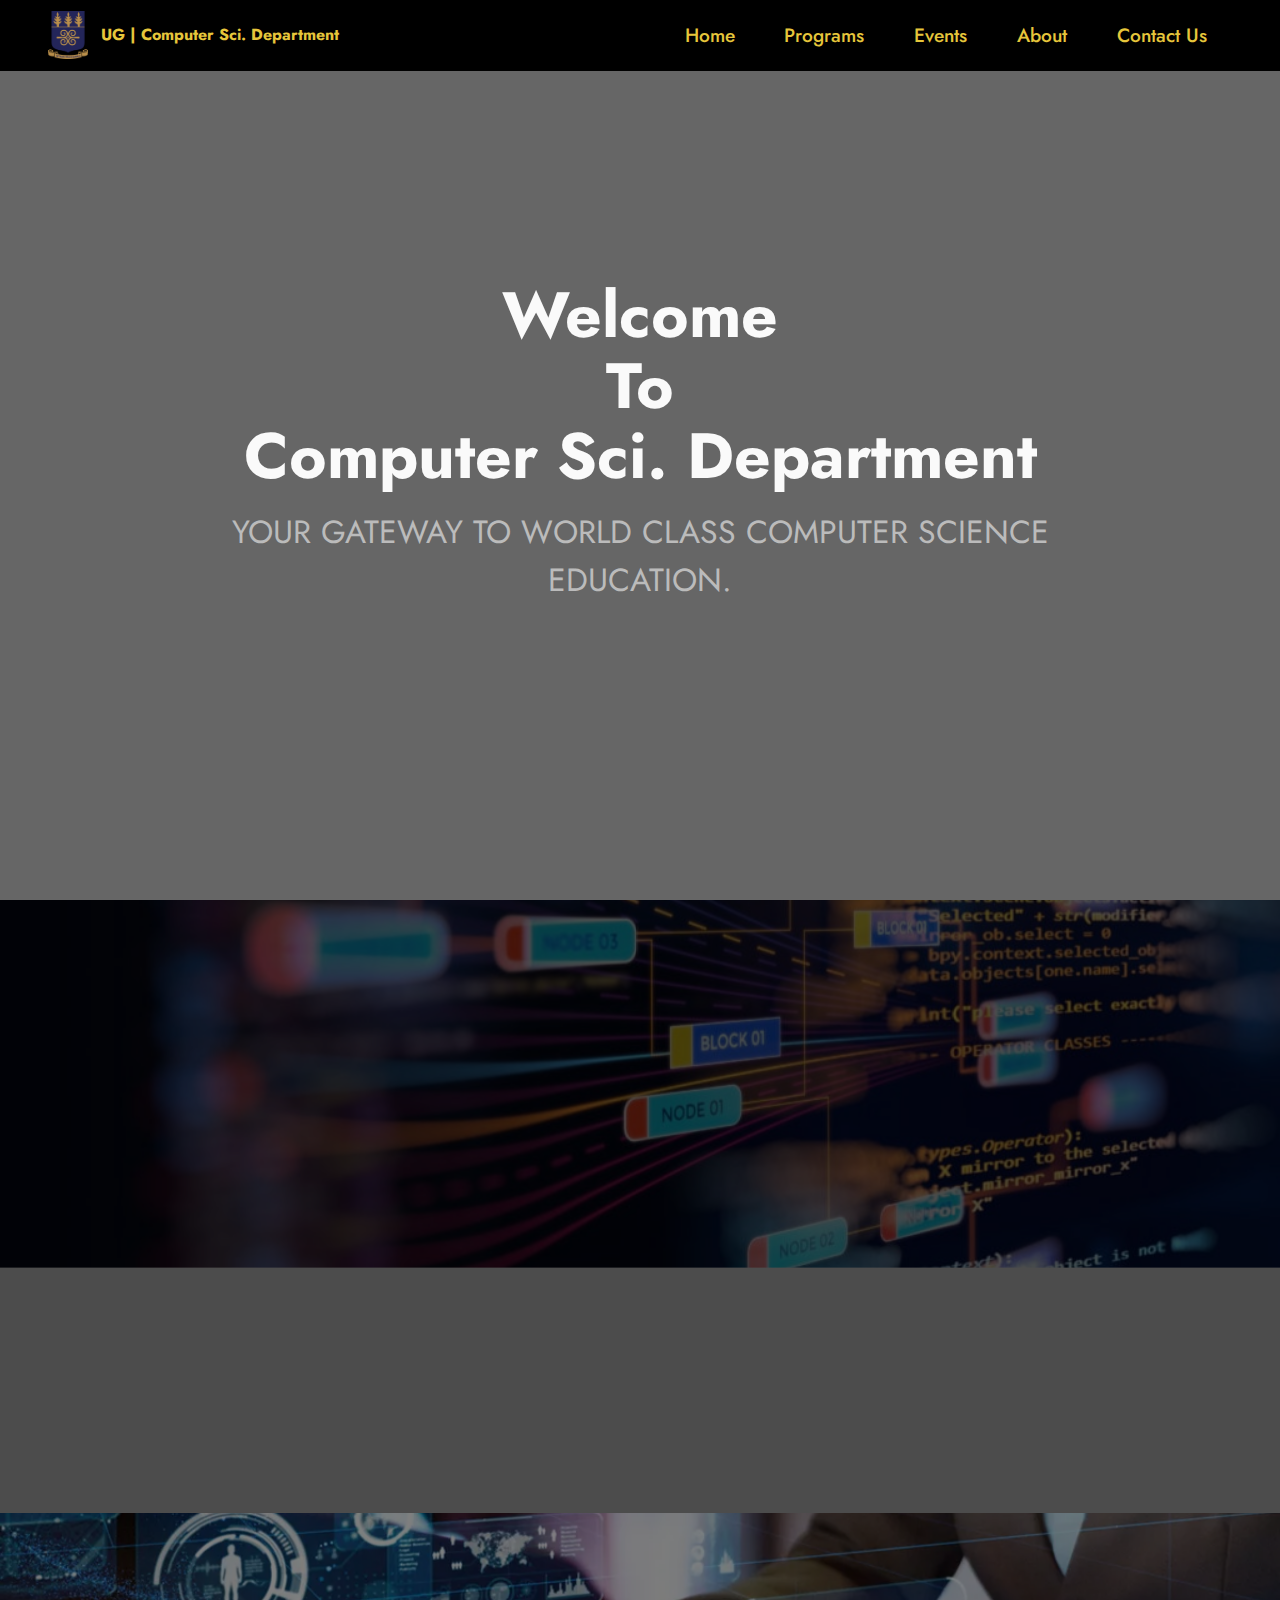
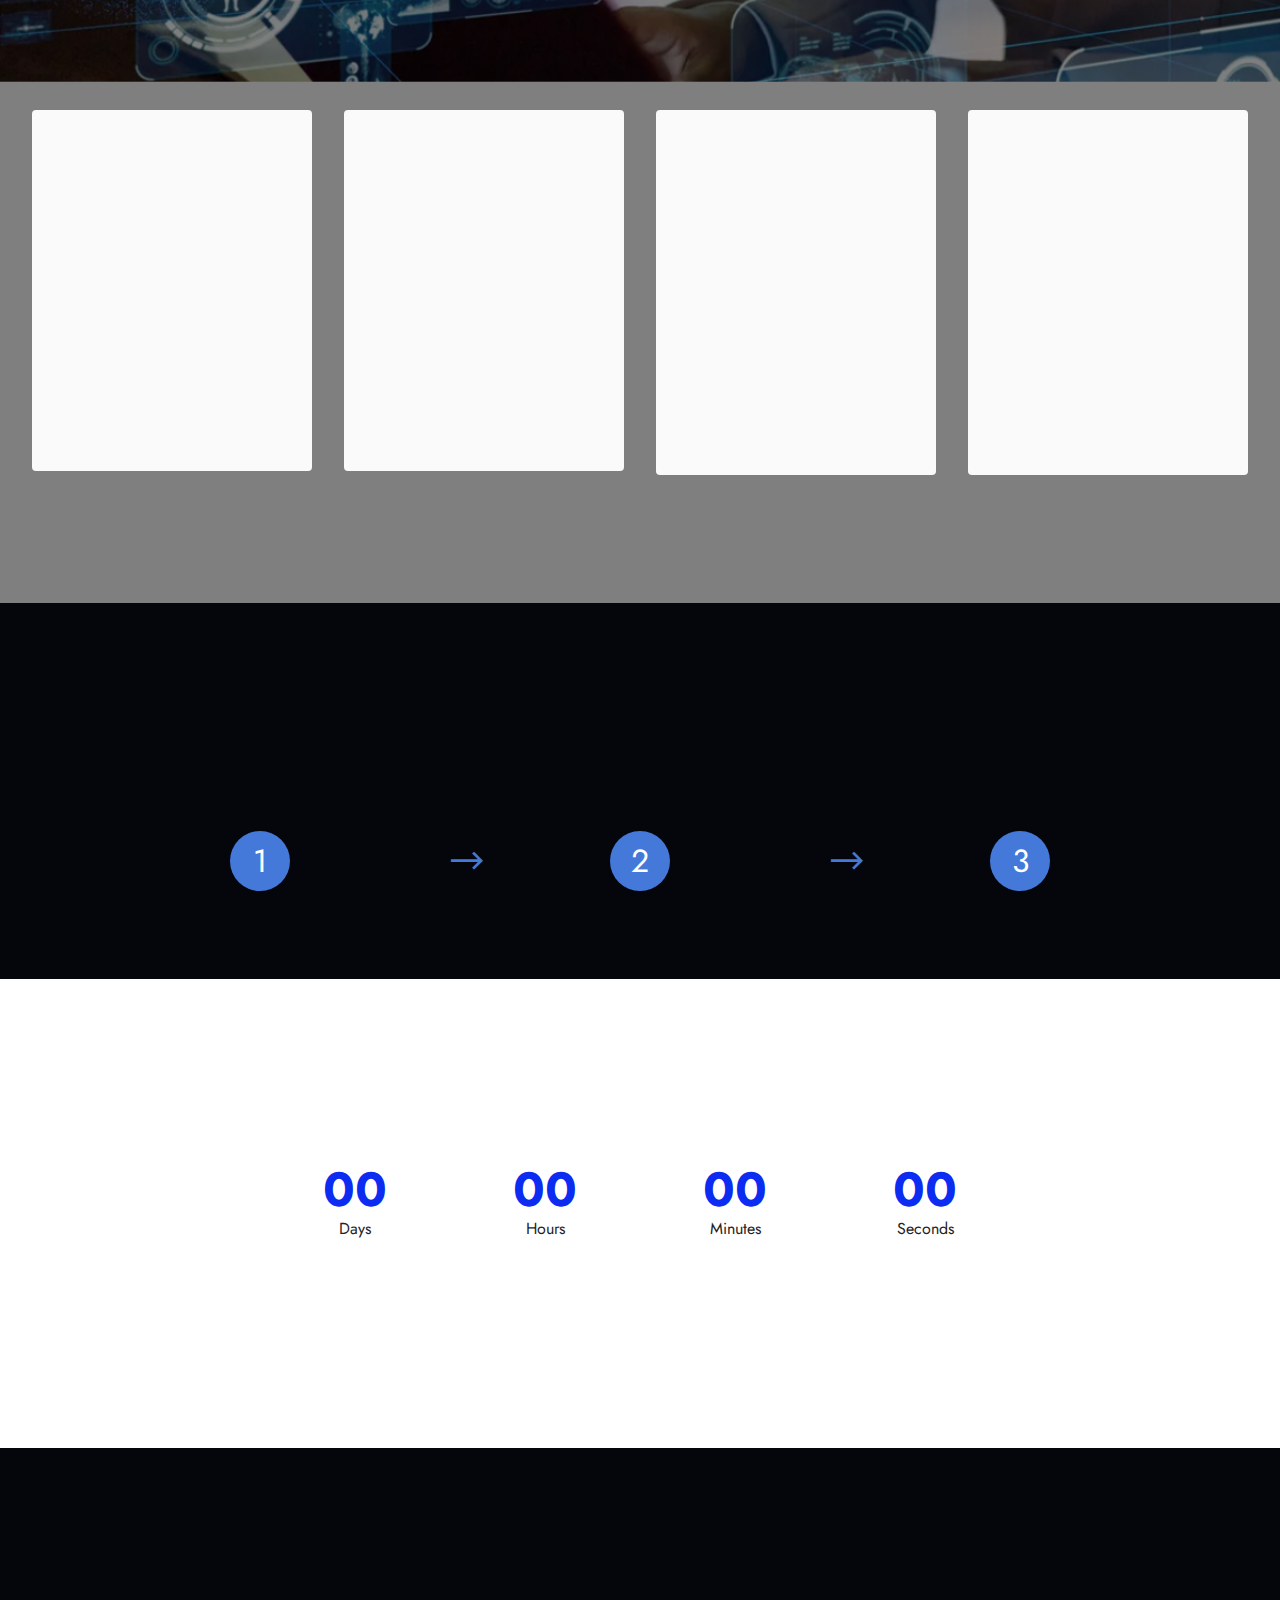
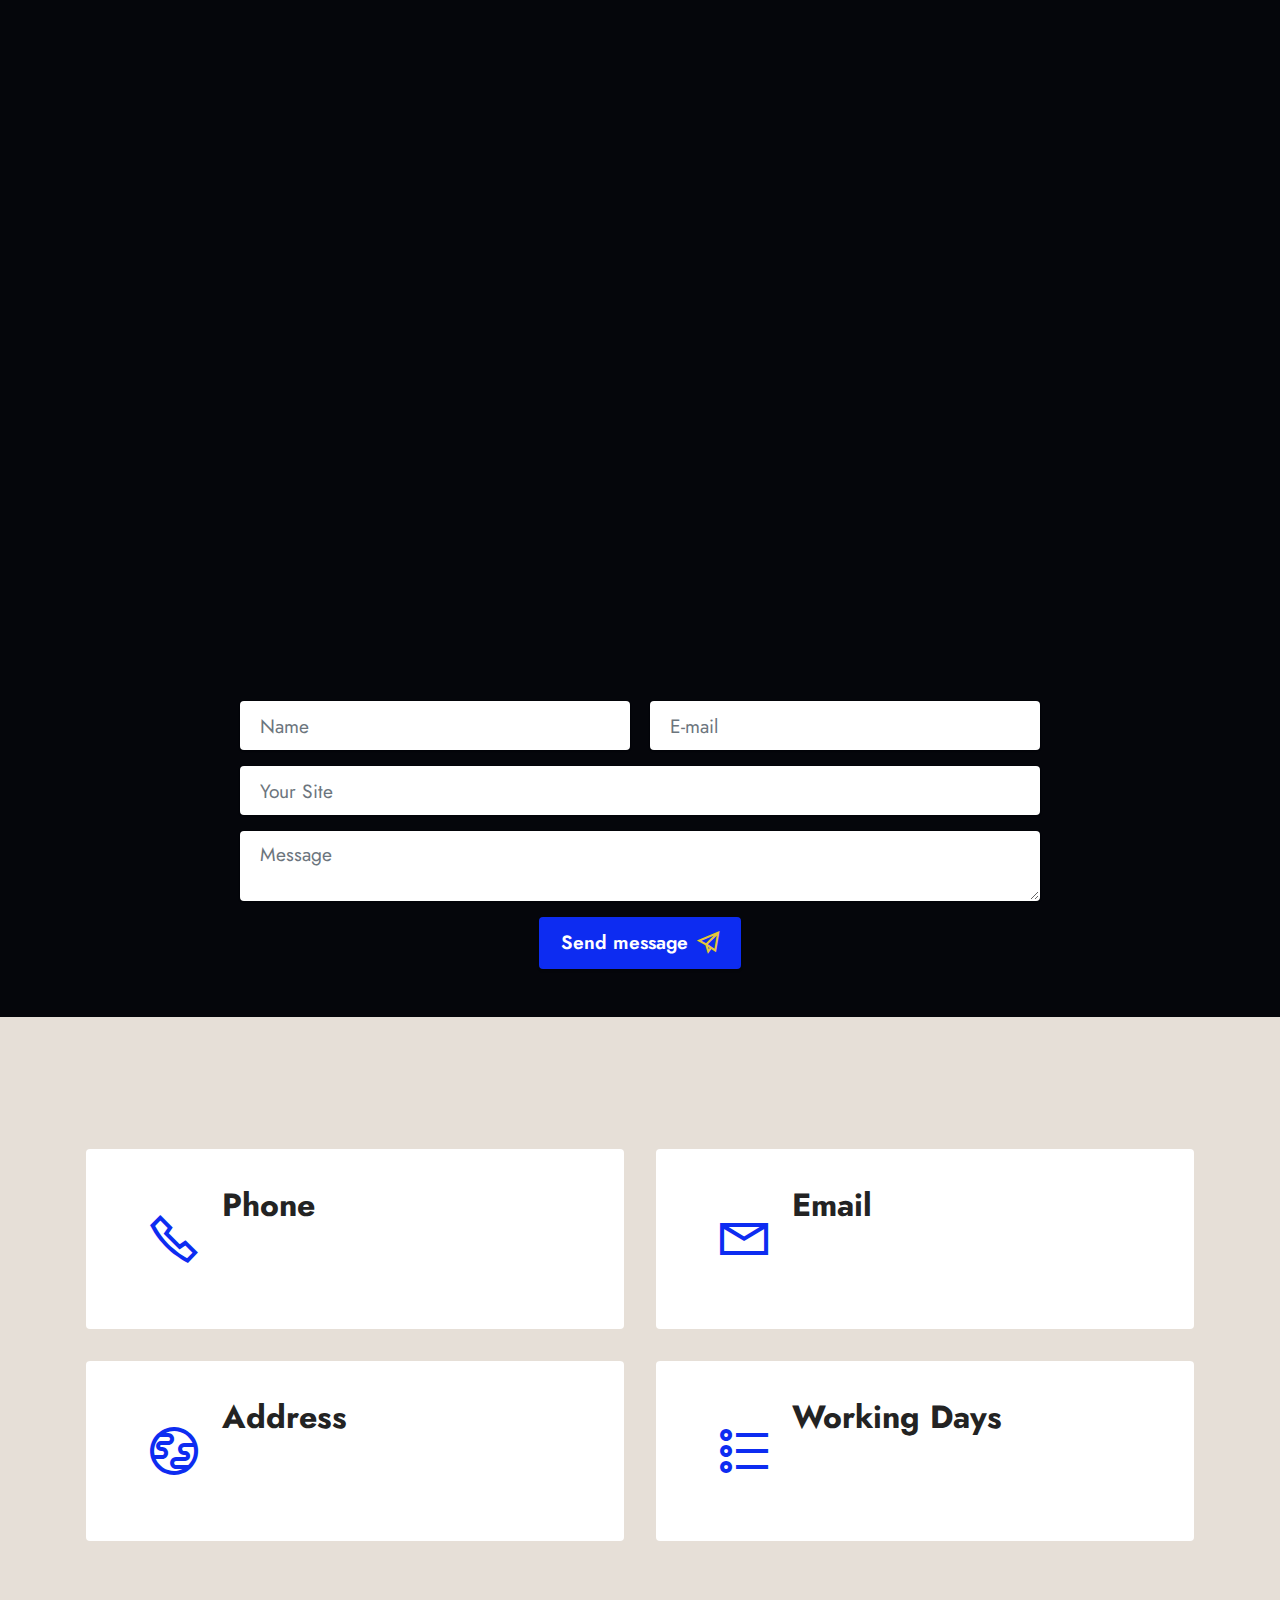
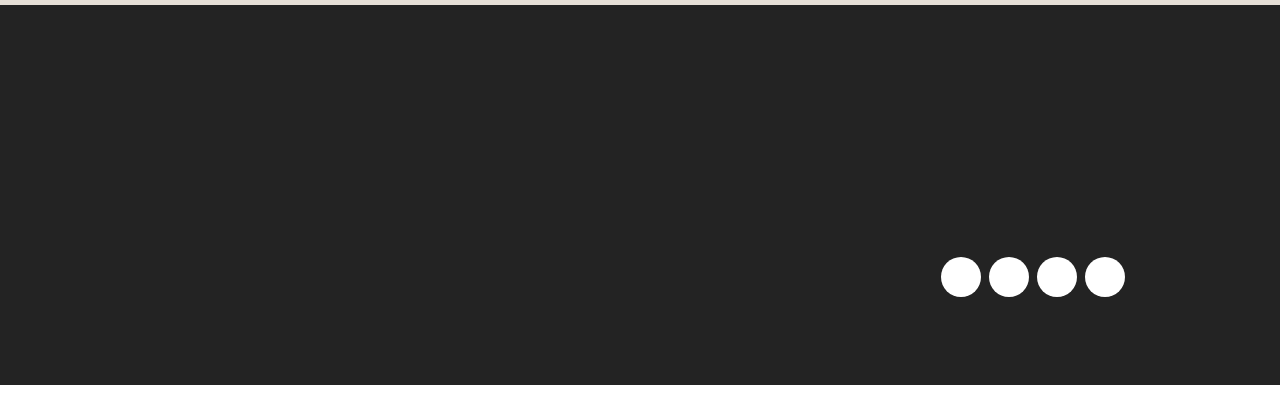
<file: index.html>
<!DOCTYPE html>
<html  >
<head>
  <!-- Site made with Mobirise Website Builder v5.8.14, https://mobirise.com -->
  <meta charset="UTF-8">
  <meta http-equiv="X-UA-Compatible" content="IE=edge">
  <meta name="generator" content="Mobirise v5.8.14, mobirise.com">
  <meta name="viewport" content="width=device-width, initial-scale=1, minimum-scale=1">
  <link rel="shortcut icon" href="assets/images/uog-coa-2017.svg-96x115.png" type="image/x-icon">
  <meta name="description" content="">
  
  
  <title>UG | Comp.Sci.Dept.</title>
  <link rel="stylesheet" href="assets/web/assets/mobirise-icons2/mobirise2.css">
  <link rel="stylesheet" href="assets/web/assets/mobirise-icons-bold/mobirise-icons-bold.css">
  <link rel="stylesheet" href="assets/bootstrap/css/bootstrap.min.css">
  <link rel="stylesheet" href="assets/bootstrap/css/bootstrap-grid.min.css">
  <link rel="stylesheet" href="assets/bootstrap/css/bootstrap-reboot.min.css">
  <link rel="stylesheet" href="assets/parallax/jarallax.css">
  <link rel="stylesheet" href="assets/animatecss/animate.css">
  <link rel="stylesheet" href="assets/dropdown/css/style.css">
  <link rel="stylesheet" href="assets/socicon/css/styles.css">
  <link rel="stylesheet" href="assets/theme/css/style.css">
  <link rel="preload" href="https://fonts.googleapis.com/css?family=Jost:100,200,300,400,500,600,700,800,900,100i,200i,300i,400i,500i,600i,700i,800i,900i&display=swap" as="style" onload="this.onload=null;this.rel='stylesheet'">
  <noscript><link rel="stylesheet" href="https://fonts.googleapis.com/css?family=Jost:100,200,300,400,500,600,700,800,900,100i,200i,300i,400i,500i,600i,700i,800i,900i&display=swap"></noscript>
  <link rel="preload" as="style" href="assets/mobirise/css/mbr-additional.css"><link rel="stylesheet" href="assets/mobirise/css/mbr-additional.css" type="text/css">

  
  
  
</head>
<body>
  
  <section data-bs-version="5.1" class="menu menu2 cid-tVH8pC394d" once="menu" id="menu2-3i">
    
    <nav class="navbar navbar-dropdown navbar-fixed-top navbar-expand-lg">
        <div class="container-fluid">
            <div class="navbar-brand">
                <span class="navbar-logo">
                    <a href="https://mobiri.se">
                        <img src="assets/images/uog-coa-2017.svg-96x115.png" alt="Mobirise Website Builder" style="height: 3rem;">
                    </a>
                </span>
                <span class="navbar-caption-wrap"><a class="navbar-caption text-warning text-primary display-7" href="index.html#top">UG | Computer Sci. Department</a></span>
            </div>
            <button class="navbar-toggler" type="button" data-toggle="collapse" data-bs-toggle="collapse" data-target="#navbarSupportedContent" data-bs-target="#navbarSupportedContent" aria-controls="navbarNavAltMarkup" aria-expanded="false" aria-label="Toggle navigation">
                <div class="hamburger">
                    <span></span>
                    <span></span>
                    <span></span>
                    <span></span>
                </div>
            </button>
            <div class="collapse navbar-collapse" id="navbarSupportedContent">
                <ul class="navbar-nav nav-dropdown nav-right" data-app-modern-menu="true"><li class="nav-item"><a class="nav-link link text-warning text-primary display-4" href="index.html#header17-11">Home</a></li>
                    <li class="nav-item"><a class="nav-link link text-warning text-primary display-4" href="index.html#features1-1i">Programs</a></li>
                    <li class="nav-item"><a class="nav-link link text-warning text-primary display-4" href="page8.html#header3-2r">Events</a>
                    </li><li class="nav-item"><a class="nav-link link text-warning text-primary display-4" href="Page3.html#slider2-15">About</a></li><li class="nav-item"><a class="nav-link link text-warning text-primary display-4" href="page10.html#header1-3e">Contact Us</a></li></ul>
                
                
            </div>
        </div>
    </nav>
</section>

<section data-bs-version="5.1" class="header17 cid-tUVnRDrxQr mbr-fullscreen" data-bg-video="https://dcs.ug.edu.gh/video-bg.mp4" id="header17-11">

    

    <div class="mbr-overlay" style="opacity: 0.6; background-color: rgb(0, 0, 0);">
    </div>

    <div class="align-center container">
        <div class="row justify-content-md-center">
            <div class="col-md-10">
                <h1 class="mbr-section-title mb-3 mbr-fonts-style display-1">
                    <strong>Welcome
</strong>
                <div><strong>To 
</strong></div><div><strong>Computer Sci. Department</strong></div></h1>
                <p class="mbr-text mb-3 mbr-fonts-style display-5">
                    YOUR GATEWAY TO WORLD CLASS COMPUTER SCIENCE EDUCATION.
                </p>
                
                
            </div>
        </div>
    </div>
    
</section>

<section data-bs-version="5.1" class="features1 cid-sFzyUE9AaP mbr-parallax-background" id="features1-1i">
    

    <div class="mbr-overlay" style="opacity: 0.7; background-color: rgb(0, 0, 0);">
    </div>
    <div class="container-fluid">
        <div class="row">
            <div class="col-12">
                <h3 class="mbr-section-title mbr-fonts-style align-center mb-0 display-2">
                    <strong>Our Programs</strong></h3>
                
            </div>
        </div>
        <div class="row">
            <div class="card col-12 col-md-6 col-lg-3">
                <div class="card-wrapper">
                    <div class="card-box align-center">
                        <div class="iconfont-wrapper">
                            <a href="Page2.html#header4-4"><span class="mbr-iconfont mobi-mbri-contact-form mobi-mbri" style="color: rgb(230, 198, 59); fill: rgb(230, 198, 59);"></span></a>
                        </div>
                        <h5 class="card-title mbr-fonts-style display-5"><strong>Short Courses</strong></h5>
                        <p class="card-text mbr-fonts-style display-7">Our eight week intensive certificate course is open to senior high school graduates, tertiary students, school graduates, workers and the general public.</p>
                    </div>
                </div>
            </div>
            <div class="card col-12 col-md-6 col-lg-3">
                <div class="card-wrapper">
                    <div class="card-box align-center">
                        <div class="iconfont-wrapper">
                            <a href="page4.html#header1-19"><span class="mbr-iconfont mbrib-underline" style="color: rgb(230, 198, 59); fill: rgb(230, 198, 59);"></span></a>
                        </div>
                        <h5 class="card-title mbr-fonts-style display-5"><strong>Undergraduate Programmes</strong></h5>
                        <p class="card-text mbr-fonts-style display-7">Open the door to sought-after technology careers with a world-class Bachelor of Science in Computer Science degree.</p>
                    </div>
                </div>
            </div>
            <div class="card col-12 col-md-6 col-lg-3">
                <div class="card-wrapper">
                    <div class="card-box align-center">
                        <div class="iconfont-wrapper">
                            <a href="page5.html"><span class="mbr-iconfont socicon-mobcrush socicon" style="color: rgb(230, 198, 59); fill: rgb(230, 198, 59);"></span></a>
                        </div>
                        <h5 class="card-title mbr-fonts-style display-5"><strong>Mphil &amp; Msc Programmes</strong></h5>
                        <p class="card-text mbr-fonts-style display-7">Embrace world class gradate education with unique blend of cutting-edge research and industry experience.</p>
                    </div>
                </div>
            </div>
            <div class="card col-12 col-md-6 col-lg-3">
                <div class="card-wrapper">
                    <div class="card-box align-center">
                        <div class="iconfont-wrapper">
                            <a href="page6.html#header1-1t"><span class="mbr-iconfont mbrib-users" style="color: rgb(230, 198, 59); fill: rgb(230, 198, 59);"></span></a>
                        </div>
                        <h5 class="card-title mbr-fonts-style display-5"><strong>PhD Programmes</strong></h5>
                        <p class="card-text mbr-fonts-style display-7">Our PHDs lead the effort to extend the boundaries of knowledge through quality and industry relevant research.</p>
                    </div>
                </div>
            </div>
        </div>
    </div>
</section>

<section data-bs-version="5.1" class="team1 cid-sFzErVWEaH mbr-parallax-background" id="team1-1o">
    

    <div class="mbr-overlay" style="opacity: 0.5; background-color: rgb(0, 0, 0);">
    </div>
    <div class="container-fluid">
        <div class="row justify-content-center">
            <div class="col-12">
                <h3 class="mbr-section-title1 mbr-fonts-style align-center mb-5 display-2"><strong>Our Courses</strong></h3>
                
            </div>
            <div class="col-sm-6 col-lg-3">
                <div class="card-wrap">
                    <div class="image-wrap">
                        <img src="assets/images/artificial-intelligence-5-506x281.jpeg" alt="Mobirise Website Builder">
                    </div>
                    <div class="content-wrap">
                        <h5 class="mbr-section-title card-title mbr-fonts-style align-center m-0 display-5"><strong>Introduction to Web Programming</strong></h5>
                        
                        
                        
                        
                    </div>
                </div>
            </div>

            <div class="col-sm-6 col-lg-3">
                <div class="card-wrap">
                    <div class="image-wrap">
                        <img src="assets/images/top-mobile-app-development-companies-in-chennai-4-506x253.png" alt="Mobirise Website Builder">
                    </div>
                    <div class="content-wrap">
                        <h5 class="mbr-section-title card-title mbr-fonts-style align-center m-0 display-5"><strong>Mobile</strong><br><strong>Application Development</strong></h5>
                        
                        
                        
                        
                    </div>
                </div>
            </div>

            <div class="col-sm-6 col-lg-3">
                <div class="card-wrap">
                    <div class="image-wrap">
                        <img src="assets/images/computer-networking-1-506x318.jpeg" alt="Mobirise Website Builder">
                    </div>
                    <div class="content-wrap">
                        <h5 class="mbr-section-title card-title mbr-fonts-style align-center m-0 display-5"><strong>Computer Network Fundamentals</strong></h5>
                        
                        
                        
                        
                    </div>
                </div>
            </div>

            <div class="col-sm-6 col-lg-3">
                <div class="card-wrap">
                    <div class="image-wrap">
                        <img src="assets/images/bigstock-side-view-of-hacker-using-comp-253465241-506x337.jpeg" alt="Mobirise Website Builder">
                    </div>
                    <div class="content-wrap">
                        <h5 class="mbr-section-title card-title mbr-fonts-style align-center m-0 display-5"><strong>Info. Security and Ethical Hacking</strong></h5>
                        
                        
                        
                        
                    </div>
                </div>
            </div>
        </div>
    </div>
</section>

<section data-bs-version="5.1" class="features23 cid-sFAyHxWQ1N" id="features24-20">

    
    
    <div class="container">
        <div class="row justify-content-center">
            <div class="col-12">
                <div class="card-wrapper mb-4">
                    <div class="card-box align-center">
                        <h4 class="card-title mbr-fonts-style mb-4 display-2"><strong>Register Now</strong></h4>
                        
                        <div class="mbr-section-btn"><a class="btn btn-primary display-4" href="https://docs.google.com/forms/d/e/1FAIpQLSdR3QRd-knezcQE0W8X-V2c_J_MeuZbfMxkNTLy6jwkqUKFPA/viewform?pli=1">Get Started</a></div>
                    </div>
                </div>
            </div>
            <div class="col-12 col-md-6 col-lg-4">
                <div class="item first mbr-flex p-4">
                    <div class="icon-wrap w-100">
                        <div class="icon-box">
                            <span class="step-number mbr-fonts-style display-5">1</span>
                        </div>
                    </div>

                    <div class="text-box">
                        <h4 class="icon-title card-title mbr-black mbr-fonts-style display-7"><strong>Fill Forms</strong></h4>
                        
                    </div>
                </div>
                <!-- <span mbr-icon class="mbr-iconfont mobi-mbri-devices mobi-mbri"></span> -->
            </div>
            <div class="col-12 col-md-6 col-lg-4">
                <div class="item mbr-flex p-4">
                    <div class="icon-wrap w-100">
                        <div class="icon-box">
                            <span class="step-number mbr-fonts-style display-5">2</span>
                        </div>
                    </div>
                    <div class="text-box">
                        <h4 class="icon-title card-title mbr-black mbr-fonts-style display-7"><strong>Submit</strong></h4>
                        
                    </div>
                </div>
            </div>
            <div class="col-12 col-md-6 col-lg-4">
                <div class="item mbr-flex p-4">
                    <div class="icon-wrap w-100">
                        <div class="icon-box">
                            <span class="step-number mbr-fonts-style display-5">3</span>
                        </div>
                    </div>
                    <div class="text-box">
                        <h4 class="icon-title card-title mbr-black mbr-fonts-style display-7"><strong>Wait for verification</strong></h4>
                        
                    </div>
                </div>
            </div>
            
            
            
            
            
        </div>
    </div>
</section>

<section data-bs-version="5.1" class="countdown3 cid-tUWnMfy03X" id="countdown3-12">
    
    
    
    
    <div class="container">
        <div class="row justify-content-center">
            <div class="col-lg-8">
                <h3 class="mbr-section-title mb-5 align-center mbr-fonts-style display-2">
                    <strong>Admission</strong><br><strong>Coming Soon</strong>
                </h3>
                
                <div class="countdown-cont align-center mb-5">
                    <div class="daysCountdown col-xs-3 col-sm-3 col-md-3" title="Days"></div>
                    <div class="hoursCountdown col-xs-3 col-sm-3 col-md-3" title="Hours"></div>
                    <div class="minutesCountdown col-xs-3 col-sm-3 col-md-3" title="Minutes"></div>
                    <div class="secondsCountdown col-xs-3 col-sm-3 col-md-3" title="Seconds"></div>
                    <div class="countdown" data-due-date="2024/03/20"></div>
                </div>
                <p class="mbr-text mb-5 align-center mbr-fonts-style display-7">
                    Follow us online to find out when we launch.
                </p>
                
                <div class="mbr-section-btn align-center mt-5"><a class="btn btn-primary display-4" href="page7.html#header4-26">Admission</a></div>
            </div>
        </div>
    </div>
</section>

<section data-bs-version="5.1" class="header14 cid-sFzz5E692j" id="header14-1j">

    

    

    <div class="container-fluid">
        <div class="row justify-content-center align-items-center">
            <div class="col-12 col-md-7 image-wrapper">
                <img src="assets/images/photo-2019-03-04-14-42-37-1080x720.jpg" alt="Mobirise Website Builder">
            </div>
            <div class="col-12 col-md">
                <div class="text-wrapper">
                    <h1 class="mbr-section-title mbr-fonts-style mb-3 display-2">
                        <strong>About Us</strong></h1>
                    <p class="mbr-text mbr-fonts-style display-7">This is the Information Technology age and at its core is Computer Science. The study of computer science is therefore critical if society is to take full advantage of the benefits Information Technology has to offer and make rapid economic advances. Computer science involves the study and development of applications......</p>
                    <div class="mbr-section-btn mt-3"><a class="btn btn-primary display-4" href="Page3.html#content7-v">Read More</a></div>
                </div>
            </div>
        </div>
    </div>
</section>

<section data-bs-version="5.1" class="form5 cid-sFzDs3t9EG" id="form5-1m">
    
    
    <div class="container-fluid">
        <div class="mbr-section-head">
            <h3 class="mbr-section-title mbr-fonts-style align-center mb-0 display-2"><strong>Write Us a Message</strong></h3>
            
        </div>
        <div class="row justify-content-center mt-4">
            <div class="col-lg-8 mx-auto mbr-form" data-form-type="formoid">
                <form action="https://mobirise.eu/" method="POST" class="mbr-form form-with-styler" data-form-title="Form Name"><input type="hidden" name="email" data-form-email="true" value="6Ao2b6WffdBHhxUuYO1u1aSxN+7b3tBslQ0DqwsXt+DCDw/X95u/uAl6CMsZOxkCY/hKeN+3gjy1tsB0E5nIU+vYMNrF6VINVuWY+WMOVRxD2LxSvV5b0uIk/N2Xbrfr">
                    <div class="row">
                        <div hidden="hidden" data-form-alert="" class="alert alert-success col-12">Thanks for filling out the form!</div>
                        <div hidden="hidden" data-form-alert-danger="" class="alert alert-danger col-12">Oops...! some
                            problem!</div>
                    </div>
                    <div class="dragArea row">
                        <div class="col-md col-sm-12 form-group mb-3" data-for="name">
                            <input type="text" name="name" placeholder="Name" data-form-field="name" class="form-control" value="" id="name-form5-1m">
                        </div>
                        <div class="col-md col-sm-12 form-group mb-3" data-for="email">
                            <input type="email" name="email" placeholder="E-mail" data-form-field="email" class="form-control" value="" id="email-form5-1m">
                        </div>
                        <div class="col-12 form-group mb-3" data-for="url">
                            <input type="url" name="url" placeholder="Your Site" data-form-field="url" class="form-control" value="" id="url-form5-1m">
                        </div>
                        <div class="col-12 form-group mb-3" data-for="textarea">
                            <textarea name="textarea" placeholder="Message" data-form-field="textarea" class="form-control" id="textarea-form5-1m"></textarea>
                        </div>
                        <div class="col-lg-12 col-md-12 col-sm-12 align-center mbr-section-btn"><button type="submit" class="btn btn-primary display-4"><span class="mobi-mbri mobi-mbri-paper-plane mbr-iconfont mbr-iconfont-btn" style="color: rgb(230, 198, 59);"></span>Send message</button></div>
                    </div>
                </form>
            </div>
        </div>
    </div>
</section>

<section data-bs-version="5.1" class="contacts2 cid-sFzIA7KGYz mbr-parallax-background" id="contacts2-1r">
    <!---->
    
    <div class="mbr-overlay" style="opacity: 0.5; background-color: rgb(206, 191, 175);">
    </div>
    <div class="container">
        <div class="mbr-section-head">
            <h3 class="mbr-section-title mbr-fonts-style align-center mb-0 display-2">
                <strong>Contacts</strong>
            </h3>
            <h4 class="mbr-section-subtitle mbr-fonts-style align-center mb-0 mt-2 display-7">We are always at your service&nbsp;</h4>
        </div>
        <div class="row justify-content-center mt-4">
            <div class="card col-12 col-md-6">
                <div class="card-wrapper">
                    <div class="image-wrapper">
                        <span class="mbr-iconfont mobi-mbri-phone mobi-mbri"></span>
                    </div>
                    <div class="text-wrapper">
                        <h6 class="card-title mbr-fonts-style mb-1 display-5">
                            <strong>Phone</strong>
                        </h6>
                        <p class="mbr-text mbr-fonts-style display-7">+233 501 382 035<br>+233 559 145 698<br></p>
                    </div>
                </div>
            </div>
            <div class="card col-12 col-md-6">
                <div class="card-wrapper">
                    <div class="image-wrapper">
                        <span class="mbr-iconfont mobi-mbri-letter mobi-mbri"></span>
                    </div>
                    <div class="text-wrapper">
                        <h6 class="card-title mbr-fonts-style mb-1 display-5">
                            <strong>Email</strong>
                        </h6>
                        <p class="mbr-text mbr-fonts-style display-7">
                            <a href="mailto:info@site.com" class="text-primary">dcs@ug.edu.gh</a>
                        </p>
                    </div>
                </div>
            </div>
            <div class="card col-12 col-md-6">
                <div class="card-wrapper">
                    <div class="image-wrapper">
                        <span class="mbr-iconfont mobi-mbri-globe mobi-mbri"></span>
                    </div>
                    <div class="text-wrapper">
                        <h6 class="card-title mbr-fonts-style mb-1 display-5">
                            <strong>Address</strong>
                        </h6>
                        <p class="mbr-text mbr-fonts-style display-7">University Of Ghana, Legon Campus
<br>Opposite Mathematics Department</p>
                    </div>
                </div>
            </div>
            <div class="card col-12 col-md-6">
                <div class="card-wrapper">
                    <div class="image-wrapper">
                        <span class="mbr-iconfont mobi-mbri-bulleted-list mobi-mbri"></span>
                    </div>
                    <div class="text-wrapper">
                        <h6 class="card-title mbr-fonts-style mb-1 display-5">
                            <strong>Working Days</strong></h6>
                        <p class="mbr-text mbr-fonts-style display-7">Mon - Fri<br>8:30am - 3:30pm</p>
                    </div>
                </div>
            </div>
        </div>
    </div>
</section>

<section data-bs-version="5.1" class="footer1 cid-tIa6X7kLnF" once="footers" id="footer1-8">

    

    
    
    <div class="container">
        <div class="row mbr-white">
            <div class="col-12 col-md-6 col-lg-3">
                <h5 class="mbr-section-subtitle mbr-fonts-style mb-2 display-7"><strong>Academics</strong></h5>
                <ul class="list mbr-fonts-style display-4">
                    <li class="mbr-text item-wrap"><span style="font-size: 1.2rem;">Academic Calendar</span><br></li><li class="mbr-text item-wrap">Level 200 &amp; 300 Timetable
</li><li class="mbr-text item-wrap">Placements For Level 200 Students
</li><li class="mbr-text item-wrap">Student Complaint Form</li>
                </ul>
            </div>
            <div class="col-12 col-md-6 col-lg-3">
                <h5 class="mbr-section-subtitle mbr-fonts-style mb-2 display-7"><strong>Admission</strong></h5>
                <ul class="list mbr-fonts-style display-4">

                    <li class="mbr-text item-wrap"><a href="page4.html#header1-19" class="text-white text-primary">Undergraduate</a>
</li><li class="mbr-text item-wrap"><a href="page5.html#header1-1l" class="text-white">Graduate</a>
</li><li class="mbr-text item-wrap"><a href="page7.html#header11-2a" class="text-white">International Students</a>
</li><li class="mbr-text item-wrap"><a href="https://admission.ug.edu.gh/applying/undergraduate/overview" class="text-white">Entry Requirements</a>
</li><li class="mbr-text item-wrap">Contact Us</li>
                </ul>
            </div>
            <div class="col-12 col-md-6 col-lg-3">
                <h5 class="mbr-section-subtitle mbr-fonts-style mb-2 display-7"><strong>Research</strong></h5>
                <ul class="list mbr-fonts-style display-4">
                    <li class="mbr-text item-wrap">Research at DCS
</li><li class="mbr-text item-wrap">Research Impact
</li><li class="mbr-text item-wrap">Libraries</li>
                </ul>
            </div>
            <div class="col-12 col-md-6 col-lg-3">
                <h5 class="mbr-section-subtitle mbr-fonts-style mb-2 display-7">
                    <strong>About The Department</strong></h5>
                <p class="mbr-text mbr-fonts-style mb-4 display-4">Introducing DCS
<br>Head of Department's office
<br>Faculty
<br><a href="page8.html#top" class="text-white">Events</a><a href="page8.html#top" class="text-white"><br></a></p>
                <h5 class="mbr-section-subtitle mbr-fonts-style mb-3 display-7">
                    <strong>Social</strong>
                </h5>
                <div class="social-row display-7">
                    <div class="soc-item">
                        <a href="https://twitter.com/mobirise" target="_blank">
                            <span class="mbr-iconfont socicon-facebook socicon" style="color: rgb(68, 121, 217); fill: rgb(68, 121, 217);"></span>
                        </a>
                    </div>
                    <div class="soc-item">
                        <a href="https://twitter.com/mobirise" target="_blank">
                            <span class="mbr-iconfont socicon-twitter socicon" style="color: rgb(110, 199, 242); fill: rgb(110, 199, 242);"></span>
                        </a>
                    </div>
                    <div class="soc-item">
                        <a href="https://twitter.com/mobirise" target="_blank">
                            <span class="mbr-iconfont socicon-instagram socicon" style="color: rgb(255, 102, 102); fill: rgb(255, 102, 102);"></span>
                        </a>
                    </div>
                    <div class="soc-item">
                        <a href="https://twitter.com/mobirise" target="_blank">
                            <span class="mbr-iconfont socicon-youtube socicon" style="color: rgb(212, 50, 50); fill: rgb(212, 50, 50);"></span>
                        </a>
                    </div>
                </div>
            </div>
            <div class="col-12 mt-4">
                <p class="mbr-text mb-0 mbr-fonts-style copyright align-center display-7">
                    Copyright © 2024 All Rights Reserved. Designed by: S.G.F</p>
            </div>
        </div>
    </div>
</section><section class="display-7" style="padding: 0;align-items: center;justify-content: center;flex-wrap: wrap;    align-content: center;display: flex;position: relative;height: 0.1px;"><a href="https://mobiri.se/3109127" style="flex: 1 1;height: 4rem;position: absolute;width: 100%;z-index: 1;"><img alt="" style="height: 4rem;" src="[data-uri]"></a><p style="margin: 0;text-align: center;" class="display-7">&#8204;</p><a style="z-index:1" href="https://mobirise.com/offline-website-builder.html"></a></section><script src="assets/bootstrap/js/bootstrap.bundle.min.js"></script>  <script src="assets/parallax/jarallax.js"></script>  <script src="assets/smoothscroll/smooth-scroll.js"></script>  <script src="assets/ytplayer/index.js"></script>  <script src="assets/dropdown/js/navbar-dropdown.js"></script>  <script src="assets/playervimeo/vimeo_player.js"></script>  <script src="assets/vimeoplayer/player.js"></script>  <script src="assets/countdown/countdown.js"></script>  <script src="assets/theme/js/script.js"></script>  <script src="assets/formoid/formoid.min.js"></script>  
  
  
 <div id="scrollToTop" class="scrollToTop mbr-arrow-up"><a style="text-align: center;"><i class="mbr-arrow-up-icon mbr-arrow-up-icon-cm cm-icon cm-icon-smallarrow-up"></i></a></div>
    <input name="animation" type="hidden">
  </body>
</html>
</file>
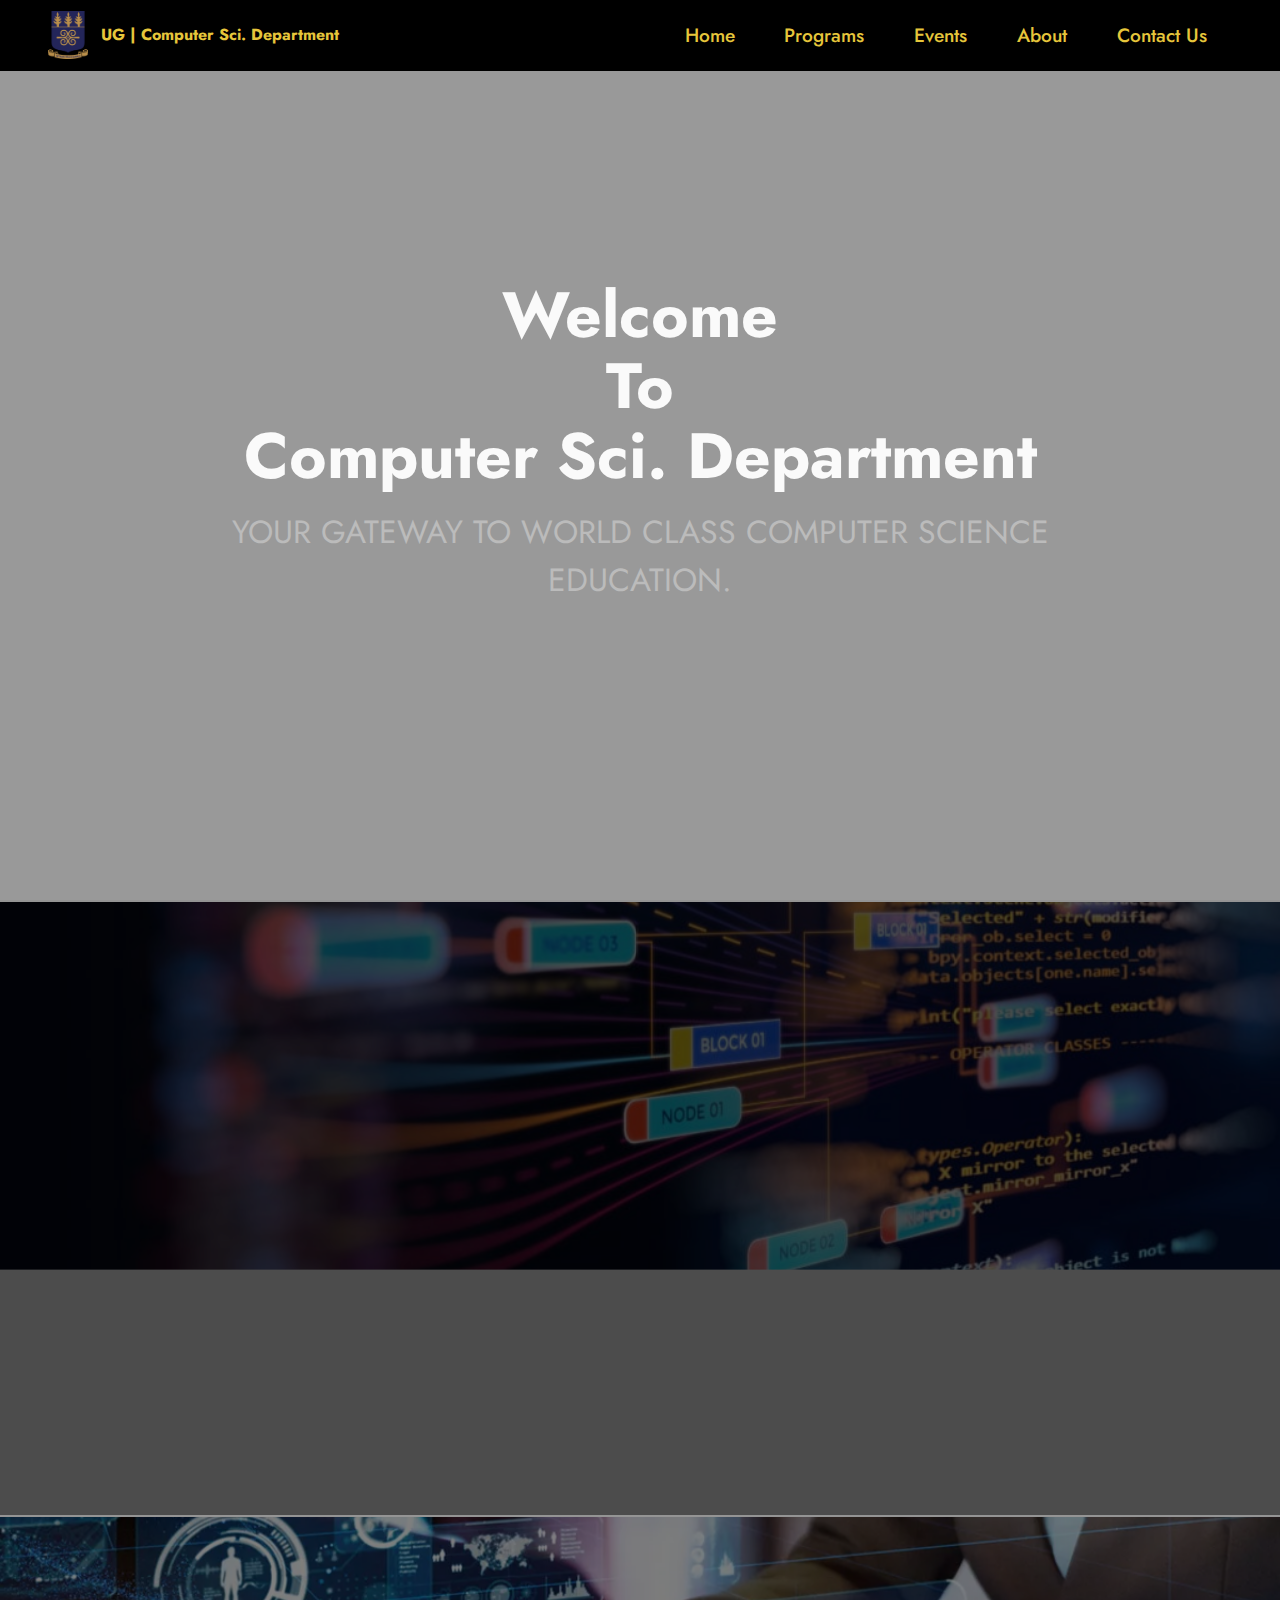
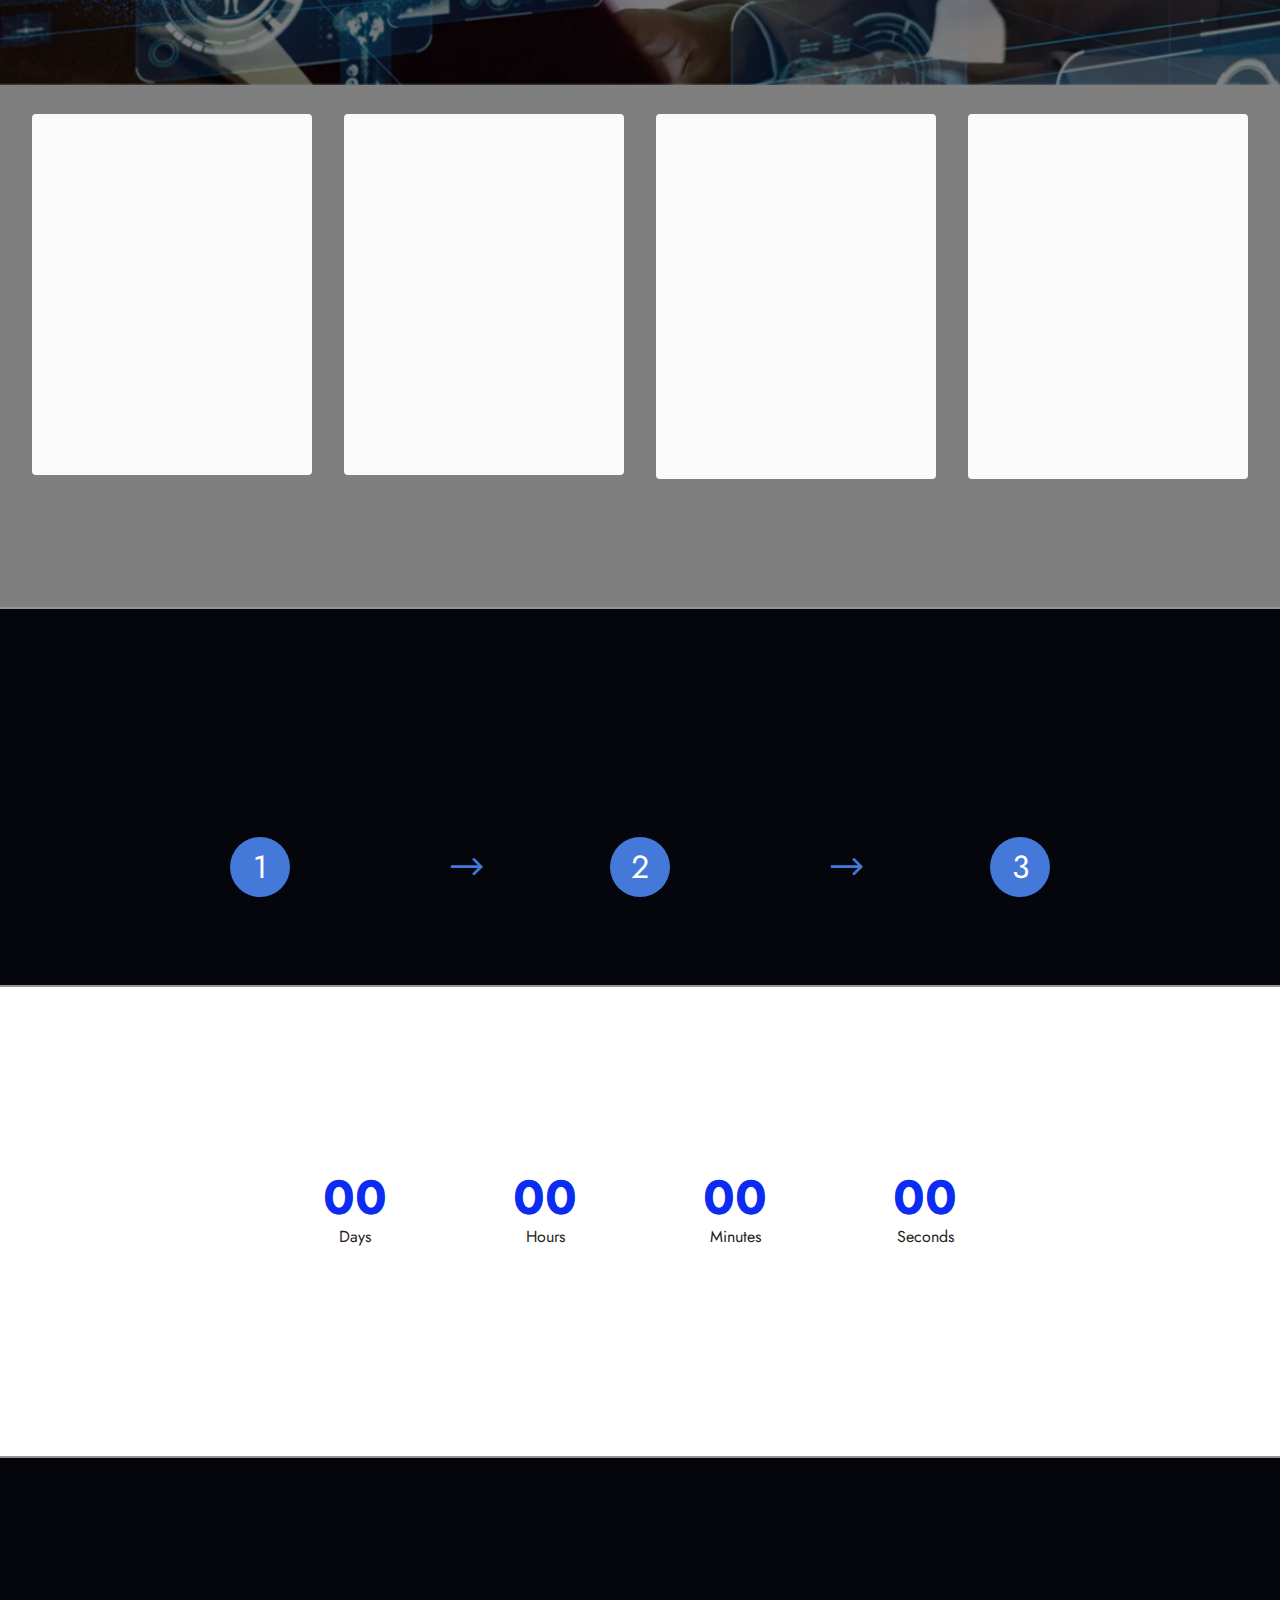
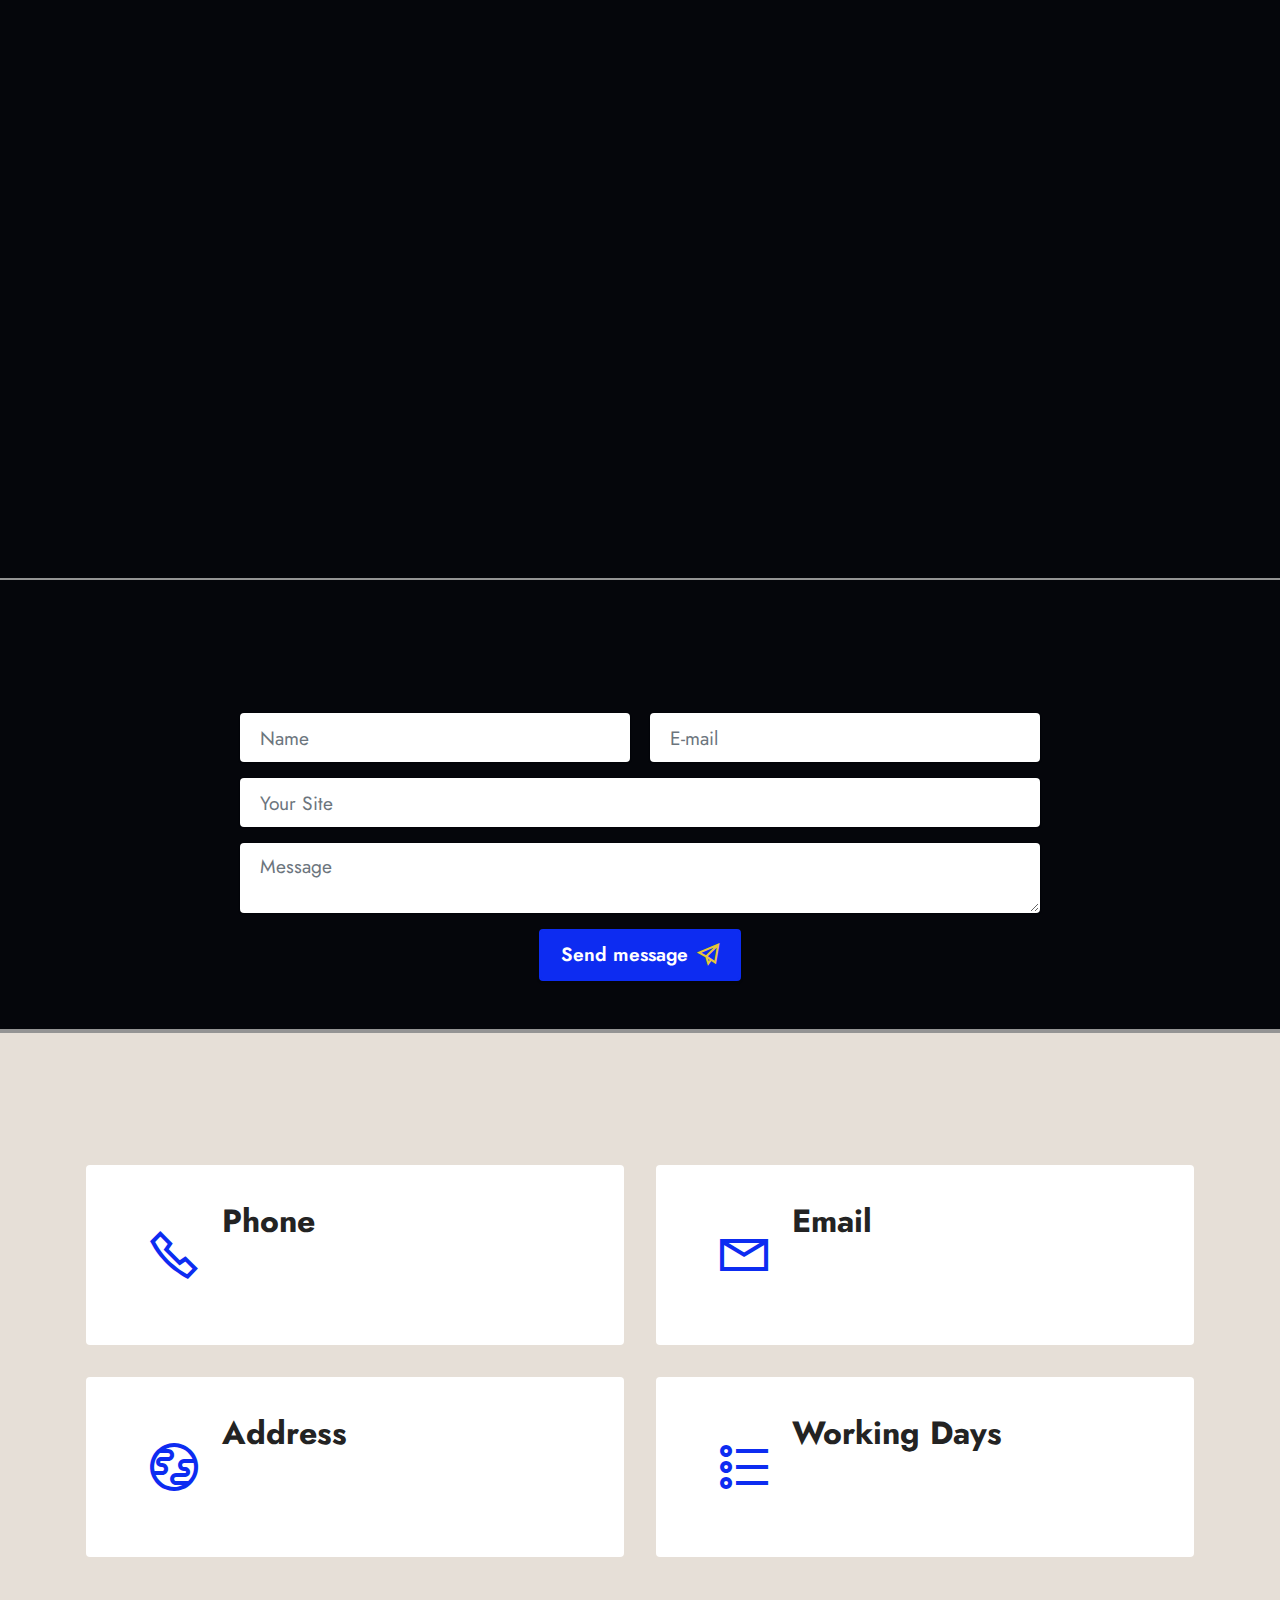
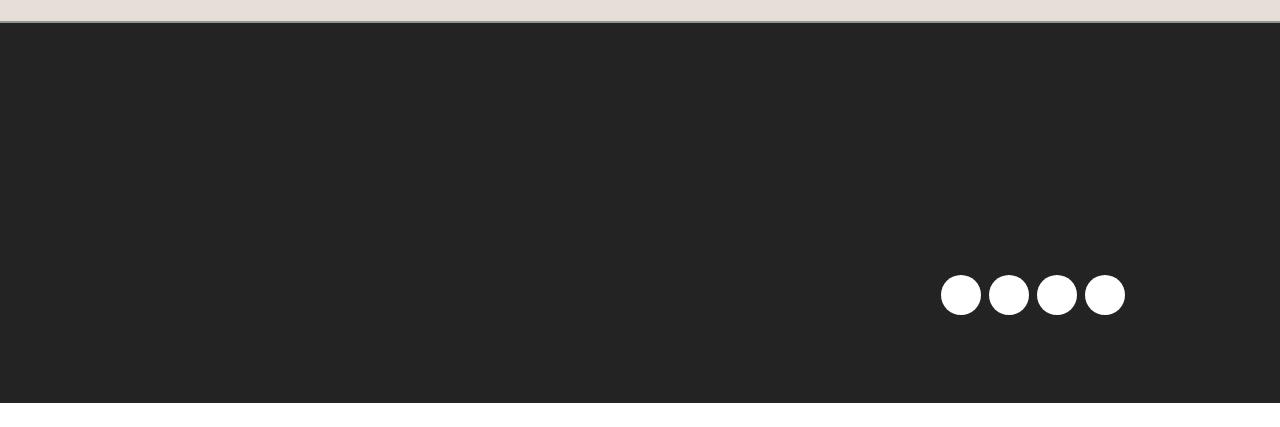
<file: index..html>
<!DOCTYPE html>
<html  >
<head>
  <!-- Site made with Mobirise Website Builder v5.8.14, https://mobirise.com -->
  <meta charset="UTF-8">
  <meta http-equiv="X-UA-Compatible" content="IE=edge">
  <meta name="generator" content="Mobirise v5.8.14, mobirise.com">
  <meta name="viewport" content="width=device-width, initial-scale=1, minimum-scale=1">
  <link rel="shortcut icon" href="assets/images/uog-coa-2017.svg-96x115.png" type="image/x-icon">
  <meta name="description" content="">
  
  
  <title>UG | Comp.Sci.Dept.</title>
  <link rel="stylesheet" href="assets/web/assets/mobirise-icons2/mobirise2.css">
  <link rel="stylesheet" href="assets/web/assets/mobirise-icons-bold/mobirise-icons-bold.css">
  <link rel="stylesheet" href="assets/bootstrap/css/bootstrap.min.css">
  <link rel="stylesheet" href="assets/bootstrap/css/bootstrap-grid.min.css">
  <link rel="stylesheet" href="assets/bootstrap/css/bootstrap-reboot.min.css">
  <link rel="stylesheet" href="assets/parallax/jarallax.css">
  <link rel="stylesheet" href="assets/animatecss/animate.css">
  <link rel="stylesheet" href="assets/dropdown/css/style.css">
  <link rel="stylesheet" href="assets/socicon/css/styles.css">
  <link rel="stylesheet" href="assets/theme/css/style.css">
  <link rel="preload" href="https://fonts.googleapis.com/css?family=Jost:100,200,300,400,500,600,700,800,900,100i,200i,300i,400i,500i,600i,700i,800i,900i&display=swap" as="style" onload="this.onload=null;this.rel='stylesheet'">
  <noscript><link rel="stylesheet" href="https://fonts.googleapis.com/css?family=Jost:100,200,300,400,500,600,700,800,900,100i,200i,300i,400i,500i,600i,700i,800i,900i&display=swap"></noscript>
  <link rel="preload" as="style" href="assets/mobirise/css/mbr-additional.css"><link rel="stylesheet" href="assets/mobirise/css/mbr-additional.css" type="text/css">

  
  
  
</head>
<body>
  
  <section data-bs-version="5.1" class="menu menu2 cid-tVH8pC394d" once="menu" id="menu2-3i">
    
    <nav class="navbar navbar-dropdown navbar-fixed-top navbar-expand-lg">
        <div class="container-fluid">
            <div class="navbar-brand">
                <span class="navbar-logo">
                    <a href="https://mobiri.se">
                        <img src="assets/images/uog-coa-2017.svg-96x115.png" alt="Mobirise Website Builder" style="height: 3rem;">
                    </a>
                </span>
                <span class="navbar-caption-wrap"><a class="navbar-caption text-warning text-primary display-7" href="index..html#header17-11">UG | Computer Sci. Department</a></span>
            </div>
            <button class="navbar-toggler" type="button" data-toggle="collapse" data-bs-toggle="collapse" data-target="#navbarSupportedContent" data-bs-target="#navbarSupportedContent" aria-controls="navbarNavAltMarkup" aria-expanded="false" aria-label="Toggle navigation">
                <div class="hamburger">
                    <span></span>
                    <span></span>
                    <span></span>
                    <span></span>
                </div>
            </button>
            <div class="collapse navbar-collapse" id="navbarSupportedContent">
                <ul class="navbar-nav nav-dropdown nav-right" data-app-modern-menu="true"><li class="nav-item"><a class="nav-link link text-warning text-primary display-4" href="index..html#header17-11">Home</a></li>
                    <li class="nav-item"><a class="nav-link link text-warning text-primary display-4" href="index..html#features1-1i">Programs</a></li>
                    <li class="nav-item"><a class="nav-link link text-warning text-primary display-4" href="page8.html#header3-2r">Events</a>
                    </li><li class="nav-item"><a class="nav-link link text-warning text-primary display-4" href="Page3.html#slider2-15">About</a></li><li class="nav-item"><a class="nav-link link text-warning text-primary display-4" href="page10.html#header1-3e">Contact Us</a></li></ul>
                
                
            </div>
        </div>
    </nav>
</section>

<section data-bs-version="5.1" class="header17 cid-tUVnRDrxQr mbr-fullscreen" data-bg-video="https://dcs.ug.edu.gh/video-bg.mp4" id="header17-11">

    

    <div class="mbr-overlay" style="opacity: 0.4; background-color: rgb(0, 0, 0);">
    </div>

    <div class="align-center container">
        <div class="row justify-content-md-center">
            <div class="col-md-10">
                <h1 class="mbr-section-title mb-3 mbr-fonts-style display-1">
                    <strong>Welcome
</strong>
                <div><strong>To 
</strong></div><div><strong>Computer Sci. Department</strong></div></h1>
                <p class="mbr-text mb-3 mbr-fonts-style display-5">
                    YOUR GATEWAY TO WORLD CLASS COMPUTER SCIENCE EDUCATION.
                </p>
                
                
            </div>
        </div>
    </div>
    
</section>

<section data-bs-version="5.1" class="features1 cid-sFzyUE9AaP mbr-parallax-background" id="features1-1i" style="border-top: 2px solid rgb(148, 148, 148) ; border-bottom: 2px solid rgb(148, 148, 148);">
    

    <div class="mbr-overlay" style="opacity: 0.7; background-color: rgb(0, 0, 0);">
    </div>
    <div class="container-fluid">
        <div class="row">
            <div class="col-12">
                <h3 class="mbr-section-title mbr-fonts-style align-center mb-0 display-2">
                    <strong>Our Programs</strong></h3>
                
            </div>
        </div>
        <div class="row">
            <div class="card col-12 col-md-6 col-lg-3">
                <div class="card-wrapper">
                    <div class="card-box align-center">
                        <div class="iconfont-wrapper">
                            <a href="page2.html#header4-4"><span class="mbr-iconfont mobi-mbri-contact-form mobi-mbri" style="color: rgb(230, 198, 59); fill: rgb(230, 198, 59);"></span></a>
                        </div>
                        <h5 class="card-title mbr-fonts-style display-5"><strong>Short Courses</strong></h5>
                        <p class="card-text mbr-fonts-style display-7">Our eight week intensive certificate course is open to senior high school graduates, tertiary students, school graduates, workers and the general public.</p>
                    </div>
                </div>
            </div>
            <div class="card col-12 col-md-6 col-lg-3">
                <div class="card-wrapper">
                    <div class="card-box align-center">
                        <div class="iconfont-wrapper">
                            <a href="page4.html#header1-19"><span class="mbr-iconfont mbrib-underline" style="color: rgb(230, 198, 59); fill: rgb(230, 198, 59);"></span></a>
                        </div>
                        <h5 class="card-title mbr-fonts-style display-5"><strong>Undergraduate Programmes</strong></h5>
                        <p class="card-text mbr-fonts-style display-7">Open the door to sought-after technology careers with a world-class Bachelor of Science in Computer Science degree.</p>
                    </div>
                </div>
            </div>
            <div class="card col-12 col-md-6 col-lg-3">
                <div class="card-wrapper">
                    <div class="card-box align-center">
                        <div class="iconfont-wrapper">
                            <a href="page5.html#header1-1l"><span class="mbr-iconfont socicon-mobcrush socicon" style="color: rgb(230, 198, 59); fill: rgb(230, 198, 59);"></span></a>
                        </div>
                        <h5 class="card-title mbr-fonts-style display-5"><strong>Mphil &amp; Msc Programmes</strong></h5>
                        <p class="card-text mbr-fonts-style display-7">Embrace world class gradate education with unique blend of cutting-edge research and industry experience.</p>
                    </div>
                </div>
            </div>
            <div class="card col-12 col-md-6 col-lg-3">
                <div class="card-wrapper">
                    <div class="card-box align-center">
                        <div class="iconfont-wrapper">
                            <a href="page6.html#menu2-1s"><span class="mbr-iconfont mbrib-users" style="color: rgb(230, 198, 59); fill: rgb(230, 198, 59);"></span></a>
                        </div>
                        <h5 class="card-title mbr-fonts-style display-5"><strong>PhD Programmes</strong></h5>
                        <p class="card-text mbr-fonts-style display-7">Our PHDs lead the effort to extend the boundaries of knowledge through quality and industry relevant research.</p>
                    </div>
                </div>
            </div>
        </div>
    </div>
</section>

<section data-bs-version="5.1" class="team1 cid-sFzErVWEaH mbr-parallax-background" id="team1-1o">
    

    <div class="mbr-overlay" style="opacity: 0.5; background-color: rgb(0, 0, 0);">
    </div>
    <div class="container-fluid">
        <div class="row justify-content-center">
            <div class="col-12">
                <h3 class="mbr-section-title1 mbr-fonts-style align-center mb-5 display-2"><strong>Our Courses</strong></h3>
                
            </div>
            <div class="col-sm-6 col-lg-3">
                <div class="card-wrap">
                    <div class="image-wrap">
                        <img src="assets/images/artificial-intelligence-5-506x281.jpeg" alt="Mobirise Website Builder">
                    </div>
                    <div class="content-wrap">
                        <h5 class="mbr-section-title card-title mbr-fonts-style align-center m-0 display-5"><strong>Introduction to Web Programming</strong></h5>
                        
                        
                        
                        
                    </div>
                </div>
            </div>

            <div class="col-sm-6 col-lg-3">
                <div class="card-wrap">
                    <div class="image-wrap">
                        <img src="assets/images/top-mobile-app-development-companies-in-chennai-4-506x253.png" alt="Mobirise Website Builder">
                    </div>
                    <div class="content-wrap">
                        <h5 class="mbr-section-title card-title mbr-fonts-style align-center m-0 display-5"><strong>Mobile</strong><br><strong>Application Development</strong></h5>
                        
                        
                        
                        
                    </div>
                </div>
            </div>

            <div class="col-sm-6 col-lg-3">
                <div class="card-wrap">
                    <div class="image-wrap">
                        <img src="assets/images/computer-networking-1-506x318.jpeg" alt="Mobirise Website Builder">
                    </div>
                    <div class="content-wrap">
                        <h5 class="mbr-section-title card-title mbr-fonts-style align-center m-0 display-5"><strong>Computer Network Fundamentals</strong></h5>
                        
                        
                        
                        
                    </div>
                </div>
            </div>

            <div class="col-sm-6 col-lg-3">
                <div class="card-wrap">
                    <div class="image-wrap">
                        <img src="assets/images/bigstock-side-view-of-hacker-using-comp-253465241-506x337.jpeg" alt="Mobirise Website Builder">
                    </div>
                    <div class="content-wrap">
                        <h5 class="mbr-section-title card-title mbr-fonts-style align-center m-0 display-5"><strong>Info. Security and Ethical Hacking</strong></h5>
                        
                        
                        
                        
                    </div>
                </div>
            </div>
        </div>
    </div>
</section>

<section data-bs-version="5.1" class="features23 cid-sFAyHxWQ1N" id="features24-20" style="border-top: 2px solid rgb(148, 148, 148) ; border-bottom: 2px solid rgb(148, 148, 148);">

    
    
    <div class="container">
        <div class="row justify-content-center">
            <div class="col-12">
                <div class="card-wrapper mb-4">
                    <div class="card-box align-center">
                        <h4 class="card-title mbr-fonts-style mb-4 display-2"><strong>Register Now</strong></h4>
                        
                        <div class="mbr-section-btn"><a class="btn btn-primary display-4" href="https://docs.google.com/forms/d/e/1FAIpQLSdR3QRd-knezcQE0W8X-V2c_J_MeuZbfMxkNTLy6jwkqUKFPA/viewform?pli=1">Get Started</a></div>
                    </div>
                </div>
            </div>
            <div class="col-12 col-md-6 col-lg-4">
                <div class="item first mbr-flex p-4">
                    <div class="icon-wrap w-100">
                        <div class="icon-box">
                            <span class="step-number mbr-fonts-style display-5">1</span>
                        </div>
                    </div>

                    <div class="text-box">
                        <h4 class="icon-title card-title mbr-black mbr-fonts-style display-7"><strong>Fill Forms</strong></h4>
                        
                    </div>
                </div>
                <!-- <span mbr-icon class="mbr-iconfont mobi-mbri-devices mobi-mbri"></span> -->
            </div>
            <div class="col-12 col-md-6 col-lg-4">
                <div class="item mbr-flex p-4">
                    <div class="icon-wrap w-100">
                        <div class="icon-box">
                            <span class="step-number mbr-fonts-style display-5">2</span>
                        </div>
                    </div>
                    <div class="text-box">
                        <h4 class="icon-title card-title mbr-black mbr-fonts-style display-7"><strong>Submit</strong></h4>
                        
                    </div>
                </div>
            </div>
            <div class="col-12 col-md-6 col-lg-4">
                <div class="item mbr-flex p-4">
                    <div class="icon-wrap w-100">
                        <div class="icon-box">
                            <span class="step-number mbr-fonts-style display-5">3</span>
                        </div>
                    </div>
                    <div class="text-box">
                        <h4 class="icon-title card-title mbr-black mbr-fonts-style display-7"><strong>Wait for verification</strong></h4>
                        
                    </div>
                </div>
            </div>
            
            
            
            
            
        </div>
    </div>
</section>

<section data-bs-version="5.1" class="countdown3 cid-tUWnMfy03X" id="countdown3-12">
    
    
    
    
    <div class="container">
        <div class="row justify-content-center">
            <div class="col-lg-8">
                <h3 class="mbr-section-title mb-5 align-center mbr-fonts-style display-2">
                    <strong>Admission</strong><br><strong>Coming Soon</strong>
                </h3>
                
                <div class="countdown-cont align-center mb-5">
                    <div class="daysCountdown col-xs-3 col-sm-3 col-md-3" title="Days"></div>
                    <div class="hoursCountdown col-xs-3 col-sm-3 col-md-3" title="Hours"></div>
                    <div class="minutesCountdown col-xs-3 col-sm-3 col-md-3" title="Minutes"></div>
                    <div class="secondsCountdown col-xs-3 col-sm-3 col-md-3" title="Seconds"></div>
                    <div class="countdown" data-due-date="2024/01/20"></div>
                </div>
                <p class="mbr-text mb-5 align-center mbr-fonts-style display-7">
                    Follow us online to find out when we launch.
                </p>
                
                <div class="mbr-section-btn align-center mt-5"><a class="btn btn-primary display-4" href="page7.html#header4-26">Admission</a></div>
            </div>
        </div>
    </div>
</section>

<section data-bs-version="5.1" class="header14 cid-sFzz5E692j" id="header14-1j" style="border-top: 2px solid rgb(148, 148, 148) ;">

    

    

    <div class="container-fluid">
        <div class="row justify-content-center align-items-center">
            <div class="col-12 col-md-7 image-wrapper">
                <img src="assets/images/photo-2019-03-04-14-42-37-1080x720.jpg" alt="Mobirise Website Builder">
            </div>
            <div class="col-12 col-md">
                <div class="text-wrapper">
                    <h1 class="mbr-section-title mbr-fonts-style mb-3 display-2">
                        <strong>About Us</strong></h1>
                    <p class="mbr-text mbr-fonts-style display-7">This is the Information Technology age and at its core is Computer Science. The study of computer science is therefore critical if society is to take full advantage of the benefits Information Technology has to offer and make rapid economic advances. Computer science involves the study and development of applications......</p>
                    <div class="mbr-section-btn mt-3"><a class="btn btn-primary display-4" href="page3.html#slider1-y">Read More</a></div>
                </div>
            </div>
        </div>
    </div>
</section>

<section data-bs-version="5.1" class="form5 cid-sFzDs3t9EG" id="form5-1m" style="border-top: 2px solid rgb(148, 148, 148) ; border-bottom: 2px solid rgb(148, 148, 148);">
    
    
    <div class="container-fluid">
        <div class="mbr-section-head">
            <h3 class="mbr-section-title mbr-fonts-style align-center mb-0 display-2"><strong>Write Us a Message</strong></h3>
            
        </div>
        <div class="row justify-content-center mt-4">
            <div class="col-lg-8 mx-auto mbr-form" data-form-type="formoid">
                <form action="https://mobirise.eu/" method="POST" class="mbr-form form-with-styler" data-form-title="Form Name"><input type="hidden" name="email" data-form-email="true" value="4jLyBSQRbEFs64Feml9O8j17qSsRa50hLivUg7G20R+RJVb1mZsjYBjLVAk3qQ4v8wMxqR+HAuFvEhOlkT2Zm075ndDUp16/vfQhUOg6sboKzzCtouVQ3n26QDBo7lgR">
                    <div class="row">
                        <div hidden="hidden" data-form-alert="" class="alert alert-success col-12">Thanks for filling out the form!</div>
                        <div hidden="hidden" data-form-alert-danger="" class="alert alert-danger col-12">Oops...! some
                            problem!</div>
                    </div>
                    <div class="dragArea row">
                        <div class="col-md col-sm-12 form-group mb-3" data-for="name">
                            <input type="text" name="name" placeholder="Name" data-form-field="name" class="form-control" value="" id="name-form5-1m">
                        </div>
                        <div class="col-md col-sm-12 form-group mb-3" data-for="email">
                            <input type="email" name="email" placeholder="E-mail" data-form-field="email" class="form-control" value="" id="email-form5-1m">
                        </div>
                        <div class="col-12 form-group mb-3" data-for="url">
                            <input type="url" name="url" placeholder="Your Site" data-form-field="url" class="form-control" value="" id="url-form5-1m">
                        </div>
                        <div class="col-12 form-group mb-3" data-for="textarea">
                            <textarea name="textarea" placeholder="Message" data-form-field="textarea" class="form-control" id="textarea-form5-1m"></textarea>
                        </div>
                        <div class="col-lg-12 col-md-12 col-sm-12 align-center mbr-section-btn"><button type="submit" class="btn btn-primary display-4"><span class="mobi-mbri mobi-mbri-paper-plane mbr-iconfont mbr-iconfont-btn" style="color: rgb(230, 198, 59);"></span>Send message</button></div>
                    </div>
                </form>
            </div>
        </div>
    </div>
</section>

<section data-bs-version="5.1" class="contacts2 cid-sFzIA7KGYz mbr-parallax-background" id="contacts2-1r" style="border-top: 2px solid rgb(148, 148, 148) ; border-bottom: 2px solid rgb(148, 148, 148);">
    <!---->
    
    <div class="mbr-overlay" style="opacity: 0.5; background-color: rgb(206, 191, 175);">
    </div>
    <div class="container">
        <div class="mbr-section-head">
            <h3 class="mbr-section-title mbr-fonts-style align-center mb-0 display-2">
                <strong>Contacts</strong>
            </h3>
            <h4 class="mbr-section-subtitle mbr-fonts-style align-center mb-0 mt-2 display-7">We are always at your service&nbsp;</h4>
        </div>
        <div class="row justify-content-center mt-4">
            <div class="card col-12 col-md-6">
                <div class="card-wrapper">
                    <div class="image-wrapper">
                        <span class="mbr-iconfont mobi-mbri-phone mobi-mbri"></span>
                    </div>
                    <div class="text-wrapper">
                        <h6 class="card-title mbr-fonts-style mb-1 display-5">
                            <strong>Phone</strong>
                        </h6>
                        <p class="mbr-text mbr-fonts-style display-7">+233 501 382 035<br>+233 559 145 698<br></p>
                    </div>
                </div>
            </div>
            <div class="card col-12 col-md-6">
                <div class="card-wrapper">
                    <div class="image-wrapper">
                        <span class="mbr-iconfont mobi-mbri-letter mobi-mbri"></span>
                    </div>
                    <div class="text-wrapper">
                        <h6 class="card-title mbr-fonts-style mb-1 display-5">
                            <strong>Email</strong>
                        </h6>
                        <p class="mbr-text mbr-fonts-style display-7">
                            <a href="mailto:info@site.com" class="text-primary">dcs@ug.edu.gh</a>
                        </p>
                    </div>
                </div>
            </div>
            <div class="card col-12 col-md-6">
                <div class="card-wrapper">
                    <div class="image-wrapper">
                        <span class="mbr-iconfont mobi-mbri-globe mobi-mbri"></span>
                    </div>
                    <div class="text-wrapper">
                        <h6 class="card-title mbr-fonts-style mb-1 display-5">
                            <strong>Address</strong>
                        </h6>
                        <p class="mbr-text mbr-fonts-style display-7">University Of Ghana, Legon Campus
<br>Opposite Mathematics Department</p>
                    </div>
                </div>
            </div>
            <div class="card col-12 col-md-6">
                <div class="card-wrapper">
                    <div class="image-wrapper">
                        <span class="mbr-iconfont mobi-mbri-bulleted-list mobi-mbri"></span>
                    </div>
                    <div class="text-wrapper">
                        <h6 class="card-title mbr-fonts-style mb-1 display-5">
                            <strong>Working Days</strong></h6>
                        <p class="mbr-text mbr-fonts-style display-7">Mon - Fri<br>8:30am - 3:30pm</p>
                    </div>
                </div>
            </div>
        </div>
    </div>
</section>

<section data-bs-version="5.1" class="footer1 cid-tIa6X7kLnF" once="footers" id="footer1-8">

    

    
    
    <div class="container">
        <div class="row mbr-white">
            <div class="col-12 col-md-6 col-lg-3">
                <h5 class="mbr-section-subtitle mbr-fonts-style mb-2 display-7"><strong>Academics</strong></h5>
                <ul class="list mbr-fonts-style display-4">
                    <li class="mbr-text item-wrap"><span style="font-size: 1.2rem;">Academic Calendar</span><br></li><li class="mbr-text item-wrap">Level 200 &amp; 300 Timetable
</li><li class="mbr-text item-wrap">Placements For Level 200 Students
</li><li class="mbr-text item-wrap">Student Complaint Form</li>
                </ul>
            </div>
            <div class="col-12 col-md-6 col-lg-3">
                <h5 class="mbr-section-subtitle mbr-fonts-style mb-2 display-7"><strong>Admission</strong></h5>
                <ul class="list mbr-fonts-style display-4">

                    <li class="mbr-text item-wrap"><a href="page4.html#header1-19" class="text-white">Undergraduate</a>
</li><li class="mbr-text item-wrap"><a href="page5.html#header1-1l" class="text-white">Graduate</a>
</li><li class="mbr-text item-wrap"><a href="page7.html#header11-2a" class="text-white">International Students</a>
</li><li class="mbr-text item-wrap"><a href="https://admission.ug.edu.gh/applying/undergraduate/overview" class="text-white">Entry Requirements</a>
</li><li class="mbr-text item-wrap">Contact Us</li>
                </ul>
            </div>
            <div class="col-12 col-md-6 col-lg-3">
                <h5 class="mbr-section-subtitle mbr-fonts-style mb-2 display-7"><strong>Research</strong></h5>
                <ul class="list mbr-fonts-style display-4">
                    <li class="mbr-text item-wrap">Research at DCS
</li><li class="mbr-text item-wrap">Research Impact
</li><li class="mbr-text item-wrap">Libraries</li>
                </ul>
            </div>
            <div class="col-12 col-md-6 col-lg-3">
                <h5 class="mbr-section-subtitle mbr-fonts-style mb-2 display-7">
                    <strong>About The Department</strong></h5>
                <p class="mbr-text mbr-fonts-style mb-4 display-4">Introducing DCS
<br>Head of Department's office
<br>Faculty
<br><a href="page8.html#top" class="text-white">Events</a><a href="page8.html#top" class="text-white"><br></a></p>
                <h5 class="mbr-section-subtitle mbr-fonts-style mb-3 display-7">
                    <strong>Social</strong>
                </h5>
                <div class="social-row display-7">
                    <div class="soc-item">
                        <a href="https://twitter.com/mobirise" target="_blank">
                            <span class="mbr-iconfont socicon-facebook socicon" style="color: rgb(68, 121, 217); fill: rgb(68, 121, 217);"></span>
                        </a>
                    </div>
                    <div class="soc-item">
                        <a href="https://twitter.com/mobirise" target="_blank">
                            <span class="mbr-iconfont socicon-twitter socicon" style="color: rgb(110, 199, 242); fill: rgb(110, 199, 242);"></span>
                        </a>
                    </div>
                    <div class="soc-item">
                        <a href="https://twitter.com/mobirise" target="_blank">
                            <span class="mbr-iconfont socicon-instagram socicon" style="color: rgb(255, 102, 102); fill: rgb(255, 102, 102);"></span>
                        </a>
                    </div>
                    <div class="soc-item">
                        <a href="https://twitter.com/mobirise" target="_blank">
                            <span class="mbr-iconfont socicon-youtube socicon" style="color: rgb(212, 50, 50); fill: rgb(212, 50, 50);"></span>
                        </a>
                    </div>
                </div>
            </div>
            <div class="col-12 mt-4">
                <p class="mbr-text mb-0 mbr-fonts-style copyright align-center display-7">
                    Copyright © 2023  All Rights Reserved. Designed by: S.G.F</p>
            </div>
        </div>
    </div>
</section>
<section  ><a href="https://mobiri.se/">
    <p style="margin: 0;text-align: center;" class="display-7">&#8204;</p>
    <a style="z-index:1" href="https://mobirise.com/builder/no-code-website-builder.html"></a>
</section>
<script src="assets/bootstrap/js/bootstrap.bundle.min.js"></script>  
<script src="assets/parallax/jarallax.js"></script>  
<script src="assets/smoothscroll/smooth-scroll.js"></script>  
<script src="assets/ytplayer/index.js"></script>  
<script src="assets/dropdown/js/navbar-dropdown.js"></script>  
<script src="assets/playervimeo/vimeo_player.js"></script>  
<script src="assets/vimeoplayer/player.js"></script>  
<script src="assets/countdown/countdown.js"></script>  
<script src="assets/theme/js/script.js"></script>  
<script src="assets/formoid/formoid.min.js"></script>  
  
  
 <div id="scrollToTop" class="scrollToTop mbr-arrow-up"><a style="text-align: center;"><i class="mbr-arrow-up-icon mbr-arrow-up-icon-cm cm-icon cm-icon-smallarrow-up"></i></a></div>
    <input name="animation" type="hidden">
  </body>
</html>
</file>
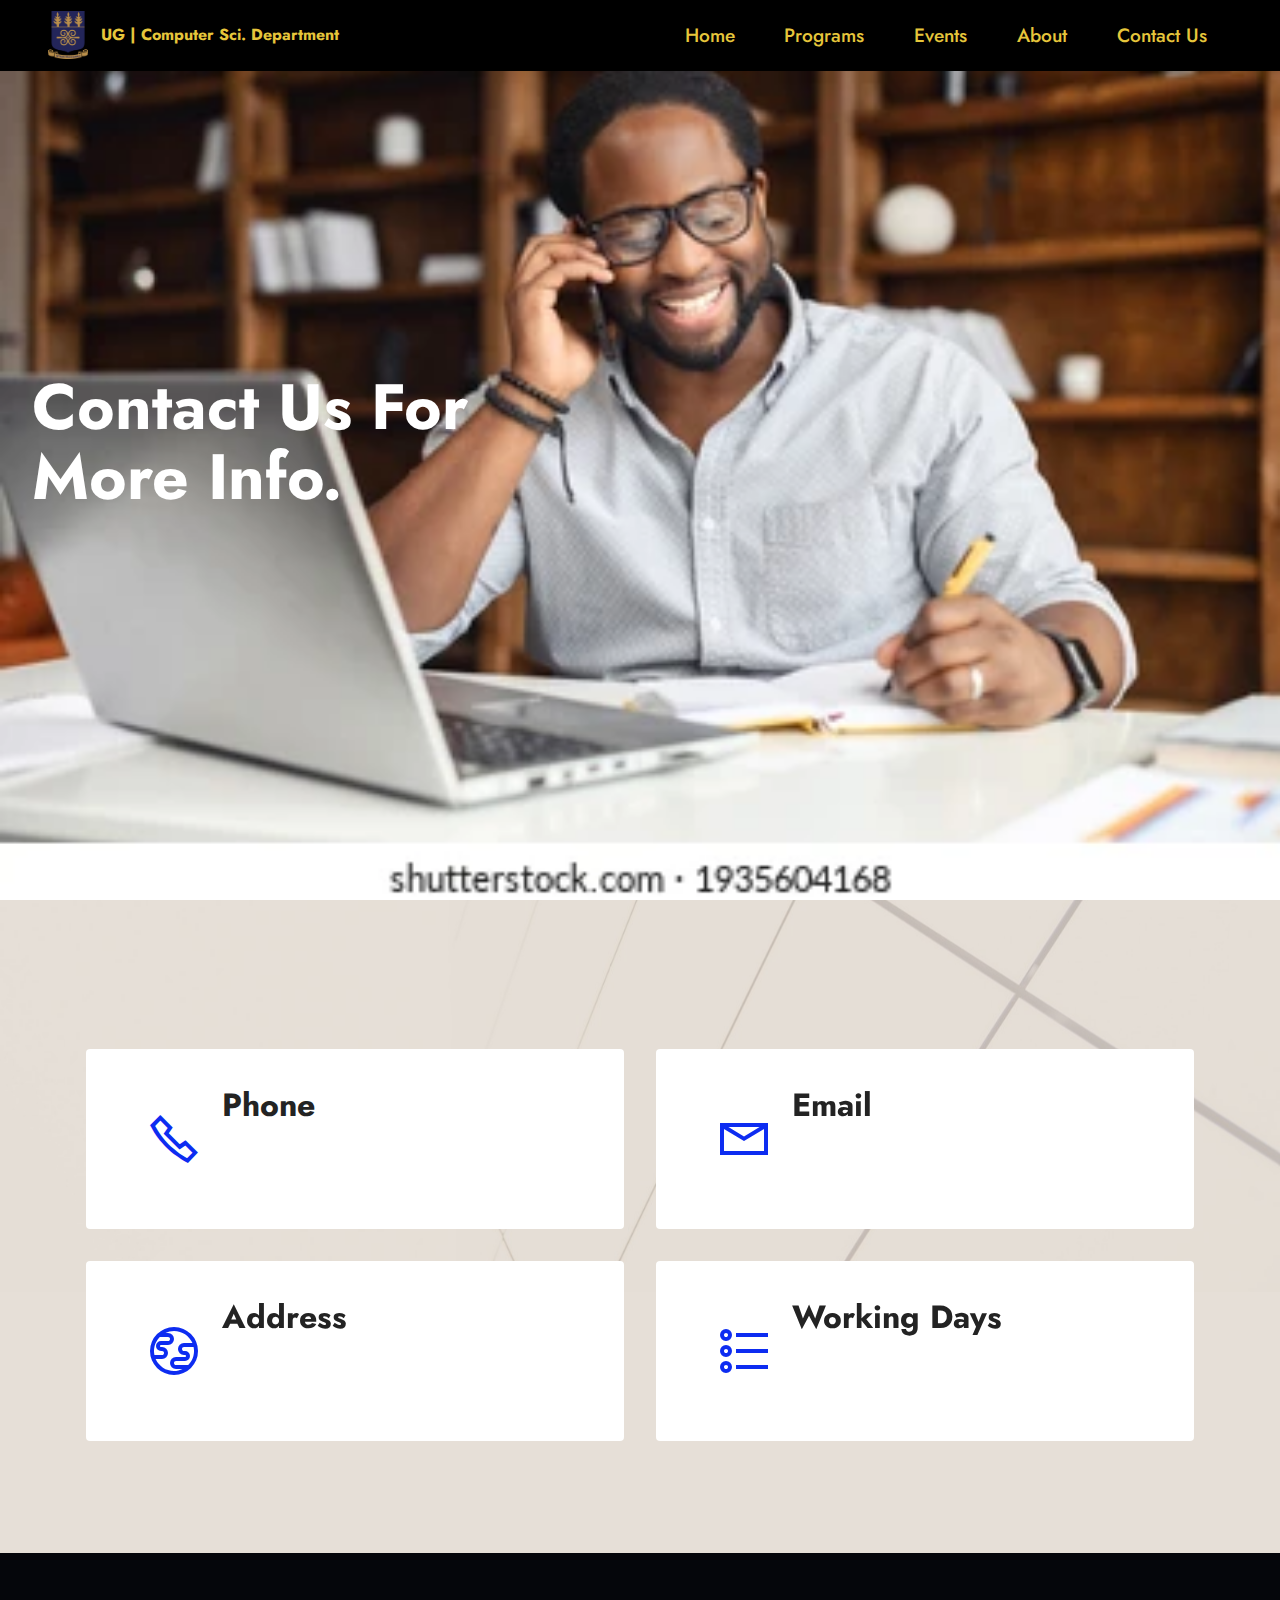
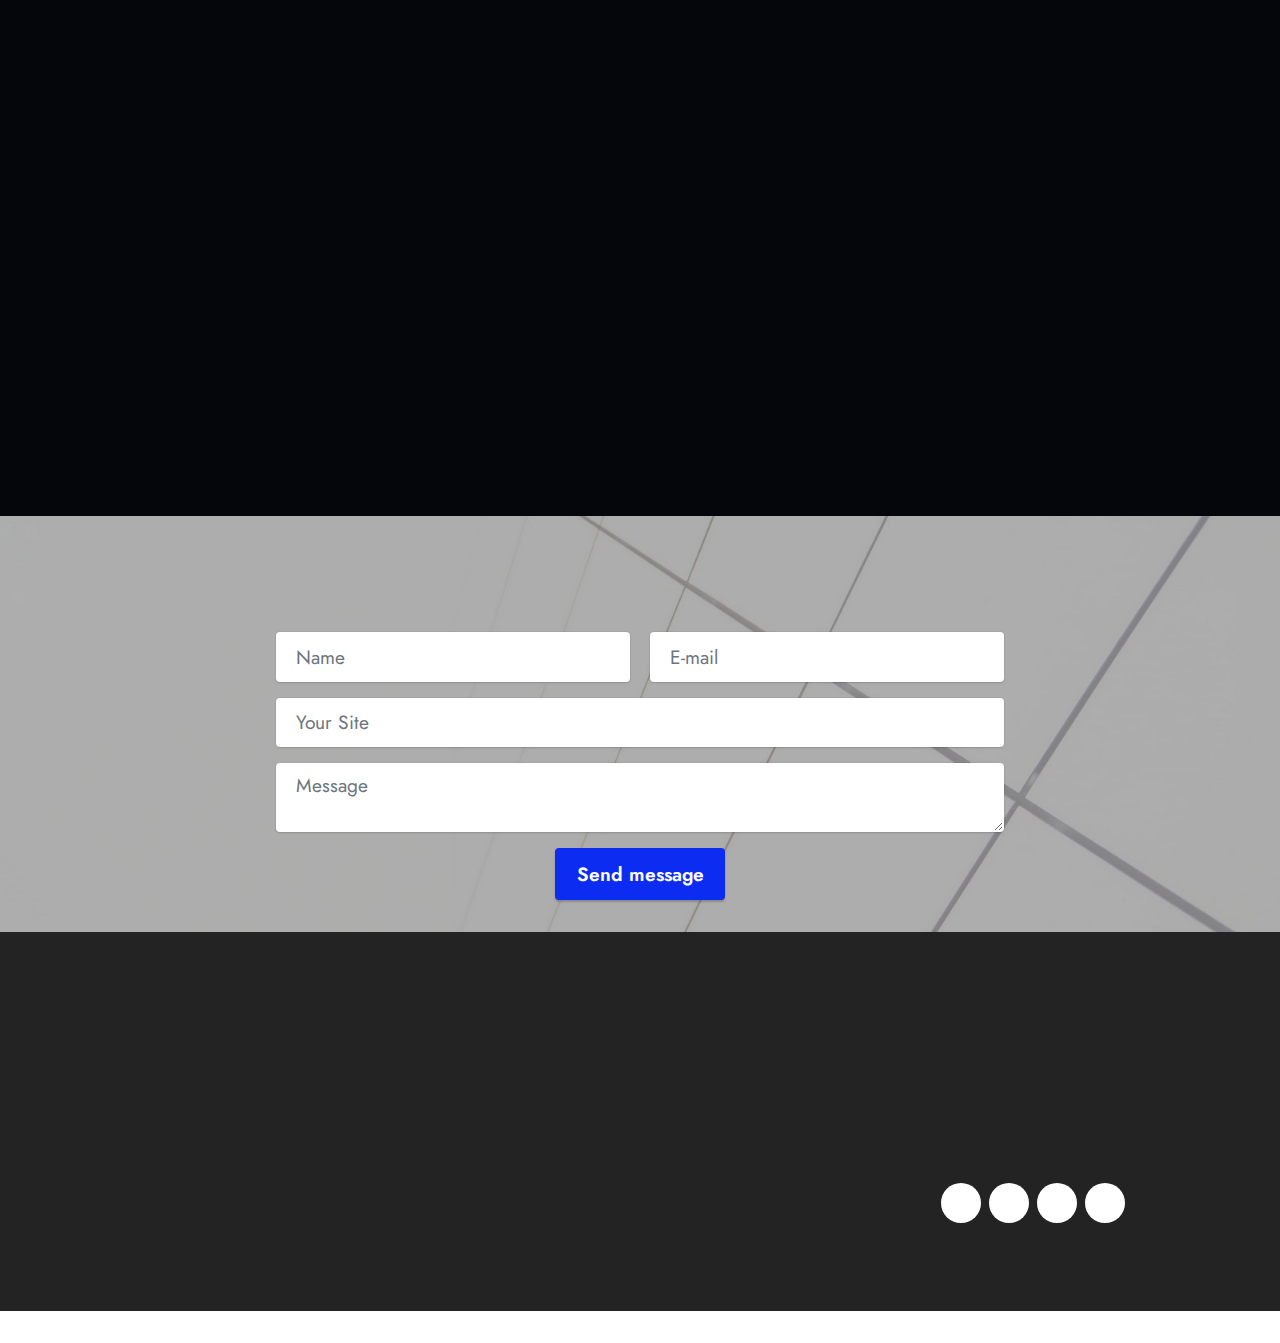
<file: page10.html>
<!DOCTYPE html>
<html  >
<head>
  <!-- Site made with Mobirise Website Builder v5.8.14, https://mobirise.com -->
  <meta charset="UTF-8">
  <meta http-equiv="X-UA-Compatible" content="IE=edge">
  <meta name="generator" content="Mobirise v5.8.14, mobirise.com">
  <meta name="viewport" content="width=device-width, initial-scale=1, minimum-scale=1">
  <link rel="shortcut icon" href="assets/images/uog-coa-2017.svg-96x115.png" type="image/x-icon">
  <meta name="description" content="">
  
  
  <title>Contact Us</title>
  <link rel="stylesheet" href="assets/web/assets/mobirise-icons2/mobirise2.css">
  <link rel="stylesheet" href="assets/bootstrap/css/bootstrap.min.css">
  <link rel="stylesheet" href="assets/bootstrap/css/bootstrap-grid.min.css">
  <link rel="stylesheet" href="assets/bootstrap/css/bootstrap-reboot.min.css">
  <link rel="stylesheet" href="assets/parallax/jarallax.css">
  <link rel="stylesheet" href="assets/animatecss/animate.css">
  <link rel="stylesheet" href="assets/dropdown/css/style.css">
  <link rel="stylesheet" href="assets/socicon/css/styles.css">
  <link rel="stylesheet" href="assets/theme/css/style.css">
  <link rel="preload" href="https://fonts.googleapis.com/css?family=Jost:100,200,300,400,500,600,700,800,900,100i,200i,300i,400i,500i,600i,700i,800i,900i&display=swap" as="style" onload="this.onload=null;this.rel='stylesheet'">
  <noscript><link rel="stylesheet" href="https://fonts.googleapis.com/css?family=Jost:100,200,300,400,500,600,700,800,900,100i,200i,300i,400i,500i,600i,700i,800i,900i&display=swap"></noscript>
  <link rel="preload" as="style" href="assets/mobirise/css/mbr-additional.css"><link rel="stylesheet" href="assets/mobirise/css/mbr-additional.css" type="text/css">

  
  
  
</head>
<body>
  
  <section data-bs-version="5.1" class="menu menu2 cid-tVH8pC394d" once="menu" id="menu2-3i">
    
    <nav class="navbar navbar-dropdown navbar-fixed-top navbar-expand-lg">
        <div class="container-fluid">
            <div class="navbar-brand">
                <span class="navbar-logo">
                    <a href="https://mobiri.se">
                        <img src="assets/images/uog-coa-2017.svg-96x115.png" alt="Mobirise Website Builder" style="height: 3rem;">
                    </a>
                </span>
                <span class="navbar-caption-wrap"><a class="navbar-caption text-warning text-primary display-7" href="index.html#top">UG | Computer Sci. Department</a></span>
            </div>
            <button class="navbar-toggler" type="button" data-toggle="collapse" data-bs-toggle="collapse" data-target="#navbarSupportedContent" data-bs-target="#navbarSupportedContent" aria-controls="navbarNavAltMarkup" aria-expanded="false" aria-label="Toggle navigation">
                <div class="hamburger">
                    <span></span>
                    <span></span>
                    <span></span>
                    <span></span>
                </div>
            </button>
            <div class="collapse navbar-collapse" id="navbarSupportedContent">
                <ul class="navbar-nav nav-dropdown nav-right" data-app-modern-menu="true"><li class="nav-item"><a class="nav-link link text-warning text-primary display-4" href="index.html#header17-11">Home</a></li>
                    <li class="nav-item"><a class="nav-link link text-warning text-primary display-4" href="index.html#features1-1i">Programs</a></li>
                    <li class="nav-item"><a class="nav-link link text-warning text-primary display-4" href="page8.html#header3-2r">Events</a>
                    </li><li class="nav-item"><a class="nav-link link text-warning text-primary display-4" href="Page3.html#slider2-15">About</a></li><li class="nav-item"><a class="nav-link link text-warning text-primary display-4" href="page10.html#header1-3e">Contact Us</a></li></ul>
                
                
            </div>
        </div>
    </nav>
</section>

<section data-bs-version="5.1" class="header1 cid-tVG0HSYL5e mbr-fullscreen mbr-parallax-background" id="header1-3e">

    

    
    

    <div class="container-fluid">
        <div class="row">
            <div class="col-12 col-lg-5">
                <h1 class="mbr-section-title mbr-fonts-style mb-3 display-1"><strong>Contact Us For More Info.</strong></h1>
                
                
                
            </div>
        </div>
    </div>
</section>

<section data-bs-version="5.1" class="contacts2 cid-tVFZRFX98C mbr-parallax-background" id="contacts2-39">
    <!---->
    
    <div class="mbr-overlay" style="opacity: 0.5; background-color: rgb(206, 191, 175);">
    </div>
    <div class="container">
        <div class="mbr-section-head">
            <h3 class="mbr-section-title mbr-fonts-style align-center mb-0 display-2">
                <strong>Contacts</strong>
            </h3>
            <h4 class="mbr-section-subtitle mbr-fonts-style align-center mb-0 mt-2 display-7">We are always at your service&nbsp;</h4>
        </div>
        <div class="row justify-content-center mt-4">
            <div class="card col-12 col-md-6">
                <div class="card-wrapper">
                    <div class="image-wrapper">
                        <span class="mbr-iconfont mobi-mbri-phone mobi-mbri"></span>
                    </div>
                    <div class="text-wrapper">
                        <h6 class="card-title mbr-fonts-style mb-1 display-5">
                            <strong>Phone</strong>
                        </h6>
                        <p class="mbr-text mbr-fonts-style display-7">+233 501 382 035<br>+233 559 145 698<br></p>
                    </div>
                </div>
            </div>
            <div class="card col-12 col-md-6">
                <div class="card-wrapper">
                    <div class="image-wrapper">
                        <span class="mbr-iconfont mobi-mbri-letter mobi-mbri"></span>
                    </div>
                    <div class="text-wrapper">
                        <h6 class="card-title mbr-fonts-style mb-1 display-5">
                            <strong>Email</strong>
                        </h6>
                        <p class="mbr-text mbr-fonts-style display-7">
                            <a href="mailto:info@site.com" class="text-primary">dcs@ug.edu.gh</a>
                        </p>
                    </div>
                </div>
            </div>
            <div class="card col-12 col-md-6">
                <div class="card-wrapper">
                    <div class="image-wrapper">
                        <span class="mbr-iconfont mobi-mbri-globe mobi-mbri"></span>
                    </div>
                    <div class="text-wrapper">
                        <h6 class="card-title mbr-fonts-style mb-1 display-5">
                            <strong>Address</strong>
                        </h6>
                        <p class="mbr-text mbr-fonts-style display-7">University Of Ghana, Legon Campus
<br>Opposite Mathematics Department</p>
                    </div>
                </div>
            </div>
            <div class="card col-12 col-md-6">
                <div class="card-wrapper">
                    <div class="image-wrapper">
                        <span class="mbr-iconfont mobi-mbri-bulleted-list mobi-mbri"></span>
                    </div>
                    <div class="text-wrapper">
                        <h6 class="card-title mbr-fonts-style mb-1 display-5">
                            <strong>Working Days</strong></h6>
                        <p class="mbr-text mbr-fonts-style display-7">Mon - Fri<br>8:30am - 3:30pm</p>
                    </div>
                </div>
            </div>
        </div>
    </div>
</section>

<section data-bs-version="5.1" class="map3 cid-tVG0nRt8yV" id="map3-3b">
    
    
    
    
    

    <div class="container">
        <div class="row">
            <div class="col-12">
                <h3 class="mbr-section-title mb-4 align-center mbr-fonts-style display-2"><strong>Our Locations</strong></h3>
            </div>
            <div class="col-12 col-lg-6">
                <h4 class="mbr-section-subtitle mb-3 align-center mbr-fonts-style display-5">UG</h4>
                <div class="google-map"><iframe frameborder="0" style="border:0" src="https://www.google.com/maps/embed?pb=!1m18!1m12!1m3!1d3970.404342447724!2d-0.18637099142017635!3d5.654505032631735!2m3!1f0!2f0!3f0!3m2!1i1024!2i768!4f13.1!3m3!1m2!1s0xfdf9d35c7bc40fd%3A0x760b35f47b34835d!2sComputer%20Science%20Department%2C%20University%20of%20Ghana!5e0!3m2!1sen!2sgh!4v1700052615112!5m2!1sen!2sgh" allowfullscreen=""></iframe></div>
            </div>
            <div class="col-12 col-lg-6">
                <h4 class="mbr-section-subtitle mb-3 mt-5 mt-lg-0 align-center mbr-fonts-style display-5">Legon</h4>
                <div class="google-map"><iframe frameborder="0" style="border:0" src="https://www.google.com/maps/embed?pb=!1m18!1m12!1m3!1d1355.5523234996376!2d-0.1837109971099345!3d5.654305646714273!2m3!1f0!2f0!3f0!3m2!1i1024!2i768!4f13.1!3m3!1m2!1s0xfdf9d35c7bc40fd%3A0x760b35f47b34835d!2sComputer%20Science%20Department%2C%20University%20of%20Ghana!5e1!3m2!1sen!2sgh!4v1700052754683!5m2!1sen!2sgh" allowfullscreen=""></iframe></div>
            </div>
        </div>
    </div>
</section>

<section data-bs-version="5.1" class="form5 cid-tVH6oqAng3" id="form5-3f">
    
    <div class="mbr-overlay"></div>
    <div class="container">
        <div class="mbr-section-head">
            <h3 class="mbr-section-title mbr-fonts-style align-center mb-0 display-2">
                <strong>Send Us a Message</strong></h3>
            
        </div>
        <div class="row justify-content-center mt-4">
            <div class="col-lg-8 mx-auto mbr-form" data-form-type="formoid">
                <form action="https://mobirise.eu/" method="POST" class="mbr-form form-with-styler" data-form-title="Form Name"><input type="hidden" name="email" data-form-email="true" value="I4BayXsyT5rv9e0ovNmxWPXCbXA/BD8WuJZUticsgF/JUGMASAV1lCzHkzLof5hE9GdzN3uYFLgLbkar9dRmr2qUC/wvtZsbiC6CfFSRE+L/zNahwvo7QArZd49jV2SU">
                    <div class="row">
                        <div hidden="hidden" data-form-alert="" class="alert alert-success col-12">Thanks for filling out the form!</div>
                        <div hidden="hidden" data-form-alert-danger="" class="alert alert-danger col-12">
                            Oops...! some problem!
                        </div>
                    </div>
                    <div class="dragArea row">
                        <div class="col-md col-sm-12 form-group mb-3" data-for="name">
                            <input type="text" name="name" placeholder="Name" data-form-field="name" class="form-control" value="" id="name-form5-3f">
                        </div>
                        <div class="col-md col-sm-12 form-group mb-3" data-for="email">
                            <input type="email" name="email" placeholder="E-mail" data-form-field="email" class="form-control" value="" id="email-form5-3f">
                        </div>
                        <div class="col-12 form-group mb-3" data-for="url">
                            <input type="url" name="url" placeholder="Your Site" data-form-field="url" class="form-control" value="" id="url-form5-3f">
                        </div>
                        <div class="col-12 form-group mb-3" data-for="textarea">
                            <textarea name="textarea" placeholder="Message" data-form-field="textarea" class="form-control" id="textarea-form5-3f"></textarea>
                        </div>
                        <div class="col-lg-12 col-md-12 col-sm-12 align-center mbr-section-btn"><button type="submit" class="btn btn-primary display-4">Send message</button></div>
                    </div>
                </form>
            </div>
        </div>
    </div>
</section>

<section data-bs-version="5.1" class="footer1 cid-tVFZRINHRZ" once="footers" id="footer1-3a">

    

    
    
    <div class="container">
        <div class="row mbr-white">
            <div class="col-12 col-md-6 col-lg-3">
                <h5 class="mbr-section-subtitle mbr-fonts-style mb-2 display-7"><strong>Academics</strong></h5>
                <ul class="list mbr-fonts-style display-4">
                    <li class="mbr-text item-wrap"><span style="font-size: 1.2rem;">Academic Calendar</span><br></li><li class="mbr-text item-wrap">Level 200 &amp; 300 Timetable
</li><li class="mbr-text item-wrap">Placements For Level 200 Students
</li><li class="mbr-text item-wrap">Student Complaint Form</li>
                </ul>
            </div>
            <div class="col-12 col-md-6 col-lg-3">
                <h5 class="mbr-section-subtitle mbr-fonts-style mb-2 display-7"><strong>Admission</strong></h5>
                <ul class="list mbr-fonts-style display-4">

                    <li class="mbr-text item-wrap"><a href="page4.html#header1-19" class="text-white text-primary">Undergraduate</a>
</li><li class="mbr-text item-wrap"><a href="page5.html#header1-1l" class="text-white">Graduate</a>
</li><li class="mbr-text item-wrap"><a href="page7.html#header11-2a" class="text-white">International Students</a>
</li><li class="mbr-text item-wrap"><a href="https://admission.ug.edu.gh/applying/undergraduate/overview" class="text-white">Entry Requirements</a>
</li><li class="mbr-text item-wrap">Contact Us</li>
                </ul>
            </div>
            <div class="col-12 col-md-6 col-lg-3">
                <h5 class="mbr-section-subtitle mbr-fonts-style mb-2 display-7"><strong>Research</strong></h5>
                <ul class="list mbr-fonts-style display-4">
                    <li class="mbr-text item-wrap">Research at DCS
</li><li class="mbr-text item-wrap">Research Impact
</li><li class="mbr-text item-wrap">Libraries</li>
                </ul>
            </div>
            <div class="col-12 col-md-6 col-lg-3">
                <h5 class="mbr-section-subtitle mbr-fonts-style mb-2 display-7">
                    <strong>About The Department</strong></h5>
                <p class="mbr-text mbr-fonts-style mb-4 display-4">Introducing DCS
<br>Head of Department's office
<br>Faculty
<br><a href="page8.html#top" class="text-white">Events</a><a href="page8.html#top" class="text-white"><br></a></p>
                <h5 class="mbr-section-subtitle mbr-fonts-style mb-3 display-7">
                    <strong>Social</strong>
                </h5>
                <div class="social-row display-7">
                    <div class="soc-item">
                        <a href="https://twitter.com/mobirise" target="_blank">
                            <span class="mbr-iconfont socicon-facebook socicon" style="color: rgb(68, 121, 217); fill: rgb(68, 121, 217);"></span>
                        </a>
                    </div>
                    <div class="soc-item">
                        <a href="https://twitter.com/mobirise" target="_blank">
                            <span class="mbr-iconfont socicon-twitter socicon" style="color: rgb(110, 199, 242); fill: rgb(110, 199, 242);"></span>
                        </a>
                    </div>
                    <div class="soc-item">
                        <a href="https://twitter.com/mobirise" target="_blank">
                            <span class="mbr-iconfont socicon-instagram socicon" style="color: rgb(255, 102, 102); fill: rgb(255, 102, 102);"></span>
                        </a>
                    </div>
                    <div class="soc-item">
                        <a href="https://twitter.com/mobirise" target="_blank">
                            <span class="mbr-iconfont socicon-youtube socicon" style="color: rgb(212, 50, 50); fill: rgb(212, 50, 50);"></span>
                        </a>
                    </div>
                </div>
            </div>
            <div class="col-12 mt-4">
                <p class="mbr-text mb-0 mbr-fonts-style copyright align-center display-7">
                    Copyright © 2024 All Rights Reserved. Designed by: S.G.F</p>
            </div>
        </div>
    </div>
</section><section class="display-7" style="padding: 0;align-items: center;justify-content: center;flex-wrap: wrap;    align-content: center;display: flex;position: relative;height: 0.1px;"><a href="https://mobiri.se/3109127" style="flex: 1 1;height: 4rem;position: absolute;width: 100%;z-index: 1;"><img alt="" style="height: 4rem;" src="[data-uri]"></a><p style="margin: 0;text-align: center;" class="display-7">&#8204;</p><a style="z-index:1" href="https://mobirise.com/offline-website-builder.html"></a></section><script src="assets/bootstrap/js/bootstrap.bundle.min.js"></script>  <script src="assets/parallax/jarallax.js"></script>  <script src="assets/smoothscroll/smooth-scroll.js"></script>  <script src="assets/ytplayer/index.js"></script>  <script src="assets/dropdown/js/navbar-dropdown.js"></script>  <script src="assets/playervimeo/vimeo_player.js"></script>  <script src="assets/vimeoplayer/player.js"></script>  <script src="assets/countdown/countdown.js"></script>  <script src="assets/theme/js/script.js"></script>  <script src="assets/formoid/formoid.min.js"></script>  
  
  
 <div id="scrollToTop" class="scrollToTop mbr-arrow-up"><a style="text-align: center;"><i class="mbr-arrow-up-icon mbr-arrow-up-icon-cm cm-icon cm-icon-smallarrow-up"></i></a></div>
    <input name="animation" type="hidden">
  </body>
</html>
</file>
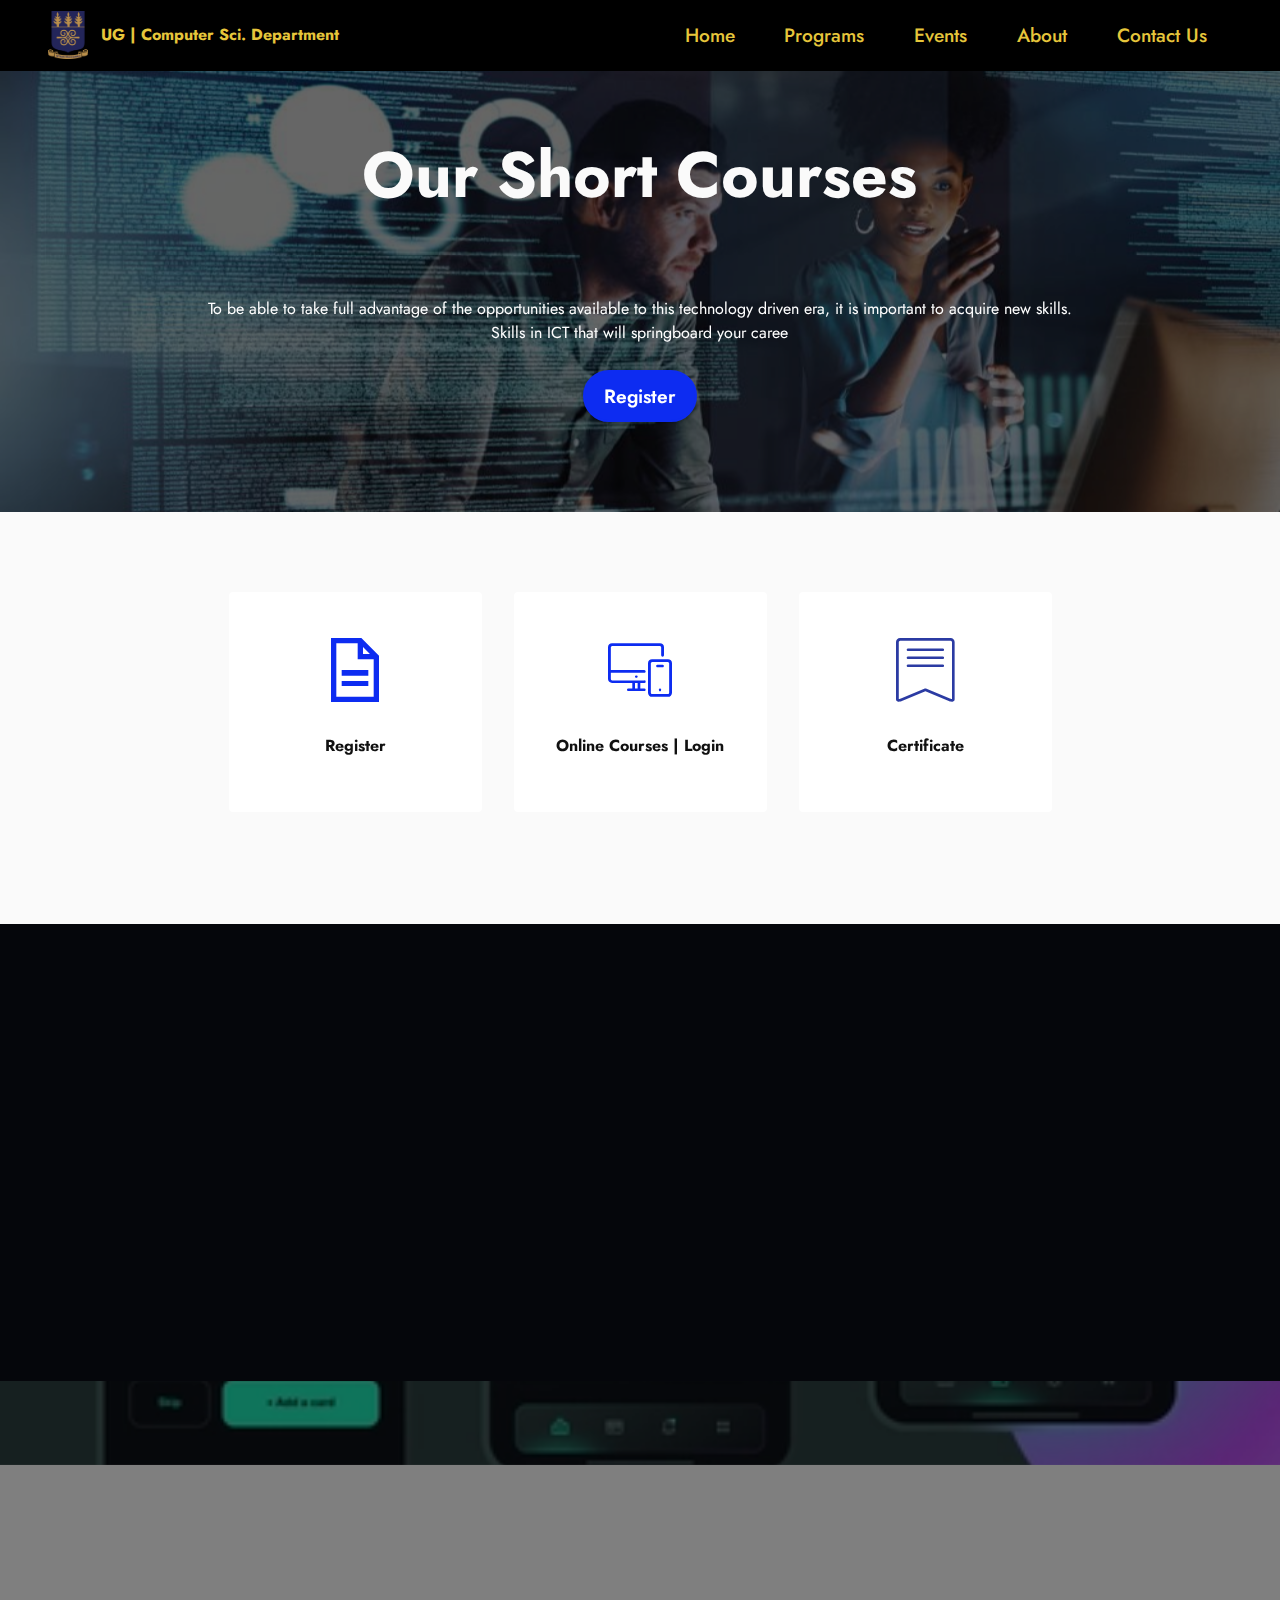
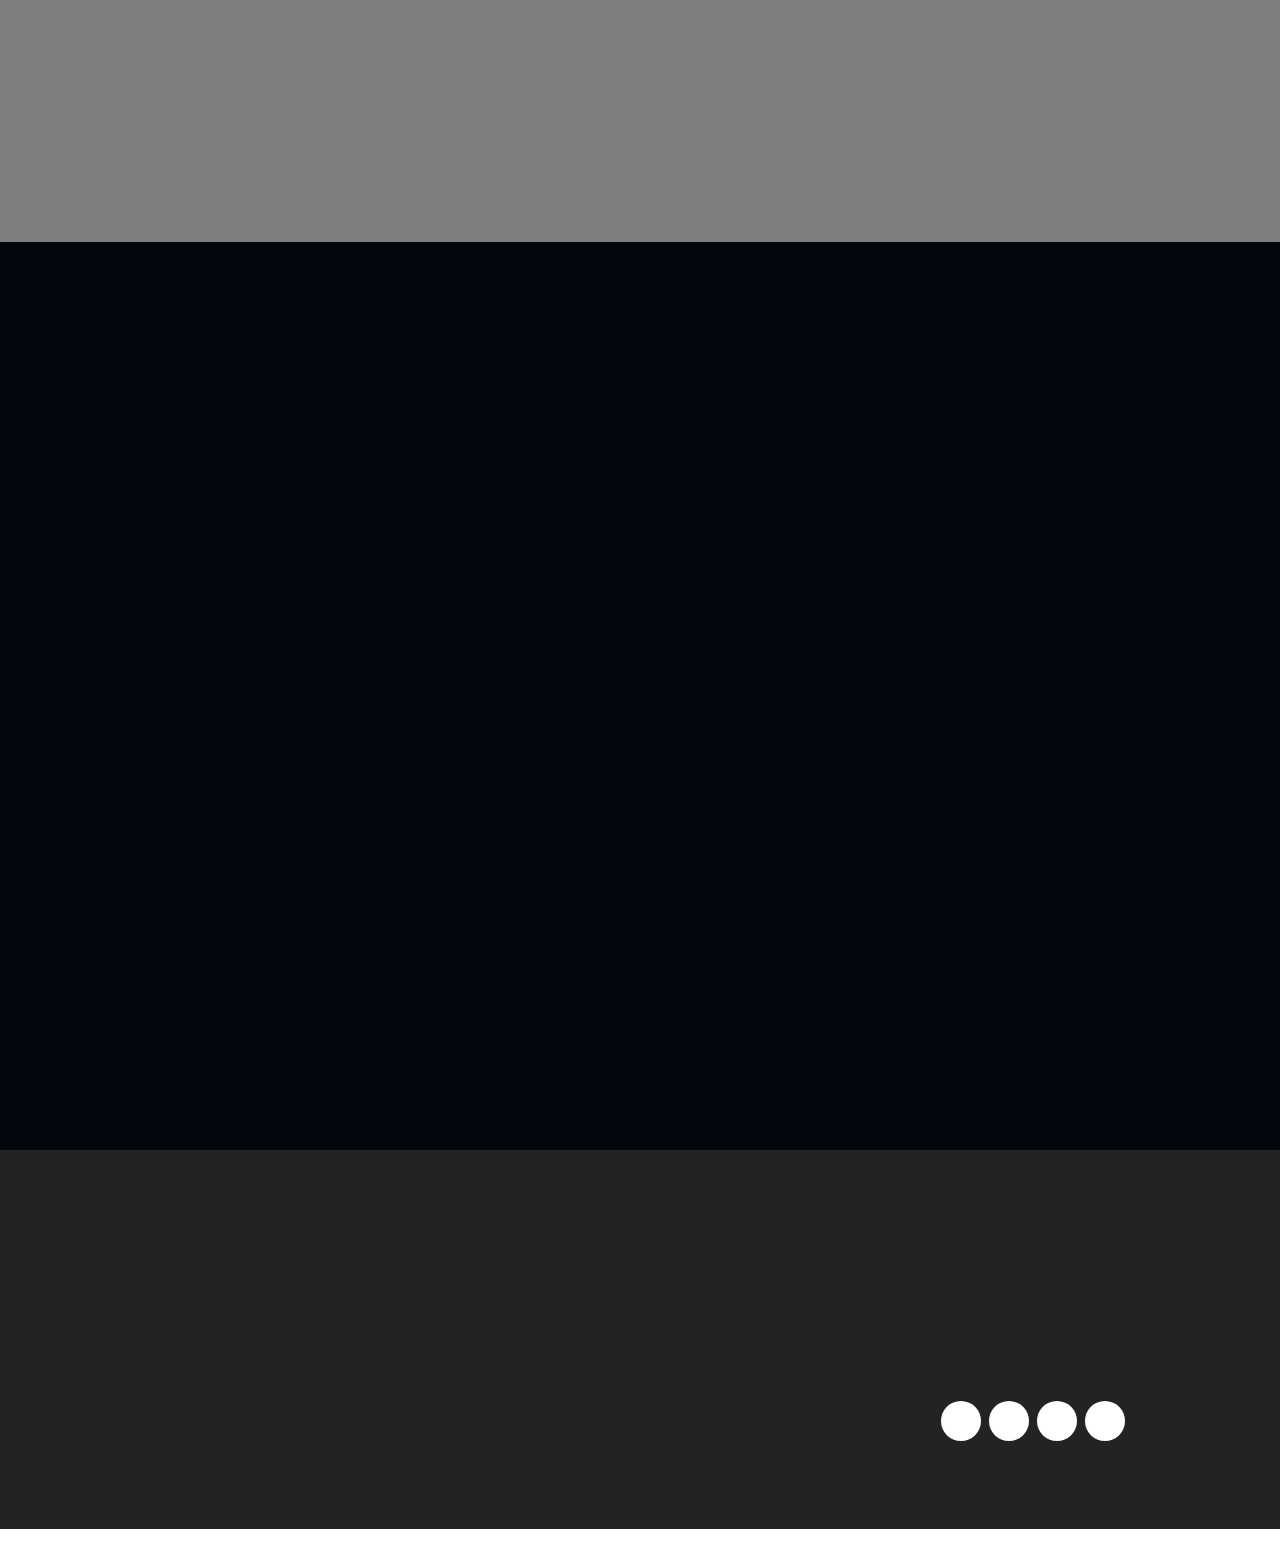
<file: Page2.html>
<!DOCTYPE html>
<html  >
<head>
  <!-- Site made with Mobirise Website Builder v5.8.14, https://mobirise.com -->
  <meta charset="UTF-8">
  <meta http-equiv="X-UA-Compatible" content="IE=edge">
  <meta name="generator" content="Mobirise v5.8.14, mobirise.com">
  <meta name="viewport" content="width=device-width, initial-scale=1, minimum-scale=1">
  <link rel="shortcut icon" href="assets/images/uog-coa-2017.svg-96x115.png" type="image/x-icon">
  <meta name="description" content="">
  
  
  <title>Short Courses</title>
  <link rel="stylesheet" href="assets/web/assets/mobirise-icons2/mobirise2.css">
  <link rel="stylesheet" href="assets/web/assets/mobirise-icons/mobirise-icons.css">
  <link rel="stylesheet" href="assets/bootstrap/css/bootstrap.min.css">
  <link rel="stylesheet" href="assets/bootstrap/css/bootstrap-grid.min.css">
  <link rel="stylesheet" href="assets/bootstrap/css/bootstrap-reboot.min.css">
  <link rel="stylesheet" href="assets/parallax/jarallax.css">
  <link rel="stylesheet" href="assets/animatecss/animate.css">
  <link rel="stylesheet" href="assets/dropdown/css/style.css">
  <link rel="stylesheet" href="assets/socicon/css/styles.css">
  <link rel="stylesheet" href="assets/theme/css/style.css">
  <link rel="preload" href="https://fonts.googleapis.com/css?family=Jost:100,200,300,400,500,600,700,800,900,100i,200i,300i,400i,500i,600i,700i,800i,900i&display=swap" as="style" onload="this.onload=null;this.rel='stylesheet'">
  <noscript><link rel="stylesheet" href="https://fonts.googleapis.com/css?family=Jost:100,200,300,400,500,600,700,800,900,100i,200i,300i,400i,500i,600i,700i,800i,900i&display=swap"></noscript>
  <link rel="preload" as="style" href="assets/mobirise/css/mbr-additional.css"><link rel="stylesheet" href="assets/mobirise/css/mbr-additional.css" type="text/css">

  
  
  
</head>
<body>
  
  <section data-bs-version="5.1" class="menu menu2 cid-tVH8pC394d" once="menu" id="menu2-3i">
    
    <nav class="navbar navbar-dropdown navbar-fixed-top navbar-expand-lg">
        <div class="container-fluid">
            <div class="navbar-brand">
                <span class="navbar-logo">
                    <a href="https://mobiri.se">
                        <img src="assets/images/uog-coa-2017.svg-96x115.png" alt="Mobirise Website Builder" style="height: 3rem;">
                    </a>
                </span>
                <span class="navbar-caption-wrap"><a class="navbar-caption text-warning text-primary display-7" href="index.html#top">UG | Computer Sci. Department</a></span>
            </div>
            <button class="navbar-toggler" type="button" data-toggle="collapse" data-bs-toggle="collapse" data-target="#navbarSupportedContent" data-bs-target="#navbarSupportedContent" aria-controls="navbarNavAltMarkup" aria-expanded="false" aria-label="Toggle navigation">
                <div class="hamburger">
                    <span></span>
                    <span></span>
                    <span></span>
                    <span></span>
                </div>
            </button>
            <div class="collapse navbar-collapse" id="navbarSupportedContent">
                <ul class="navbar-nav nav-dropdown nav-right" data-app-modern-menu="true"><li class="nav-item"><a class="nav-link link text-warning text-primary display-4" href="index.html#header17-11">Home</a></li>
                    <li class="nav-item"><a class="nav-link link text-warning text-primary display-4" href="index.html#features1-1i">Programs</a></li>
                    <li class="nav-item"><a class="nav-link link text-warning text-primary display-4" href="page8.html#header3-2r">Events</a>
                    </li><li class="nav-item"><a class="nav-link link text-warning text-primary display-4" href="Page3.html#slider2-15">About</a></li><li class="nav-item"><a class="nav-link link text-warning text-primary display-4" href="page10.html#header1-3e">Contact Us</a></li></ul>
                
                
            </div>
        </div>
    </nav>
</section>

<section data-bs-version="5.1" class="header4 cid-tI9ume3e7D mbr-parallax-background" id="header4-4">

    
    <div class="mbr-overlay"></div>
    <div class="container">
        <div class="row">
            <div class="content-wrap">
                <h1 class="mbr-section-title mbr-fonts-style mbr-white mb-3 display-1"><strong>Our Short Courses</strong><br><strong><br></strong></h1>
                
                <p class="mbr-fonts-style mbr-text mbr-white mb-3 display-7">
                    To be able to take full advantage of the opportunities available to this technology driven era, it is important to acquire new skills. Skills in ICT that will springboard your caree
                </p>

                <div class="mbr-section-btn"><a class="btn btn-primary display-4" href="https://docs.google.com/forms/d/e/1FAIpQLSdR3QRd-knezcQE0W8X-V2c_J_MeuZbfMxkNTLy6jwkqUKFPA/viewform?pli=1iri.se">Register</a></div>
            </div>
        </div>
    </div>
</section>

<section data-bs-version="5.1" class="features1 cid-tIabC3ryyx" id="features2-9">

    

    
    
    <div class="container">
        <div class="row justify-content-center">
            <div class="col-12 col-md-6 col-lg-3">
                <div class="card-wrapper">
                    <div class="card-box align-center">
                        <a href="https://docs.google.com/forms/d/e/1FAIpQLSdR3QRd-knezcQE0W8X-V2c_J_MeuZbfMxkNTLy6jwkqUKFPA/viewform?pli=1iri.se"><span class="mbr-iconfont mobi-mbri-file mobi-mbri"></span></a>
                        <h4 class="card-title align-center mbr-black mbr-fonts-style display-7"><strong>Register</strong></h4>
                    </div>
                </div>
            </div>
            <div class="col-12 col-md-6 col-lg-3">
                <div class="card-wrapper">
                    <div class="card-box align-center">
                        <a href="Page2.html#header11-a"><span class="mbr-iconfont mbri-responsive"></span></a>
                        <h4 class="card-title align-center mbr-black mbr-fonts-style display-7"><strong>Online Courses | Login</strong></h4>
                    </div>
                </div>
            </div>
            <div class="col-12 col-md-6 col-lg-3">
                <div class="card-wrapper">
                    <div class="card-box align-center">
                        <span class="mbr-iconfont mbri-bookmark" style="color: rgb(43, 59, 163); fill: rgb(43, 59, 163);"></span>
                        <h4 class="card-title align-center mbr-black mbr-fonts-style display-7">
                            <strong>Certificate</strong></h4>
                    </div>
                </div>
            </div>
            
        </div>
    </div>
</section>

<section data-bs-version="5.1" class="header11 cid-tIkpgQwV6B" id="header11-a">

    

    
    

    <div class="container-fluid">
        <div class="row justify-content-center">
            <div class="col-12 col-md-6 image-wrapper">
                <img class="w-100" src="assets/images/artificial-intelligence-5-900x500.jpg" alt="Mobirise Website Builder">
            </div>
            <div class="col-12 col-md">
                <div class="text-wrapper text-center">
                    <h1 class="mbr-section-title mbr-fonts-style mb-3 display-2"><strong>Introduction to Web Programming</strong></h1>
                    <p class="mbr-text mbr-fonts-style display-7">
                        Understand the fundamentals of web technologies and create web-based applications with latest technology</p>
                    <div class="mbr-section-btn mt-3"><a class="btn btn-primary display-7" href="https://docs.google.com/forms/d/e/1FAIpQLSdR3QRd-knezcQE0W8X-V2c_J_MeuZbfMxkNTLy6jwkqUKFPA/viewform?pli=1iri.se">Get Started</a></div>
                </div>
            </div>
        </div>
    </div>
</section>

<section data-bs-version="5.1" class="header11 cid-tIkpirmsDr mbr-parallax-background" id="header11-b">

    

    
    <div class="mbr-overlay" style="opacity: 0.5; background-color: rgb(0, 0, 0);"></div>

    <div class="container">
        <div class="row justify-content-center">
            <div class="col-12 col-md-6 image-wrapper">
                <img class="w-100" src="assets/images/top-mobile-app-development-companies-in-chennai-1-1025x512.png" alt="Mobirise Website Builder">
            </div>
            <div class="col-12 col-md">
                <div class="text-wrapper text-center">
                    <h1 class="mbr-section-title mbr-fonts-style mb-3 display-2">
                        <strong>Mobile Application Development</strong></h1>
                    <p class="mbr-text mbr-fonts-style display-7">We provide world class technologies for Mobile Application Development using the mobile-first work light by IBM</p>
                    <div class="mbr-section-btn mt-3"><a class="btn btn-primary display-7" href="https://docs.google.com/forms/d/e/1FAIpQLSdR3QRd-knezcQE0W8X-V2c_J_MeuZbfMxkNTLy6jwkqUKFPA/viewform?pli=1iri.se">Get Started</a></div>
                </div>
            </div>
        </div>
    </div>
</section>

<section data-bs-version="5.1" class="header11 cid-tIkpjmHwQz" id="header11-c">

    

    
    

    <div class="container">
        <div class="row justify-content-center">
            <div class="col-12 col-md-6 image-wrapper">
                <img class="w-100" src="assets/images/computer-networking-600x377.jpg" alt="Mobirise Website Builder">
            </div>
            <div class="col-12 col-md">
                <div class="text-wrapper text-center">
                    <h1 class="mbr-section-title mbr-fonts-style mb-3 display-2"><strong>Computer Networking&nbsp;</strong></h1>
                    <p class="mbr-text mbr-fonts-style display-7">We provide quality training for students to become a Cisco Certified Network Associate</p>
                    <div class="mbr-section-btn mt-3"><a class="btn btn-primary display-7" href="https://docs.google.com/forms/d/e/1FAIpQLSdR3QRd-knezcQE0W8X-V2c_J_MeuZbfMxkNTLy6jwkqUKFPA/viewform?pli=1iri.se">Get Started</a></div>
                </div>
            </div>
        </div>
    </div>
</section>

<section data-bs-version="5.1" class="header11 cid-tIkpkdFbJp" id="header11-d">

    

    
    

    <div class="container-fluid">
        <div class="row justify-content-center">
            <div class="col-12 col-md-6 image-wrapper">
                <img class="w-100" src="assets/images/bigstock-side-view-of-hacker-using-comp-253465240-900x600.jpg" alt="Mobirise Website Builder">
            </div>
            <div class="col-12 col-md">
                <div class="text-wrapper text-center">
                    <h1 class="mbr-section-title mbr-fonts-style mb-3 display-2"><strong>Information Security and Ethical Hacking</strong></h1>
                    <p class="mbr-text mbr-fonts-style display-7">Learn the various techniques used to secure a computer system from attacks through hacking.&nbsp;</p>
                    <div class="mbr-section-btn mt-3"><a class="btn btn-primary display-7" href="https://docs.google.com/forms/d/e/1FAIpQLSdR3QRd-knezcQE0W8X-V2c_J_MeuZbfMxkNTLy6jwkqUKFPA/viewform?pli=1iri.se">Get Started</a></div>
                </div>
            </div>
        </div>
    </div>
</section>

<section data-bs-version="5.1" class="footer1 cid-tIa6X7kLnF" once="footers" id="footer1-8">

    

    
    
    <div class="container">
        <div class="row mbr-white">
            <div class="col-12 col-md-6 col-lg-3">
                <h5 class="mbr-section-subtitle mbr-fonts-style mb-2 display-7"><strong>Academics</strong></h5>
                <ul class="list mbr-fonts-style display-4">
                    <li class="mbr-text item-wrap"><span style="font-size: 1.2rem;">Academic Calendar</span><br></li><li class="mbr-text item-wrap">Level 200 &amp; 300 Timetable
</li><li class="mbr-text item-wrap">Placements For Level 200 Students
</li><li class="mbr-text item-wrap">Student Complaint Form</li>
                </ul>
            </div>
            <div class="col-12 col-md-6 col-lg-3">
                <h5 class="mbr-section-subtitle mbr-fonts-style mb-2 display-7"><strong>Admission</strong></h5>
                <ul class="list mbr-fonts-style display-4">

                    <li class="mbr-text item-wrap"><a href="page4.html#header1-19" class="text-white text-primary">Undergraduate</a>
</li><li class="mbr-text item-wrap"><a href="page5.html#header1-1l" class="text-white">Graduate</a>
</li><li class="mbr-text item-wrap"><a href="page7.html#header11-2a" class="text-white">International Students</a>
</li><li class="mbr-text item-wrap"><a href="https://admission.ug.edu.gh/applying/undergraduate/overview" class="text-white">Entry Requirements</a>
</li><li class="mbr-text item-wrap">Contact Us</li>
                </ul>
            </div>
            <div class="col-12 col-md-6 col-lg-3">
                <h5 class="mbr-section-subtitle mbr-fonts-style mb-2 display-7"><strong>Research</strong></h5>
                <ul class="list mbr-fonts-style display-4">
                    <li class="mbr-text item-wrap">Research at DCS
</li><li class="mbr-text item-wrap">Research Impact
</li><li class="mbr-text item-wrap">Libraries</li>
                </ul>
            </div>
            <div class="col-12 col-md-6 col-lg-3">
                <h5 class="mbr-section-subtitle mbr-fonts-style mb-2 display-7">
                    <strong>About The Department</strong></h5>
                <p class="mbr-text mbr-fonts-style mb-4 display-4">Introducing DCS
<br>Head of Department's office
<br>Faculty
<br><a href="page8.html#top" class="text-white">Events</a><a href="page8.html#top" class="text-white"><br></a></p>
                <h5 class="mbr-section-subtitle mbr-fonts-style mb-3 display-7">
                    <strong>Social</strong>
                </h5>
                <div class="social-row display-7">
                    <div class="soc-item">
                        <a href="https://twitter.com/mobirise" target="_blank">
                            <span class="mbr-iconfont socicon-facebook socicon" style="color: rgb(68, 121, 217); fill: rgb(68, 121, 217);"></span>
                        </a>
                    </div>
                    <div class="soc-item">
                        <a href="https://twitter.com/mobirise" target="_blank">
                            <span class="mbr-iconfont socicon-twitter socicon" style="color: rgb(110, 199, 242); fill: rgb(110, 199, 242);"></span>
                        </a>
                    </div>
                    <div class="soc-item">
                        <a href="https://twitter.com/mobirise" target="_blank">
                            <span class="mbr-iconfont socicon-instagram socicon" style="color: rgb(255, 102, 102); fill: rgb(255, 102, 102);"></span>
                        </a>
                    </div>
                    <div class="soc-item">
                        <a href="https://twitter.com/mobirise" target="_blank">
                            <span class="mbr-iconfont socicon-youtube socicon" style="color: rgb(212, 50, 50); fill: rgb(212, 50, 50);"></span>
                        </a>
                    </div>
                </div>
            </div>
            <div class="col-12 mt-4">
                <p class="mbr-text mb-0 mbr-fonts-style copyright align-center display-7">
                    Copyright © 2024 All Rights Reserved. Designed by: S.G.F</p>
            </div>
        </div>
    </div>
</section><section class="display-7" style="padding: 0;align-items: center;justify-content: center;flex-wrap: wrap;    align-content: center;display: flex;position: relative;height: 0.1px;"><a href="https://mobiri.se/3109127" style="flex: 1 1;height: 4rem;position: absolute;width: 100%;z-index: 1;"><img alt="" style="height: 4rem;" src="[data-uri]"></a><p style="margin: 0;text-align: center;" class="display-7">&#8204;</p><a style="z-index:1" href="https://mobirise.com/offline-website-builder.html"></a></section><script src="assets/bootstrap/js/bootstrap.bundle.min.js"></script>  <script src="assets/parallax/jarallax.js"></script>  <script src="assets/smoothscroll/smooth-scroll.js"></script>  <script src="assets/ytplayer/index.js"></script>  <script src="assets/dropdown/js/navbar-dropdown.js"></script>  <script src="assets/playervimeo/vimeo_player.js"></script>  <script src="assets/vimeoplayer/player.js"></script>  <script src="assets/countdown/countdown.js"></script>  <script src="assets/theme/js/script.js"></script>  <script src="assets/formoid/formoid.min.js"></script>  
  
  
 <div id="scrollToTop" class="scrollToTop mbr-arrow-up"><a style="text-align: center;"><i class="mbr-arrow-up-icon mbr-arrow-up-icon-cm cm-icon cm-icon-smallarrow-up"></i></a></div>
    <input name="animation" type="hidden">
  </body>
</html>
</file>
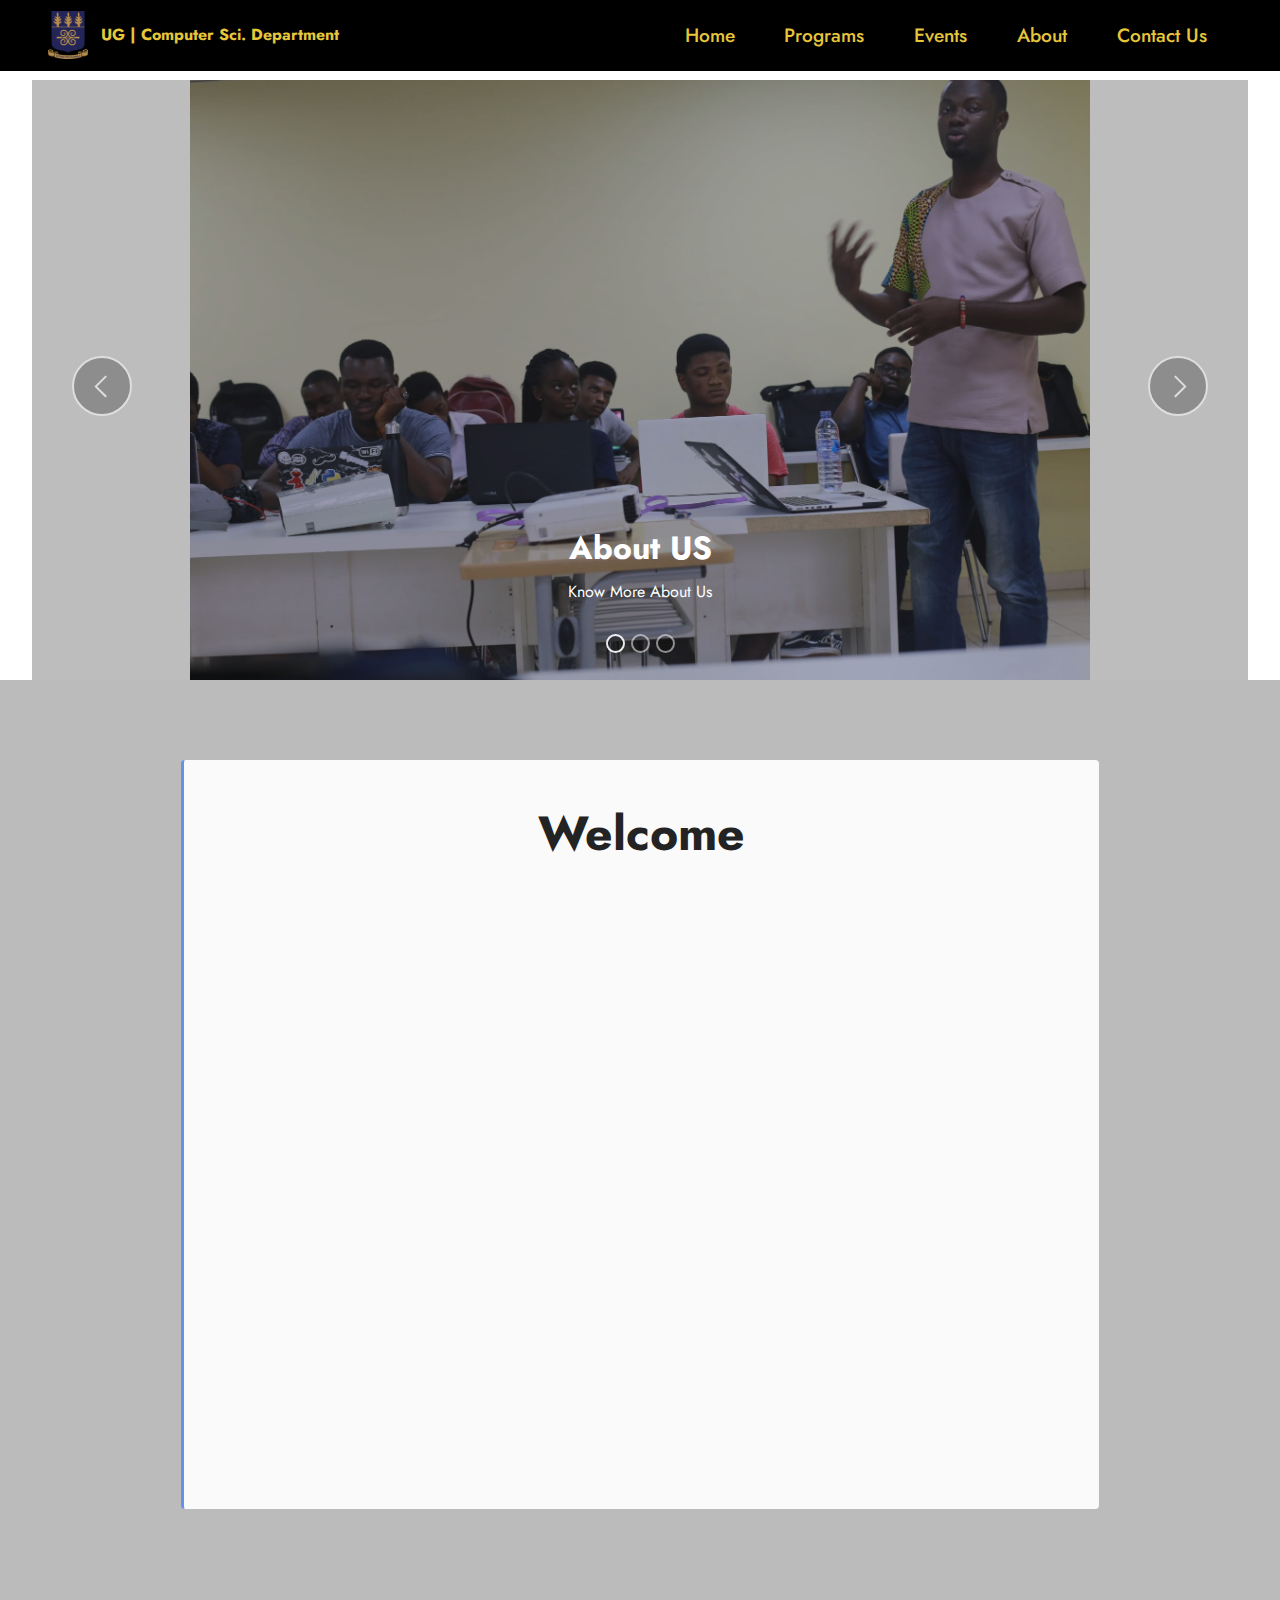
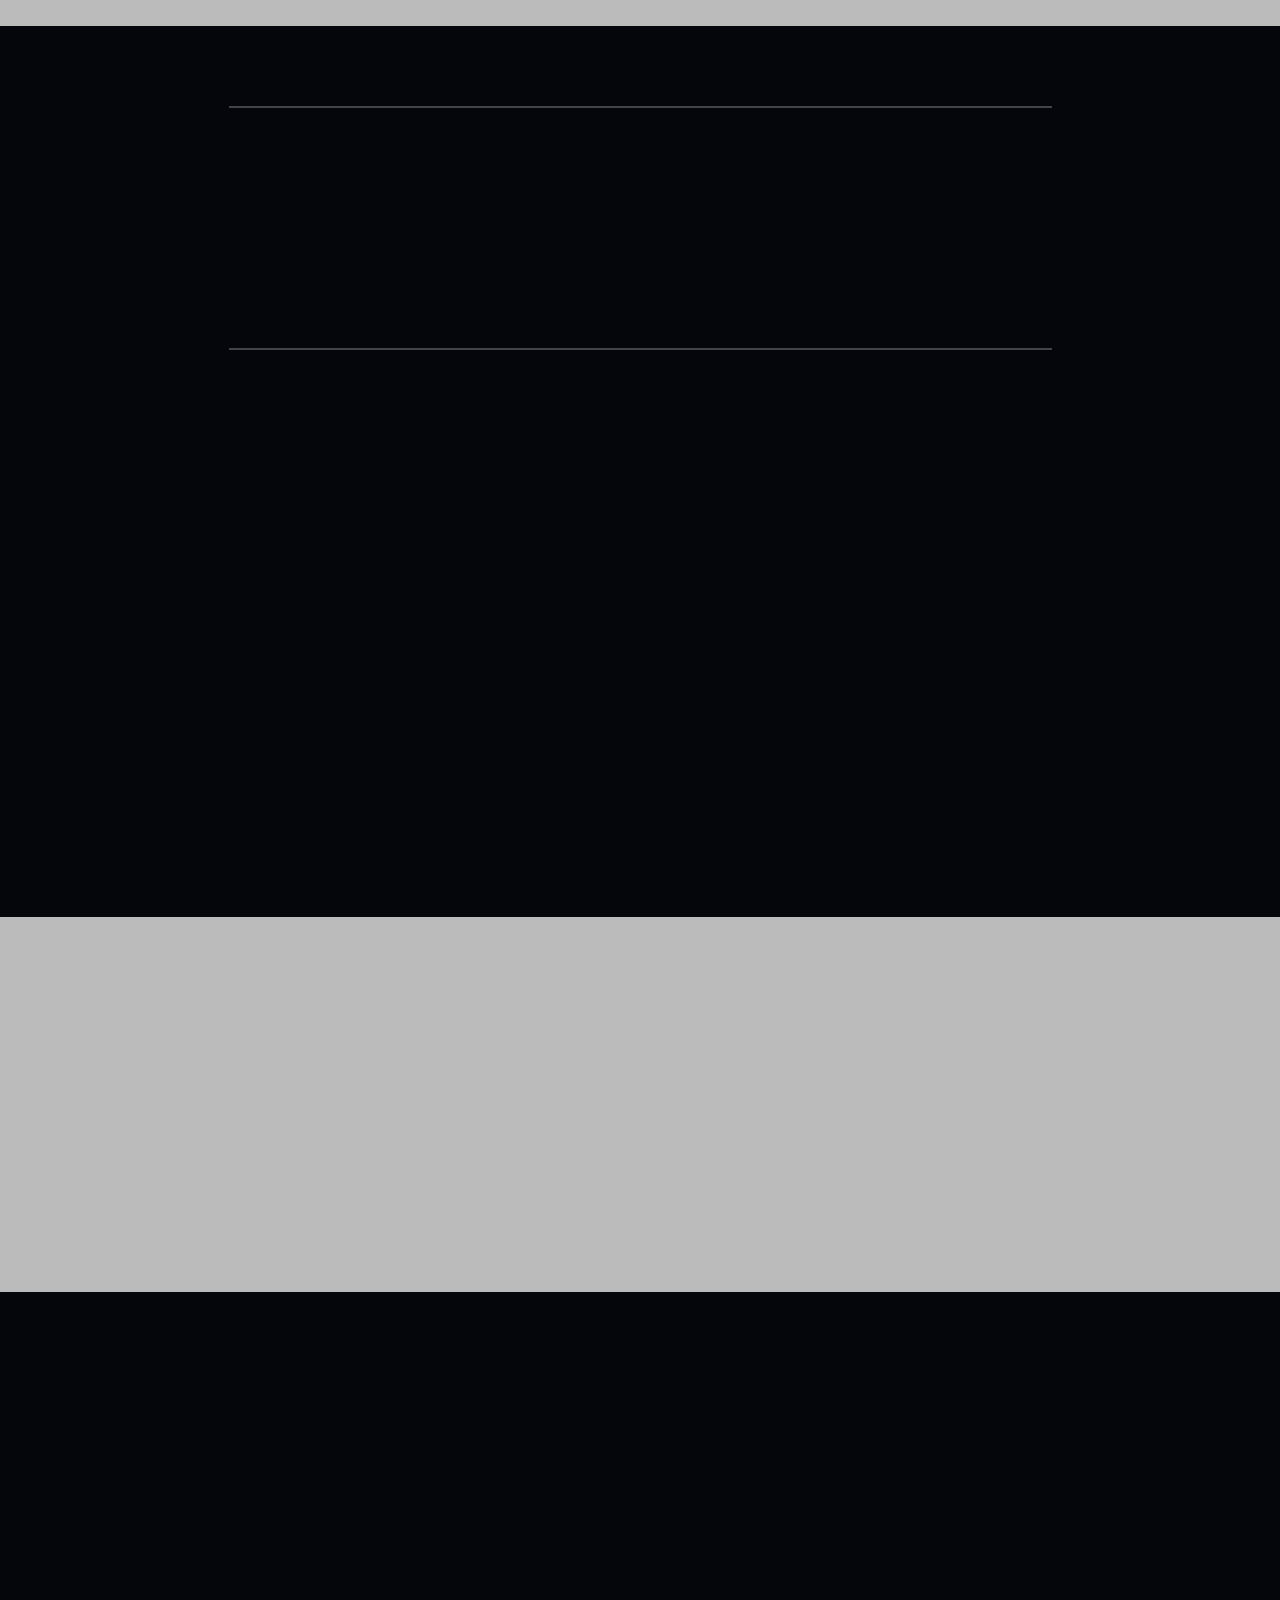
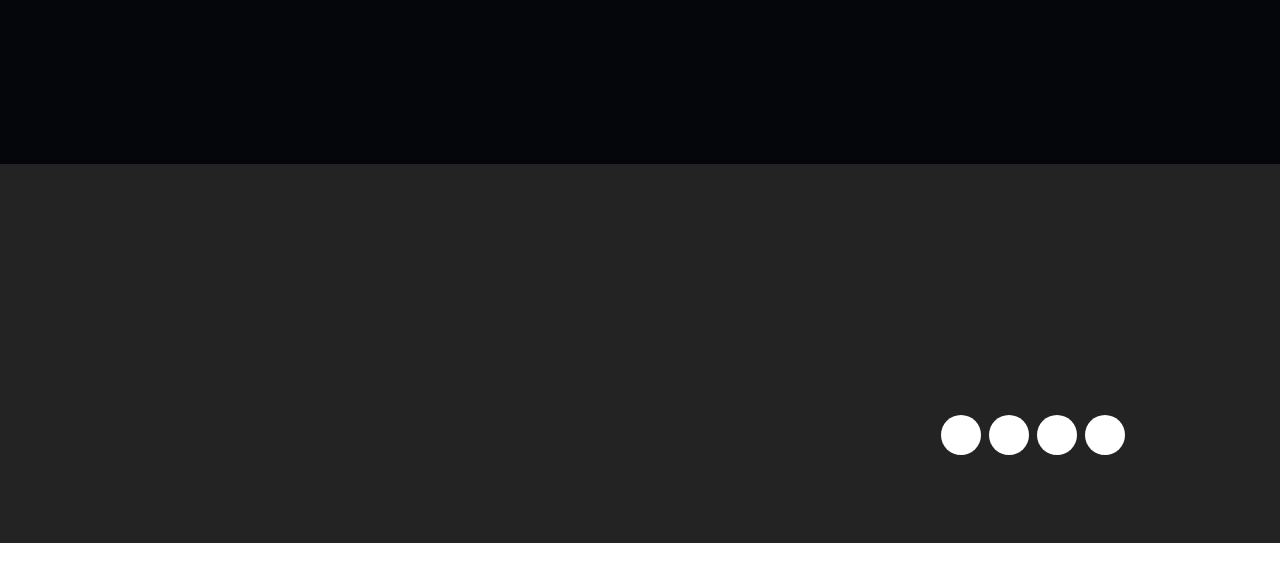
<file: Page3.html>
<!DOCTYPE html>
<html  >
<head>
  <!-- Site made with Mobirise Website Builder v5.8.14, https://mobirise.com -->
  <meta charset="UTF-8">
  <meta http-equiv="X-UA-Compatible" content="IE=edge">
  <meta name="generator" content="Mobirise v5.8.14, mobirise.com">
  <meta name="viewport" content="width=device-width, initial-scale=1, minimum-scale=1">
  <link rel="shortcut icon" href="assets/images/uog-coa-2017.svg-96x115.png" type="image/x-icon">
  <meta name="description" content="">
  
  
  <title>About Us</title>
  <link rel="stylesheet" href="assets/web/assets/mobirise-icons2/mobirise2.css">
  <link rel="stylesheet" href="assets/bootstrap/css/bootstrap.min.css">
  <link rel="stylesheet" href="assets/bootstrap/css/bootstrap-grid.min.css">
  <link rel="stylesheet" href="assets/bootstrap/css/bootstrap-reboot.min.css">
  <link rel="stylesheet" href="assets/animatecss/animate.css">
  <link rel="stylesheet" href="assets/dropdown/css/style.css">
  <link rel="stylesheet" href="assets/socicon/css/styles.css">
  <link rel="stylesheet" href="assets/theme/css/style.css">
  <link rel="preload" href="https://fonts.googleapis.com/css?family=Jost:100,200,300,400,500,600,700,800,900,100i,200i,300i,400i,500i,600i,700i,800i,900i&display=swap" as="style" onload="this.onload=null;this.rel='stylesheet'">
  <noscript><link rel="stylesheet" href="https://fonts.googleapis.com/css?family=Jost:100,200,300,400,500,600,700,800,900,100i,200i,300i,400i,500i,600i,700i,800i,900i&display=swap"></noscript>
  <link rel="preload" as="style" href="assets/mobirise/css/mbr-additional.css"><link rel="stylesheet" href="assets/mobirise/css/mbr-additional.css" type="text/css">

  
  
  
</head>
<body>
  
  <section data-bs-version="5.1" class="menu menu2 cid-tVH8pC394d" once="menu" id="menu2-3i">
    
    <nav class="navbar navbar-dropdown navbar-fixed-top navbar-expand-lg">
        <div class="container-fluid">
            <div class="navbar-brand">
                <span class="navbar-logo">
                    <a href="https://mobiri.se">
                        <img src="assets/images/uog-coa-2017.svg-96x115.png" alt="Mobirise Website Builder" style="height: 3rem;">
                    </a>
                </span>
                <span class="navbar-caption-wrap"><a class="navbar-caption text-warning text-primary display-7" href="index.html#top">UG | Computer Sci. Department</a></span>
            </div>
            <button class="navbar-toggler" type="button" data-toggle="collapse" data-bs-toggle="collapse" data-target="#navbarSupportedContent" data-bs-target="#navbarSupportedContent" aria-controls="navbarNavAltMarkup" aria-expanded="false" aria-label="Toggle navigation">
                <div class="hamburger">
                    <span></span>
                    <span></span>
                    <span></span>
                    <span></span>
                </div>
            </button>
            <div class="collapse navbar-collapse" id="navbarSupportedContent">
                <ul class="navbar-nav nav-dropdown nav-right" data-app-modern-menu="true"><li class="nav-item"><a class="nav-link link text-warning text-primary display-4" href="index.html#header17-11">Home</a></li>
                    <li class="nav-item"><a class="nav-link link text-warning text-primary display-4" href="index.html#features1-1i">Programs</a></li>
                    <li class="nav-item"><a class="nav-link link text-warning text-primary display-4" href="page8.html#header3-2r">Events</a>
                    </li><li class="nav-item"><a class="nav-link link text-warning text-primary display-4" href="Page3.html#slider2-15">About</a></li><li class="nav-item"><a class="nav-link link text-warning text-primary display-4" href="page10.html#header1-3e">Contact Us</a></li></ul>
                
                
            </div>
        </div>
    </nav>
</section>

<section data-bs-version="5.1" class="slider2 cid-tUWyTmLiia" id="slider2-15">
    

    
    <div class="container-fluid">
        <div class="row justify-content-center">
            <div class="col-12 col-md-10 col-lg-12">
                <div class="carousel slide" id="u3mq2e6LUA" data-ride="carousel" data-bs-ride="carousel" data-interval="7000" data-bs-interval="7000">
                    <ol class="carousel-indicators">
                        <li data-slide-to="0" data-bs-slide-to="0" class="active" data-target="#u3mq2e6LUA" data-bs-target="#u3mq2e6LUA"></li><li data-slide-to="1" data-bs-slide-to="1" class="" data-target="#u3mq2e6LUA" data-bs-target="#u3mq2e6LUA"></li><li data-slide-to="2" data-bs-slide-to="2" class="" data-target="#u3mq2e6LUA" data-bs-target="#u3mq2e6LUA"></li>
                        
                        
                    </ol>
                    <div class="carousel-inner">
                        <div class="carousel-item slider-image item active">
                            <div class="item-wrapper">
                                <div class="mbr-overlay" style="opacity: 0.3; background-color: rgb(35, 35, 35);">
                                </div>
                                <img class="d-block w-100" src="assets/images/g4-1900x1267.jpg" alt="Mobirise Website Builder" data-slide-to="0" data-bs-slide-to="0">
                                <div class="carousel-caption d-none d-md-block">
                                    <h5 class="mbr-section-subtitle mbr-fonts-style display-5"><strong>About US</strong></h5>
                                    <p class="mbr-section-text mbr-fonts-style display-7">Know More About Us</p>
                                </div>
                            </div>
                        </div><div class="carousel-item slider-image item">
                            <div class="item-wrapper">
                                <div class="mbr-overlay" style="opacity: 0.3; background-color: rgb(35, 35, 35);">
                                </div>
                                <img class="d-block w-100" src="assets/images/cis-banner-1600x600-1600x600.jpg" alt="Mobirise Website Builder" data-slide-to="1" data-bs-slide-to="1">
                                <div class="carousel-caption d-none d-md-block">
                                    <h5 class="mbr-section-subtitle mbr-fonts-style display-5"><strong>About US</strong></h5>
                                    <p class="mbr-section-text mbr-fonts-style display-7">How we assist students to become a Pro in every<br>field.&nbsp;</p>
                                </div>
                            </div>
                        </div><div class="carousel-item slider-image item">
                            <div class="item-wrapper">
                                <div class="mbr-overlay" style="opacity: 0.3; background-color: rgb(35, 35, 35);">
                                </div>
                                <img class="d-block w-100" src="assets/images/photo-2019-03-04-14-42-37-1080x720.jpg" alt="Mobirise Website Builder" data-slide-to="2" data-bs-slide-to="2">
                                <div class="carousel-caption d-none d-md-block">
                                    <h5 class="mbr-section-subtitle mbr-fonts-style display-2"><strong>About US</strong></h5>
                                    <p class="mbr-section-text mbr-fonts-style display-7">
                                        Study With Our Team Of&nbsp;Expert </p>
                                </div>
                            </div>
                        </div>
                        
                        
                    </div>
                    <a class="carousel-control carousel-control-prev" role="button" data-slide="prev" data-bs-slide="prev" href="#u3mq2e6LUA">
                        <span class="mobi-mbri mobi-mbri-arrow-prev" aria-hidden="true"></span>
                        <span class="sr-only visually-hidden">Previous</span>
                    </a>
                    <a class="carousel-control carousel-control-next" role="button" data-slide="next" data-bs-slide="next" href="#u3mq2e6LUA">
                        <span class="mobi-mbri mobi-mbri-arrow-next" aria-hidden="true"></span>
                        <span class="sr-only visually-hidden">Next</span>
                    </a>
                </div>
            </div>
        </div>
    </div>
</section>

<section data-bs-version="5.1" class="content7 cid-tITS2epOUz" id="content7-v">
    
    <div class="container">
        <div class="row justify-content-center">
            <div class="col-12 col-md-10">
                <blockquote>
                <h5 class="mbr-section-title mbr-fonts-style mb-2 display-2"><strong>Welcome</strong></h5>
                <p class="mbr-text mbr-fonts-style display-4">This is the Information Technology age and at its core is Computer Science. The study of computer science is therefore critical if society is to take full advantage of the benefits Information Technology has to offer and make rapid economic advances. Computer science involves the study and development of applications that allow for our everyday use of computers, the software systems that support these applications, and the means and methods used to produce both applications and systems that behave reliably, correctly and ethically. At the heart of Computer Science lies the skill of computer programming and employers who hire Computer Scientists expect adept programmers with knowledge of current techniques and tools and the ability to apply sound engineering principles to the development, construction and maintenance of computer programs.
<br>
<br>The range of courses available in the department and the skills acquired by students enable them to find employment in many diverse fields of the economy and prepare our graduates for the computing industry, working in a project team (or research and development team), and to enable the graduate to bring specialist skills to that team. The course also provides the platform for further study or research through exposure to established and emerging technologies and methods, and to active fields of research in Computer Science.
<br>
<br>The Department offers two undergraduate degree programmes, Bachelor of Science in Computer Science Single-Major (3:2:1:1) and Major-Minor (3:2:2:1) as well as Bachelor of Science in Information Technology.<br></p></blockquote>
            </div>
        </div>
    </div>
</section>

<section data-bs-version="5.1" class="content6 cid-tJ0Wc5PJUF" id="content6-10">
    
    <div class="container">
        <div class="row justify-content-center">
            <div class="col-md-12 col-lg-9">
                <hr class="line">
                <p class="mbr-text align-center mbr-fonts-style my-4 display-5"><strong>Get To Know Us</strong><br>Things get interesting because you are eager to know more , or you become eager to know more because it is interesting?<br></p>
                <hr class="line">
            </div>
        </div>
    </div>
</section>

<section data-bs-version="5.1" class="image1 cid-tUWyajgoP4" id="image1-14">
    

    
    

    <div class="container">
        <div class="row align-items-center">
            <div class="col-12 col-lg-5">
                <div class="image-wrapper">
                    <img src="assets/images/photo-2019-03-04-14-42-37-1076x717.jpg" alt="Mobirise Website Builder">
                    
                </div>
            </div>
            <div class="col-12 col-lg">
                <div class="text-wrapper">
                    <h3 class="mbr-section-title mbr-fonts-style mb-3 display-5"><strong>Our Community</strong></h3>
                    <p class="mbr-text mbr-fonts-style display-7">If you are inspired by a big challenge, you've come to the right place! The computer science community at the univrersity of Ghana encourages it's people to be vibrant and brave in taking on new challenges that push boundries beyond imagination.</p>
                </div>
            </div>
        </div>
    </div>
</section>

<section data-bs-version="5.1" class="image2 cid-tUWy4MgJA9" id="image2-13">
    

    
    

    <div>
        <div class="row align-items-center">
            <div class="col-12 col-lg-5">
                <div class="image-wrapper">
                    <img src="assets/images/photo-2019-03-04-14-45-13-2-1076x717.jpg" alt="Mobirise Website Builder">
                    
                </div>
            </div>
            <div class="col-12 col-lg-6">
                <div class="text-wrapper">
                    <h3 class="mbr-section-title mbr-fonts-style mb-3 display-5"><strong>Distance Learning</strong></h3>
                    <p class="mbr-text mbr-fonts-style display-7">Experience a UG-CDCD classroom from wherever you are. Take advantage of real-time lectures and personal interaction with professors through a suite of online delivery options, customizing your degree to fit your schedule. Our online classroom maintains the same level of academic rigor, while providing students with more ways of learning</p>
                </div>
            </div>
        </div>
    </div>
</section>

<section data-bs-version="5.1" class="image1 cid-tUWBpQqhGf" id="image1-16">
    

    
    

    <div>
        <div class="row align-items-center">
            <div class="col-12 col-lg-6">
                <div class="image-wrapper">
                    <img src="assets/images/ashesi-eboyamoah-inline3-900x475.jpg" alt="Mobirise Website Builder">
                    
                </div>
            </div>
            <div class="col-12 col-lg-4">
                <div class="text-wrapper">
                    <h3 class="mbr-section-title mbr-fonts-style mb-3 display-5"><strong>Our Organization</strong></h3>
                    <p class="mbr-text mbr-fonts-style display-7">The University of Ghana is one of the Africa's most preeminent public universities. Our impact on individuals, our region and the world is profound. whether we are launching young people into a boundless future or confronting the grand challenges of our time through dauntless research. UG educates more than 38,000students annually, with approximately 2.64% being computer science students. We turn ideas into impact and transform the world around us. For more about our impact, visit our news site, UG News.</p>
                </div>
            </div>
        </div>
    </div>
</section>

<section data-bs-version="5.1" class="footer1 cid-tIa6X7kLnF" once="footers" id="footer1-s">

    

    
    
    <div class="container">
        <div class="row mbr-white">
            <div class="col-12 col-md-6 col-lg-3">
                <h5 class="mbr-section-subtitle mbr-fonts-style mb-2 display-7"><strong>Academics</strong></h5>
                <ul class="list mbr-fonts-style display-4">
                    <li class="mbr-text item-wrap"><span style="font-size: 1.2rem;">Academic Calendar</span><br></li><li class="mbr-text item-wrap">Level 200 &amp; 300 Timetable
</li><li class="mbr-text item-wrap">Placements For Level 200 Students
</li><li class="mbr-text item-wrap">Student Complaint Form</li>
                </ul>
            </div>
            <div class="col-12 col-md-6 col-lg-3">
                <h5 class="mbr-section-subtitle mbr-fonts-style mb-2 display-7"><strong>Admission</strong></h5>
                <ul class="list mbr-fonts-style display-4">

                    <li class="mbr-text item-wrap"><a href="page4.html#header1-19" class="text-white text-primary">Undergraduate</a>
</li><li class="mbr-text item-wrap"><a href="page5.html#header1-1l" class="text-white">Graduate</a>
</li><li class="mbr-text item-wrap"><a href="page7.html#header11-2a" class="text-white">International Students</a>
</li><li class="mbr-text item-wrap"><a href="https://admission.ug.edu.gh/applying/undergraduate/overview" class="text-white">Entry Requirements</a>
</li><li class="mbr-text item-wrap">Contact Us</li>
                </ul>
            </div>
            <div class="col-12 col-md-6 col-lg-3">
                <h5 class="mbr-section-subtitle mbr-fonts-style mb-2 display-7"><strong>Research</strong></h5>
                <ul class="list mbr-fonts-style display-4">
                    <li class="mbr-text item-wrap">Research at DCS
</li><li class="mbr-text item-wrap">Research Impact
</li><li class="mbr-text item-wrap">Libraries</li>
                </ul>
            </div>
            <div class="col-12 col-md-6 col-lg-3">
                <h5 class="mbr-section-subtitle mbr-fonts-style mb-2 display-7">
                    <strong>About The Department</strong></h5>
                <p class="mbr-text mbr-fonts-style mb-4 display-4">Introducing DCS
<br>Head of Department's office
<br>Faculty
<br><a href="page8.html#top" class="text-white">Events</a><a href="page8.html#top" class="text-white"><br></a></p>
                <h5 class="mbr-section-subtitle mbr-fonts-style mb-3 display-7">
                    <strong>Social</strong>
                </h5>
                <div class="social-row display-7">
                    <div class="soc-item">
                        <a href="https://twitter.com/mobirise" target="_blank">
                            <span class="mbr-iconfont socicon-facebook socicon" style="color: rgb(68, 121, 217); fill: rgb(68, 121, 217);"></span>
                        </a>
                    </div>
                    <div class="soc-item">
                        <a href="https://twitter.com/mobirise" target="_blank">
                            <span class="mbr-iconfont socicon-twitter socicon" style="color: rgb(110, 199, 242); fill: rgb(110, 199, 242);"></span>
                        </a>
                    </div>
                    <div class="soc-item">
                        <a href="https://twitter.com/mobirise" target="_blank">
                            <span class="mbr-iconfont socicon-instagram socicon" style="color: rgb(255, 102, 102); fill: rgb(255, 102, 102);"></span>
                        </a>
                    </div>
                    <div class="soc-item">
                        <a href="https://twitter.com/mobirise" target="_blank">
                            <span class="mbr-iconfont socicon-youtube socicon" style="color: rgb(212, 50, 50); fill: rgb(212, 50, 50);"></span>
                        </a>
                    </div>
                </div>
            </div>
            <div class="col-12 mt-4">
                <p class="mbr-text mb-0 mbr-fonts-style copyright align-center display-7">
                    Copyright © 2024 All Rights Reserved. Designed by: S.G.F</p>
            </div>
        </div>
    </div>
</section><section class="display-7" style="padding: 0;align-items: center;justify-content: center;flex-wrap: wrap;    align-content: center;display: flex;position: relative;height: 0.1px;"><a href="https://mobiri.se/3109127" style="flex: 1 1;height: 4rem;position: absolute;width: 100%;z-index: 1;"><img alt="" style="height: 4rem;" src="[data-uri]"></a><p style="margin: 0;text-align: center;" class="display-7">&#8204;</p><a style="z-index:1" href="https://mobirise.com/offline-website-builder.html"></a></section><script src="assets/bootstrap/js/bootstrap.bundle.min.js"></script>  <script src="assets/parallax/jarallax.js"></script>  <script src="assets/smoothscroll/smooth-scroll.js"></script>  <script src="assets/ytplayer/index.js"></script>  <script src="assets/dropdown/js/navbar-dropdown.js"></script>  <script src="assets/playervimeo/vimeo_player.js"></script>  <script src="assets/vimeoplayer/player.js"></script>  <script src="assets/countdown/countdown.js"></script>  <script src="assets/theme/js/script.js"></script>  <script src="assets/formoid/formoid.min.js"></script>  
  
  
 <div id="scrollToTop" class="scrollToTop mbr-arrow-up"><a style="text-align: center;"><i class="mbr-arrow-up-icon mbr-arrow-up-icon-cm cm-icon cm-icon-smallarrow-up"></i></a></div>
    <input name="animation" type="hidden">
  </body>
</html>
</file>
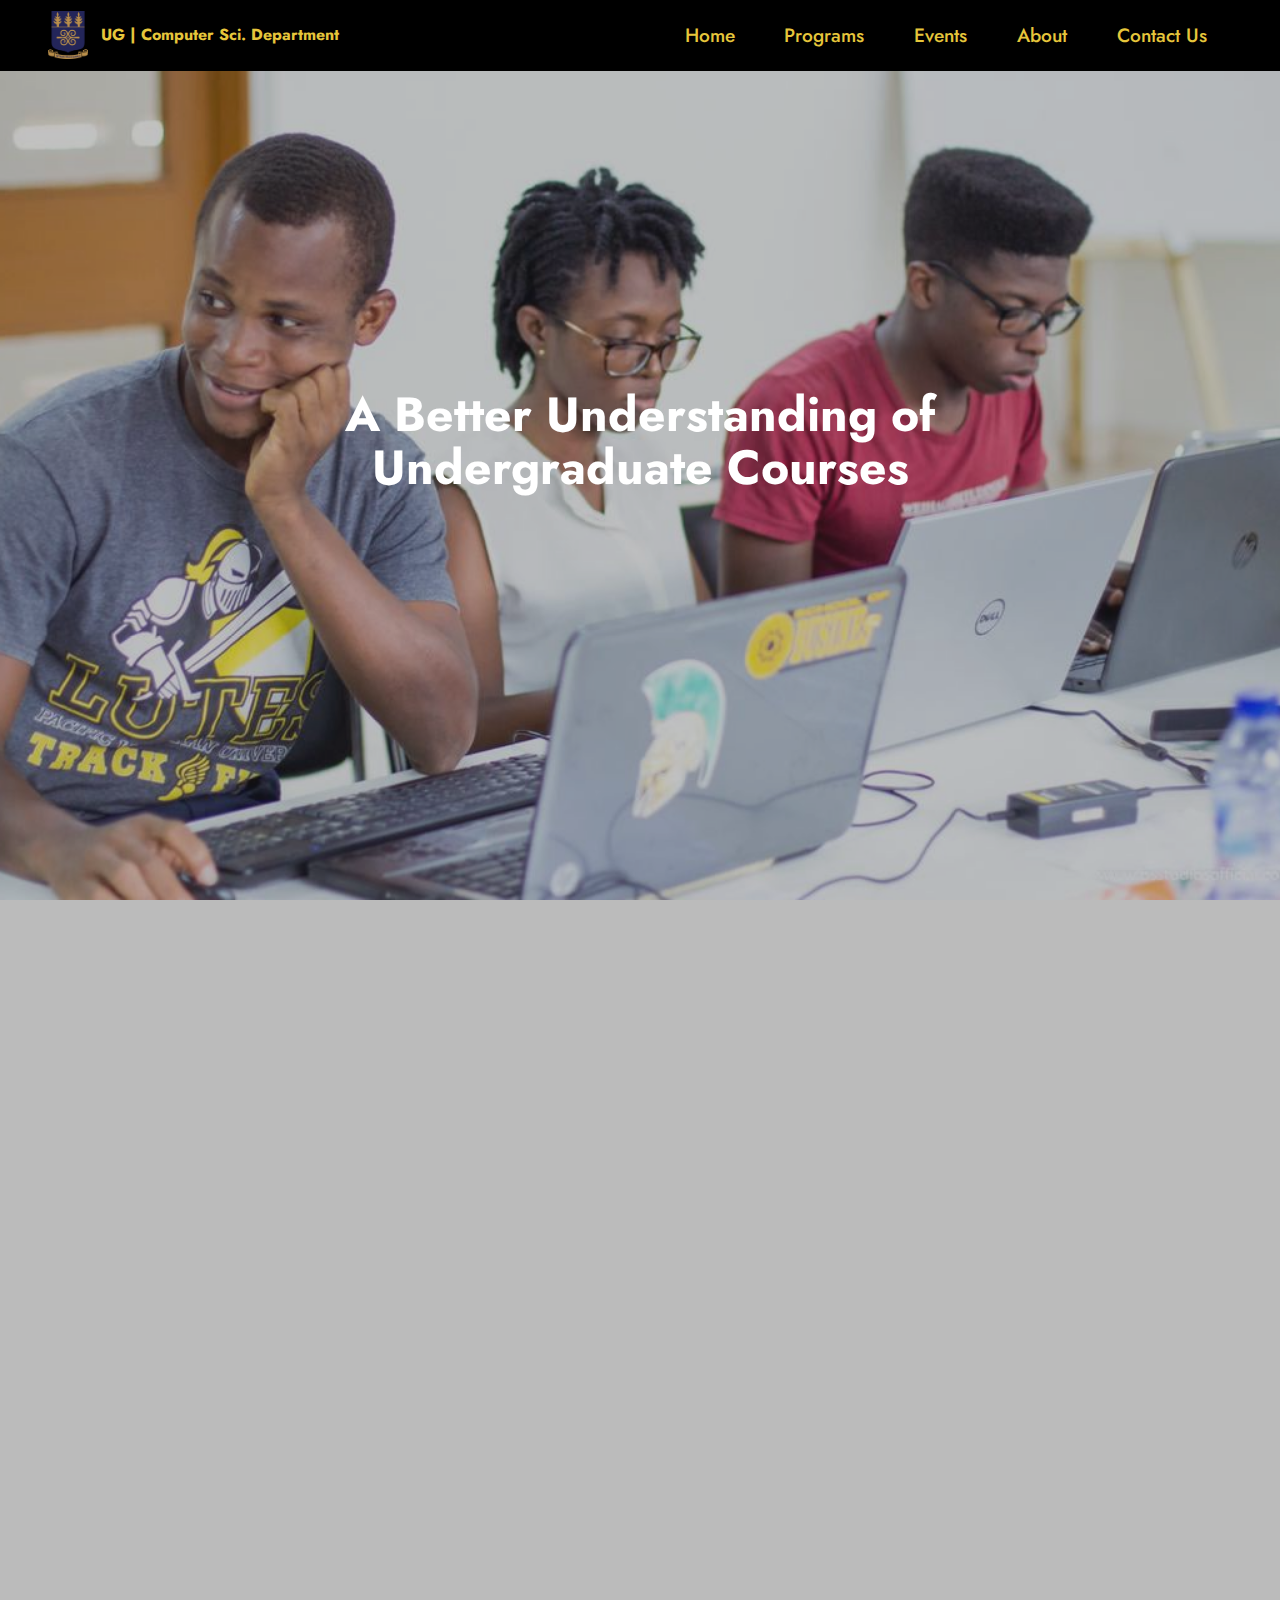
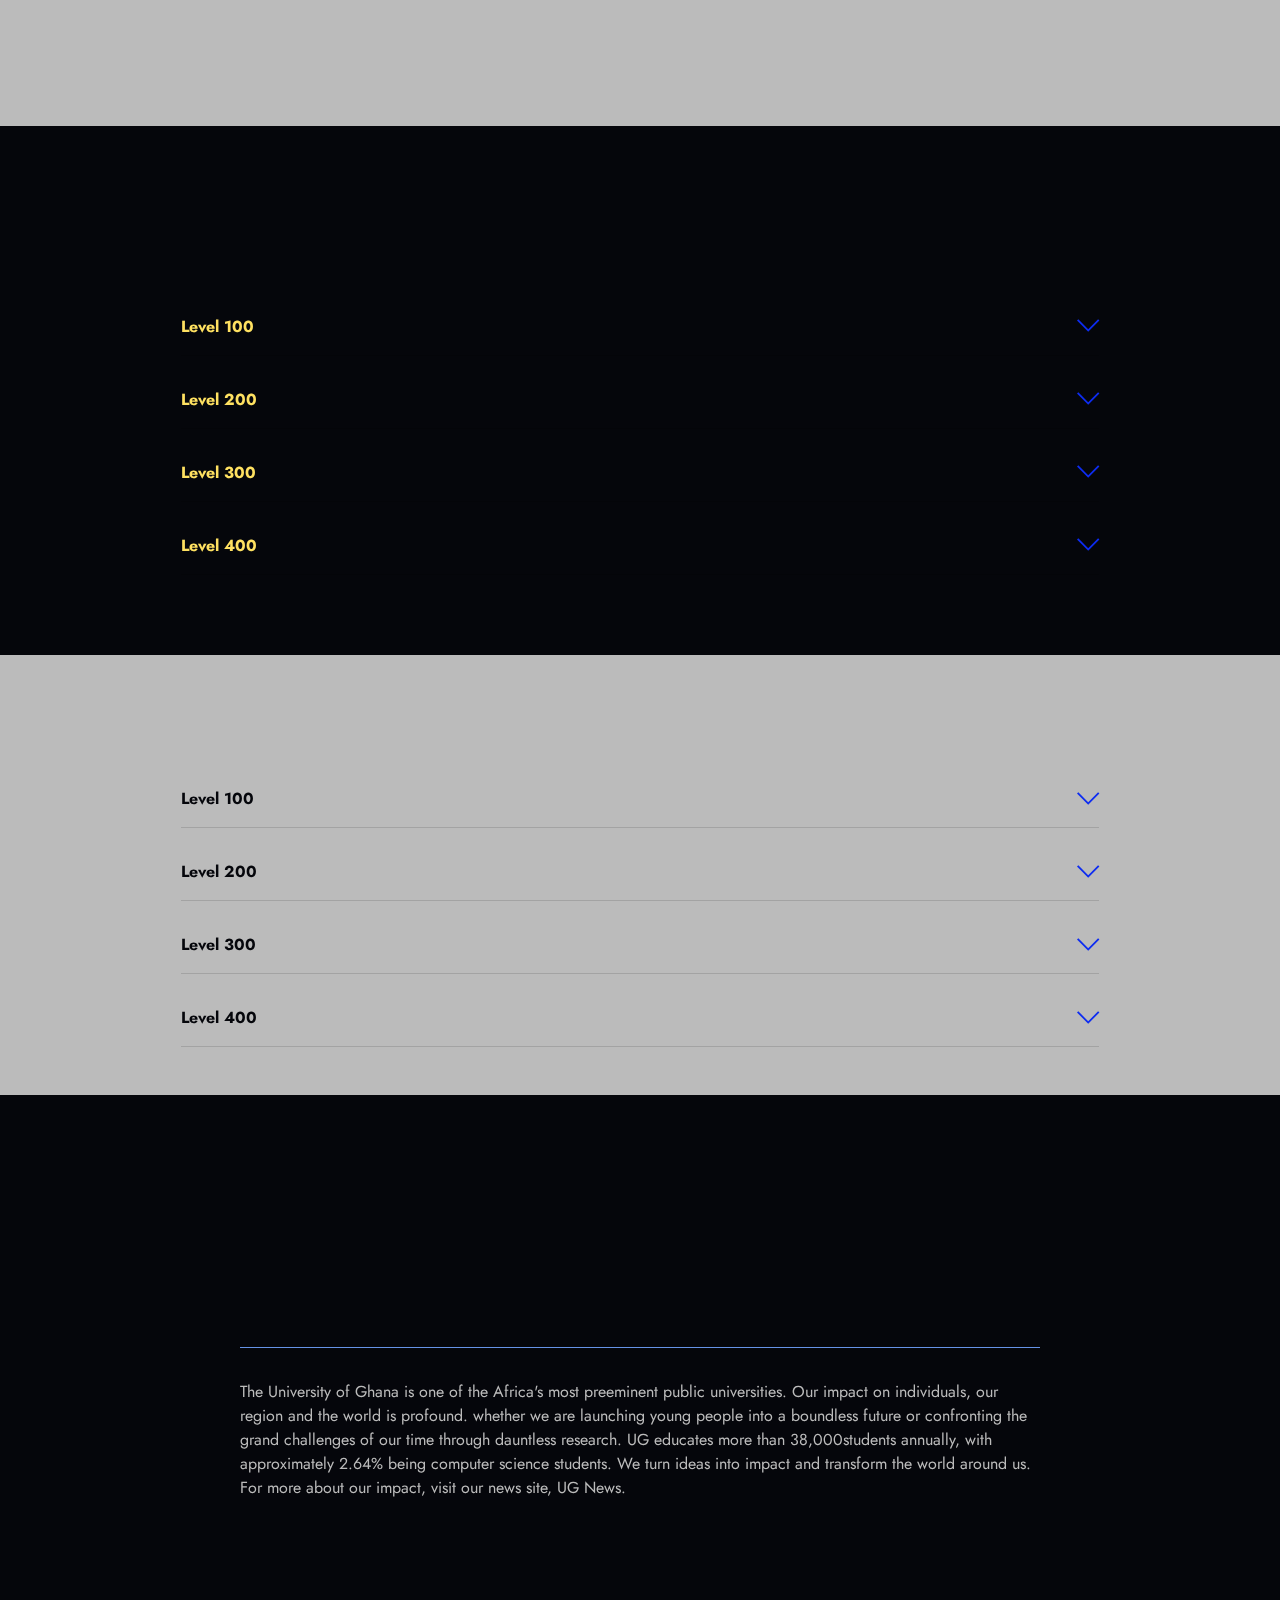
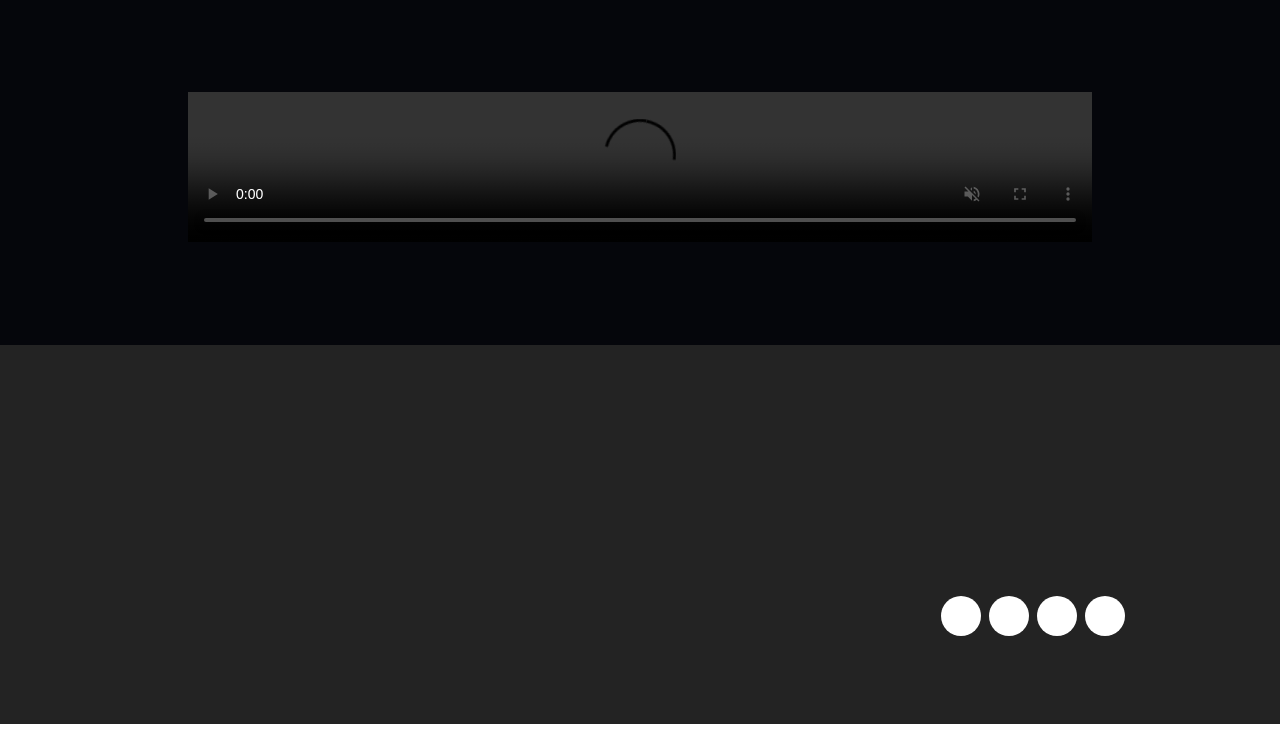
<file: page4.html>
<!DOCTYPE html>
<html  >
<head>
  <!-- Site made with Mobirise Website Builder v5.8.14, https://mobirise.com -->
  <meta charset="UTF-8">
  <meta http-equiv="X-UA-Compatible" content="IE=edge">
  <meta name="generator" content="Mobirise v5.8.14, mobirise.com">
  <meta name="viewport" content="width=device-width, initial-scale=1, minimum-scale=1">
  <link rel="shortcut icon" href="assets/images/uog-coa-2017.svg-96x115.png" type="image/x-icon">
  <meta name="description" content="">
  
  
  <title>Undergraduates</title>
  <link rel="stylesheet" href="assets/web/assets/mobirise-icons2/mobirise2.css">
  <link rel="stylesheet" href="assets/web/assets/mobirise-icons/mobirise-icons.css">
  <link rel="stylesheet" href="assets/bootstrap/css/bootstrap.min.css">
  <link rel="stylesheet" href="assets/bootstrap/css/bootstrap-grid.min.css">
  <link rel="stylesheet" href="assets/bootstrap/css/bootstrap-reboot.min.css">
  <link rel="stylesheet" href="assets/parallax/jarallax.css">
  <link rel="stylesheet" href="assets/animatecss/animate.css">
  <link rel="stylesheet" href="assets/dropdown/css/style.css">
  <link rel="stylesheet" href="assets/socicon/css/styles.css">
  <link rel="stylesheet" href="assets/theme/css/style.css">
  <link rel="preload" href="https://fonts.googleapis.com/css?family=Jost:100,200,300,400,500,600,700,800,900,100i,200i,300i,400i,500i,600i,700i,800i,900i&display=swap" as="style" onload="this.onload=null;this.rel='stylesheet'">
  <noscript><link rel="stylesheet" href="https://fonts.googleapis.com/css?family=Jost:100,200,300,400,500,600,700,800,900,100i,200i,300i,400i,500i,600i,700i,800i,900i&display=swap"></noscript>
  <link rel="preload" as="style" href="assets/mobirise/css/mbr-additional.css"><link rel="stylesheet" href="assets/mobirise/css/mbr-additional.css" type="text/css">

  
  
  
</head>
<body>
  
  <section data-bs-version="5.1" class="menu menu2 cid-tVH8pC394d" once="menu" id="menu2-3i">
    
    <nav class="navbar navbar-dropdown navbar-fixed-top navbar-expand-lg">
        <div class="container-fluid">
            <div class="navbar-brand">
                <span class="navbar-logo">
                    <a href="https://mobiri.se">
                        <img src="assets/images/uog-coa-2017.svg-96x115.png" alt="Mobirise Website Builder" style="height: 3rem;">
                    </a>
                </span>
                <span class="navbar-caption-wrap"><a class="navbar-caption text-warning text-primary display-7" href="index.html#top">UG | Computer Sci. Department</a></span>
            </div>
            <button class="navbar-toggler" type="button" data-toggle="collapse" data-bs-toggle="collapse" data-target="#navbarSupportedContent" data-bs-target="#navbarSupportedContent" aria-controls="navbarNavAltMarkup" aria-expanded="false" aria-label="Toggle navigation">
                <div class="hamburger">
                    <span></span>
                    <span></span>
                    <span></span>
                    <span></span>
                </div>
            </button>
            <div class="collapse navbar-collapse" id="navbarSupportedContent">
                <ul class="navbar-nav nav-dropdown nav-right" data-app-modern-menu="true"><li class="nav-item"><a class="nav-link link text-warning text-primary display-4" href="index.html#header17-11">Home</a></li>
                    <li class="nav-item"><a class="nav-link link text-warning text-primary display-4" href="index.html#features1-1i">Programs</a></li>
                    <li class="nav-item"><a class="nav-link link text-warning text-primary display-4" href="page8.html#header3-2r">Events</a>
                    </li><li class="nav-item"><a class="nav-link link text-warning text-primary display-4" href="Page3.html#slider2-15">About</a></li><li class="nav-item"><a class="nav-link link text-warning text-primary display-4" href="page10.html#header1-3e">Contact Us</a></li></ul>
                
                
            </div>
        </div>
    </nav>
</section>

<section data-bs-version="5.1" class="header1 cid-tUWGHJ8Wu0 mbr-fullscreen mbr-parallax-background" id="header1-19">

    

    
    <div class="mbr-overlay" style="opacity: 0.3; background-color: rgb(53, 53, 53);"></div>

    <div class="container">
        <div class="row justify-content-center">
            <div class="col-12 col-lg-7">
                <h1 class="mbr-section-title mbr-fonts-style mb-3 display-2"><strong>A Better Understanding of Undergraduate Courses</strong></h1>
                
                
                
            </div>
        </div>
    </div>
</section>

<section data-bs-version="5.1" class="content7 cid-tUWGQWyzvT" id="content7-1a">
    
    <div class="container">
        <div class="row justify-content-center">
            <div class="col-12 col-md-9">
                <blockquote>
                <h5 class="mbr-section-title mbr-fonts-style mb-2 display-5"><strong>Undergraduate degree programmes</strong></h5>
                <p class="mbr-text mbr-fonts-style display-4">The Department offers two undergraduate degree programmes, Bachelor of Science in Computer Science Single-Major (3:2:1:1) and Major-Minor (3:2:2:1) as well as Bachelor of Science in Information Technology.
<br>
<br>To qualify for admission into Computer Science programmes at Level 200, candidates must have taken the following courses at Level 100:
<br>
<br>MATH 121: Algebra and Trigonometry
<br>MATH 122: Calculus I CSCD 101: Introduction to Computer Science I
<br>CSCD 102: Introduction to Computer Science II
<br>Every student in the Department of Computer Science must own his or her laptop with minimum specification of:
<br>
<br>i3 64-bit Processor
<br>8GB RAM
<br>500GB HD or 256 SSD</p></blockquote>
            </div>
        </div>
    </div>
</section>

<section data-bs-version="5.1" class="content17 cid-tUWKXHFKE5" id="content17-1d">

    

    
    
    
    <div class="container">
        
            <div class="row justify-content-center">
                <div class="col-12 col-md-10">
                    <div class="section-head align-center mb-4">
                        <h3 class="mbr-section-title mb-0 mbr-fonts-style display-2"><strong>Undergraduate Courses</strong><br></h3>
                        <h4 class="mbr-section-subtitle mt-2 mb-0 mbr-fonts-style display-5"><strong>Computer Science</strong></h4>
                    </div>
                    
                    <div id="bootstrap-toggle" class="toggle-panel accordionStyles tab-content">
                        <div class="card mb-3">
                            <div class="card-header" role="tab" id="headingOne">
                                <a role="button" class="collapsed panel-title text-black" data-toggle="collapse" data-bs-toggle="collapse" data-core="" href="#collapse1_19" aria-expanded="false" aria-controls="collapse1">
                                    <h6 class="panel-title-edit mbr-fonts-style mb-0 display-7"><strong>Level 100</strong></h6>
                                    <span class="sign mbr-iconfont mbri-arrow-down"></span>
                                </a>
                            </div>
                            <div id="collapse1_19" class="panel-collapse noScroll collapse" role="tabpanel" aria-labelledby="headingOne">
                                <div class="panel-body">
                                    <p class="mbr-fonts-style panel-text display-7"><strong>First Semester
</strong><br>UGRC 150	Critical Thinking and Practical Reasoning
<br>MATH 121	Algebra and Trigonometry
<br>MATH 123	Vectors and Geometry
<br>DCIT 101	Introduction to Computer Science
<br>DCIT 103	Office Productivity Tools
<br>STAT 111	Introduction to Statistics and Probability I
<br>
<br><strong>Second Semester
</strong><br>UGRC 110	Academic Writing I
<br>UGRC 131-136	Understanding Human Society
<br>MATH 122	Calculus I
<br>MATH 126	Algebra and Geometry
<br>STAT 112	Introduction to Statistics and Probability II
<br>DCIT 104	Programming
<br>DCIT 102	Computer Hardware Fund. and Circuits&nbsp;<br></p>
                                </div>
                            </div>
                        </div>
                        <div class="card mb-3">
                            <div class="card-header" role="tab" id="headingTwo">
                                <a role="button" class="collapsed panel-title text-black" data-toggle="collapse" data-bs-toggle="collapse" data-core="" href="#collapse2_19" aria-expanded="false" aria-controls="collapse2">
                                    <h6 class="panel-title-edit mbr-fonts-style mb-0 display-7"><strong>Level 200</strong></h6>
                                    <span class="sign mbr-iconfont mbri-arrow-down"></span>
                                </a>

                            </div>
                            <div id="collapse2_19" class="panel-collapse noScroll collapse" role="tabpanel" aria-labelledby="headingTwo">
                                <div class="panel-body">
                                    <p class="mbr-fonts-style panel-text display-7"><strong>First Semester
</strong><br>UGRC 210	Academic Writing II
<br>DCIT 201	Programming I
<br>DCIT 203	Digital and Logic Systems Design
<br>DCIT 205	Multi Media and Web Design
<br>DCIT 207	Computer Architecture &amp; Organisation
<br>MATH 223	Calculus II
<br>
<br><strong>Second Semester
</strong><br>UGRC 220	Introduction to African Studies
<br>DCIT 202	Mobile Application Development
<br>DCIT 204	Data Structures &amp; Algorithm I
<br>DCIT206	Systems Administration
<br>DCIT208	Software Engineering
<br>DCIT 212	Numerical and Computational Methods&nbsp;<br></p>
                                </div>
                            </div>
                        </div>
                        <div class="card mb-3">
                            <div class="card-header" role="tab" id="headingThree">
                                <a role="button" class="collapsed panel-title text-black" data-toggle="collapse" data-bs-toggle="collapse" data-core="" href="#collapse3_19" aria-expanded="false" aria-controls="collapse3">
                                    <h6 class="panel-title-edit mbr-fonts-style mb-0 display-7"><strong>Level 300</strong></h6>
                                    <span class="sign mbr-iconfont mbri-arrow-down"></span>
                                </a>
                            </div>
                            <div id="collapse3_19" class="panel-collapse noScroll collapse" role="tabpanel" aria-labelledby="headingThree">
                                <div class="panel-body">
                                    <p class="mbr-fonts-style panel-text display-7"><strong>First Semester
</strong><br>DCIT 301	Operating Systems
<br>DCIT 303	Computer Networks
<br>DCIT 305	Database Fundamentals
<br>DCIT 313	Introduction to Artificial Intelligence
<br>MATH 359	Discrete Mathematics
<br><strong>ELECTIVES:
</strong><br>DCIT 307	Mini-Project
<br>DCIT 309	Embedded Systems and IoT
<br>DCIT 311	Machine Learning
<br>
<br><strong>Second Semester
</strong><br><strong>ELECTIVES:
</strong><br>DCIT 400	Project
<br>DCIT 401	Social, Legal, Ethical and Professional Issues
<br>DCIT 407	Image Processing
<br>DCIT 306	Cloud Computing Numerical
<br>and Computational Methods
<br>DCIT 316	Computational models for
<br>Social Media Mining</p>
                                </div>
                            </div>
                        </div>
                        <div class="card mb-3">
                            <div class="card-header" role="tab" id="headingThree">
                                <a role="button" class="collapsed panel-title text-black" data-toggle="collapse" data-bs-toggle="collapse" data-core="" href="#collapse4_19" aria-expanded="false" aria-controls="collapse4">
                                    <h6 class="panel-title-edit mbr-fonts-style mb-0 display-7"><strong>Level 400</strong></h6>
                                    <span class="sign mbr-iconfont mbri-arrow-down"></span>
                                </a>
                            </div>
                            <div id="collapse4_19" class="panel-collapse noScroll collapse" role="tabpanel" aria-labelledby="headingThree">
                                <div class="panel-body">
                                    <p class="mbr-fonts-style panel-text display-7"><strong>First Semester
</strong><br>DCIT 400	Project
<br>DCIT 401	Social, Legal, Ethical and Professional Issues
<br>DCIT 407	Image Processing
<br><strong>ELECTIVES:
</strong><br>DCIT 403	Designing Intelligent Agents
<br>DCIT 405	Statistical Models and Methods for Data Science
<br>DCIT 411	Bioinformatics
<br>DCIT 417	Network Performance Analysis and Modeling
<br>DCIT 423	Network Servers and Infrastructure
<br>
<br><strong>Second Semester
</strong><br>DCIT 400	Project
<br>DCIT 402	Management Principles in Computing
<br>DCIT 418	Systems and Network Security
<br>DCIT 428	Wireless Systems and Networks
<br><strong>ELECTIVES:
</strong><br>DCIT 404	Advanced Databases
<br>DCIT 406	Advanced Computer Networks
<br>DCIT 408	Compilers
<br>DCIT 426	Telecommunication Systems
<br>DCIT 412	Computer Vision
<br>DCIT 414	Data Mining and Warehousing
<br>DCIT 416	Digital Signal Processing
<br>DCIT 422	Information Visualization</p>
                                </div>
                            </div>
                        </div>
                        
                        
                    </div>
                </div>
            </div>
        </div>
</section>

<section data-bs-version="5.1" class="content17 cid-tUWNwajF8H" id="content17-1e">

    

    
    
    
    <div class="container">
        
            <div class="row justify-content-center">
                <div class="col-12 col-md-10">
                    <div class="section-head align-center mb-4">
                        <h3 class="mbr-section-title mb-0 mbr-fonts-style display-2"><strong>Information Technology</strong></h3>
                        
                    </div>
                    
                    <div id="bootstrap-toggle" class="toggle-panel accordionStyles tab-content">
                        <div class="card mb-3">
                            <div class="card-header" role="tab" id="headingOne">
                                <a role="button" class="collapsed panel-title text-black" data-toggle="collapse" data-bs-toggle="collapse" data-core="" href="#collapse1_20" aria-expanded="false" aria-controls="collapse1">
                                    <h6 class="panel-title-edit mbr-fonts-style mb-0 display-7"><strong>Level 100</strong></h6>
                                    <span class="sign mbr-iconfont mbri-arrow-down"></span>
                                </a>
                            </div>
                            <div id="collapse1_20" class="panel-collapse noScroll collapse" role="tabpanel" aria-labelledby="headingOne">
                                <div class="panel-body">
                                    <p class="mbr-fonts-style panel-text display-7"><strong>First Semester
</strong><br>UGRC 150	Critical Thinking and Practical Reasoning
<br>DCIT 101	Introduction to Computer Science
<br>DCIT 103	Office Productivity Tools
<br>DCIT 105	Mathematics for IT Professionals
<br>STAT 111	Introduction to Statistics and Probability I
<br><strong>ELECTIVES:
</strong><br>MATH 121	Algebra and Trigonometry
<br>MATH 123	Vectors and Geometry
<br>ECON 101	Introduction to Economics I
<br>
<br><strong>Second Semester
</strong><br>UGRC 110	Academic Writing I
<br>UGRC 131-136	Understanding Human Society
<br>MATH 122	Calculus I
<br>MATH 126	Algebra and Geometry
<br>STAT 112	Introduction to Statistics and Probability II
<br>DCIT 104	Programming
<br>DCIT 102	Computer Hardware Fund. and Circuits
<br>ck. Open
                                    the Block parameters to change the amount of items.</p>
                                </div>
                            </div>
                        </div>
                        <div class="card mb-3">
                            <div class="card-header" role="tab" id="headingTwo">
                                <a role="button" class="collapsed panel-title text-black" data-toggle="collapse" data-bs-toggle="collapse" data-core="" href="#collapse2_20" aria-expanded="false" aria-controls="collapse2">
                                    <h6 class="panel-title-edit mbr-fonts-style mb-0 display-7"><strong>Level 200</strong></h6>
                                    <span class="sign mbr-iconfont mbri-arrow-down"></span>
                                </a>

                            </div>
                            <div id="collapse2_20" class="panel-collapse noScroll collapse" role="tabpanel" aria-labelledby="headingTwo">
                                <div class="panel-body">
                                    <p class="mbr-fonts-style panel-text display-7"><strong>First Semester
</strong><br>UGRC 210	Academic Writing II
<br>DCIT 201	Programming I
<br>DCIT 203	Digital and Logic Systems Design
<br>DCIT 205	Multi Media and Web Design
<br>DCIT 207	Computer Architecture &amp; Organisation
<br>DCIT 209	E-Business Architectures
<br>
<br><strong>Second Semester
</strong><br>UGRC 220	Introduction to African Studies
<br>DCIT 202	Mobile Application Development
<br>DCIT204	Data Structures &amp; Algorithm I
<br>DCIT206	Systems Administration
<br>DCIT208	Software Engineering
<br><strong>ELECTIVES:
</strong><br>DCIT 200	Internship
<br>DCIT 212	Numerical and Computational Methods
<br>DCIT 214	Information Modeling and Specification&nbsp;<br></p>
                                </div>
                            </div>
                        </div>
                        <div class="card mb-3">
                            <div class="card-header" role="tab" id="headingThree">
                                <a role="button" class="collapsed panel-title text-black" data-toggle="collapse" data-bs-toggle="collapse" data-core="" href="#collapse3_20" aria-expanded="false" aria-controls="collapse3">
                                    <h6 class="panel-title-edit mbr-fonts-style mb-0 display-7"><strong>Level 300</strong></h6>
                                    <span class="sign mbr-iconfont mbri-arrow-down"></span>
                                </a>
                            </div>
                            <div id="collapse3_20" class="panel-collapse noScroll collapse" role="tabpanel" aria-labelledby="headingThree">
                                <div class="panel-body">
                                    <p class="mbr-fonts-style panel-text display-7"><strong>First Semester
</strong><br>DCIT 301	Operating Systems
<br>DCIT 303	Computer Networks
<br>DCIT 305	Database Fundamentals
<br>DCIT 313	Introduction to Artificial Intelligence
<br>DCIT 317	IT Project Management
<br><strong>ELECTIVES:
</strong><br>DCIT 307	Mini-Project
<br>DCIT 315	Principles of 3D Environment
<br>DCIT 321	Software Evolution
<br>
<br><strong>Second Semester
</strong><br>DCIT 302	Human Computer Interaction
<br>DCIT 304	Research Methods
<br>DCIT 308	Data Structures and Algorithms II
<br>DCIT 312	Information Security Management
<br>DCIT 318	Programming II
<br><strong>ELECTIVES:
</strong><br>DCIT 314	Game Engine Architecture
<br>DCIT 322	Database Management Administration&nbsp;<br></p>
                                </div>
                            </div>
                        </div>
                        <div class="card mb-3">
                            <div class="card-header" role="tab" id="headingThree">
                                <a role="button" class="collapsed panel-title text-black" data-toggle="collapse" data-bs-toggle="collapse" data-core="" href="#collapse4_20" aria-expanded="false" aria-controls="collapse4">
                                    <h6 class="panel-title-edit mbr-fonts-style mb-0 display-7"><strong>Level 400</strong></h6>
                                    <span class="sign mbr-iconfont mbri-arrow-down"></span>
                                </a>
                            </div>
                            <div id="collapse4_20" class="panel-collapse noScroll collapse" role="tabpanel" aria-labelledby="headingThree">
                                <div class="panel-body">
                                    <p class="mbr-fonts-style panel-text display-7"><strong>First Semester
</strong><br>DCIT 400	Project
<br>DCIT 401	Social, Legal, Ethical and Professional Issues
<br>DCIT 409	Digital Forensics
<br><strong>ELECTIVES:
</strong><br>DCIT 413	Play and Games
<br>DCIT 415	Advanced Software Engineering
<br>DCIT 419	Agile Methods
<br>DCIT 421	Persuasive Systems Development
<br>
<br><strong>Second Semester
</strong><br>DCIT 400	Project
<br>DCIT 402	Management Principles in Computing
<br>DCIT 418	Systems and Network Security
<br>DCIT 428	Wireless Systems and Networks
<br>DCIT 318	Programming II
<br><strong>ELECTIVES:
</strong><br>DCIT 404	Advanced Databases
<br>DCIT 406	Advanced Computer Networks
<br>DCIT 408	Compilers
<br>DCIT 426	Telecommunication Systems
<br>DCIT 412	Computer Vision
<br>DCIT 414	Data Mining and Warehousing
<br>DCIT 416	Digital Signal Processing
<br>DCIT 422	Information Visualization</p>
                                </div>
                            </div>
                        </div>
                        
                        
                    </div>
                </div>
            </div>
        </div>
</section>

<section data-bs-version="5.1" class="tabs content18 cid-tUWOPfX8bh" id="tabs1-1g">

    

    
    
    <div class="container-fluid">
        <div class="row justify-content-center">
            <div class="col-12 col-md-8">
                <h3 class="mbr-section-title mb-0 mbr-fonts-style display-2">
                    <strong>
</strong><div><br></div><div><strong>Get To Know US</strong></div></h3>
                <h4 class="mbr-section-subtitle mb-0 mt-2 mbr-fonts-style display-7">Things get interesting because you are eager to know more , or you become eager to know more because it is interesting?</h4>
            </div>
        </div>
        <div class="row justify-content-center mt-4">
            <div class="col-12 col-md-8">
                <ul class="nav nav-tabs mb-4" role="tablist">
                    <li class="nav-item first mbr-fonts-style"><a class="nav-link mbr-fonts-style show active display-7" role="tab" data-toggle="tab" data-bs-toggle="tab" href="#null_tab0" aria-selected="true"><strong>Organisation</strong></a></li>
                    <li class="nav-item"><a class="nav-link mbr-fonts-style active display-7" role="tab" data-toggle="tab" data-bs-toggle="tab" href="#null_tab1" aria-selected="true"><strong>UG-CSCD People</strong></a></li>
                    <li class="nav-item"><a class="nav-link mbr-fonts-style active display-7" role="tab" data-toggle="tab" data-bs-toggle="tab" href="#null_tab2" aria-selected="true">
                            <strong>Distance Learning</strong></a></li>
                    <li class="nav-item"><a class="nav-link mbr-fonts-style active display-7" role="tab" data-toggle="tab" data-bs-toggle="tab" href="#null_tab3" aria-selected="true"><strong>Building Our Future</strong></a></li>
                    
                    
                </ul>
                <div class="tab-content">
                    <div id="tab1" class="tab-pane in active" role="tabpanel">
                        <div class="row">
                            <div class="col-md-12">
                                <p class="mbr-text mbr-fonts-style display-7">
                                    The University of Ghana is one of the Africa's most preeminent public universities. Our impact on individuals, our region and the world is profound. whether we are launching young people into a boundless future or confronting the grand challenges of our time through dauntless research. UG educates more than 38,000students annually, with approximately 2.64% being computer science students. We turn ideas into impact and transform the world around us. For more about our impact, visit our news site, UG News.
                                </p>
                            </div>
                        </div>
                    </div>
                    <div id="tab2" class="tab-pane" role="tabpanel">
                        <div class="row">
                            <div class="col-md-12">
                                <p class="mbr-text mbr-fonts-style display-7">
                                    Mobile web traffic overtook desktop one in 2016 and will only grow, and that's why
                                    it's important to create websites that look good on all devices. No special actions
                                    required, all sites you make with the Builder are mobile-friendly. You don't have to
                                    create a special mobile version of your website, it will adapt automagically. </p>
                            </div>
                        </div>
                    </div>
                    <div id="tab3" class="tab-pane" role="tabpanel">
                        <div class="row">
                            <div class="col-md-12">
                                <p class="mbr-text mbr-fonts-style display-7">
                                    Mobirise is an easy and simple free website builder - just drop site elements to
                                    your page, add content and style it to look the way you like.
                                </p>
                            </div>
                        </div>
                    </div>
                    <div id="tab4" class="tab-pane" role="tabpanel">
                        <div class="row">
                            <div class="col-md-12">
                                <p class="mbr-text mbr-fonts-style display-7">
                                    Free Website Builder offers a huge collection of 2500+ website blocks, templates and
                                    themes with thousands flexible options. Combine blocks from different themes to
                                    create a unique mix.</p>
                            </div>
                        </div>
                    </div>
                    
                    
                </div>
            </div>
        </div>
    </div>
</section>

<section data-bs-version="5.1" class="video2 cid-tVHTpvtXPK" id="video2-3j">
    
    
    
    <div class="container-fluid">
        
        <div class="row justify-content-center mt-4">
            <div class="col-12 col-md-9 video-block">
                <div class="video-wrapper"><video style="width:100%" controls autoplay muted loop playsinline><source src="https://v1.cdnpk.net/videvo_files/video/premium/getty_52/large_watermarked/istock-936399592_preview.mp4?loop=1&amp;autoplay=1"/></video></div>
                
            </div>
        </div>
    </div>
</section>

<section data-bs-version="5.1" class="footer1 cid-tIa6X7kLnF" once="footers" id="footer1-18">

    

    
    
    <div class="container">
        <div class="row mbr-white">
            <div class="col-12 col-md-6 col-lg-3">
                <h5 class="mbr-section-subtitle mbr-fonts-style mb-2 display-7"><strong>Academics</strong></h5>
                <ul class="list mbr-fonts-style display-4">
                    <li class="mbr-text item-wrap"><span style="font-size: 1.2rem;">Academic Calendar</span><br></li><li class="mbr-text item-wrap">Level 200 &amp; 300 Timetable
</li><li class="mbr-text item-wrap">Placements For Level 200 Students
</li><li class="mbr-text item-wrap">Student Complaint Form</li>
                </ul>
            </div>
            <div class="col-12 col-md-6 col-lg-3">
                <h5 class="mbr-section-subtitle mbr-fonts-style mb-2 display-7"><strong>Admission</strong></h5>
                <ul class="list mbr-fonts-style display-4">

                    <li class="mbr-text item-wrap"><a href="page4.html#header1-19" class="text-white text-primary">Undergraduate</a>
</li><li class="mbr-text item-wrap"><a href="page5.html#header1-1l" class="text-white">Graduate</a>
</li><li class="mbr-text item-wrap"><a href="page7.html#header11-2a" class="text-white">International Students</a>
</li><li class="mbr-text item-wrap"><a href="https://admission.ug.edu.gh/applying/undergraduate/overview" class="text-white">Entry Requirements</a>
</li><li class="mbr-text item-wrap">Contact Us</li>
                </ul>
            </div>
            <div class="col-12 col-md-6 col-lg-3">
                <h5 class="mbr-section-subtitle mbr-fonts-style mb-2 display-7"><strong>Research</strong></h5>
                <ul class="list mbr-fonts-style display-4">
                    <li class="mbr-text item-wrap">Research at DCS
</li><li class="mbr-text item-wrap">Research Impact
</li><li class="mbr-text item-wrap">Libraries</li>
                </ul>
            </div>
            <div class="col-12 col-md-6 col-lg-3">
                <h5 class="mbr-section-subtitle mbr-fonts-style mb-2 display-7">
                    <strong>About The Department</strong></h5>
                <p class="mbr-text mbr-fonts-style mb-4 display-4">Introducing DCS
<br>Head of Department's office
<br>Faculty
<br><a href="page8.html#top" class="text-white">Events</a><a href="page8.html#top" class="text-white"><br></a></p>
                <h5 class="mbr-section-subtitle mbr-fonts-style mb-3 display-7">
                    <strong>Social</strong>
                </h5>
                <div class="social-row display-7">
                    <div class="soc-item">
                        <a href="https://twitter.com/mobirise" target="_blank">
                            <span class="mbr-iconfont socicon-facebook socicon" style="color: rgb(68, 121, 217); fill: rgb(68, 121, 217);"></span>
                        </a>
                    </div>
                    <div class="soc-item">
                        <a href="https://twitter.com/mobirise" target="_blank">
                            <span class="mbr-iconfont socicon-twitter socicon" style="color: rgb(110, 199, 242); fill: rgb(110, 199, 242);"></span>
                        </a>
                    </div>
                    <div class="soc-item">
                        <a href="https://twitter.com/mobirise" target="_blank">
                            <span class="mbr-iconfont socicon-instagram socicon" style="color: rgb(255, 102, 102); fill: rgb(255, 102, 102);"></span>
                        </a>
                    </div>
                    <div class="soc-item">
                        <a href="https://twitter.com/mobirise" target="_blank">
                            <span class="mbr-iconfont socicon-youtube socicon" style="color: rgb(212, 50, 50); fill: rgb(212, 50, 50);"></span>
                        </a>
                    </div>
                </div>
            </div>
            <div class="col-12 mt-4">
                <p class="mbr-text mb-0 mbr-fonts-style copyright align-center display-7">
                    Copyright © 2024 All Rights Reserved. Designed by: S.G.F</p>
            </div>
        </div>
    </div>
</section><section class="display-7" style="padding: 0;align-items: center;justify-content: center;flex-wrap: wrap;    align-content: center;display: flex;position: relative;height: 0.1px;"><a href="https://mobiri.se/3109127" style="flex: 1 1;height: 4rem;position: absolute;width: 100%;z-index: 1;"><img alt="" style="height: 4rem;" src="[data-uri]"></a><p style="margin: 0;text-align: center;" class="display-7">&#8204;</p><a style="z-index:1" href="https://mobirise.com/offline-website-builder.html"></a></section><script src="assets/bootstrap/js/bootstrap.bundle.min.js"></script>  <script src="assets/parallax/jarallax.js"></script>  <script src="assets/smoothscroll/smooth-scroll.js"></script>  <script src="assets/ytplayer/index.js"></script>  <script src="assets/dropdown/js/navbar-dropdown.js"></script>  <script src="assets/playervimeo/vimeo_player.js"></script>  <script src="assets/vimeoplayer/player.js"></script>  <script src="assets/countdown/countdown.js"></script>  <script src="assets/theme/js/script.js"></script>  <script src="assets/formoid/formoid.min.js"></script>  
  
  
 <div id="scrollToTop" class="scrollToTop mbr-arrow-up"><a style="text-align: center;"><i class="mbr-arrow-up-icon mbr-arrow-up-icon-cm cm-icon cm-icon-smallarrow-up"></i></a></div>
    <input name="animation" type="hidden">
  </body>
</html>
</file>
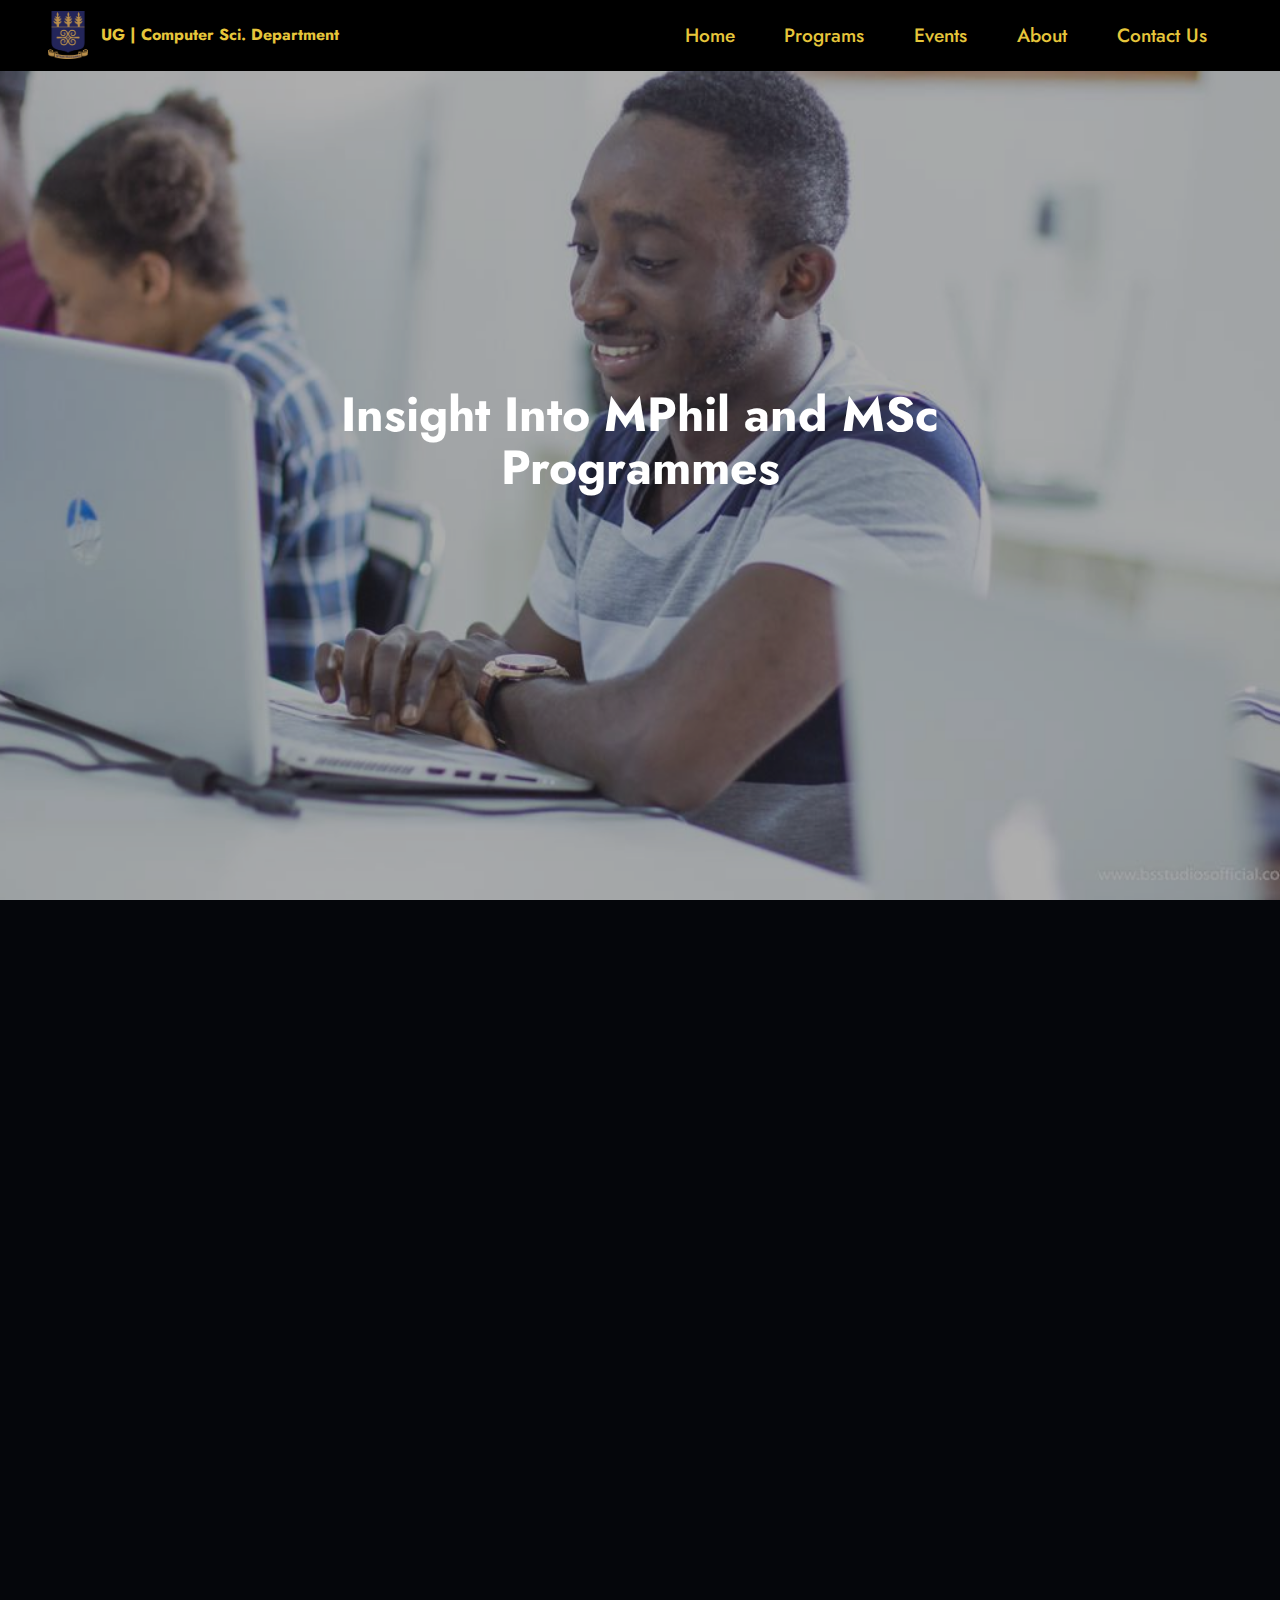
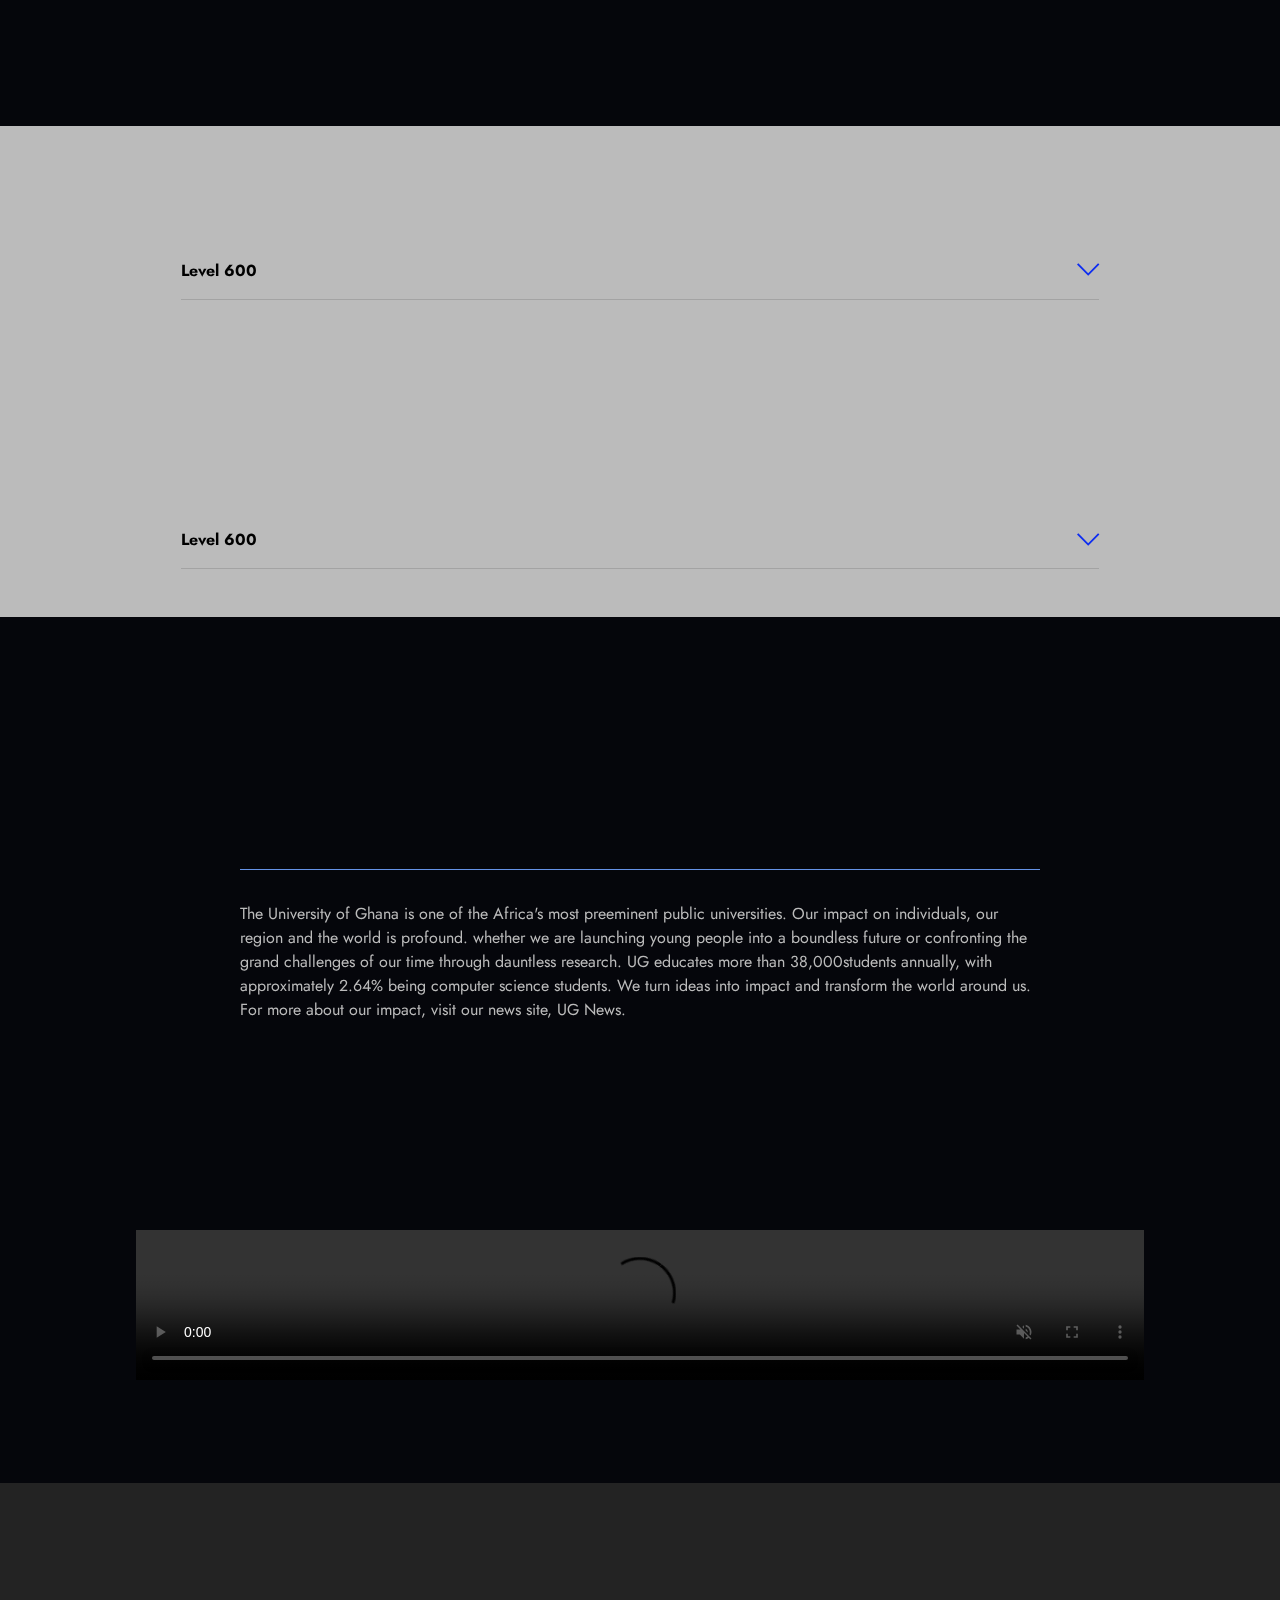
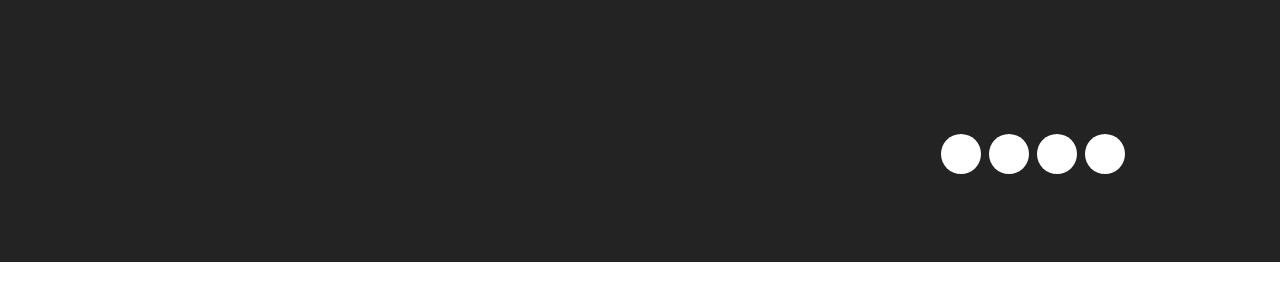
<file: page5.html>
<!DOCTYPE html>
<html  >
<head>
  <!-- Site made with Mobirise Website Builder v5.8.14, https://mobirise.com -->
  <meta charset="UTF-8">
  <meta http-equiv="X-UA-Compatible" content="IE=edge">
  <meta name="generator" content="Mobirise v5.8.14, mobirise.com">
  <meta name="viewport" content="width=device-width, initial-scale=1, minimum-scale=1">
  <link rel="shortcut icon" href="assets/images/uog-coa-2017.svg-96x115.png" type="image/x-icon">
  <meta name="description" content="">
  
  
  <title>Mphil & MsD</title>
  <link rel="stylesheet" href="assets/web/assets/mobirise-icons2/mobirise2.css">
  <link rel="stylesheet" href="assets/web/assets/mobirise-icons/mobirise-icons.css">
  <link rel="stylesheet" href="assets/bootstrap/css/bootstrap.min.css">
  <link rel="stylesheet" href="assets/bootstrap/css/bootstrap-grid.min.css">
  <link rel="stylesheet" href="assets/bootstrap/css/bootstrap-reboot.min.css">
  <link rel="stylesheet" href="assets/parallax/jarallax.css">
  <link rel="stylesheet" href="assets/animatecss/animate.css">
  <link rel="stylesheet" href="assets/dropdown/css/style.css">
  <link rel="stylesheet" href="assets/socicon/css/styles.css">
  <link rel="stylesheet" href="assets/theme/css/style.css">
  <link rel="preload" href="https://fonts.googleapis.com/css?family=Jost:100,200,300,400,500,600,700,800,900,100i,200i,300i,400i,500i,600i,700i,800i,900i&display=swap" as="style" onload="this.onload=null;this.rel='stylesheet'">
  <noscript><link rel="stylesheet" href="https://fonts.googleapis.com/css?family=Jost:100,200,300,400,500,600,700,800,900,100i,200i,300i,400i,500i,600i,700i,800i,900i&display=swap"></noscript>
  <link rel="preload" as="style" href="assets/mobirise/css/mbr-additional.css"><link rel="stylesheet" href="assets/mobirise/css/mbr-additional.css" type="text/css">

  
  
  
</head>
<body>
  
  <section data-bs-version="5.1" class="menu menu2 cid-tVH8pC394d" once="menu" id="menu2-3i">
    
    <nav class="navbar navbar-dropdown navbar-fixed-top navbar-expand-lg">
        <div class="container-fluid">
            <div class="navbar-brand">
                <span class="navbar-logo">
                    <a href="https://mobiri.se">
                        <img src="assets/images/uog-coa-2017.svg-96x115.png" alt="Mobirise Website Builder" style="height: 3rem;">
                    </a>
                </span>
                <span class="navbar-caption-wrap"><a class="navbar-caption text-warning text-primary display-7" href="index.html#top">UG | Computer Sci. Department</a></span>
            </div>
            <button class="navbar-toggler" type="button" data-toggle="collapse" data-bs-toggle="collapse" data-target="#navbarSupportedContent" data-bs-target="#navbarSupportedContent" aria-controls="navbarNavAltMarkup" aria-expanded="false" aria-label="Toggle navigation">
                <div class="hamburger">
                    <span></span>
                    <span></span>
                    <span></span>
                    <span></span>
                </div>
            </button>
            <div class="collapse navbar-collapse" id="navbarSupportedContent">
                <ul class="navbar-nav nav-dropdown nav-right" data-app-modern-menu="true"><li class="nav-item"><a class="nav-link link text-warning text-primary display-4" href="index.html#header17-11">Home</a></li>
                    <li class="nav-item"><a class="nav-link link text-warning text-primary display-4" href="index.html#features1-1i">Programs</a></li>
                    <li class="nav-item"><a class="nav-link link text-warning text-primary display-4" href="page8.html#header3-2r">Events</a>
                    </li><li class="nav-item"><a class="nav-link link text-warning text-primary display-4" href="Page3.html#slider2-15">About</a></li><li class="nav-item"><a class="nav-link link text-warning text-primary display-4" href="page10.html#header1-3e">Contact Us</a></li></ul>
                
                
            </div>
        </div>
    </nav>
</section>

<section data-bs-version="5.1" class="header1 cid-tUXEbuWON3 mbr-fullscreen mbr-parallax-background" id="header1-1l">

    

    
    <div class="mbr-overlay" style="opacity: 0.4; background-color: rgb(53, 53, 53);"></div>

    <div class="container">
        <div class="row justify-content-center">
            <div class="col-12 col-lg-7">
                <h1 class="mbr-section-title mbr-fonts-style mb-3 display-2"><strong>Insight Into MPhil and MSc Programmes</strong></h1>
                
                
                
            </div>
        </div>
    </div>
</section>

<section data-bs-version="5.1" class="content7 cid-tUXEbwg8Wc" id="content7-1m">
    
    <div class="container">
        <div class="row justify-content-center">
            <div class="col-12 col-md-9">
                <blockquote>
                <h5 class="mbr-section-title mbr-fonts-style mb-2 display-5"><strong>MPhil / MSc Programmes</strong></h5>
                <p class="mbr-text mbr-fonts-style display-4">The Department of Computer Science – University of Ghana currently runs Masters of Science (MSc.) in Computer Science and Master of Philosophy (MPhil.) in Computer Science.
<br>
<br>The MSc. is a 1-year (weekend/evening) programme with a capstone project while the MPhil is a 2-year (full-time) programme. The first year of the MPhil is taught course and second year is research and dissertation. Both programmes are accelerated master’s programme specially designed to train current and future computer scientist who are available for full-time or part-time study.
<br>
<br>Students enrolled in these programmes are equipped with broader knowledge in theoretical computer science and advance technical skills to approach science in technology as a disruptive force to manage complex problems of the global society. At the end of these programmes, students will gain hands-on experience in solving complex, and unstructured scientific problems while learning subjects like Advance Databases, Advance Data Structures and Algorithms and Networks</p></blockquote>
            </div>
        </div>
    </div>
</section>

<section data-bs-version="5.1" class="content17 cid-tUXEbxuOnT" id="content17-1n">

    

    
    
    
    <div class="container">
        
            <div class="row justify-content-center">
                <div class="col-12 col-md-10">
                    <div class="section-head align-center mb-4">
                        <h3 class="mbr-section-title mb-0 mbr-fonts-style display-2"><strong>MPhil. Computer Science</strong></h3>
                        
                    </div>
                    
                    <div id="bootstrap-toggle" class="toggle-panel accordionStyles tab-content">
                        <div class="card mb-3">
                            <div class="card-header" role="tab" id="headingOne">
                                <a role="button" class="collapsed panel-title text-black" data-toggle="collapse" data-bs-toggle="collapse" data-core="" href="#collapse1_43" aria-expanded="false" aria-controls="collapse1">
                                    <h6 class="panel-title-edit mbr-fonts-style mb-0 display-7"><strong>Level 600</strong></h6>
                                    <span class="sign mbr-iconfont mbri-arrow-down"></span>
                                </a>
                            </div>
                            <div id="collapse1_43" class="panel-collapse noScroll collapse" role="tabpanel" aria-labelledby="headingOne">
                                <div class="panel-body">
                                    <p class="mbr-fonts-style panel-text display-7"><strong>First Semester
</strong><br>CSCD 601	Research Methods
<br>CSCD 603	Advanced Data Structures and Algorithms
<br>CSCD 609	Principles of Wireless and Mobile Systems
<br><strong>ELECTIVES:
</strong><br>CSCD 607	Advanced Computer Networks
<br>CSCD 611	Advanced Database Systems
<br>CPEN 641	Advanced Operating Systems
<br>CPEN 637	Human Computer Interaction
<br>
<br><strong>Second Semester
</strong><br>CSCD 606	Advanced Software Engineering
<br>CSCD 604	Distributed Systems
<br>CSCD 610	Seminar I
<br>CSCD 612	Intelligent Systems
<br><strong>ELECTIVES:
</strong><br>CSCD 616	Bioinformatics
<br>CSCD 608	Advanced Computer Vision
<br>CSCD 614	Wireless Systems Design
<br>CPEN 656	Networks Security
<br>MATH 652	Computational Mathematics
<br>CSCD 630	MPhil Thesis&nbsp;<br></p>
                                </div>
                            </div>
                        </div>
                        
                        
                        
                        
                        
                    </div>
                </div>
            </div>
        </div>
</section>

<section data-bs-version="5.1" class="content17 cid-tUXEbAFQ3I" id="content17-1o">

    

    
    
    
    <div class="container">
        
            <div class="row justify-content-center">
                <div class="col-12 col-md-10">
                    <div class="section-head align-center mb-4">
                        <h3 class="mbr-section-title mb-0 mbr-fonts-style display-2"><strong>MSc. Computer Science</strong></h3>
                        
                    </div>
                    
                    <div id="bootstrap-toggle" class="toggle-panel accordionStyles tab-content">
                        <div class="card mb-3">
                            <div class="card-header" role="tab" id="headingOne">
                                <a role="button" class="collapsed panel-title text-black" data-toggle="collapse" data-bs-toggle="collapse" data-core="" href="#collapse1_44" aria-expanded="false" aria-controls="collapse1">
                                    <h6 class="panel-title-edit mbr-fonts-style mb-0 display-7"><strong>Level 600</strong></h6>
                                    <span class="sign mbr-iconfont mbri-arrow-down"></span>
                                </a>
                            </div>
                            <div id="collapse1_44" class="panel-collapse noScroll collapse" role="tabpanel" aria-labelledby="headingOne">
                                <div class="panel-body">
                                    <p class="mbr-fonts-style panel-text display-7"><strong>First Semester
</strong><br>CSCD 601	Research Methods
<br>CSCD 603	Advanced Data Structures and Algorithms
<br>CSCD 609	Principles of Wireless and Mobile Systems
<br><strong>ELECTIVES:
</strong><br>CSCD 607	Advanced Computer Networks
<br>CSCD 611	Advanced Database Systems
<br>CPEN 641	Advanced Operating Systems
<br>CPEN 637	Human Computer Interaction
<br>
<br><strong>Second Semester
</strong><br>CSCD 602	Advanced Software Engineering
<br>CSCD 604	Distributed Systems
<br>CSCD 610	Seminar I
<br>CSCD 612	Intelligent Systems
<br><strong>ELECTIVES:
</strong><br>CSCD 606	Bioinformatics
<br>CSCD 608	Advanced Computer Vision
<br>CSCD 614	Wireless Systems Design
<br>CPEN 656	Networks Security
<br>MATH 652	Computational Mathematics
<br>CSCD 600	MSc Dissertation</p>
                                </div>
                            </div>
                        </div>
                        
                        
                        
                        
                        
                    </div>
                </div>
            </div>
        </div>
</section>

<section data-bs-version="5.1" class="tabs content18 cid-tUXEbCtwKv" id="tabs1-1p">

    

    
    
    <div class="container-fluid">
        <div class="row justify-content-center">
            <div class="col-12 col-md-8">
                <h3 class="mbr-section-title mb-0 mbr-fonts-style display-2">
                    <strong>
</strong><div><br></div><div><strong>Get To Know US</strong></div></h3>
                <h4 class="mbr-section-subtitle mb-0 mt-2 mbr-fonts-style display-7">Things get interesting because you are eager to know more , or you become eager to know more because it is interesting?</h4>
            </div>
        </div>
        <div class="row justify-content-center mt-4">
            <div class="col-12 col-md-8">
                <ul class="nav nav-tabs mb-4" role="tablist">
                    <li class="nav-item first mbr-fonts-style"><a class="nav-link mbr-fonts-style show active display-7" role="tab" data-toggle="tab" data-bs-toggle="tab" href="#null_tab0" aria-selected="true"><strong>Organisation</strong></a></li>
                    <li class="nav-item"><a class="nav-link mbr-fonts-style active display-7" role="tab" data-toggle="tab" data-bs-toggle="tab" href="#null_tab1" aria-selected="true"><strong>UG-CSCD People</strong></a></li>
                    <li class="nav-item"><a class="nav-link mbr-fonts-style active display-7" role="tab" data-toggle="tab" data-bs-toggle="tab" href="#null_tab2" aria-selected="true">
                            <strong>Distance Learning</strong></a></li>
                    <li class="nav-item"><a class="nav-link mbr-fonts-style active display-7" role="tab" data-toggle="tab" data-bs-toggle="tab" href="#null_tab3" aria-selected="true"><strong>Building Our Future</strong></a></li>
                    
                    
                </ul>
                <div class="tab-content">
                    <div id="tab1" class="tab-pane in active" role="tabpanel">
                        <div class="row">
                            <div class="col-md-12">
                                <p class="mbr-text mbr-fonts-style display-7">
                                    The University of Ghana is one of the Africa's most preeminent public universities. Our impact on individuals, our region and the world is profound. whether we are launching young people into a boundless future or confronting the grand challenges of our time through dauntless research. UG educates more than 38,000students annually, with approximately 2.64% being computer science students. We turn ideas into impact and transform the world around us. For more about our impact, visit our news site, UG News.
                                </p>
                            </div>
                        </div>
                    </div>
                    <div id="tab2" class="tab-pane" role="tabpanel">
                        <div class="row">
                            <div class="col-md-12">
                                <p class="mbr-text mbr-fonts-style display-7">
                                    Mobile web traffic overtook desktop one in 2016 and will only grow, and that's why
                                    it's important to create websites that look good on all devices. No special actions
                                    required, all sites you make with the Builder are mobile-friendly. You don't have to
                                    create a special mobile version of your website, it will adapt automagically. </p>
                            </div>
                        </div>
                    </div>
                    <div id="tab3" class="tab-pane" role="tabpanel">
                        <div class="row">
                            <div class="col-md-12">
                                <p class="mbr-text mbr-fonts-style display-7">
                                    Mobirise is an easy and simple free website builder - just drop site elements to
                                    your page, add content and style it to look the way you like.
                                </p>
                            </div>
                        </div>
                    </div>
                    <div id="tab4" class="tab-pane" role="tabpanel">
                        <div class="row">
                            <div class="col-md-12">
                                <p class="mbr-text mbr-fonts-style display-7">
                                    Free Website Builder offers a huge collection of 2500+ website blocks, templates and
                                    themes with thousands flexible options. Combine blocks from different themes to
                                    create a unique mix.</p>
                            </div>
                        </div>
                    </div>
                    
                    
                </div>
            </div>
        </div>
    </div>
</section>

<section data-bs-version="5.1" class="video2 cid-tVHTvUD2ku" id="video2-3l">
    
    
    
    <div class="container-fluid">
        
        <div class="row justify-content-center mt-4">
            <div class="col-12 col-md-10 video-block">
                <div class="video-wrapper"><video style="width:100%" controls autoplay muted loop playsinline><source src="https://media.istockphoto.com/id/1443642665/nl/video/graduation.mp4?s=mp4-640x640-is&amp;k=20&amp;c=aK2Pi1r0jx-RMNGFadwd0YmLwkbrXBmxLHjiqJgteO4=&amp;loop=1&amp;autoplay=1"/></video></div>
                
            </div>
        </div>
    </div>
</section>

<section data-bs-version="5.1" class="footer1 cid-tUXEbGqvpR" once="footers" id="footer1-1r">

    

    
    
    <div class="container">
        <div class="row mbr-white">
            <div class="col-12 col-md-6 col-lg-3">
                <h5 class="mbr-section-subtitle mbr-fonts-style mb-2 display-7"><strong>Academics</strong></h5>
                <ul class="list mbr-fonts-style display-4">
                    <li class="mbr-text item-wrap"><span style="font-size: 1.2rem;">Academic Calendar</span><br></li><li class="mbr-text item-wrap">Level 200 &amp; 300 Timetable
</li><li class="mbr-text item-wrap">Placements For Level 200 Students
</li><li class="mbr-text item-wrap">Student Complaint Form</li>
                </ul>
            </div>
            <div class="col-12 col-md-6 col-lg-3">
                <h5 class="mbr-section-subtitle mbr-fonts-style mb-2 display-7"><strong>Admission</strong></h5>
                <ul class="list mbr-fonts-style display-4">

                    <li class="mbr-text item-wrap"><a href="page4.html#header1-19" class="text-white text-primary">Undergraduate</a>
</li><li class="mbr-text item-wrap"><a href="page5.html#header1-1l" class="text-white">Graduate</a>
</li><li class="mbr-text item-wrap"><a href="page7.html#header11-2a" class="text-white">International Students</a>
</li><li class="mbr-text item-wrap"><a href="https://admission.ug.edu.gh/applying/undergraduate/overview" class="text-white">Entry Requirements</a>
</li><li class="mbr-text item-wrap">Contact Us</li>
                </ul>
            </div>
            <div class="col-12 col-md-6 col-lg-3">
                <h5 class="mbr-section-subtitle mbr-fonts-style mb-2 display-7"><strong>Research</strong></h5>
                <ul class="list mbr-fonts-style display-4">
                    <li class="mbr-text item-wrap">Research at DCS
</li><li class="mbr-text item-wrap">Research Impact
</li><li class="mbr-text item-wrap">Libraries</li>
                </ul>
            </div>
            <div class="col-12 col-md-6 col-lg-3">
                <h5 class="mbr-section-subtitle mbr-fonts-style mb-2 display-7">
                    <strong>About The Department</strong></h5>
                <p class="mbr-text mbr-fonts-style mb-4 display-4">Introducing DCS
<br>Head of Department's office
<br>Faculty
<br><a href="page8.html#top" class="text-white">Events</a><a href="page8.html#top" class="text-white"><br></a></p>
                <h5 class="mbr-section-subtitle mbr-fonts-style mb-3 display-7">
                    <strong>Social</strong>
                </h5>
                <div class="social-row display-7">
                    <div class="soc-item">
                        <a href="https://twitter.com/mobirise" target="_blank">
                            <span class="mbr-iconfont socicon-facebook socicon" style="color: rgb(68, 121, 217); fill: rgb(68, 121, 217);"></span>
                        </a>
                    </div>
                    <div class="soc-item">
                        <a href="https://twitter.com/mobirise" target="_blank">
                            <span class="mbr-iconfont socicon-twitter socicon" style="color: rgb(110, 199, 242); fill: rgb(110, 199, 242);"></span>
                        </a>
                    </div>
                    <div class="soc-item">
                        <a href="https://twitter.com/mobirise" target="_blank">
                            <span class="mbr-iconfont socicon-instagram socicon" style="color: rgb(255, 102, 102); fill: rgb(255, 102, 102);"></span>
                        </a>
                    </div>
                    <div class="soc-item">
                        <a href="https://twitter.com/mobirise" target="_blank">
                            <span class="mbr-iconfont socicon-youtube socicon" style="color: rgb(212, 50, 50); fill: rgb(212, 50, 50);"></span>
                        </a>
                    </div>
                </div>
            </div>
            <div class="col-12 mt-4">
                <p class="mbr-text mb-0 mbr-fonts-style copyright align-center display-7">
                    Copyright © 2024 All Rights Reserved. Designed by: S.G.F</p>
            </div>
        </div>
    </div>
</section><section class="display-7" style="padding: 0;align-items: center;justify-content: center;flex-wrap: wrap;    align-content: center;display: flex;position: relative;height: 0.1px;"><a href="https://mobiri.se/3109127" style="flex: 1 1;height: 4rem;position: absolute;width: 100%;z-index: 1;"><img alt="" style="height: 4rem;" src="[data-uri]"></a><p style="margin: 0;text-align: center;" class="display-7">&#8204;</p><a style="z-index:1" href="https://mobirise.com/offline-website-builder.html"></a></section><script src="assets/bootstrap/js/bootstrap.bundle.min.js"></script>  <script src="assets/parallax/jarallax.js"></script>  <script src="assets/smoothscroll/smooth-scroll.js"></script>  <script src="assets/ytplayer/index.js"></script>  <script src="assets/dropdown/js/navbar-dropdown.js"></script>  <script src="assets/playervimeo/vimeo_player.js"></script>  <script src="assets/vimeoplayer/player.js"></script>  <script src="assets/countdown/countdown.js"></script>  <script src="assets/theme/js/script.js"></script>  <script src="assets/formoid/formoid.min.js"></script>  
  
  
 <div id="scrollToTop" class="scrollToTop mbr-arrow-up"><a style="text-align: center;"><i class="mbr-arrow-up-icon mbr-arrow-up-icon-cm cm-icon cm-icon-smallarrow-up"></i></a></div>
    <input name="animation" type="hidden">
  </body>
</html>
</file>
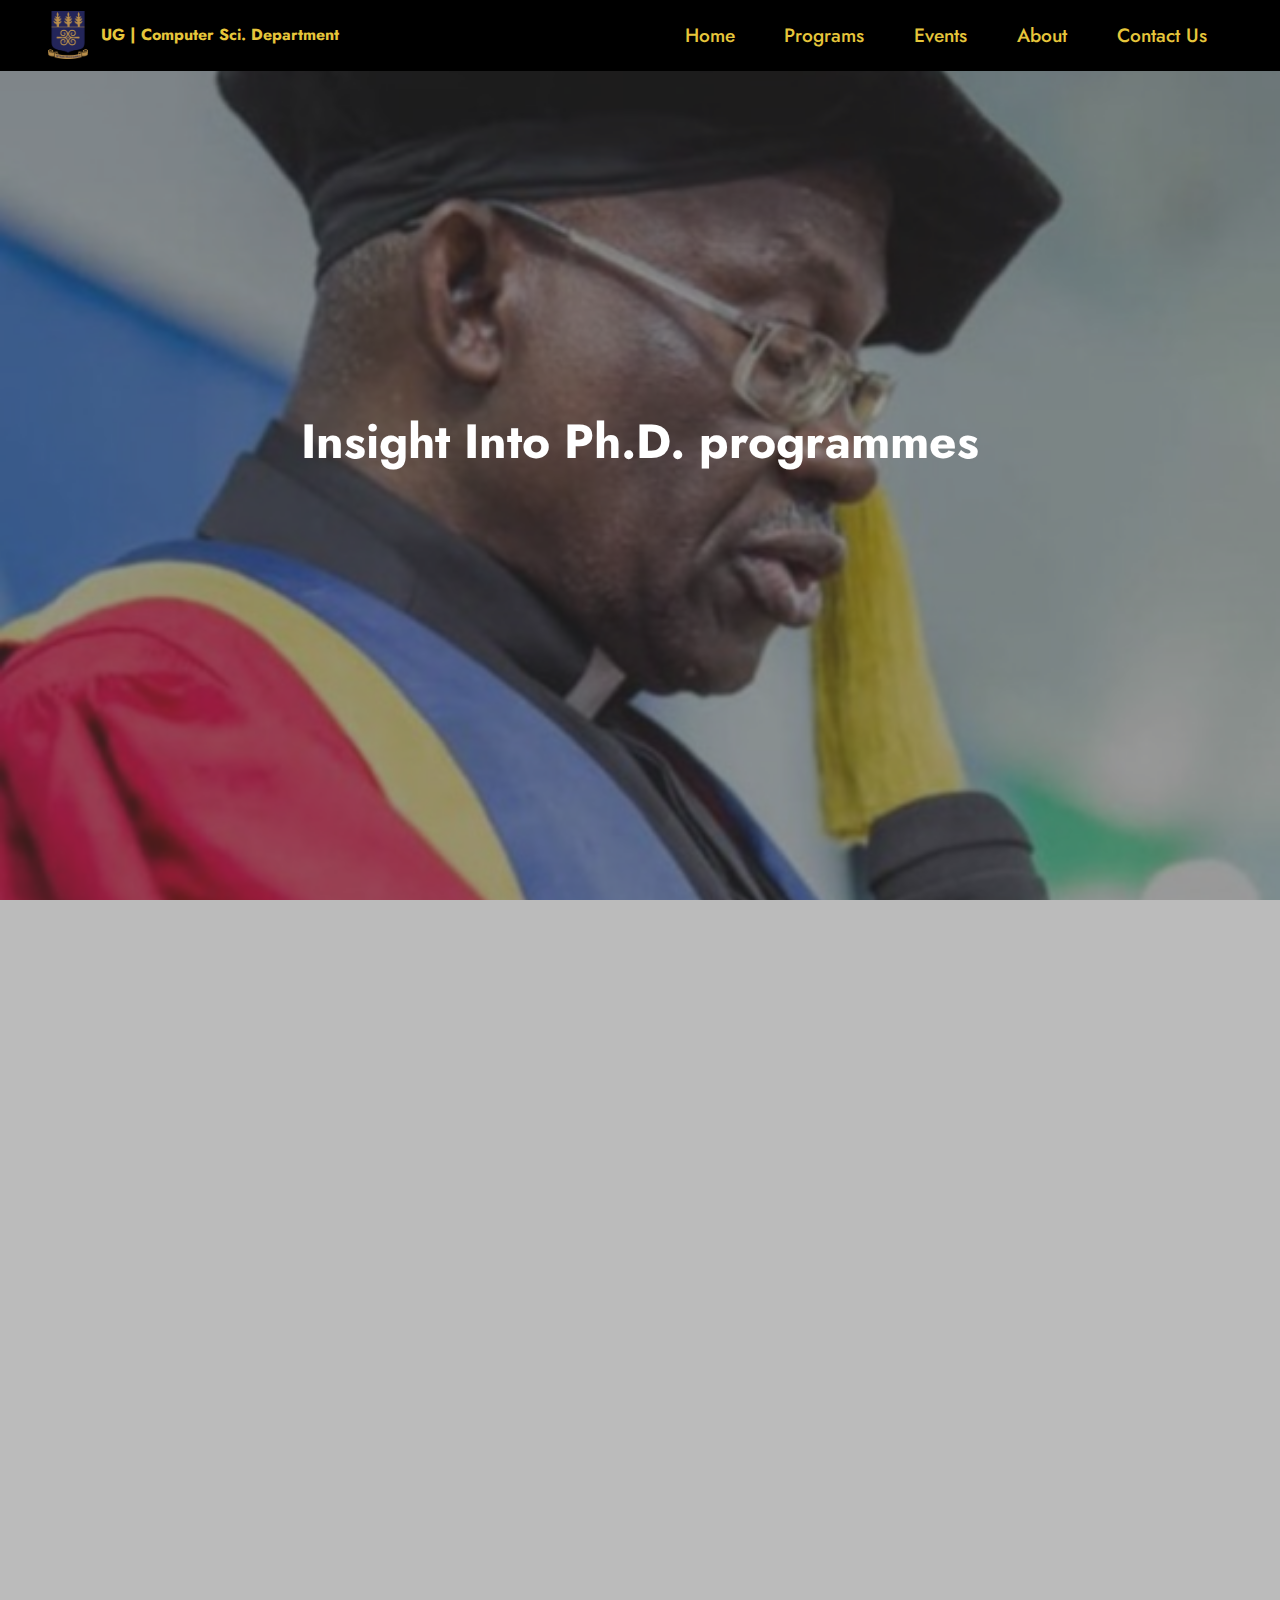
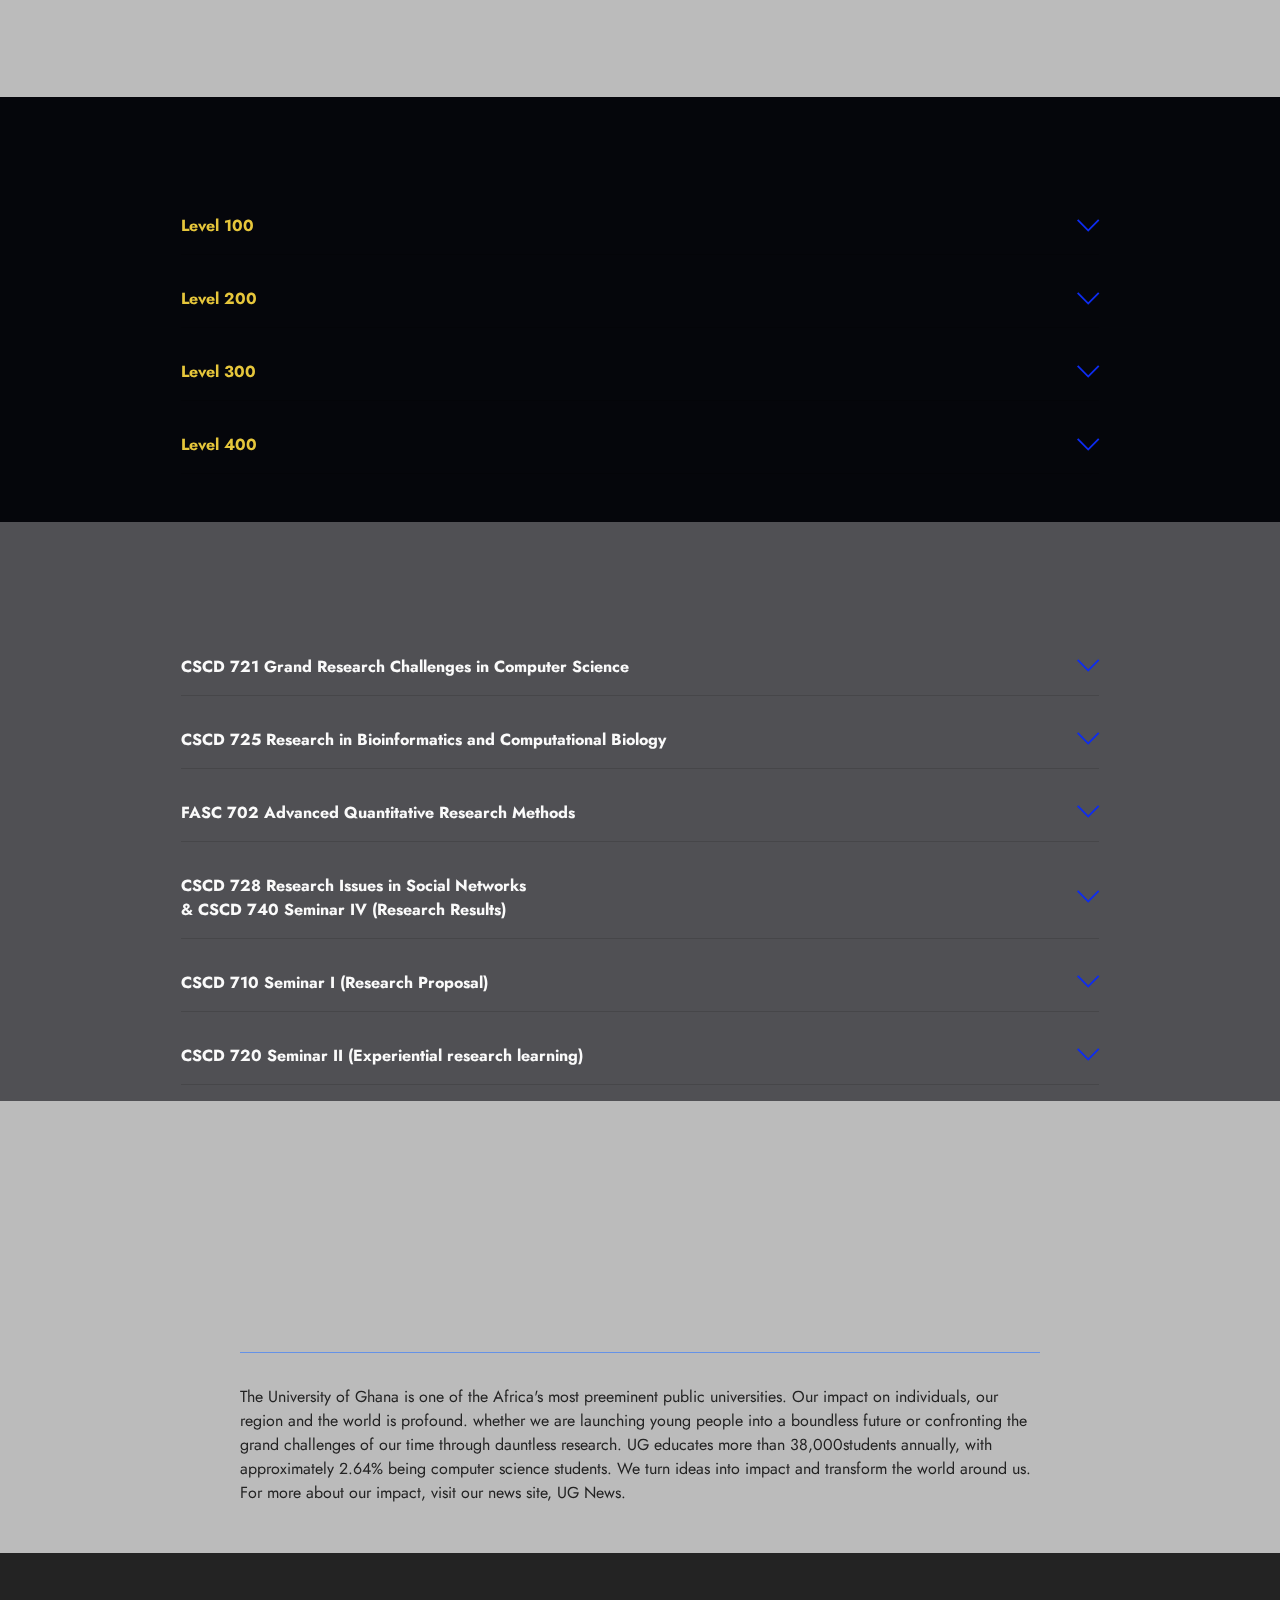
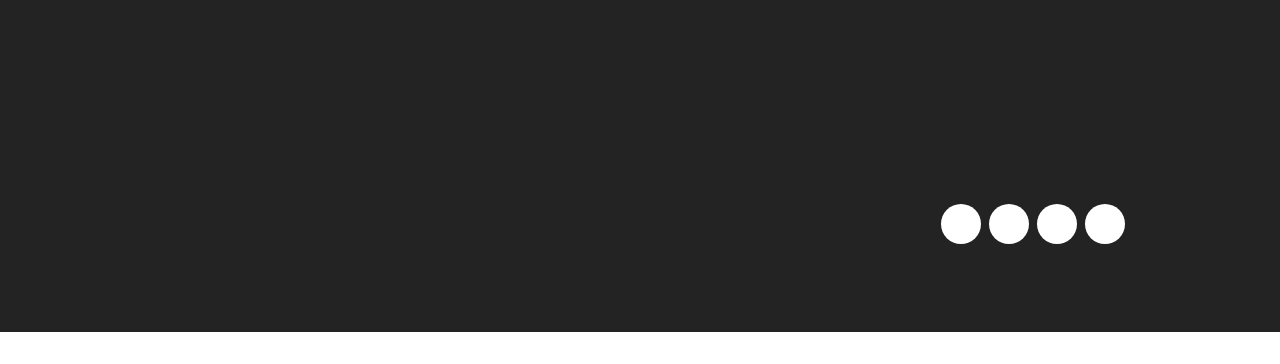
<file: page6.html>
<!DOCTYPE html>
<html  >
<head>
  <!-- Site made with Mobirise Website Builder v5.8.14, https://mobirise.com -->
  <meta charset="UTF-8">
  <meta http-equiv="X-UA-Compatible" content="IE=edge">
  <meta name="generator" content="Mobirise v5.8.14, mobirise.com">
  <meta name="viewport" content="width=device-width, initial-scale=1, minimum-scale=1">
  <link rel="shortcut icon" href="assets/images/uog-coa-2017.svg-96x115.png" type="image/x-icon">
  <meta name="description" content="">
  
  
  <title>Ph.D.</title>
  <link rel="stylesheet" href="assets/web/assets/mobirise-icons2/mobirise2.css">
  <link rel="stylesheet" href="assets/web/assets/mobirise-icons/mobirise-icons.css">
  <link rel="stylesheet" href="assets/bootstrap/css/bootstrap.min.css">
  <link rel="stylesheet" href="assets/bootstrap/css/bootstrap-grid.min.css">
  <link rel="stylesheet" href="assets/bootstrap/css/bootstrap-reboot.min.css">
  <link rel="stylesheet" href="assets/parallax/jarallax.css">
  <link rel="stylesheet" href="assets/animatecss/animate.css">
  <link rel="stylesheet" href="assets/dropdown/css/style.css">
  <link rel="stylesheet" href="assets/socicon/css/styles.css">
  <link rel="stylesheet" href="assets/theme/css/style.css">
  <link rel="preload" href="https://fonts.googleapis.com/css?family=Jost:100,200,300,400,500,600,700,800,900,100i,200i,300i,400i,500i,600i,700i,800i,900i&display=swap" as="style" onload="this.onload=null;this.rel='stylesheet'">
  <noscript><link rel="stylesheet" href="https://fonts.googleapis.com/css?family=Jost:100,200,300,400,500,600,700,800,900,100i,200i,300i,400i,500i,600i,700i,800i,900i&display=swap"></noscript>
  <link rel="preload" as="style" href="assets/mobirise/css/mbr-additional.css"><link rel="stylesheet" href="assets/mobirise/css/mbr-additional.css" type="text/css">

  
  
  
</head>
<body>
  
  <section data-bs-version="5.1" class="menu menu2 cid-tVH8pC394d" once="menu" id="menu2-3i">
    
    <nav class="navbar navbar-dropdown navbar-fixed-top navbar-expand-lg">
        <div class="container-fluid">
            <div class="navbar-brand">
                <span class="navbar-logo">
                    <a href="https://mobiri.se">
                        <img src="assets/images/uog-coa-2017.svg-96x115.png" alt="Mobirise Website Builder" style="height: 3rem;">
                    </a>
                </span>
                <span class="navbar-caption-wrap"><a class="navbar-caption text-warning text-primary display-7" href="index.html#top">UG | Computer Sci. Department</a></span>
            </div>
            <button class="navbar-toggler" type="button" data-toggle="collapse" data-bs-toggle="collapse" data-target="#navbarSupportedContent" data-bs-target="#navbarSupportedContent" aria-controls="navbarNavAltMarkup" aria-expanded="false" aria-label="Toggle navigation">
                <div class="hamburger">
                    <span></span>
                    <span></span>
                    <span></span>
                    <span></span>
                </div>
            </button>
            <div class="collapse navbar-collapse" id="navbarSupportedContent">
                <ul class="navbar-nav nav-dropdown nav-right" data-app-modern-menu="true"><li class="nav-item"><a class="nav-link link text-warning text-primary display-4" href="index.html#header17-11">Home</a></li>
                    <li class="nav-item"><a class="nav-link link text-warning text-primary display-4" href="index.html#features1-1i">Programs</a></li>
                    <li class="nav-item"><a class="nav-link link text-warning text-primary display-4" href="page8.html#header3-2r">Events</a>
                    </li><li class="nav-item"><a class="nav-link link text-warning text-primary display-4" href="Page3.html#slider2-15">About</a></li><li class="nav-item"><a class="nav-link link text-warning text-primary display-4" href="page10.html#header1-3e">Contact Us</a></li></ul>
                
                
            </div>
        </div>
    </nav>
</section>

<section data-bs-version="5.1" class="header1 cid-tV2TerN3UV mbr-fullscreen mbr-parallax-background" id="header1-1t">

    

    
    <div class="mbr-overlay" style="opacity: 0.5; background-color: rgb(53, 53, 53);"></div>

    <div class="container-fluid">
        <div class="row justify-content-center">
            <div class="col-12 col-lg-7">
                <h1 class="mbr-section-title mbr-fonts-style mb-3 display-2"><strong>Insight Into Ph.D. programmes</strong></h1>
                
                
                
            </div>
        </div>
    </div>
</section>

<section data-bs-version="5.1" class="content7 cid-tV2TessSnl" id="content7-1u">
    
    <div class="container">
        <div class="row justify-content-center">
            <div class="col-12 col-md-9">
                <blockquote>
                <h5 class="mbr-section-title mbr-fonts-style mb-2 display-5"><strong>Ph.D. programmes</strong></h5>
                <p class="mbr-text mbr-fonts-style display-4">Our doctoral programme is a full-time research programme with expected duration of 4-years. For the successful completion of this programme, a high level of commitment is required.
<br>
<br>Students are therefore expected to reside close to the University and be a full-time participant in the program. With guidance from postgraduate committee, Ph.D. students will create a personalized program of study that includes a major area of specialization and at least two minor areas of specialization.
<br>
<br>In addition to coursework, the department holds regular seminars where students and faculty review and critique research in the field. To foster prudent critique, students are expected to join at most one research lab and participate in research activities carried out by the group. The research areas of the department are Intelligent Space and Machine Learning, Data Science/Big Data Analytics, Networking and Communications Engineering, and Cyber Security</p></blockquote>
            </div>
        </div>
    </div>
</section>

<section data-bs-version="5.1" class="content17 cid-tV2TetYTFh" id="content17-1w">

    

    
    
    
    <div class="container">
        
            <div class="row justify-content-center">
                <div class="col-12 col-md-10">
                    <div class="section-head align-center mb-4">
                        <h3 class="mbr-section-title mb-0 mbr-fonts-style display-2"><strong>COURSE STRUCTURE</strong></h3>
                        
                    </div>
                    
                    <div id="bootstrap-toggle" class="toggle-panel accordionStyles tab-content">
                        <div class="card mb-3">
                            <div class="card-header" role="tab" id="headingOne">
                                <a role="button" class="collapsed panel-title text-black" data-toggle="collapse" data-bs-toggle="collapse" data-core="" href="#collapse1_51" aria-expanded="false" aria-controls="collapse1">
                                    <h6 class="panel-title-edit mbr-fonts-style mb-0 display-7"><strong>Level 100</strong></h6>
                                    <span class="sign mbr-iconfont mbri-arrow-down"></span>
                                </a>
                            </div>
                            <div id="collapse1_51" class="panel-collapse noScroll collapse" role="tabpanel" aria-labelledby="headingOne">
                                <div class="panel-body">
                                    <p class="mbr-fonts-style panel-text display-7"><strong>FIRST SEMESTER
</strong><br>FASC 701	Science and Society (Faculty Wide)
<br>FASC 700	Special Topics in Science
<br><strong>ELECTIVES:
</strong><br>CSCD 721	Grand Research Challenges in Computer Science
<br>CSCD 723	Emerging Database Models
<br>CSCD 725	Research in Bioinformatics and Computational Biology
<br>CSCD 727	Ubiquitous Computing
<br>
<br><strong>SECOND SEMESTER
</strong><br>CSCD 722	New Developments in Cyber Security and Networks
<br>FASC 702	Advanced Quantitative Research Methods
<br><strong>ELECTIVES:
</strong><br>CSCD 724	New Developments in Computer Architecture
<br>CSCD 726	Next Generation Wireless Systems and Networks
<br>CSCD 716	New Directions in Artificial Intelligence
<br>CSCD 728	Research Issues in Social Networks
<br>CSCD 732	Advances in High Performance Computing
<br>FASC 710	Teaching Science at the Tertiary Level</p>
                                </div>
                            </div>
                        </div>
                        <div class="card mb-3">
                            <div class="card-header" role="tab" id="headingTwo">
                                <a role="button" class="collapsed panel-title text-black" data-toggle="collapse" data-bs-toggle="collapse" data-core="" href="#collapse2_51" aria-expanded="false" aria-controls="collapse2">
                                    <h6 class="panel-title-edit mbr-fonts-style mb-0 display-7"><strong>Level 200</strong></h6>
                                    <span class="sign mbr-iconfont mbri-arrow-down"></span>
                                </a>

                            </div>
                            <div id="collapse2_51" class="panel-collapse noScroll collapse" role="tabpanel" aria-labelledby="headingTwo">
                                <div class="panel-body">
                                    <p class="mbr-fonts-style panel-text display-7"><strong>FIRST SEMESTER
</strong><br>CSCD 710	Seminar I (Research Proposal)
<br>
<br><strong>SECOND SEMESTER
</strong><br>CSCD 720	Seminar II (Experiential research learning)&nbsp;<br></p>
                                </div>
                            </div>
                        </div>
                        <div class="card mb-3">
                            <div class="card-header" role="tab" id="headingThree">
                                <a role="button" class="collapsed panel-title text-black" data-toggle="collapse" data-bs-toggle="collapse" data-core="" href="#collapse3_51" aria-expanded="false" aria-controls="collapse3">
                                    <h6 class="panel-title-edit mbr-fonts-style mb-0 display-7"><strong>Level 300</strong></h6>
                                    <span class="sign mbr-iconfont mbri-arrow-down"></span>
                                </a>
                            </div>
                            <div id="collapse3_51" class="panel-collapse noScroll collapse" role="tabpanel" aria-labelledby="headingThree">
                                <div class="panel-body">
                                    <p class="mbr-fonts-style panel-text display-7"><strong>FIRST SEMESTER
</strong><br>CSCD 730	Seminar III (Research progress)&nbsp;<br></p>
                                </div>
                            </div>
                        </div>
                        <div class="card mb-3">
                            <div class="card-header" role="tab" id="headingThree">
                                <a role="button" class="collapsed panel-title text-black" data-toggle="collapse" data-bs-toggle="collapse" data-core="" href="#collapse4_51" aria-expanded="false" aria-controls="collapse4">
                                    <h6 class="panel-title-edit mbr-fonts-style mb-0 display-7"><strong>Level 400</strong></h6>
                                    <span class="sign mbr-iconfont mbri-arrow-down"></span>
                                </a>
                            </div>
                            <div id="collapse4_51" class="panel-collapse noScroll collapse" role="tabpanel" aria-labelledby="headingThree">
                                <div class="panel-body">
                                    <p class="mbr-fonts-style panel-text display-7"><strong>SECOND SEMESTER
</strong><br>CSCD 740	Seminar IV (Research Results)
<br>CSCD 700	PhD Thesis</p>
                                </div>
                            </div>
                        </div>
                        
                        
                    </div>
                </div>
            </div>
        </div>
</section>

<section data-bs-version="5.1" class="content16 cid-tV2YkLqmU0 mbr-parallax-background" id="content16-24">

    

    
    <div class="mbr-overlay" style="opacity: 0.7; background-color: rgb(5, 6, 11);">
    </div>
    <div class="container">
        <div class="row justify-content-center">
            <div class="col-12 col-md-10">
                <div class="mbr-section-head align-center mb-4">
                    <h3 class="mbr-section-title mb-0 mbr-fonts-style display-2"><strong>Course Description</strong></h3>
                    
                </div>
                <div id="bootstrap-accordion_52" class="panel-group accordionStyles accordion" role="tablist" aria-multiselectable="true">
                    <div class="card mb-3">
                        <div class="card-header" role="tab" id="headingOne">
                            <a role="button" class="panel-title collapsed" data-toggle="collapse" data-bs-toggle="collapse" data-core="" href="#collapse1_52" aria-expanded="false" aria-controls="collapse1">
                                <h6 class="panel-title-edit mbr-fonts-style mb-0 display-7"><strong>CSCD 721	Grand Research Challenges in Computer Science</strong></h6>
                                <span class="sign mbr-iconfont mbri-arrow-down"></span>
                            </a>
                        </div>
                        <div id="collapse1_52" class="panel-collapse noScroll collapse" role="tabpanel" aria-labelledby="headingOne" data-parent="#accordion" data-bs-parent="#bootstrap-accordion_52">
                            <div class="panel-body">
                                <p class="mbr-fonts-style panel-text display-4">CSCD 721Grand Research Challenges in Computer Science
<br>Wireless communication has become a ubiquitous part of modern life, from global cellular telephone systems to local and even personal-area networks. This course provides an in-depth introduction to digital mobile wireless networks, illustrating theoretical underpinnings with a wide range of real-world examples. The course will review propagation phenomena, modulation techniques, multiple access schemes, and coding techniques, air interface design, wireless network planning and operations, GSM, TDMA and CDMA technologies</p>
                            </div>
                        </div>
                    </div>
                    <div class="card mb-3">
                        <div class="card-header" role="tab" id="headingOne">
                            <a role="button" class="panel-title collapsed" data-toggle="collapse" data-bs-toggle="collapse" data-core="" href="#collapse2_52" aria-expanded="false" aria-controls="collapse2">
                                <h6 class="panel-title-edit mbr-fonts-style mb-0 display-7"><div><strong>CSCD 725	Research in Bioinformatics and Computational Biology</strong></div></h6>
                                <span class="sign mbr-iconfont mbri-arrow-down"></span>
                            </a>
                        </div>
                        <div id="collapse2_52" class="panel-collapse noScroll collapse" role="tabpanel" aria-labelledby="headingOne" data-parent="#accordion" data-bs-parent="#bootstrap-accordion_52">
                            <div class="panel-body">
                                <p class="mbr-fonts-style panel-text display-4">CSCD 725Research in Bioinformatics and Computational Biology
<br>The aim of this course unit is to survey the research landscape of advanced DBMS systems with a view to understanding how DBMS research is responding to challenges arising from new software architectures, new kinds of data resource and new computational fabrics. Topics include: Architecture, Components: The Classical Case and Variations; The Relational Case: Data Models, Databases, Languages; Query Processing (1): Overview, Equivalence-Based Rewriting; Query Processing (2): Algorithms, Evaluation Strategies, Cost-Based Optimization; Parallel DBMSs [2]; Distributed DBMSs and Dataspaces; Massively-Parallel/Massively-Distributed Data Processing; NoSQL and Cloud Database; Stream Data Management; Sensor Network Data Management</p>
                            </div>
                        </div>
                    </div>
                    <div class="card mb-3">
                        <div class="card-header" role="tab" id="headingOne">
                            <a role="button" class="panel-title collapsed" data-toggle="collapse" data-bs-toggle="collapse" data-core="" href="#collapse3_52" aria-expanded="false" aria-controls="collapse3">
                                <h6 class="panel-title-edit mbr-fonts-style mb-0 display-7"><strong>FASC 702	Advanced Quantitative Research Methods</strong></h6>
                                <span class="sign mbr-iconfont mbri-arrow-down"></span>
                            </a>
                        </div>
                        <div id="collapse3_52" class="panel-collapse noScroll collapse" role="tabpanel" aria-labelledby="headingOne" data-parent="#accordion" data-bs-parent="#bootstrap-accordion_52">
                            <div class="panel-body">
                                <p class="mbr-fonts-style panel-text display-4">FASC 702 Advanced Quantitative Research Methods
<br>The course will serve as a step up for students who need to add up to their knowledge in quantitative methods of research techniques and analyses.Topics to be covered include: Sampling distributions and hypothesis testing.Sample size determination. Categorical data and chi-square, Non parametric tests.Principles of Design of Experiments.Analysis of variance and its assumptions. Experiments with single and multiple factors. Orthogonal and multiple Comparisons. Completely Randomized, Randomized Complete Block, repeated measures, cross over and Latin square designs. Nested designs. Fixed, random and mixed effects models. Factorial designs. Confounding. Fractional factorial designs. Split plot designs. Incomplete block designs. Analysis of covariance. Regression models: basic concepts; Regression Model Diagnostics. Categorical data analysis. Logistic regression, univariate and multivariate. Confounding and collinearity in logistic regression.Model selection in logistic regression</p>
                            </div>
                        </div>
                    </div>
                    <div class="card mb-3">
                        <div class="card-header" role="tab" id="headingOne">
                            <a role="button" class="panel-title collapsed" data-toggle="collapse" data-bs-toggle="collapse" data-core="" href="#collapse4_52" aria-expanded="false" aria-controls="collapse4">
                                <h6 class="panel-title-edit mbr-fonts-style mb-0 display-7"><strong>CSCD 728	Research Issues in Social Networks</strong><br><strong>&amp; CSCD 740	Seminar IV (Research Results)</strong></h6>
                                <span class="sign mbr-iconfont mbri-arrow-down"></span>
                            </a>
                        </div>
                        <div id="collapse4_52" class="panel-collapse noScroll collapse" role="tabpanel" aria-labelledby="headingOne" data-parent="#accordion" data-bs-parent="#bootstrap-accordion_52">
                            <div class="panel-body">
                                <p class="mbr-fonts-style panel-text display-4">
                                    CSCD 728Research Issues in Social Networks<br>CSCD 740Seminar IV (Research Results)
<br>This is the final part of the work, a public presentation of the major findings of the research. The presentation will be subject to scrutiny by an external examiner, an internal examiner, the supervisory team and the general public. The aim is to ensure that the work is of an acceptably high standard deserving of an award of the degree of doctor of philosophy<br></p>
                            </div>
                        </div>
                    </div>
                    <div class="card mb-3">
                        <div class="card-header" role="tab" id="headingOne">
                            <a role="button" class="panel-title collapsed" data-toggle="collapse" data-bs-toggle="collapse" data-core="" href="#collapse5_52" aria-expanded="false" aria-controls="collapse5">
                                <h6 class="panel-title-edit mbr-fonts-style mb-0 display-7"><strong>CSCD 710	Seminar I (Research Proposal)</strong></h6>
                                <span class="sign mbr-iconfont mbri-arrow-down"></span>
                            </a>
                        </div>
                        <div id="collapse5_52" class="panel-collapse noScroll collapse" role="tabpanel" aria-labelledby="headingOne" data-parent="#accordion" data-bs-parent="#bootstrap-accordion_52">
                            <div class="panel-body">
                                <p class="mbr-fonts-style panel-text display-4">CSCD 710Seminar I (Research Proposal)
<br>This course will focus on developing the original synopsis or other agreed topic into a full PhD proposal. The ultimate aim of this seminar is to enable students to obtain feedback from the supervisory team on what directions to take to successfully complete a quality dissertation. The full proposal should (1) define a problem of interest to the student, (2) summarize past work, (3) outline work on an approach to solving the problem and (4) present initial results obtained. Ideally the subject matter of this proposal should be publishable in conference proceedings ranked at C or above in the ERA list</p>
                            </div>
                        </div>
                    </div>
                    <div class="card mb-3">
                        <div class="card-header" role="tab" id="headingOne">
                            <a role="button" class="panel-title collapsed" data-toggle="collapse" data-bs-toggle="collapse" data-core="" href="#collapse6_52" aria-expanded="false" aria-controls="collapse6">
                                <h6 class="panel-title-edit mbr-fonts-style mb-0 display-7"><strong>CSCD 720	Seminar II (Experiential research learning)</strong></h6>
                                <span class="sign mbr-iconfont mbri-arrow-down"></span>
                            </a>
                        </div>
                        <div id="collapse6_52" class="panel-collapse noScroll collapse" role="tabpanel" aria-labelledby="headingOne" data-parent="#accordion" data-bs-parent="#bootstrap-accordion_52">
                            <div class="panel-body">
                                <p class="mbr-fonts-style panel-text display-4">CSCD 720 Seminar II (Experiential research learning)
<br>This seminar will provide candidates with the opportunity to demonstrate knowledge they have gained through experience. Opportunities will be provided, as far is possible, to enable candidates gained industrially or commercially relevant experience and to demonstrate that through their work.</p>
                            </div>
                        </div>
                    </div>
                </div>
            </div>
        </div>
    </div>
</section>

<section data-bs-version="5.1" class="tabs content18 cid-tV2TeuOYMi" id="tabs1-1x">

    

    
    
    <div class="container-fluid">
        <div class="row justify-content-center">
            <div class="col-12 col-md-8">
                <h3 class="mbr-section-title mb-0 mbr-fonts-style display-2">
                    <strong>
</strong><div><br></div><div><strong>Get To Know US</strong></div></h3>
                <h4 class="mbr-section-subtitle mb-0 mt-2 mbr-fonts-style display-7">Things get interesting because you are eager to know more , or you become eager to know more because it is interesting?</h4>
            </div>
        </div>
        <div class="row justify-content-center mt-4">
            <div class="col-12 col-md-8">
                <ul class="nav nav-tabs mb-4" role="tablist">
                    <li class="nav-item first mbr-fonts-style"><a class="nav-link mbr-fonts-style show active display-7" role="tab" data-toggle="tab" data-bs-toggle="tab" href="#null_tab0" aria-selected="true"><strong>Organisation</strong></a></li>
                    <li class="nav-item"><a class="nav-link mbr-fonts-style active display-7" role="tab" data-toggle="tab" data-bs-toggle="tab" href="#null_tab1" aria-selected="true"><strong>UG-CSCD People</strong></a></li>
                    <li class="nav-item"><a class="nav-link mbr-fonts-style active display-7" role="tab" data-toggle="tab" data-bs-toggle="tab" href="#null_tab2" aria-selected="true">
                            <strong>Distance Learning</strong></a></li>
                    <li class="nav-item"><a class="nav-link mbr-fonts-style active display-7" role="tab" data-toggle="tab" data-bs-toggle="tab" href="#null_tab3" aria-selected="true"><strong>Building Our Future</strong></a></li>
                    
                    
                </ul>
                <div class="tab-content">
                    <div id="tab1" class="tab-pane in active" role="tabpanel">
                        <div class="row">
                            <div class="col-md-12">
                                <p class="mbr-text mbr-fonts-style display-7">
                                    The University of Ghana is one of the Africa's most preeminent public universities. Our impact on individuals, our region and the world is profound. whether we are launching young people into a boundless future or confronting the grand challenges of our time through dauntless research. UG educates more than 38,000students annually, with approximately 2.64% being computer science students. We turn ideas into impact and transform the world around us. For more about our impact, visit our news site, UG News.
                                </p>
                            </div>
                        </div>
                    </div>
                    <div id="tab2" class="tab-pane" role="tabpanel">
                        <div class="row">
                            <div class="col-md-12">
                                <p class="mbr-text mbr-fonts-style display-7">
                                    Mobile web traffic overtook desktop one in 2016 and will only grow, and that's why
                                    it's important to create websites that look good on all devices. No special actions
                                    required, all sites you make with the Builder are mobile-friendly. You don't have to
                                    create a special mobile version of your website, it will adapt automagically. </p>
                            </div>
                        </div>
                    </div>
                    <div id="tab3" class="tab-pane" role="tabpanel">
                        <div class="row">
                            <div class="col-md-12">
                                <p class="mbr-text mbr-fonts-style display-7">
                                    Mobirise is an easy and simple free website builder - just drop site elements to
                                    your page, add content and style it to look the way you like.
                                </p>
                            </div>
                        </div>
                    </div>
                    <div id="tab4" class="tab-pane" role="tabpanel">
                        <div class="row">
                            <div class="col-md-12">
                                <p class="mbr-text mbr-fonts-style display-7">
                                    Free Website Builder offers a huge collection of 2500+ website blocks, templates and
                                    themes with thousands flexible options. Combine blocks from different themes to
                                    create a unique mix.</p>
                            </div>
                        </div>
                    </div>
                    
                    
                </div>
            </div>
        </div>
    </div>
</section>

<section data-bs-version="5.1" class="footer1 cid-tV2Tex3v6S" once="footers" id="footer1-1z">

    

    
    
    <div class="container">
        <div class="row mbr-white">
            <div class="col-12 col-md-6 col-lg-3">
                <h5 class="mbr-section-subtitle mbr-fonts-style mb-2 display-7"><strong>Academics</strong></h5>
                <ul class="list mbr-fonts-style display-4">
                    <li class="mbr-text item-wrap"><span style="font-size: 1.2rem;">Academic Calendar</span><br></li><li class="mbr-text item-wrap">Level 200 &amp; 300 Timetable
</li><li class="mbr-text item-wrap">Placements For Level 200 Students
</li><li class="mbr-text item-wrap">Student Complaint Form</li>
                </ul>
            </div>
            <div class="col-12 col-md-6 col-lg-3">
                <h5 class="mbr-section-subtitle mbr-fonts-style mb-2 display-7"><strong>Admission</strong></h5>
                <ul class="list mbr-fonts-style display-4">

                    <li class="mbr-text item-wrap"><a href="page4.html#header1-19" class="text-white text-primary">Undergraduate</a>
</li><li class="mbr-text item-wrap"><a href="page5.html#header1-1l" class="text-white">Graduate</a>
</li><li class="mbr-text item-wrap"><a href="page7.html#header11-2a" class="text-white">International Students</a>
</li><li class="mbr-text item-wrap"><a href="https://admission.ug.edu.gh/applying/undergraduate/overview" class="text-white">Entry Requirements</a>
</li><li class="mbr-text item-wrap">Contact Us</li>
                </ul>
            </div>
            <div class="col-12 col-md-6 col-lg-3">
                <h5 class="mbr-section-subtitle mbr-fonts-style mb-2 display-7"><strong>Research</strong></h5>
                <ul class="list mbr-fonts-style display-4">
                    <li class="mbr-text item-wrap">Research at DCS
</li><li class="mbr-text item-wrap">Research Impact
</li><li class="mbr-text item-wrap">Libraries</li>
                </ul>
            </div>
            <div class="col-12 col-md-6 col-lg-3">
                <h5 class="mbr-section-subtitle mbr-fonts-style mb-2 display-7">
                    <strong>About The Department</strong></h5>
                <p class="mbr-text mbr-fonts-style mb-4 display-4">Introducing DCS
<br>Head of Department's office
<br>Faculty
<br><a href="page8.html#top" class="text-white">Events</a><a href="page8.html#top" class="text-white"><br></a></p>
                <h5 class="mbr-section-subtitle mbr-fonts-style mb-3 display-7">
                    <strong>Social</strong>
                </h5>
                <div class="social-row display-7">
                    <div class="soc-item">
                        <a href="https://twitter.com/mobirise" target="_blank">
                            <span class="mbr-iconfont socicon-facebook socicon" style="color: rgb(68, 121, 217); fill: rgb(68, 121, 217);"></span>
                        </a>
                    </div>
                    <div class="soc-item">
                        <a href="https://twitter.com/mobirise" target="_blank">
                            <span class="mbr-iconfont socicon-twitter socicon" style="color: rgb(110, 199, 242); fill: rgb(110, 199, 242);"></span>
                        </a>
                    </div>
                    <div class="soc-item">
                        <a href="https://twitter.com/mobirise" target="_blank">
                            <span class="mbr-iconfont socicon-instagram socicon" style="color: rgb(255, 102, 102); fill: rgb(255, 102, 102);"></span>
                        </a>
                    </div>
                    <div class="soc-item">
                        <a href="https://twitter.com/mobirise" target="_blank">
                            <span class="mbr-iconfont socicon-youtube socicon" style="color: rgb(212, 50, 50); fill: rgb(212, 50, 50);"></span>
                        </a>
                    </div>
                </div>
            </div>
            <div class="col-12 mt-4">
                <p class="mbr-text mb-0 mbr-fonts-style copyright align-center display-7">
                    Copyright © 2024 All Rights Reserved. Designed by: S.G.F</p>
            </div>
        </div>
    </div>
</section><section class="display-7" style="padding: 0;align-items: center;justify-content: center;flex-wrap: wrap;    align-content: center;display: flex;position: relative;height: 0.1px;"><a href="https://mobiri.se/3109127" style="flex: 1 1;height: 4rem;position: absolute;width: 100%;z-index: 1;"><img alt="" style="height: 4rem;" src="[data-uri]"></a><p style="margin: 0;text-align: center;" class="display-7">&#8204;</p><a style="z-index:1" href="https://mobirise.com/offline-website-builder.html"></a></section><script src="assets/bootstrap/js/bootstrap.bundle.min.js"></script>  <script src="assets/parallax/jarallax.js"></script>  <script src="assets/smoothscroll/smooth-scroll.js"></script>  <script src="assets/ytplayer/index.js"></script>  <script src="assets/dropdown/js/navbar-dropdown.js"></script>  <script src="assets/playervimeo/vimeo_player.js"></script>  <script src="assets/vimeoplayer/player.js"></script>  <script src="assets/countdown/countdown.js"></script>  <script src="assets/theme/js/script.js"></script>  <script src="assets/formoid/formoid.min.js"></script>  
  
  
 <div id="scrollToTop" class="scrollToTop mbr-arrow-up"><a style="text-align: center;"><i class="mbr-arrow-up-icon mbr-arrow-up-icon-cm cm-icon cm-icon-smallarrow-up"></i></a></div>
    <input name="animation" type="hidden">
  </body>
</html>
</file>
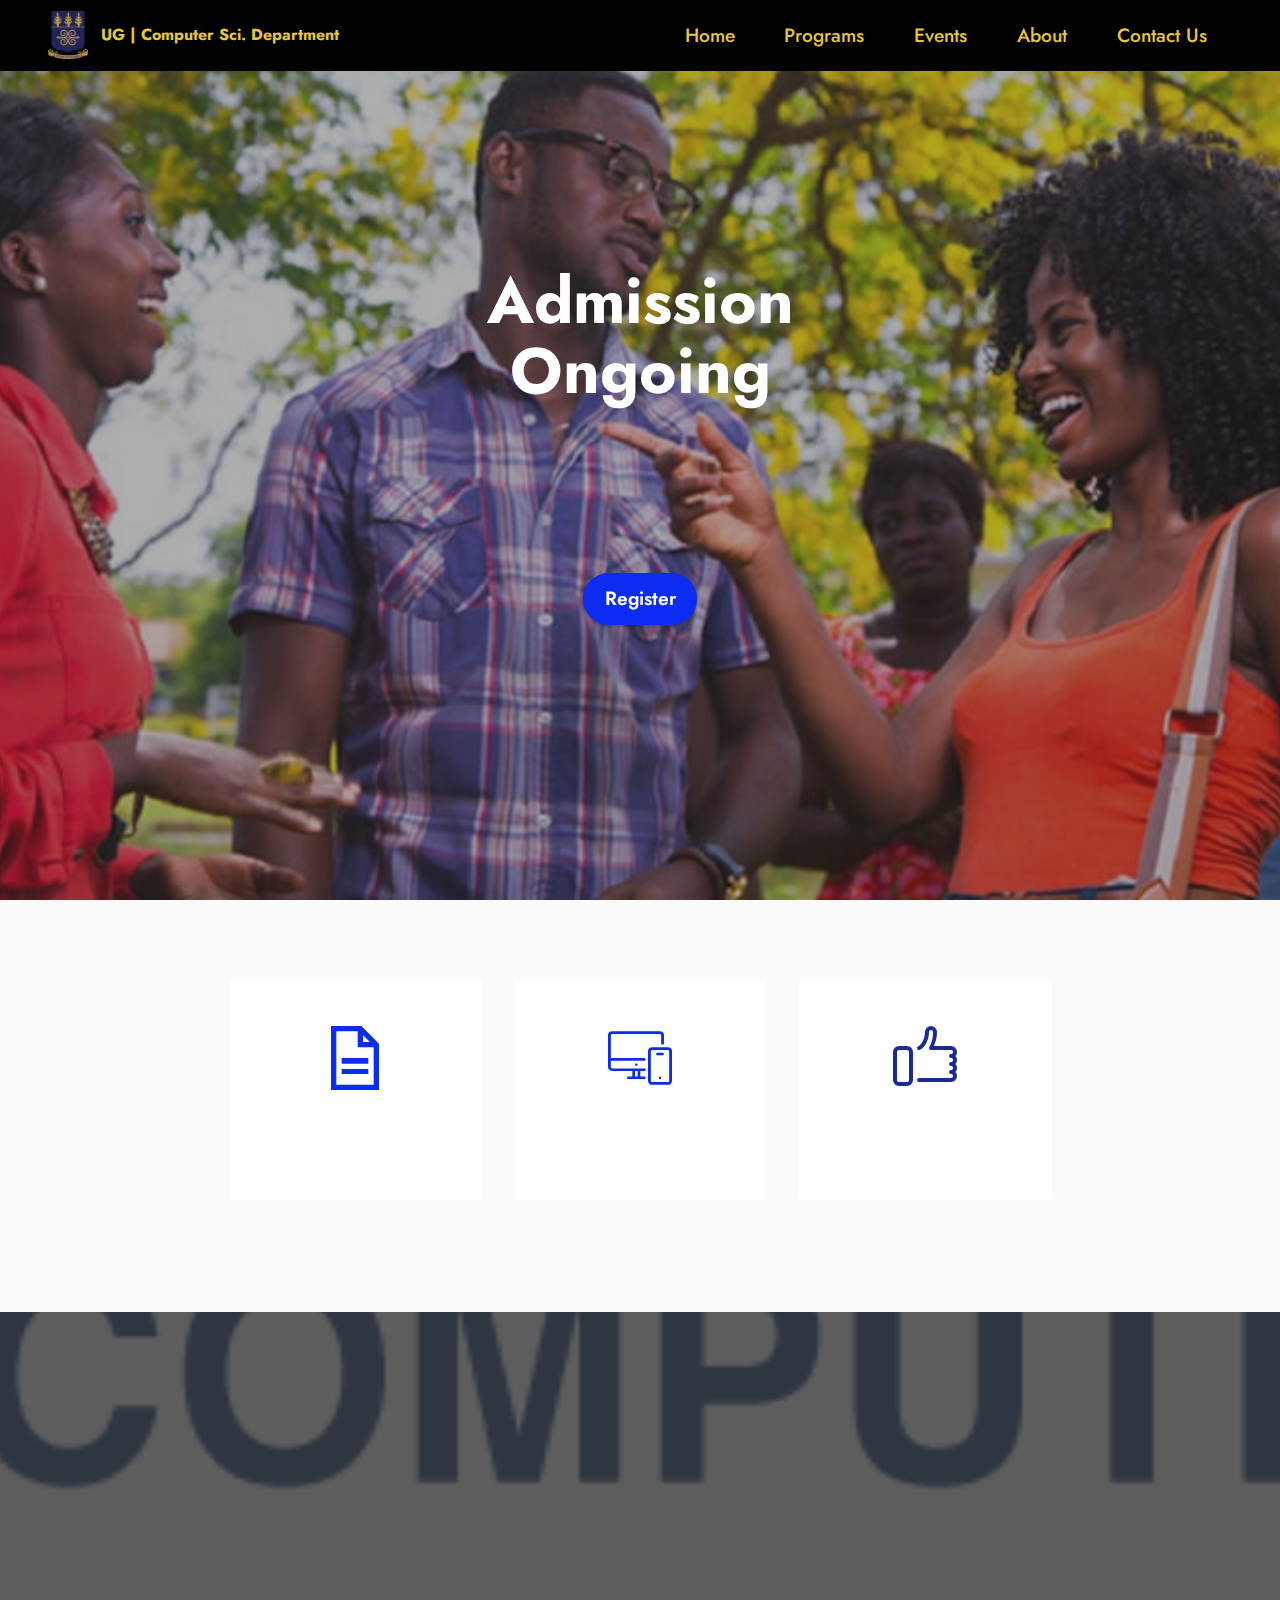
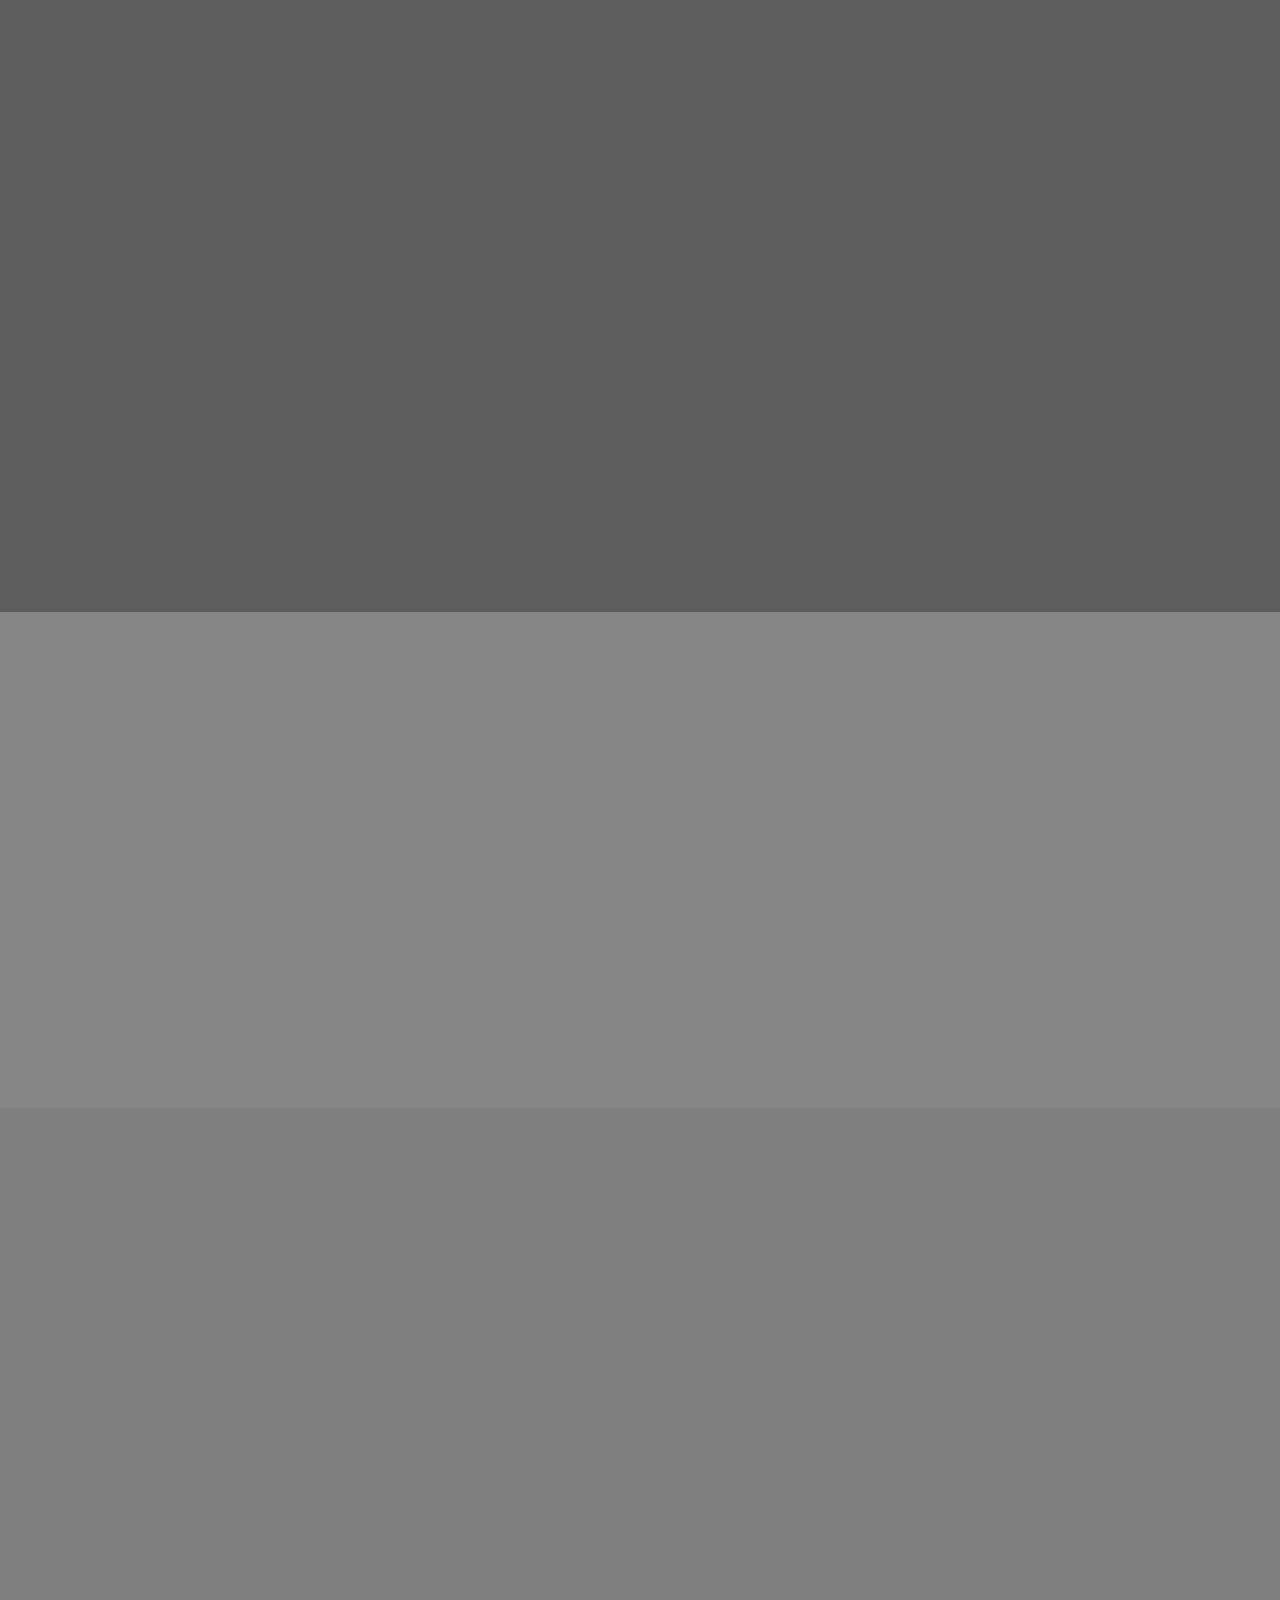
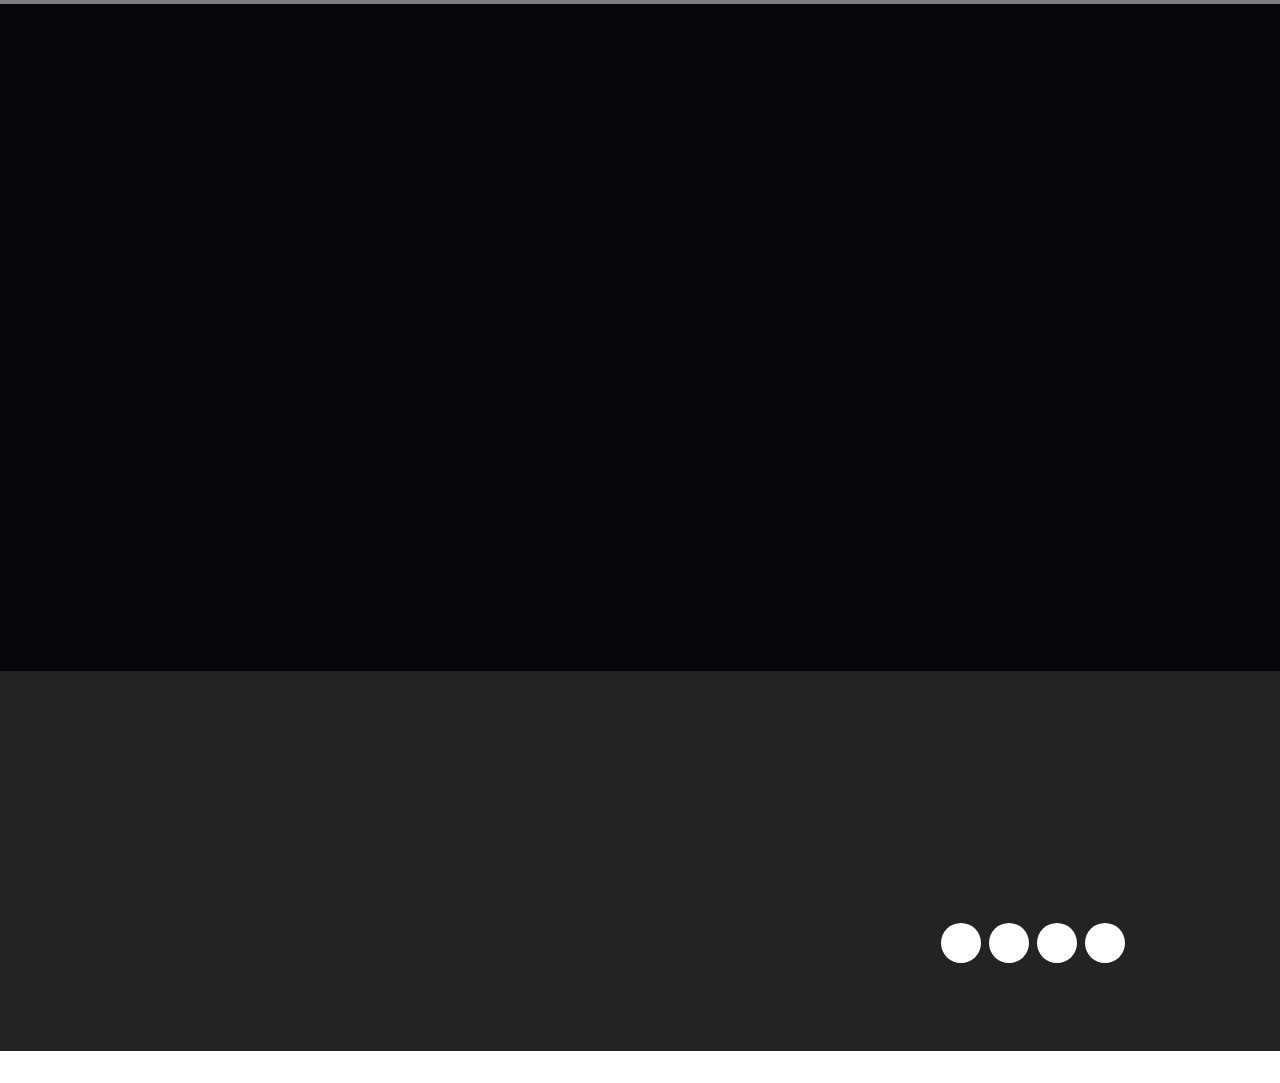
<file: page7.html>
<!DOCTYPE html>
<html  >
<head>
  <!-- Site made with Mobirise Website Builder v5.8.14, https://mobirise.com -->
  <meta charset="UTF-8">
  <meta http-equiv="X-UA-Compatible" content="IE=edge">
  <meta name="generator" content="Mobirise v5.8.14, mobirise.com">
  <meta name="viewport" content="width=device-width, initial-scale=1, minimum-scale=1">
  <link rel="shortcut icon" href="assets/images/uog-coa-2017.svg-96x115.png" type="image/x-icon">
  <meta name="description" content="">
  
  
  <title>Admission</title>
  <link rel="stylesheet" href="assets/web/assets/mobirise-icons2/mobirise2.css">
  <link rel="stylesheet" href="assets/web/assets/mobirise-icons/mobirise-icons.css">
  <link rel="stylesheet" href="assets/web/assets/mobirise-icons-bold/mobirise-icons-bold.css">
  <link rel="stylesheet" href="assets/bootstrap/css/bootstrap.min.css">
  <link rel="stylesheet" href="assets/bootstrap/css/bootstrap-grid.min.css">
  <link rel="stylesheet" href="assets/bootstrap/css/bootstrap-reboot.min.css">
  <link rel="stylesheet" href="assets/parallax/jarallax.css">
  <link rel="stylesheet" href="assets/animatecss/animate.css">
  <link rel="stylesheet" href="assets/dropdown/css/style.css">
  <link rel="stylesheet" href="assets/socicon/css/styles.css">
  <link rel="stylesheet" href="assets/theme/css/style.css">
  <link rel="preload" href="https://fonts.googleapis.com/css?family=Jost:100,200,300,400,500,600,700,800,900,100i,200i,300i,400i,500i,600i,700i,800i,900i&display=swap" as="style" onload="this.onload=null;this.rel='stylesheet'">
  <noscript><link rel="stylesheet" href="https://fonts.googleapis.com/css?family=Jost:100,200,300,400,500,600,700,800,900,100i,200i,300i,400i,500i,600i,700i,800i,900i&display=swap"></noscript>
  <link rel="preload" as="style" href="assets/mobirise/css/mbr-additional.css"><link rel="stylesheet" href="assets/mobirise/css/mbr-additional.css" type="text/css">

  
  
  
</head>
<body>
  
  <section data-bs-version="5.1" class="menu menu2 cid-tVH8pC394d" once="menu" id="menu2-3i">
    
    <nav class="navbar navbar-dropdown navbar-fixed-top navbar-expand-lg">
        <div class="container-fluid">
            <div class="navbar-brand">
                <span class="navbar-logo">
                    <a href="https://mobiri.se">
                        <img src="assets/images/uog-coa-2017.svg-96x115.png" alt="Mobirise Website Builder" style="height: 3rem;">
                    </a>
                </span>
                <span class="navbar-caption-wrap"><a class="navbar-caption text-warning text-primary display-7" href="index.html#top">UG | Computer Sci. Department</a></span>
            </div>
            <button class="navbar-toggler" type="button" data-toggle="collapse" data-bs-toggle="collapse" data-target="#navbarSupportedContent" data-bs-target="#navbarSupportedContent" aria-controls="navbarNavAltMarkup" aria-expanded="false" aria-label="Toggle navigation">
                <div class="hamburger">
                    <span></span>
                    <span></span>
                    <span></span>
                    <span></span>
                </div>
            </button>
            <div class="collapse navbar-collapse" id="navbarSupportedContent">
                <ul class="navbar-nav nav-dropdown nav-right" data-app-modern-menu="true"><li class="nav-item"><a class="nav-link link text-warning text-primary display-4" href="index.html#header17-11">Home</a></li>
                    <li class="nav-item"><a class="nav-link link text-warning text-primary display-4" href="index.html#features1-1i">Programs</a></li>
                    <li class="nav-item"><a class="nav-link link text-warning text-primary display-4" href="page8.html#header3-2r">Events</a>
                    </li><li class="nav-item"><a class="nav-link link text-warning text-primary display-4" href="Page3.html#slider2-15">About</a></li><li class="nav-item"><a class="nav-link link text-warning text-primary display-4" href="page10.html#header1-3e">Contact Us</a></li></ul>
                
                
            </div>
        </div>
    </nav>
</section>

<section data-bs-version="5.1" class="header4 cid-tV3gAnHSsT mbr-fullscreen mbr-parallax-background" id="header4-26">

    
    <div class="mbr-overlay"></div>
    <div class="container">
        <div class="row">
            <div class="content-wrap">
                <h1 class="mbr-section-title mbr-fonts-style mbr-white mb-3 display-1"><strong>Admission</strong><br><strong>Ongoing<br></strong><br><strong><br></strong></h1>
                
                

                <div class="mbr-section-btn"><a class="btn btn-primary display-4" href="https://docs.google.com/forms/d/e/1FAIpQLSdR3QRd-knezcQE0W8X-V2c_J_MeuZbfMxkNTLy6jwkqUKFPA/viewform?pli=1iri.se">Register</a></div>
            </div>
        </div>
    </div>
</section>

<section data-bs-version="5.1" class="features1 cid-tV3gAp7ct8" id="features2-27">

    

    
    
    <div class="container">
        <div class="row justify-content-center">
            <div class="col-12 col-md-6 col-lg-3">
                <div class="card-wrapper">
                    <div class="card-box align-center">
                        <span class="mbr-iconfont mobi-mbri-file mobi-mbri"></span>
                        <h4 class="card-title align-center mbr-black mbr-fonts-style display-7"><strong>Requirement</strong></h4>
                    </div>
                </div>
            </div>
            <div class="col-12 col-md-6 col-lg-3">
                <div class="card-wrapper">
                    <div class="card-box align-center">
                        <span class="mbr-iconfont mbri-responsive"></span>
                        <h4 class="card-title align-center mbr-black mbr-fonts-style display-7"><strong>Application</strong></h4>
                    </div>
                </div>
            </div>
            <div class="col-12 col-md-6 col-lg-3">
                <div class="card-wrapper">
                    <div class="card-box align-center">
                        <span class="mbr-iconfont mbrib-like" style="color: rgb(26, 43, 151); fill: rgb(26, 43, 151);"></span>
                        <h4 class="card-title align-center mbr-black mbr-fonts-style display-7">
                            <strong>Admission</strong></h4>
                    </div>
                </div>
            </div>
            
        </div>
    </div>
</section>

<section data-bs-version="5.1" class="header11 cid-tV3gAqmE5C mbr-fullscreen mbr-parallax-background" id="header11-28">

    

    
    <div class="mbr-overlay" style="opacity: 0.8; background-color: rgb(53, 53, 53);"></div>

    <div class="container-fluid">
        <div class="row justify-content-center">
            <div class="col-12 col-md-6 image-wrapper">
                <img class="w-100" src="assets/images/capture-662x500.jpg" alt="Mobirise Website Builder">
            </div>
            <div class="col-12 col-md">
                <div class="text-wrapper text-center">
                    <h1 class="mbr-section-title mbr-fonts-style mb-3 display-5"><strong>Undergraduate Admission</strong></h1>
                    <p class="mbr-text mbr-fonts-style display-7">The University of Ghana announces for the information of the general public, applicants, parents and guardians that applications are open for the admission of prospective applicants into various undergraduate programmes for the 2023/2024 academic year. Applicants should take note of the following:
<br>
<br>All prospective applicants are advised to visit the University's website <a href="https://www.ug.edu.gh" class="text-primary" target="_blank">www.ug.edu.gh</a> and  carefully read all relevant information and guidelines for prospective applicants before applying.
<br> 
<br>
<br>All applicants who will be writing WASSCE in 2023 are eligible to apply.
<br>
<br><br></p>
                    
                </div>
            </div>
        </div>
    </div>
</section>

<section data-bs-version="5.1" class="header11 cid-tV3gArwejJ mbr-parallax-background" id="header11-29">

    

    
    <div class="mbr-overlay" style="opacity: 0.6; background-color: rgb(53, 53, 53);"></div>

    <div class="container-fluid">
        <div class="row justify-content-center">
            <div class="col-12 col-md-6 image-wrapper">
                <img class="w-100" src="assets/images/grad-main-2-783x490.jpg" alt="Mobirise Website Builder">
            </div>
            <div class="col-12 col-md">
                <div class="text-wrapper text-center">
                    <h1 class="mbr-section-title mbr-fonts-style mb-3 display-5"><strong>Postgraduate Admission</strong></h1>
                    <p class="mbr-text mbr-fonts-style display-7">It is announced for the information of prospective applicants and the general public that the School of Graduate Studies is offering the under-listed Masters/PhD programmes for the 2023-2024 Academic Year.<br><br>Masters Programmes
<br>A good first degree, preferably second class lower or better (or a Final Grade Point Average of at least 2.0), in a relevant field of study at the University of Ghana or any recognized/accredited University.  Applicants with third class may be considered for admission based on work experience and/or other qualifications.
<br>
<br>•       A minimum of two years working experience is required from all applicants desiring to pursue programmes at the University of Ghana Business School.
<br>
<br> 
<br><br></p>
                    
                </div>
            </div>
        </div>
    </div>
</section>

<section data-bs-version="5.1" class="header11 cid-tV3gAsRcTr mbr-parallax-background" id="header11-2a">

    

    
    <div class="mbr-overlay" style="opacity: 0.5; background-color: rgb(0, 0, 0);"></div>

    <div class="container-fluid">
        <div class="row justify-content-center">
            <div class="col-12 col-md-6 image-wrapper">
                <img class="w-100" src="assets/images/international-students-1266x637.jpg" alt="Mobirise Website Builder">
            </div>
            <div class="col-12 col-md">
                <div class="text-wrapper text-center">
                    <h1 class="mbr-section-title mbr-fonts-style mb-3 display-5"><strong>International Undergrats Admission</strong></h1>
                    <p class="mbr-text mbr-fonts-style display-7">The University of Ghana announces for the information of the general public that applications are open for the admission of prospective applicants into various undergraduate programmes for the 2022/2023 academic year. Applicants should take note of the following:
<br><br>Undergraduate applications are accepted all year round. However the academic year begins in September.
<br><br>All applicants who will be writing WASSCE in May/June 2022 are eligible to apply.<br>There is direct admission of applicants into all programmes offered by the College of Health Sciences but as first choice only. For second and third choices, applicants are strongly advised to choose courses from the College of Basic and Applied Sciences.
<br><br><br></p>
                    
                </div>
            </div>
        </div>
    </div>
</section>

<section data-bs-version="5.1" class="content7 cid-tV3vczlRcn" id="content7-2d">
    
    <div class="container">
        <div class="row justify-content-center">
            <div class="col-12 col-md-10">
                <blockquote>
                <h5 class="mbr-section-title mbr-fonts-style mb-2 display-2"><strong>Entry requirement</strong></h5>
                <p class="mbr-text mbr-fonts-style display-4"><strong>Bachelor of Science in Mathematical Sciences
</strong><br>Mathematical Sciences (Actuarial Science, Biomathematics, Computer Science, Mathematics, Statistics, Physics)
<br>
<br><strong>Core:</strong> Credit passes in English, Core Mathematics, Integrated Science &amp; Social Studies
<br><strong>Electives:</strong> Credit passes in Elective Mathematics and any other two subjects
<br><strong>Bachelor of Science in Information Technology
</strong><br><strong>Core:</strong> Credit passes in English, Core Mathematics, Integrated Science &amp; Social Studies
<br><strong>Electives:</strong> Credit passes in any three subjects
<br><strong>MSc Computer science
</strong><br><strong>MPhil Computer science
</strong><br><strong>Ph.D.</strong></p></blockquote>
            </div>
        </div>
    </div>
</section>

<section data-bs-version="5.1" class="footer1 cid-tV3gAuCZog" once="footers" id="footer1-2c">

    

    
    
    <div class="container">
        <div class="row mbr-white">
            <div class="col-12 col-md-6 col-lg-3">
                <h5 class="mbr-section-subtitle mbr-fonts-style mb-2 display-7"><strong>Academics</strong></h5>
                <ul class="list mbr-fonts-style display-4">
                    <li class="mbr-text item-wrap"><span style="font-size: 1.2rem;">Academic Calendar</span><br></li><li class="mbr-text item-wrap">Level 200 &amp; 300 Timetable
</li><li class="mbr-text item-wrap">Placements For Level 200 Students
</li><li class="mbr-text item-wrap">Student Complaint Form</li>
                </ul>
            </div>
            <div class="col-12 col-md-6 col-lg-3">
                <h5 class="mbr-section-subtitle mbr-fonts-style mb-2 display-7"><strong>Admission</strong></h5>
                <ul class="list mbr-fonts-style display-4">

                    <li class="mbr-text item-wrap"><a href="page4.html#header1-19" class="text-white text-primary">Undergraduate</a>
</li><li class="mbr-text item-wrap"><a href="page5.html#header1-1l" class="text-white">Graduate</a>
</li><li class="mbr-text item-wrap"><a href="page7.html#header11-2a" class="text-white">International Students</a>
</li><li class="mbr-text item-wrap"><a href="https://admission.ug.edu.gh/applying/undergraduate/overview" class="text-white">Entry Requirements</a>
</li><li class="mbr-text item-wrap">Contact Us</li>
                </ul>
            </div>
            <div class="col-12 col-md-6 col-lg-3">
                <h5 class="mbr-section-subtitle mbr-fonts-style mb-2 display-7"><strong>Research</strong></h5>
                <ul class="list mbr-fonts-style display-4">
                    <li class="mbr-text item-wrap">Research at DCS
</li><li class="mbr-text item-wrap">Research Impact
</li><li class="mbr-text item-wrap">Libraries</li>
                </ul>
            </div>
            <div class="col-12 col-md-6 col-lg-3">
                <h5 class="mbr-section-subtitle mbr-fonts-style mb-2 display-7">
                    <strong>About The Department</strong></h5>
                <p class="mbr-text mbr-fonts-style mb-4 display-4">Introducing DCS
<br>Head of Department's office
<br>Faculty
<br><a href="page8.html#top" class="text-white">Events</a><a href="page8.html#top" class="text-white"><br></a></p>
                <h5 class="mbr-section-subtitle mbr-fonts-style mb-3 display-7">
                    <strong>Social</strong>
                </h5>
                <div class="social-row display-7">
                    <div class="soc-item">
                        <a href="https://twitter.com/mobirise" target="_blank">
                            <span class="mbr-iconfont socicon-facebook socicon" style="color: rgb(68, 121, 217); fill: rgb(68, 121, 217);"></span>
                        </a>
                    </div>
                    <div class="soc-item">
                        <a href="https://twitter.com/mobirise" target="_blank">
                            <span class="mbr-iconfont socicon-twitter socicon" style="color: rgb(110, 199, 242); fill: rgb(110, 199, 242);"></span>
                        </a>
                    </div>
                    <div class="soc-item">
                        <a href="https://twitter.com/mobirise" target="_blank">
                            <span class="mbr-iconfont socicon-instagram socicon" style="color: rgb(255, 102, 102); fill: rgb(255, 102, 102);"></span>
                        </a>
                    </div>
                    <div class="soc-item">
                        <a href="https://twitter.com/mobirise" target="_blank">
                            <span class="mbr-iconfont socicon-youtube socicon" style="color: rgb(212, 50, 50); fill: rgb(212, 50, 50);"></span>
                        </a>
                    </div>
                </div>
            </div>
            <div class="col-12 mt-4">
                <p class="mbr-text mb-0 mbr-fonts-style copyright align-center display-7">
                    Copyright © 2024 All Rights Reserved. Designed by: S.G.F</p>
            </div>
        </div>
    </div>
</section><section class="display-7" style="padding: 0;align-items: center;justify-content: center;flex-wrap: wrap;    align-content: center;display: flex;position: relative;height: 0.1px;"><a href="https://mobiri.se/3109127" style="flex: 1 1;height: 4rem;position: absolute;width: 100%;z-index: 1;"><img alt="" style="height: 4rem;" src="[data-uri]"></a><p style="margin: 0;text-align: center;" class="display-7">&#8204;</p><a style="z-index:1" href="https://mobirise.com/offline-website-builder.html"></a></section><script src="assets/bootstrap/js/bootstrap.bundle.min.js"></script>  <script src="assets/parallax/jarallax.js"></script>  <script src="assets/smoothscroll/smooth-scroll.js"></script>  <script src="assets/ytplayer/index.js"></script>  <script src="assets/dropdown/js/navbar-dropdown.js"></script>  <script src="assets/playervimeo/vimeo_player.js"></script>  <script src="assets/vimeoplayer/player.js"></script>  <script src="assets/countdown/countdown.js"></script>  <script src="assets/theme/js/script.js"></script>  <script src="assets/formoid/formoid.min.js"></script>  
  
  
 <div id="scrollToTop" class="scrollToTop mbr-arrow-up"><a style="text-align: center;"><i class="mbr-arrow-up-icon mbr-arrow-up-icon-cm cm-icon cm-icon-smallarrow-up"></i></a></div>
    <input name="animation" type="hidden">
  </body>
</html>
</file>
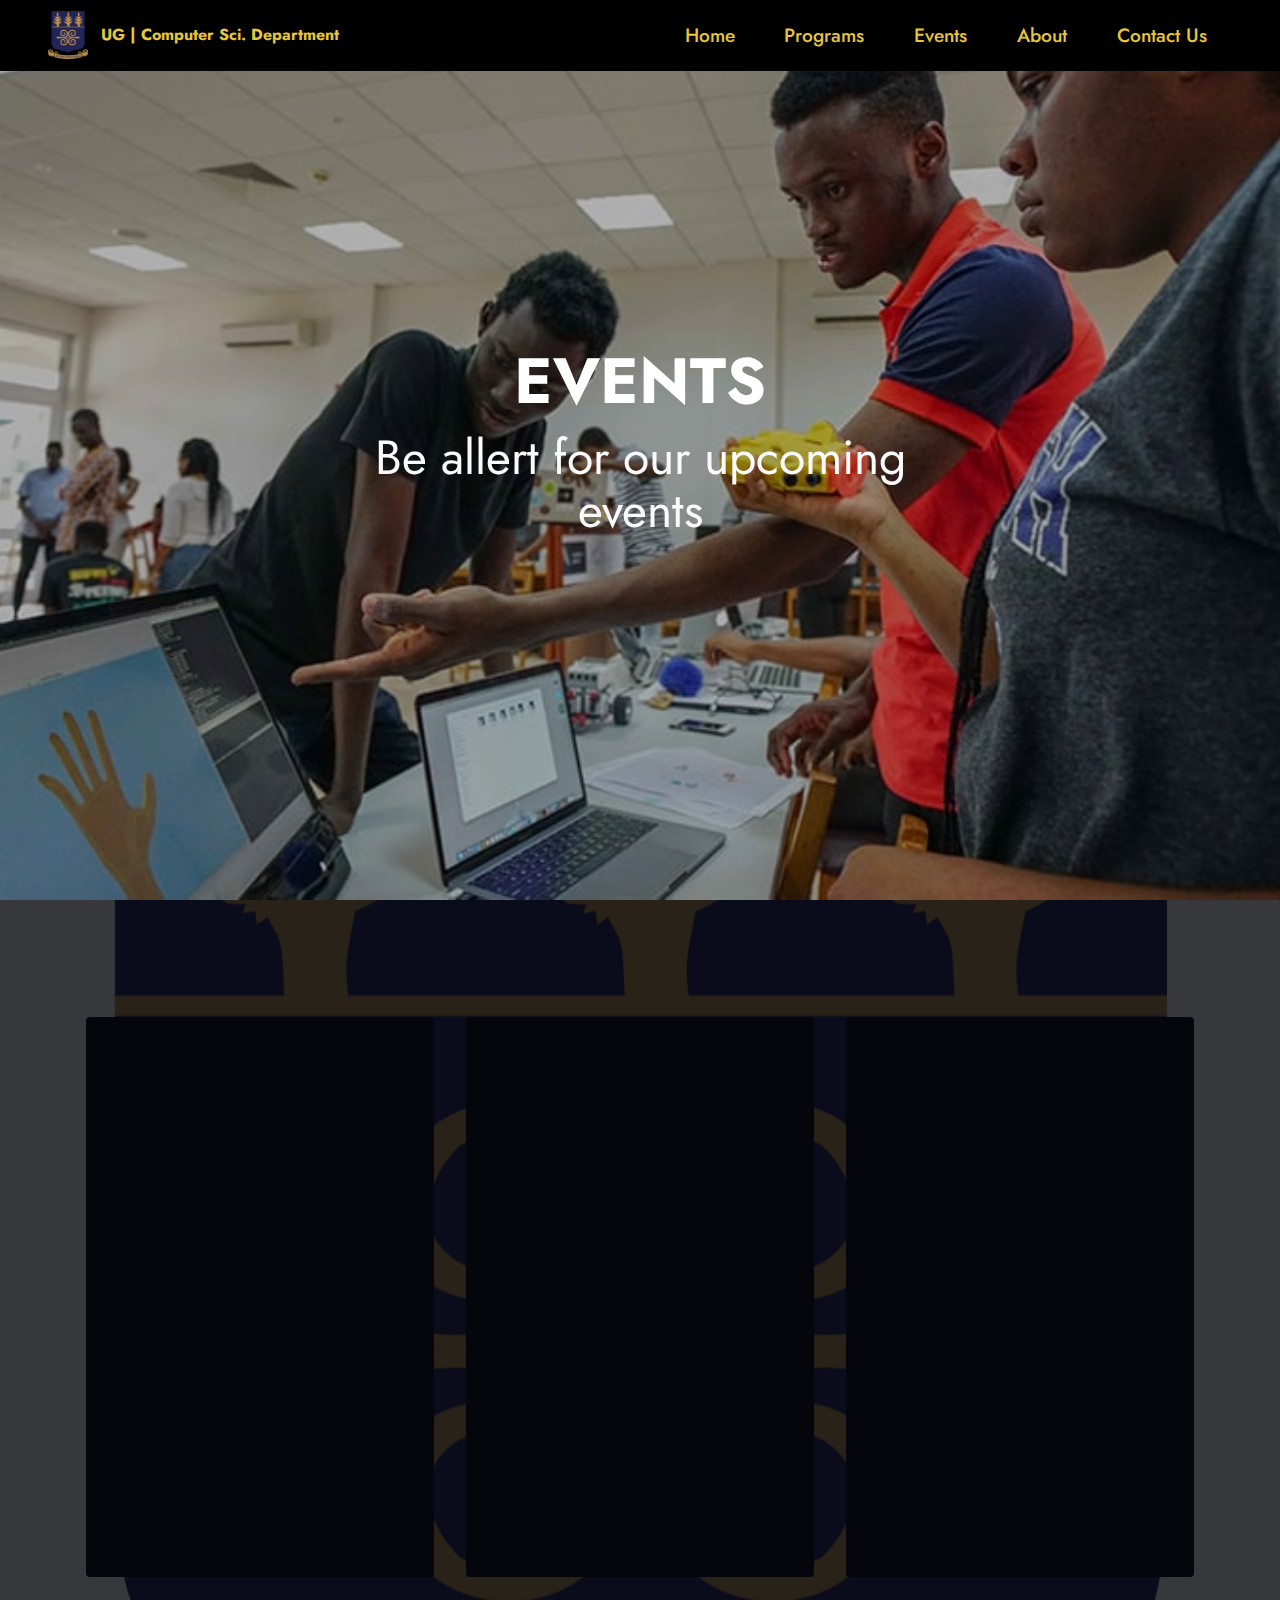
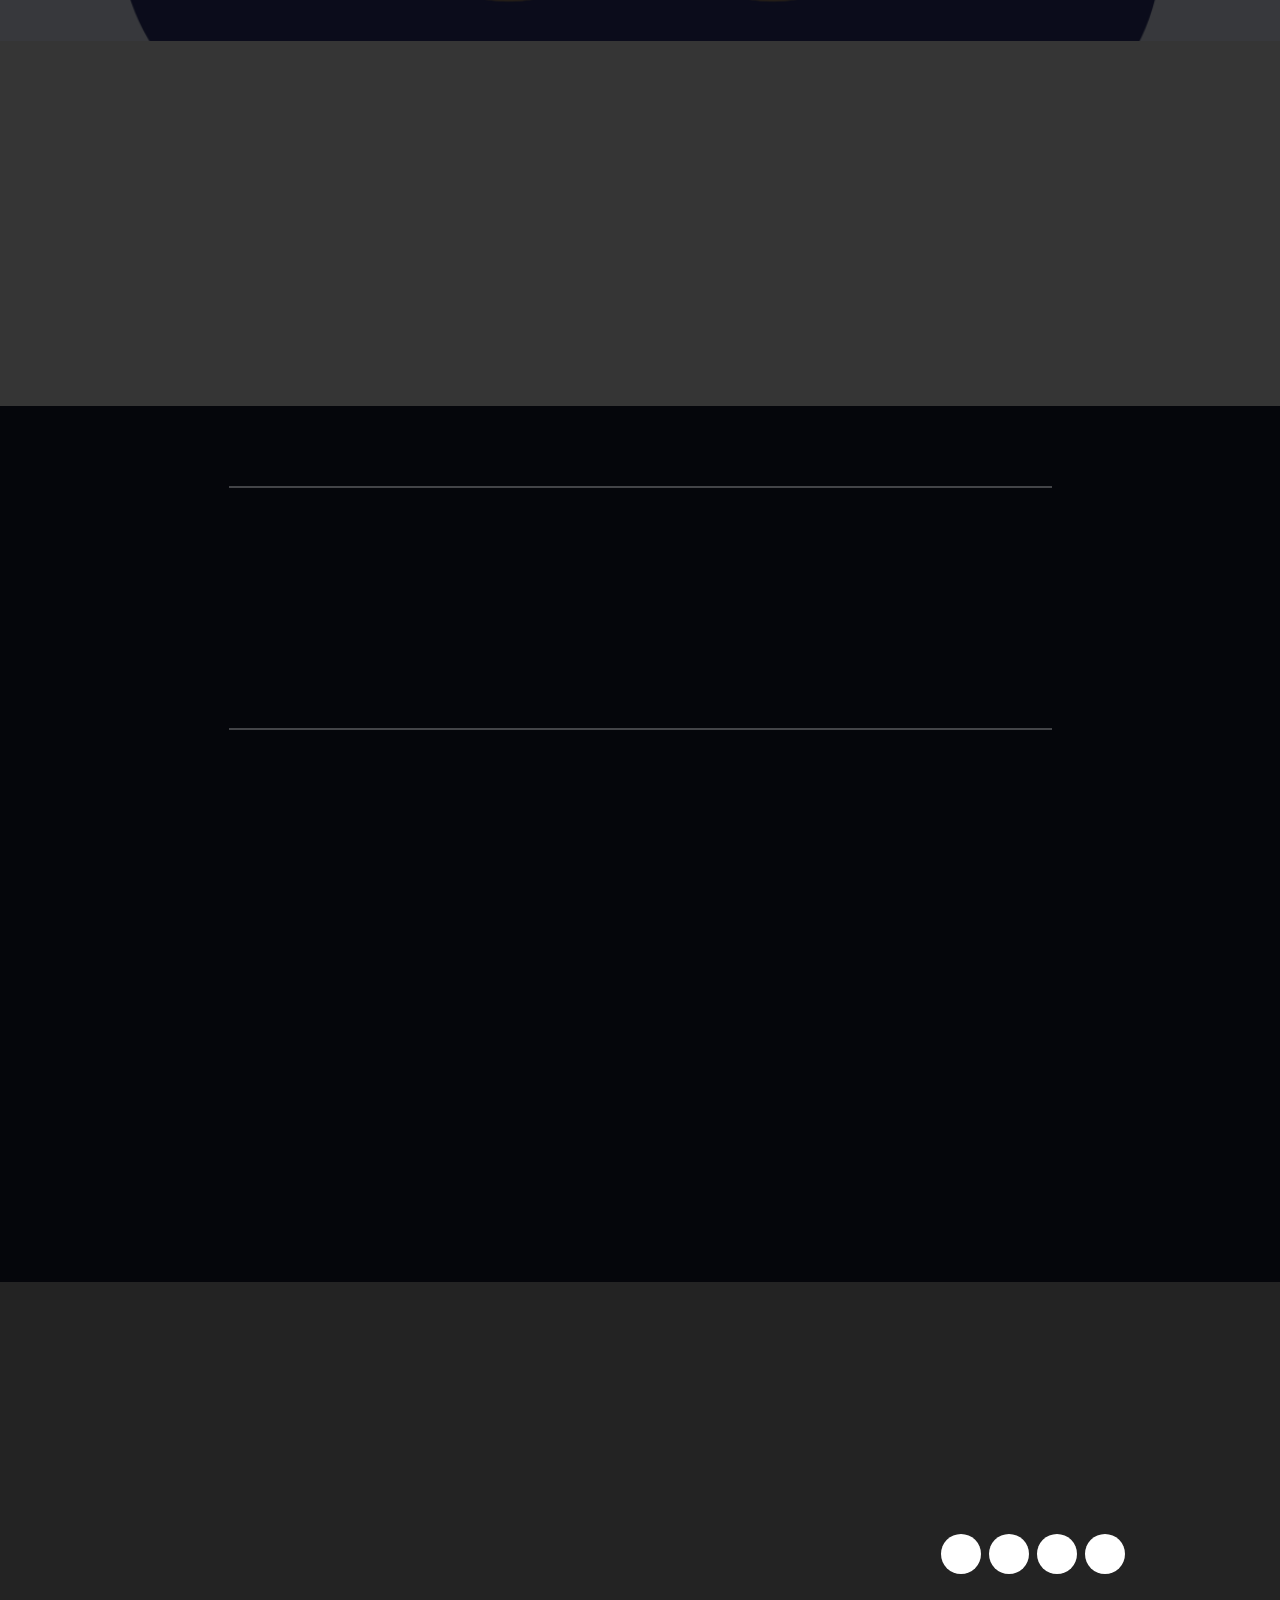
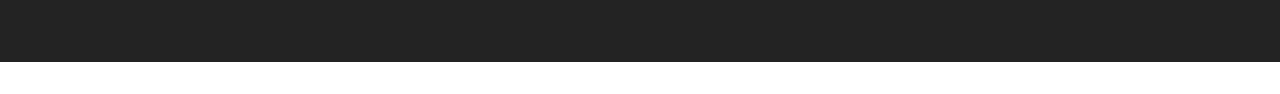
<file: page8.html>
<!DOCTYPE html>
<html  >
<head>
  <!-- Site made with Mobirise Website Builder v5.8.14, https://mobirise.com -->
  <meta charset="UTF-8">
  <meta http-equiv="X-UA-Compatible" content="IE=edge">
  <meta name="generator" content="Mobirise v5.8.14, mobirise.com">
  <meta name="viewport" content="width=device-width, initial-scale=1, minimum-scale=1">
  <link rel="shortcut icon" href="assets/images/uog-coa-2017.svg-96x115.png" type="image/x-icon">
  <meta name="description" content="">
  
  
  <title>Events</title>
  <link rel="stylesheet" href="assets/bootstrap/css/bootstrap.min.css">
  <link rel="stylesheet" href="assets/bootstrap/css/bootstrap-grid.min.css">
  <link rel="stylesheet" href="assets/bootstrap/css/bootstrap-reboot.min.css">
  <link rel="stylesheet" href="assets/parallax/jarallax.css">
  <link rel="stylesheet" href="assets/animatecss/animate.css">
  <link rel="stylesheet" href="assets/dropdown/css/style.css">
  <link rel="stylesheet" href="assets/socicon/css/styles.css">
  <link rel="stylesheet" href="assets/theme/css/style.css">
  <link rel="preload" href="https://fonts.googleapis.com/css?family=Jost:100,200,300,400,500,600,700,800,900,100i,200i,300i,400i,500i,600i,700i,800i,900i&display=swap" as="style" onload="this.onload=null;this.rel='stylesheet'">
  <noscript><link rel="stylesheet" href="https://fonts.googleapis.com/css?family=Jost:100,200,300,400,500,600,700,800,900,100i,200i,300i,400i,500i,600i,700i,800i,900i&display=swap"></noscript>
  <link rel="preload" as="style" href="assets/mobirise/css/mbr-additional.css"><link rel="stylesheet" href="assets/mobirise/css/mbr-additional.css" type="text/css">

  
  
  
</head>
<body>
  
  <section data-bs-version="5.1" class="menu menu2 cid-tVH8pC394d" once="menu" id="menu2-3i">
    
    <nav class="navbar navbar-dropdown navbar-fixed-top navbar-expand-lg">
        <div class="container-fluid">
            <div class="navbar-brand">
                <span class="navbar-logo">
                    <a href="https://mobiri.se">
                        <img src="assets/images/uog-coa-2017.svg-96x115.png" alt="Mobirise Website Builder" style="height: 3rem;">
                    </a>
                </span>
                <span class="navbar-caption-wrap"><a class="navbar-caption text-warning text-primary display-7" href="index.html#top">UG | Computer Sci. Department</a></span>
            </div>
            <button class="navbar-toggler" type="button" data-toggle="collapse" data-bs-toggle="collapse" data-target="#navbarSupportedContent" data-bs-target="#navbarSupportedContent" aria-controls="navbarNavAltMarkup" aria-expanded="false" aria-label="Toggle navigation">
                <div class="hamburger">
                    <span></span>
                    <span></span>
                    <span></span>
                    <span></span>
                </div>
            </button>
            <div class="collapse navbar-collapse" id="navbarSupportedContent">
                <ul class="navbar-nav nav-dropdown nav-right" data-app-modern-menu="true"><li class="nav-item"><a class="nav-link link text-warning text-primary display-4" href="index.html#header17-11">Home</a></li>
                    <li class="nav-item"><a class="nav-link link text-warning text-primary display-4" href="index.html#features1-1i">Programs</a></li>
                    <li class="nav-item"><a class="nav-link link text-warning text-primary display-4" href="page8.html#header3-2r">Events</a>
                    </li><li class="nav-item"><a class="nav-link link text-warning text-primary display-4" href="Page3.html#slider2-15">About</a></li><li class="nav-item"><a class="nav-link link text-warning text-primary display-4" href="page10.html#header1-3e">Contact Us</a></li></ul>
                
                
            </div>
        </div>
    </nav>
</section>

<section data-bs-version="5.1" class="header3 cid-tVFGJIyz9Y mbr-fullscreen mbr-parallax-background" id="header3-2r">

    

    
    <div class="mbr-overlay" style="opacity: 0.3; background-color: rgb(0, 0, 0);"></div>

    <div class="align-center container">
        <div class="row justify-content-center">
            <div class="col-12 col-lg-6">
                <h1 class="mbr-section-title mbr-fonts-style mb-3 display-1"><strong>EVENTS</strong></h1>
                
                <p class="mbr-text mbr-fonts-style display-2">Be allert for our upcoming events</p>
                
            </div>
        </div>
    </div>
</section>

<section data-bs-version="5.1" class="features4 cid-tVFLwI6hOp" id="features4-2s">
    
    <div class="mbr-overlay"></div>
    <div class="container">
        <div class="mbr-section-head">
            <h4 class="mbr-section-title mbr-fonts-style align-center mb-0 display-2"><strong>Past events</strong></h4>
            
        </div>
        <div class="row mt-4">
            <div class="item features-image сol-12 col-md-6 col-lg-4">
                <div class="item-wrapper">
                    <div class="item-img">
                        <img src="assets/images/shortcourse17.08.2021-1024x724.jpg" alt="Mobirise Website Builder" title="">
                    </div>
                    <div class="item-content">
                        <h5 class="item-title mbr-fonts-style display-5"><strong>Online Short Courses</strong></h5>
                        
                        <p class="mbr-text mbr-fonts-style mt-3 display-7">20th August, 2020
<br>
<br>Registration Deadline:
<br>17th September, 2021</p>
                    </div>
                    
                </div>
            </div>
            <div class="item features-image сol-12 col-md-6 col-lg-4">
                <div class="item-wrapper">
                    <div class="item-img">
                        <img src="assets/images/cyber-security-695x900.jpg" alt="Mobirise Website Builder" title="">
                    </div>
                    <div class="item-content">
                        <h5 class="item-title mbr-fonts-style display-5"><strong>Global CyberTech Workshop</strong></h5>
                        
                        <p class="mbr-text mbr-fonts-style mt-3 display-7">2nd &amp; 3rd December, 2021
<br>
<br>Time: 8:30 am - 3:30 pm
<br>Venue: Computer Science Department - University of Ghana</p>
                    </div>
                    
                </div>
            </div>
            <div class="item features-image сol-12 col-md-6 col-lg-4">
                <div class="item-wrapper">
                    <div class="item-img">
                        <img src="assets/images/event3-1032x900.jpg" alt="Mobirise Website Builder" title="">
                    </div>
                    <div class="item-content">
                        <h5 class="item-title mbr-fonts-style display-5"><strong>BECOMING A WORLD CLASS SOFTWARE ENGINEER</strong></h5>
                        
                        <p class="mbr-text mbr-fonts-style mt-3 display-7">20th August, 2020
<br>
<br>Venue - Software Lab<br></p>
                    </div>
                    
                </div>
            </div>

        </div>
    </div>
</section>

<section data-bs-version="5.1" class="countdown3 cid-tVFLDsPUeR" id="countdown3-2t">
    
    
    
    
    <div class="container-fluid">
        <div class="row justify-content-center">
            <div class="col-lg-8">
                <h3 class="mbr-section-title mb-5 align-center mbr-fonts-style display-2">
                    <strong><br>Upcoming Events<br>Coming Soon</strong>
                </h3>
                
                <div class="countdown-cont align-center mb-5">
                    <div class="daysCountdown col-xs-3 col-sm-3 col-md-3" title="Days"></div>
                    <div class="hoursCountdown col-xs-3 col-sm-3 col-md-3" title="Hours"></div>
                    <div class="minutesCountdown col-xs-3 col-sm-3 col-md-3" title="Minutes"></div>
                    <div class="secondsCountdown col-xs-3 col-sm-3 col-md-3" title="Seconds"></div>
                    <div class="countdown" data-due-date="2024/18/01"></div>
                </div>
                <p class="mbr-text mb-5 align-center mbr-fonts-style display-7">
                    Follow us online to find out when we launch.
                </p>
                <div class="icons-menu row justify-content-center display-7">
                    
                    
                    
                    
                <div class="soc-item col-auto">
                        <a href="https://instagram.com/mobirise" target="_blank" class="social__link">
                            <span class="mbr-iconfont socicon-instagram socicon" style="color: rgb(228, 63, 63); fill: rgb(228, 63, 63);"></span>
                        </a>
                    </div><div class="soc-item col-auto">
                        <a href="https://twitter.com/mobirise" target="_blank" class="social__link">
                            <span class="mbr-iconfont socicon-twitter socicon" style="color: rgb(34, 165, 229); fill: rgb(34, 165, 229);"></span>
                        </a>
                    </div><div class="soc-item col-auto">
                        <a href="https://facebook.com/Mobirise/" target="_blank" class="social__link">
                            <span class="mbr-iconfont socicon-facebook socicon" style="color: rgb(68, 121, 217); fill: rgb(68, 121, 217);"></span>
                        </a>
                    </div><div class="soc-item col-auto">
                        <a href="https://youtube.com/c/mobirise" target="_blank" class="social__link">
                            <span class="mbr-iconfont socicon-youtube socicon" style="color: rgb(255, 3, 3); fill: rgb(255, 3, 3);"></span>
                        </a>
                    </div></div>
                
            </div>
        </div>
    </div>
</section>

<section data-bs-version="5.1" class="content6 cid-tVFDktjxBD" id="content6-2m">
    
    <div class="container">
        <div class="row justify-content-center">
            <div class="col-md-12 col-lg-9">
                <hr class="line">
                <p class="mbr-text align-center mbr-fonts-style my-4 display-5"><strong>Get To Know Us</strong><br>Things get interesting because you are eager to know more , or you become eager to know more because it is interesting?<br></p>
                <hr class="line">
            </div>
        </div>
    </div>
</section>

<section data-bs-version="5.1" class="image1 cid-tVFDkvsYgC" id="image1-2p">
    

    
    

    <div>
        <div class="row align-items-center">
            <div class="col-12 col-lg-6">
                <div class="image-wrapper">
                    <img src="assets/images/ashesi-eboyamoah-inline3-900x475.jpg" alt="Mobirise Website Builder">
                    
                </div>
            </div>
            <div class="col-12 col-lg-4">
                <div class="text-wrapper">
                    <h3 class="mbr-section-title mbr-fonts-style mb-3 display-5"><strong>Our Organization</strong></h3>
                    <p class="mbr-text mbr-fonts-style display-7">The University of Ghana is one of the Africa's most preeminent public universities. Our impact on individuals, our region and the world is profound. whether we are launching young people into a boundless future or confronting the grand challenges of our time through dauntless research. UG educates more than 38,000students annually, with approximately 2.64% being computer science students. We turn ideas into impact and transform the world around us. For more about our impact, visit our news site, UG News.</p>
                </div>
            </div>
        </div>
    </div>
</section>

<section data-bs-version="5.1" class="footer1 cid-tVFDkwgl8R" once="footers" id="footer1-2q">

    

    
    
    <div class="container">
        <div class="row mbr-white">
            <div class="col-12 col-md-6 col-lg-3">
                <h5 class="mbr-section-subtitle mbr-fonts-style mb-2 display-7"><strong>Academics</strong></h5>
                <ul class="list mbr-fonts-style display-4">
                    <li class="mbr-text item-wrap"><span style="font-size: 1.2rem;">Academic Calendar</span><br></li><li class="mbr-text item-wrap">Level 200 &amp; 300 Timetable
</li><li class="mbr-text item-wrap">Placements For Level 200 Students
</li><li class="mbr-text item-wrap">Student Complaint Form</li>
                </ul>
            </div>
            <div class="col-12 col-md-6 col-lg-3">
                <h5 class="mbr-section-subtitle mbr-fonts-style mb-2 display-7"><strong>Admission</strong></h5>
                <ul class="list mbr-fonts-style display-4">

                    <li class="mbr-text item-wrap"><a href="page4.html#header1-19" class="text-white text-primary">Undergraduate</a>
</li><li class="mbr-text item-wrap"><a href="page5.html#header1-1l" class="text-white">Graduate</a>
</li><li class="mbr-text item-wrap"><a href="page7.html#header11-2a" class="text-white">International Students</a>
</li><li class="mbr-text item-wrap"><a href="https://admission.ug.edu.gh/applying/undergraduate/overview" class="text-white">Entry Requirements</a>
</li><li class="mbr-text item-wrap">Contact Us</li>
                </ul>
            </div>
            <div class="col-12 col-md-6 col-lg-3">
                <h5 class="mbr-section-subtitle mbr-fonts-style mb-2 display-7"><strong>Research</strong></h5>
                <ul class="list mbr-fonts-style display-4">
                    <li class="mbr-text item-wrap">Research at DCS
</li><li class="mbr-text item-wrap">Research Impact
</li><li class="mbr-text item-wrap">Libraries</li>
                </ul>
            </div>
            <div class="col-12 col-md-6 col-lg-3">
                <h5 class="mbr-section-subtitle mbr-fonts-style mb-2 display-7">
                    <strong>About The Department</strong></h5>
                <p class="mbr-text mbr-fonts-style mb-4 display-4">Introducing DCS
<br>Head of Department's office
<br>Faculty
<br><a href="page8.html#top" class="text-white">Events</a><a href="page8.html#top" class="text-white"><br></a></p>
                <h5 class="mbr-section-subtitle mbr-fonts-style mb-3 display-7">
                    <strong>Social</strong>
                </h5>
                <div class="social-row display-7">
                    <div class="soc-item">
                        <a href="https://twitter.com/mobirise" target="_blank">
                            <span class="mbr-iconfont socicon-facebook socicon" style="color: rgb(68, 121, 217); fill: rgb(68, 121, 217);"></span>
                        </a>
                    </div>
                    <div class="soc-item">
                        <a href="https://twitter.com/mobirise" target="_blank">
                            <span class="mbr-iconfont socicon-twitter socicon" style="color: rgb(110, 199, 242); fill: rgb(110, 199, 242);"></span>
                        </a>
                    </div>
                    <div class="soc-item">
                        <a href="https://twitter.com/mobirise" target="_blank">
                            <span class="mbr-iconfont socicon-instagram socicon" style="color: rgb(255, 102, 102); fill: rgb(255, 102, 102);"></span>
                        </a>
                    </div>
                    <div class="soc-item">
                        <a href="https://twitter.com/mobirise" target="_blank">
                            <span class="mbr-iconfont socicon-youtube socicon" style="color: rgb(212, 50, 50); fill: rgb(212, 50, 50);"></span>
                        </a>
                    </div>
                </div>
            </div>
            <div class="col-12 mt-4">
                <p class="mbr-text mb-0 mbr-fonts-style copyright align-center display-7">
                    Copyright © 2024 All Rights Reserved. Designed by: S.G.F</p>
            </div>
        </div>
    </div>
</section><section class="display-7" style="padding: 0;align-items: center;justify-content: center;flex-wrap: wrap;    align-content: center;display: flex;position: relative;height: 0.1px;"><a href="https://mobiri.se/3109127" style="flex: 1 1;height: 4rem;position: absolute;width: 100%;z-index: 1;"><img alt="" style="height: 4rem;" src="[data-uri]"></a><p style="margin: 0;text-align: center;" class="display-7">&#8204;</p><a style="z-index:1" href="https://mobirise.com/offline-website-builder.html"></a></section><script src="assets/bootstrap/js/bootstrap.bundle.min.js"></script>  <script src="assets/parallax/jarallax.js"></script>  <script src="assets/smoothscroll/smooth-scroll.js"></script>  <script src="assets/ytplayer/index.js"></script>  <script src="assets/dropdown/js/navbar-dropdown.js"></script>  <script src="assets/playervimeo/vimeo_player.js"></script>  <script src="assets/vimeoplayer/player.js"></script>  <script src="assets/countdown/countdown.js"></script>  <script src="assets/theme/js/script.js"></script>  <script src="assets/formoid/formoid.min.js"></script>  
  
  
 <div id="scrollToTop" class="scrollToTop mbr-arrow-up"><a style="text-align: center;"><i class="mbr-arrow-up-icon mbr-arrow-up-icon-cm cm-icon cm-icon-smallarrow-up"></i></a></div>
    <input name="animation" type="hidden">
  </body>
</html>
</file>
<file: assets/web/assets/mobirise-icons2/mobirise2.css>
@font-face {
  font-family: 'Moririse2';
  font-display: swap;
  src:  url('mobirise2.eot?f2bix4');
  src:  url('mobirise2.eot?f2bix4#iefix') format('embedded-opentype'),
    url('mobirise2.ttf?f2bix4') format('truetype'),
    url('mobirise2.woff?f2bix4') format('woff'),
    url('mobirise2.svg?f2bix4#mobirise2') format('svg');
  font-weight: normal;
  font-style: normal;
}

[class^="mobi-"], [class*=" mobi-"] {
  /* use !important to prevent issues with browser extensions that change fonts */
  font-family: 'Moririse2' !important;
  speak: none;
  font-style: normal;
  font-weight: normal;
  font-variant: normal;
  text-transform: none;
  line-height: 1;

  /* Better Font Rendering =========== */
  -webkit-font-smoothing: antialiased;
  -moz-osx-font-smoothing: grayscale;
}

.mobi-mbri-add-submenu:before {
  content: "\e900";
}
.mobi-mbri-alert:before {
  content: "\e901";
}
.mobi-mbri-align-center:before {
  content: "\e902";
}
.mobi-mbri-align-justify:before {
  content: "\e903";
}
.mobi-mbri-align-left:before {
  content: "\e904";
}
.mobi-mbri-align-right:before {
  content: "\e905";
}
.mobi-mbri-android:before {
  content: "\e906";
}
.mobi-mbri-apple:before {
  content: "\e907";
}
.mobi-mbri-arrow-down:before {
  content: "\e908";
}
.mobi-mbri-arrow-next:before {
  content: "\e909";
}
.mobi-mbri-arrow-prev:before {
  content: "\e90a";
}
.mobi-mbri-arrow-up:before {
  content: "\e90b";
}
.mobi-mbri-bold:before {
  content: "\e90c";
}
.mobi-mbri-bookmark:before {
  content: "\e90d";
}
.mobi-mbri-bootstrap:before {
  content: "\e90e";
}
.mobi-mbri-briefcase:before {
  content: "\e90f";
}
.mobi-mbri-browse:before {
  content: "\e910";
}
.mobi-mbri-bulleted-list:before {
  content: "\e911";
}
.mobi-mbri-calendar:before {
  content: "\e912";
}
.mobi-mbri-camera:before {
  content: "\e913";
}
.mobi-mbri-cart-add:before {
  content: "\e914";
}
.mobi-mbri-cart-full:before {
  content: "\e915";
}
.mobi-mbri-cash:before {
  content: "\e916";
}
.mobi-mbri-change-style:before {
  content: "\e917";
}
.mobi-mbri-chat:before {
  content: "\e918";
}
.mobi-mbri-clock:before {
  content: "\e919";
}
.mobi-mbri-close:before {
  content: "\e91a";
}
.mobi-mbri-cloud:before {
  content: "\e91b";
}
.mobi-mbri-code:before {
  content: "\e91c";
}
.mobi-mbri-contact-form:before {
  content: "\e91d";
}
.mobi-mbri-credit-card:before {
  content: "\e91e";
}
.mobi-mbri-cursor-click:before {
  content: "\e91f";
}
.mobi-mbri-cust-feedback:before {
  content: "\e920";
}
.mobi-mbri-database:before {
  content: "\e921";
}
.mobi-mbri-delivery:before {
  content: "\e922";
}
.mobi-mbri-desktop:before {
  content: "\e923";
}
.mobi-mbri-devices:before {
  content: "\e924";
}
.mobi-mbri-down:before {
  content: "\e925";
}
.mobi-mbri-download-2:before {
  content: "\e926";
}
.mobi-mbri-download:before {
  content: "\e927";
}
.mobi-mbri-drag-n-drop-2:before {
  content: "\e928";
}
.mobi-mbri-drag-n-drop:before {
  content: "\e929";
}
.mobi-mbri-edit-2:before {
  content: "\e92a";
}
.mobi-mbri-edit:before {
  content: "\e92b";
}
.mobi-mbri-error:before {
  content: "\e92c";
}
.mobi-mbri-extension:before {
  content: "\e92d";
}
.mobi-mbri-features:before {
  content: "\e92e";
}
.mobi-mbri-file:before {
  content: "\e92f";
}
.mobi-mbri-flag:before {
  content: "\e930";
}
.mobi-mbri-folder:before {
  content: "\e931";
}
.mobi-mbri-gift:before {
  content: "\e932";
}
.mobi-mbri-github:before {
  content: "\e933";
}
.mobi-mbri-globe-2:before {
  content: "\e934";
}
.mobi-mbri-globe:before {
  content: "\e935";
}
.mobi-mbri-growing-chart:before {
  content: "\e936";
}
.mobi-mbri-hearth:before {
  content: "\e937";
}
.mobi-mbri-help:before {
  content: "\e938";
}
.mobi-mbri-home:before {
  content: "\e939";
}
.mobi-mbri-hot-cup:before {
  content: "\e93a";
}
.mobi-mbri-idea:before {
  content: "\e93b";
}
.mobi-mbri-image-gallery:before {
  content: "\e93c";
}
.mobi-mbri-image-slider:before {
  content: "\e93d";
}
.mobi-mbri-info:before {
  content: "\e93e";
}
.mobi-mbri-italic:before {
  content: "\e93f";
}
.mobi-mbri-key:before {
  content: "\e940";
}
.mobi-mbri-laptop:before {
  content: "\e941";
}
.mobi-mbri-layers:before {
  content: "\e942";
}
.mobi-mbri-left-right:before {
  content: "\e943";
}
.mobi-mbri-left:before {
  content: "\e944";
}
.mobi-mbri-letter:before {
  content: "\e945";
}
.mobi-mbri-like:before {
  content: "\e946";
}
.mobi-mbri-link:before {
  content: "\e947";
}
.mobi-mbri-lock:before {
  content: "\e948";
}
.mobi-mbri-login:before {
  content: "\e949";
}
.mobi-mbri-logout:before {
  content: "\e94a";
}
.mobi-mbri-magic-stick:before {
  content: "\e94b";
}
.mobi-mbri-map-pin:before {
  content: "\e94c";
}
.mobi-mbri-menu:before {
  content: "\e94d";
}
.mobi-mbri-mobile-2:before {
  content: "\e94e";
}
.mobi-mbri-mobile-horizontal:before {
  content: "\e94f";
}
.mobi-mbri-mobile:before {
  content: "\e950";
}
.mobi-mbri-mobirise:before {
  content: "\e951";
}
.mobi-mbri-more-horizontal:before {
  content: "\e952";
}
.mobi-mbri-more-vertical:before {
  content: "\e953";
}
.mobi-mbri-music:before {
  content: "\e954";
}
.mobi-mbri-new-file:before {
  content: "\e955";
}
.mobi-mbri-numbered-list:before {
  content: "\e956";
}
.mobi-mbri-opened-folder:before {
  content: "\e957";
}
.mobi-mbri-pages:before {
  content: "\e958";
}
.mobi-mbri-paper-plane:before {
  content: "\e959";
}
.mobi-mbri-paperclip:before {
  content: "\e95a";
}
.mobi-mbri-phone:before {
  content: "\e95b";
}
.mobi-mbri-photo:before {
  content: "\e95c";
}
.mobi-mbri-photos:before {
  content: "\e95d";
}
.mobi-mbri-pin:before {
  content: "\e95e";
}
.mobi-mbri-play:before {
  content: "\e95f";
}
.mobi-mbri-plus:before {
  content: "\e960";
}
.mobi-mbri-preview:before {
  content: "\e961";
}
.mobi-mbri-print:before {
  content: "\e962";
}
.mobi-mbri-protect:before {
  content: "\e963";
}
.mobi-mbri-question:before {
  content: "\e964";
}
.mobi-mbri-quote-left:before {
  content: "\e965";
}
.mobi-mbri-quote-right:before {
  content: "\e966";
}
.mobi-mbri-redo:before {
  content: "\e967";
}
.mobi-mbri-refresh:before {
  content: "\e968";
}
.mobi-mbri-responsive-2:before {
  content: "\e969";
}
.mobi-mbri-responsive:before {
  content: "\e96a";
}
.mobi-mbri-right:before {
  content: "\e96b";
}
.mobi-mbri-rocket:before {
  content: "\e96c";
}
.mobi-mbri-sad-face:before {
  content: "\e96d";
}
.mobi-mbri-sale:before {
  content: "\e96e";
}
.mobi-mbri-save:before {
  content: "\e96f";
}
.mobi-mbri-search:before {
  content: "\e970";
}
.mobi-mbri-setting-2:before {
  content: "\e971";
}
.mobi-mbri-setting-3:before {
  content: "\e972";
}
.mobi-mbri-setting:before {
  content: "\e973";
}
.mobi-mbri-share:before {
  content: "\e974";
}
.mobi-mbri-shopping-bag:before {
  content: "\e975";
}
.mobi-mbri-shopping-basket:before {
  content: "\e976";
}
.mobi-mbri-shopping-cart:before {
  content: "\e977";
}
.mobi-mbri-sites:before {
  content: "\e978";
}
.mobi-mbri-smile-face:before {
  content: "\e979";
}
.mobi-mbri-speed:before {
  content: "\e97a";
}
.mobi-mbri-star:before {
  content: "\e97b";
}
.mobi-mbri-success:before {
  content: "\e97c";
}
.mobi-mbri-sun:before {
  content: "\e97d";
}
.mobi-mbri-sun2:before {
  content: "\e97e";
}
.mobi-mbri-tablet-vertical:before {
  content: "\e97f";
}
.mobi-mbri-tablet:before {
  content: "\e980";
}
.mobi-mbri-target:before {
  content: "\e981";
}
.mobi-mbri-timer:before {
  content: "\e982";
}
.mobi-mbri-to-ftp:before {
  content: "\e983";
}
.mobi-mbri-to-local-drive:before {
  content: "\e984";
}
.mobi-mbri-touch-swipe:before {
  content: "\e985";
}
.mobi-mbri-touch:before {
  content: "\e986";
}
.mobi-mbri-trash:before {
  content: "\e987";
}
.mobi-mbri-underline:before {
  content: "\e988";
}
.mobi-mbri-undo:before {
  content: "\e989";
}
.mobi-mbri-unlink:before {
  content: "\e98a";
}
.mobi-mbri-unlock:before {
  content: "\e98b";
}
.mobi-mbri-up-down:before {
  content: "\e98c";
}
.mobi-mbri-up:before {
  content: "\e98d";
}
.mobi-mbri-update:before {
  content: "\e98e";
}
.mobi-mbri-upload-2:before {
  content: "\e98f";
}
.mobi-mbri-upload:before {
  content: "\e990";
}
.mobi-mbri-user-2:before {
  content: "\e991";
}
.mobi-mbri-user:before {
  content: "\e992";
}
.mobi-mbri-users:before {
  content: "\e993";
}
.mobi-mbri-video-play:before {
  content: "\e994";
}
.mobi-mbri-video:before {
  content: "\e995";
}
.mobi-mbri-watch:before {
  content: "\e996";
}
.mobi-mbri-website-theme-2:before {
  content: "\e997";
}
.mobi-mbri-website-theme:before {
  content: "\e998";
}
.mobi-mbri-wifi:before {
  content: "\e999";
}
.mobi-mbri-windows:before {
  content: "\e99a";
}
.mobi-mbri-zoom-in:before {
  content: "\e99b";
}
.mobi-mbri-zoom-out:before {
  content: "\e99c";
}
</file>
<file: assets/web/assets/mobirise-icons-bold/mobirise-icons-bold.css>
@font-face {
  font-family: 'mobirise-icons-bold';
  font-display: swap;
  src:  url('mobirise-icons-bold.eot?m1l4yr');
  src:  url('mobirise-icons-bold.eot?m1l4yr#iefix') format('embedded-opentype'),
    url('mobirise-icons-bold.ttf?m1l4yr') format('truetype'),
    url('mobirise-icons-bold.woff?m1l4yr') format('woff'),
    url('mobirise-icons-bold.svg?m1l4yr#mobirise-icons-bold') format('svg');
  font-weight: normal;
  font-style: normal;
}

[class^="mbrib-"], [class*="mbrib-"] {
  /* use !important to prevent issues with browser extensions that change fonts */
  font-family: 'mobirise-icons-bold' !important;
  speak: none;
  font-style: normal;
  font-weight: normal;
  font-variant: normal;
  text-transform: none;
  line-height: 1;

  /* Better Font Rendering =========== */
  -webkit-font-smoothing: antialiased;
  -moz-osx-font-smoothing: grayscale;
}

.mbrib-add-submenu:before {
  content: "\e900";
}
.mbrib-alert:before {
  content: "\e901";
}
.mbrib-align-center:before {
  content: "\e902";
}
.mbrib-align-justify:before {
  content: "\e903";
}
.mbrib-align-left:before {
  content: "\e904";
}
.mbrib-align-right:before {
  content: "\e905";
}
.mbrib-android:before {
  content: "\e906";
}
.mbrib-apple:before {
  content: "\e907";
}
.mbrib-arrow-down:before {
  content: "\e908";
}
.mbrib-arrow-next:before {
  content: "\e909";
}
.mbrib-arrow-prev:before {
  content: "\e90a";
}
.mbrib-arrow-up:before {
  content: "\e90b";
}
.mbrib-bold:before {
  content: "\e90c";
}
.mbrib-bookmark:before {
  content: "\e90d";
}
.mbrib-bootstrap:before {
  content: "\e90e";
}
.mbrib-briefcase:before {
  content: "\e90f";
}
.mbrib-browse:before {
  content: "\e910";
}
.mbrib-bulleted-list:before {
  content: "\e911";
}
.mbrib-calendar:before {
  content: "\e912";
}
.mbrib-camera:before {
  content: "\e913";
}
.mbrib-cart-add:before {
  content: "\e914";
}
.mbrib-cart-full:before {
  content: "\e915";
}
.mbrib-cash:before {
  content: "\e916";
}
.mbrib-change-style:before {
  content: "\e917";
}
.mbrib-chat:before {
  content: "\e918";
}
.mbrib-clock:before {
  content: "\e919";
}
.mbrib-close:before {
  content: "\e91a";
}
.mbrib-cloud:before {
  content: "\e91b";
}
.mbrib-code:before {
  content: "\e91c";
}
.mbrib-contact-form:before {
  content: "\e91d";
}
.mbrib-credit-card:before {
  content: "\e91e";
}
.mbrib-cursor-click:before {
  content: "\e91f";
}
.mbrib-cust-feedback:before {
  content: "\e920";
}
.mbrib-database:before {
  content: "\e921";
}
.mbrib-delivery:before {
  content: "\e922";
}
.mbrib-desktop:before {
  content: "\e923";
}
.mbrib-devices:before {
  content: "\e924";
}
.mbrib-down:before {
  content: "\e925";
}
.mbrib-download:before {
  content: "\e926";
}
.mbrib-drag-n-drop:before {
  content: "\e927";
}
.mbrib-drag-n-drop2:before {
  content: "\e928";
}
.mbrib-edit:before {
  content: "\e929";
}
.mbrib-edit2:before {
  content: "\e92a";
}
.mbrib-error:before {
  content: "\e92b";
}
.mbrib-extension:before {
  content: "\e92c";
}
.mbrib-features:before {
  content: "\e92d";
}
.mbrib-file:before {
  content: "\e92e";
}
.mbrib-flag:before {
  content: "\e92f";
}
.mbrib-folder:before {
  content: "\e930";
}
.mbrib-gift:before {
  content: "\e931";
}
.mbrib-github:before {
  content: "\e932";
}
.mbrib-globe-2:before {
  content: "\e933";
}
.mbrib-globe:before {
  content: "\e934";
}
.mbrib-growing-chart:before {
  content: "\e935";
}
.mbrib-hearth:before {
  content: "\e936";
}
.mbrib-help:before {
  content: "\e937";
}
.mbrib-home:before {
  content: "\e938";
}
.mbrib-hot-cup:before {
  content: "\e939";
}
.mbrib-idea:before {
  content: "\e93a";
}
.mbrib-image-gallery:before {
  content: "\e93b";
}
.mbrib-image-slider:before {
  content: "\e93c";
}
.mbrib-info:before {
  content: "\e93d";
}
.mbrib-italic:before {
  content: "\e93e";
}
.mbrib-key:before {
  content: "\e93f";
}
.mbrib-laptop:before {
  content: "\e940";
}
.mbrib-layers:before {
  content: "\e941";
}
.mbrib-left-right:before {
  content: "\e942";
}
.mbrib-left:before {
  content: "\e943";
}
.mbrib-letter:before {
  content: "\e944";
}
.mbrib-like:before {
  content: "\e945";
}
.mbrib-link:before {
  content: "\e946";
}
.mbrib-lock:before {
  content: "\e947";
}
.mbrib-login:before {
  content: "\e948";
}
.mbrib-logout:before {
  content: "\e949";
}
.mbrib-magic-stick:before {
  content: "\e94a";
}
.mbrib-map-pin:before {
  content: "\e94b";
}
.mbrib-menu:before {
  content: "\e94c";
}
.mbrib-mobile:before {
  content: "\e94d";
}
.mbrib-mobile2:before {
  content: "\e94e";
}
.mbrib-mobirise:before {
  content: "\e94f";
}
.mbrib-more-horizontal:before {
  content: "\e950";
}
.mbrib-more-vertical:before {
  content: "\e951";
}
.mbrib-music:before {
  content: "\e952";
}
.mbrib-new-file:before {
  content: "\e953";
}
.mbrib-numbered-list:before {
  content: "\e954";
}
.mbrib-opened-folder:before {
  content: "\e955";
}
.mbrib-pages:before {
  content: "\e956";
}
.mbrib-paper-plane:before {
  content: "\e957";
}
.mbrib-paperclip:before {
  content: "\e958";
}
.mbrib-photo:before {
  content: "\e959";
}
.mbrib-photos:before {
  content: "\e95a";
}
.mbrib-pin:before {
  content: "\e95b";
}
.mbrib-play:before {
  content: "\e95c";
}
.mbrib-plus:before {
  content: "\e95d";
}
.mbrib-preview:before {
  content: "\e95e";
}
.mbrib-print:before {
  content: "\e95f";
}
.mbrib-protect:before {
  content: "\e960";
}
.mbrib-question:before {
  content: "\e961";
}
.mbrib-quote-left:before {
  content: "\e962";
}
.mbrib-quote-right:before {
  content: "\e963";
}
.mbrib-redo:before {
  content: "\e964";
}
.mbrib-refresh:before {
  content: "\e965";
}
.mbrib-responsive:before {
  content: "\e966";
}
.mbrib-right:before {
  content: "\e967";
}
.mbrib-rocket:before {
  content: "\e968";
}
.mbrib-sad-face:before {
  content: "\e969";
}
.mbrib-sale:before {
  content: "\e96a";
}
.mbrib-save:before {
  content: "\e96b";
}
.mbrib-search:before {
  content: "\e96c";
}
.mbrib-setting:before {
  content: "\e96d";
}
.mbrib-setting2:before {
  content: "\e96e";
}
.mbrib-setting3:before {
  content: "\e96f";
}
.mbrib-share:before {
  content: "\e970";
}
.mbrib-shopping-bag:before {
  content: "\e971";
}
.mbrib-shopping-basket:before {
  content: "\e972";
}
.mbrib-shopping-cart:before {
  content: "\e973";
}
.mbrib-sites:before {
  content: "\e974";
}
.mbrib-smile-face:before {
  content: "\e975";
}
.mbrib-speed:before {
  content: "\e976";
}
.mbrib-star:before {
  content: "\e977";
}
.mbrib-success:before {
  content: "\e978";
}
.mbrib-sun:before {
  content: "\e979";
}
.mbrib-sun2:before {
  content: "\e97a";
}
.mbrib-tablet-vertical:before {
  content: "\e97b";
}
.mbrib-tablet:before {
  content: "\e97c";
}
.mbrib-target:before {
  content: "\e97d";
}
.mbrib-timer:before {
  content: "\e97e";
}
.mbrib-to-ftp:before {
  content: "\e97f";
}
.mbrib-to-local-drive:before {
  content: "\e980";
}
.mbrib-touch-swipe:before {
  content: "\e981";
}
.mbrib-touch:before {
  content: "\e982";
}
.mbrib-trash:before {
  content: "\e983";
}
.mbrib-underline:before {
  content: "\e984";
}
.mbrib-undo:before {
  content: "\e985";
}
.mbrib-unlink:before {
  content: "\e986";
}
.mbrib-unlock:before {
  content: "\e987";
}
.mbrib-up-down:before {
  content: "\e988";
}
.mbrib-up:before {
  content: "\e989";
}
.mbrib-update:before {
  content: "\e98a";
}
.mbrib-upload:before {
  content: "\e98b";
}
.mbrib-user:before {
  content: "\e98c";
}
.mbrib-user2:before {
  content: "\e98d";
}
.mbrib-users:before {
  content: "\e98e";
}
.mbrib-video-play:before {
  content: "\e98f";
}
.mbrib-video:before {
  content: "\e990";
}
.mbrib-watch:before {
  content: "\e991";
}
.mbrib-website-theme:before {
  content: "\e992";
}
.mbrib-wifi:before {
  content: "\e993";
}
.mbrib-windows:before {
  content: "\e994";
}
.mbrib-zoom-out:before {
  content: "\e995";
}
</file>
<file: assets/parallax/jarallax.css>
.jarallax {
    position: relative;
    z-index: 0;
}
.jarallax > .jarallax-img {
    position: absolute;
    object-fit: cover;
    /* support for plugin https://github.com/bfred-it/object-fit-images */
    font-family: 'object-fit: cover;';
    top: 0;
    left: 0;
    width: 100%;
    height: 100%;
    z-index: -1;
}
</file>
<file: assets/dropdown/css/style.css>
.navbar-dropdown {
  left: 0;
  padding: 0;
  position: absolute;
  right: 0;
  top: 0;
  transition: all 0.45s ease;
  z-index: 1030;
  background: #282828; }
  .navbar-dropdown .navbar-logo {
    margin-right: 0.8rem;
    transition: margin 0.3s ease-in-out;
    vertical-align: middle; }
    .navbar-dropdown .navbar-logo img {
      height: 3.125rem;
      transition: all 0.3s ease-in-out; }
    .navbar-dropdown .navbar-logo.mbr-iconfont {
      font-size: 3.125rem;
      line-height: 3.125rem; }
  .navbar-dropdown .navbar-caption {
    font-weight: 700;
    white-space: normal;
    vertical-align: -4px;
    line-height: 3.125rem !important; }
    .navbar-dropdown .navbar-caption, .navbar-dropdown .navbar-caption:hover {
      color: inherit;
      text-decoration: none; }
  .navbar-dropdown .mbr-iconfont + .navbar-caption {
    vertical-align: -1px; }
  .navbar-dropdown.navbar-fixed-top {
    position: fixed; }
  .navbar-dropdown .navbar-brand span {
    vertical-align: -4px; }
  .navbar-dropdown.bg-color.transparent {
    background: none; }
  .navbar-dropdown.navbar-short .navbar-brand {
    padding: 0.625rem 0; }
    .navbar-dropdown.navbar-short .navbar-brand span {
      vertical-align: -1px; }
  .navbar-dropdown.navbar-short .navbar-caption {
    line-height: 2.375rem !important;
    vertical-align: -2px; }
  .navbar-dropdown.navbar-short .navbar-logo {
    margin-right: 0.5rem; }
    .navbar-dropdown.navbar-short .navbar-logo img {
      height: 2.375rem; }
    .navbar-dropdown.navbar-short .navbar-logo.mbr-iconfont {
      font-size: 2.375rem;
      line-height: 2.375rem; }
  .navbar-dropdown.navbar-short .mbr-table-cell {
    height: 3.625rem; }
  .navbar-dropdown .navbar-close {
    left: 0.6875rem;
    position: fixed;
    top: 0.75rem;
    z-index: 1000; }
  .navbar-dropdown .hamburger-icon {
    content: "";
    display: inline-block;
    vertical-align: middle;
    width: 16px;
    -webkit-box-shadow: 0 -6px 0 1px #282828,0 0 0 1px #282828,0 6px 0 1px #282828;
    -moz-box-shadow: 0 -6px 0 1px #282828,0 0 0 1px #282828,0 6px 0 1px #282828;
    box-shadow: 0 -6px 0 1px #282828,0 0 0 1px #282828,0 6px 0 1px #282828; }

.dropdown-menu .dropdown-toggle[data-toggle="dropdown-submenu"]::after {
  border-bottom: 0.35em solid transparent;
  border-left: 0.35em solid;
  border-right: 0;
  border-top: 0.35em solid transparent;
  margin-left: 0.3rem; }

.dropdown-menu .dropdown-item:focus {
  outline: 0; }

.nav-dropdown {
  font-size: 0.75rem;
  font-weight: 500;
  height: auto !important; }
  .nav-dropdown .nav-btn {
    padding-left: 1rem; }
  .nav-dropdown .link {
    margin: .667em 1.667em;
    font-weight: 500;
    padding: 0;
    transition: color .2s ease-in-out; }
    .nav-dropdown .link.dropdown-toggle {
      margin-right: 2.583em; }
      .nav-dropdown .link.dropdown-toggle::after {
        margin-left: .25rem;
        border-top: 0.35em solid;
        border-right: 0.35em solid transparent;
        border-left: 0.35em solid transparent;
        border-bottom: 0; }
      .nav-dropdown .link.dropdown-toggle[aria-expanded="true"] {
        margin: 0;
        padding: 0.667em 3.263em  0.667em 1.667em; }
  .nav-dropdown .link::after,
  .nav-dropdown .dropdown-item::after {
    color: inherit; }
  .nav-dropdown .btn {
    font-size: 0.75rem;
    font-weight: 700;
    letter-spacing: 0;
    margin-bottom: 0;
    padding-left: 1.25rem;
    padding-right: 1.25rem; }
  .nav-dropdown .dropdown-menu {
    border-radius: 0;
    border: 0;
    left: 0;
    margin: 0;
    padding-bottom: 1.25rem;
    padding-top: 1.25rem;
    position: relative; }
  .nav-dropdown .dropdown-submenu {
    margin-left: 0.125rem;
    top: 0; }
  .nav-dropdown .dropdown-item {
    font-weight: 500;
    line-height: 2;
    padding: 0.3846em 4.615em 0.3846em 1.5385em;
    position: relative;
    transition: color .2s ease-in-out, background-color .2s ease-in-out; }
    .nav-dropdown .dropdown-item::after {
      margin-top: -0.3077em;
      position: absolute;
      right: 1.1538em;
      top: 50%; }
    .nav-dropdown .dropdown-item:focus, .nav-dropdown .dropdown-item:hover {
      background: none; }

@media (max-width: 767px) {
  .nav-dropdown.navbar-toggleable-sm {
    bottom: 0;
    display: none;
    left: 0;
    overflow-x: hidden;
    position: fixed;
    top: 0;
    transform: translateX(-100%);
    -ms-transform: translateX(-100%);
    -webkit-transform: translateX(-100%);
    width: 18.75rem;
    z-index: 999; } }
.nav-dropdown.navbar-toggleable-xl {
  bottom: 0;
  display: none;
  left: 0;
  overflow-x: hidden;
  position: fixed;
  top: 0;
  transform: translateX(-100%);
  -ms-transform: translateX(-100%);
  -webkit-transform: translateX(-100%);
  width: 18.75rem;
  z-index: 999; }

.nav-dropdown-sm {
  display: block !important;
  overflow-x: hidden;
  overflow: auto;
  padding-top: 3.875rem; }
  .nav-dropdown-sm::after {
    content: "";
    display: block;
    height: 3rem;
    width: 100%; }
  .nav-dropdown-sm.collapse.in ~ .navbar-close {
    display: block !important; }
  .nav-dropdown-sm.collapsing, .nav-dropdown-sm.collapse.in {
    transform: translateX(0);
    -ms-transform: translateX(0);
    -webkit-transform: translateX(0);
    transition: all 0.25s ease-out;
    -webkit-transition: all 0.25s ease-out;
    background: #282828; }
  .nav-dropdown-sm.collapsing[aria-expanded="false"] {
    transform: translateX(-100%);
    -ms-transform: translateX(-100%);
    -webkit-transform: translateX(-100%); }
  .nav-dropdown-sm .nav-item {
    display: block;
    margin-left: 0 !important;
    padding-left: 0; }
  .nav-dropdown-sm .link,
  .nav-dropdown-sm .dropdown-item {
    border-top: 1px dotted rgba(255, 255, 255, 0.1);
    font-size: 0.8125rem;
    line-height: 1.6;
    margin: 0 !important;
    padding: 0.875rem 2.4rem 0.875rem 1.5625rem !important;
    position: relative;
    white-space: normal; }
    .nav-dropdown-sm .link:focus, .nav-dropdown-sm .link:hover,
    .nav-dropdown-sm .dropdown-item:focus,
    .nav-dropdown-sm .dropdown-item:hover {
      background: rgba(0, 0, 0, 0.2) !important;
      color: #c0a375; }
  .nav-dropdown-sm .nav-btn {
    position: relative;
    padding: 1.5625rem 1.5625rem 0 1.5625rem; }
    .nav-dropdown-sm .nav-btn::before {
      border-top: 1px dotted rgba(255, 255, 255, 0.1);
      content: "";
      left: 0;
      position: absolute;
      top: 0;
      width: 100%; }
    .nav-dropdown-sm .nav-btn + .nav-btn {
      padding-top: 0.625rem; }
      .nav-dropdown-sm .nav-btn + .nav-btn::before {
        display: none; }
  .nav-dropdown-sm .btn {
    padding: 0.625rem 0; }
  .nav-dropdown-sm .dropdown-toggle[data-toggle="dropdown-submenu"]::after {
    margin-left: .25rem;
    border-top: 0.35em solid;
    border-right: 0.35em solid transparent;
    border-left: 0.35em solid transparent;
    border-bottom: 0; }
  .nav-dropdown-sm .dropdown-toggle[data-toggle="dropdown-submenu"][aria-expanded="true"]::after {
    border-top: 0;
    border-right: 0.35em solid transparent;
    border-left: 0.35em solid transparent;
    border-bottom: 0.35em solid; }
  .nav-dropdown-sm .dropdown-menu {
    margin: 0;
    padding: 0;
    position: relative;
    top: 0;
    left: 0;
    width: 100%;
    border: 0;
    float: none;
    border-radius: 0;
    background: none; }
  .nav-dropdown-sm .dropdown-submenu {
    left: 100%;
    margin-left: 0.125rem;
    margin-top: -1.25rem;
    top: 0; }

.navbar-toggleable-sm .nav-dropdown .dropdown-menu {
  position: absolute; }

.navbar-toggleable-sm .nav-dropdown .dropdown-submenu {
  left: 100%;
  margin-left: 0.125rem;
  margin-top: -1.25rem;
  top: 0; }

.navbar-toggleable-sm.opened .nav-dropdown .dropdown-menu {
  position: relative; }

.navbar-toggleable-sm.opened .nav-dropdown .dropdown-submenu {
  left: 0;
  margin-left: 00rem;
  margin-top: 0rem;
  top: 0; }

.is-builder .nav-dropdown.collapsing {
  transition: none !important; }
</file>
<file: assets/socicon/css/styles.css>
@charset "UTF-8";

@font-face {
  font-family: 'Socicon';
  src:  url('../fonts/socicon.eot');
  src:  url('../fonts/socicon.eot?#iefix') format('embedded-opentype'),
    url('../fonts/socicon.woff2') format('woff2'),
    url('../fonts/socicon.ttf') format('truetype'),
    url('../fonts/socicon.woff') format('woff'),
    url('../fonts/socicon.svg#socicon') format('svg');
  font-weight: normal;
  font-style: normal;
  font-display: swap;
}

[data-icon]:before {
  font-family: "socicon" !important;
  content: attr(data-icon);
  font-style: normal !important;
  font-weight: normal !important;
  font-variant: normal !important;
  text-transform: none !important;
  speak: none;
  line-height: 1;
  -webkit-font-smoothing: antialiased;
  -moz-osx-font-smoothing: grayscale;
}

[class^="socicon-"], [class*=" socicon-"] {
  /* use !important to prevent issues with browser extensions that change fonts */
  font-family: 'Socicon' !important;
  speak: none;
  font-style: normal;
  font-weight: normal;
  font-variant: normal;
  text-transform: none;
  line-height: 1;

  /* Better Font Rendering =========== */
  -webkit-font-smoothing: antialiased;
  -moz-osx-font-smoothing: grayscale;
}

.socicon-eitaa:before {
  content: "\e97c";
}
.socicon-soroush:before {
  content: "\e97d";
}
.socicon-bale:before {
  content: "\e97e";
}
.socicon-zazzle:before {
  content: "\e97b";
}
.socicon-society6:before {
  content: "\e97a";
}
.socicon-redbubble:before {
  content: "\e979";
}
.socicon-avvo:before {
  content: "\e978";
}
.socicon-stitcher:before {
  content: "\e977";
}
.socicon-googlehangouts:before {
  content: "\e974";
}
.socicon-dlive:before {
  content: "\e975";
}
.socicon-vsco:before {
  content: "\e976";
}
.socicon-flipboard:before {
  content: "\e973";
}
.socicon-ubuntu:before {
  content: "\e958";
}
.socicon-artstation:before {
  content: "\e959";
}
.socicon-invision:before {
  content: "\e95a";
}
.socicon-torial:before {
  content: "\e95b";
}
.socicon-collectorz:before {
  content: "\e95c";
}
.socicon-seenthis:before {
  content: "\e95d";
}
.socicon-googleplaymusic:before {
  content: "\e95e";
}
.socicon-debian:before {
  content: "\e95f";
}
.socicon-filmfreeway:before {
  content: "\e960";
}
.socicon-gnome:before {
  content: "\e961";
}
.socicon-itchio:before {
  content: "\e962";
}
.socicon-jamendo:before {
  content: "\e963";
}
.socicon-mix:before {
  content: "\e964";
}
.socicon-sharepoint:before {
  content: "\e965";
}
.socicon-tinder:before {
  content: "\e966";
}
.socicon-windguru:before {
  content: "\e967";
}
.socicon-cdbaby:before {
  content: "\e968";
}
.socicon-elementaryos:before {
  content: "\e969";
}
.socicon-stage32:before {
  content: "\e96a";
}
.socicon-tiktok:before {
  content: "\e96b";
}
.socicon-gitter:before {
  content: "\e96c";
}
.socicon-letterboxd:before {
  content: "\e96d";
}
.socicon-threema:before {
  content: "\e96e";
}
.socicon-splice:before {
  content: "\e96f";
}
.socicon-metapop:before {
  content: "\e970";
}
.socicon-naver:before {
  content: "\e971";
}
.socicon-remote:before {
  content: "\e972";
}
.socicon-internet:before {
  content: "\e957";
}
.socicon-moddb:before {
  content: "\e94b";
}
.socicon-indiedb:before {
  content: "\e94c";
}
.socicon-traxsource:before {
  content: "\e94d";
}
.socicon-gamefor:before {
  content: "\e94e";
}
.socicon-pixiv:before {
  content: "\e94f";
}
.socicon-myanimelist:before {
  content: "\e950";
}
.socicon-blackberry:before {
  content: "\e951";
}
.socicon-wickr:before {
  content: "\e952";
}
.socicon-spip:before {
  content: "\e953";
}
.socicon-napster:before {
  content: "\e954";
}
.socicon-beatport:before {
  content: "\e955";
}
.socicon-hackerone:before {
  content: "\e956";
}
.socicon-hackernews:before {
  content: "\e946";
}
.socicon-smashwords:before {
  content: "\e947";
}
.socicon-kobo:before {
  content: "\e948";
}
.socicon-bookbub:before {
  content: "\e949";
}
.socicon-mailru:before {
  content: "\e94a";
}
.socicon-gitlab:before {
  content: "\e945";
}
.socicon-instructables:before {
  content: "\e944";
}
.socicon-portfolio:before {
  content: "\e943";
}
.socicon-codered:before {
  content: "\e940";
}
.socicon-origin:before {
  content: "\e941";
}
.socicon-nextdoor:before {
  content: "\e942";
}
.socicon-udemy:before {
  content: "\e93f";
}
.socicon-livemaster:before {
  content: "\e93e";
}
.socicon-crunchbase:before {
  content: "\e93b";
}
.socicon-homefy:before {
  content: "\e93c";
}
.socicon-calendly:before {
  content: "\e93d";
}
.socicon-realtor:before {
  content: "\e90f";
}
.socicon-tidal:before {
  content: "\e910";
}
.socicon-qobuz:before {
  content: "\e911";
}
.socicon-natgeo:before {
  content: "\e912";
}
.socicon-mastodon:before {
  content: "\e913";
}
.socicon-unsplash:before {
  content: "\e914";
}
.socicon-homeadvisor:before {
  content: "\e915";
}
.socicon-angieslist:before {
  content: "\e916";
}
.socicon-codepen:before {
  content: "\e917";
}
.socicon-slack:before {
  content: "\e918";
}
.socicon-openaigym:before {
  content: "\e919";
}
.socicon-logmein:before {
  content: "\e91a";
}
.socicon-fiverr:before {
  content: "\e91b";
}
.socicon-gotomeeting:before {
  content: "\e91c";
}
.socicon-aliexpress:before {
  content: "\e91d";
}
.socicon-guru:before {
  content: "\e91e";
}
.socicon-appstore:before {
  content: "\e91f";
}
.socicon-homes:before {
  content: "\e920";
}
.socicon-zoom:before {
  content: "\e921";
}
.socicon-alibaba:before {
  content: "\e922";
}
.socicon-craigslist:before {
  content: "\e923";
}
.socicon-wix:before {
  content: "\e924";
}
.socicon-redfin:before {
  content: "\e925";
}
.socicon-googlecalendar:before {
  content: "\e926";
}
.socicon-shopify:before {
  content: "\e927";
}
.socicon-freelancer:before {
  content: "\e928";
}
.socicon-seedrs:before {
  content: "\e929";
}
.socicon-bing:before {
  content: "\e92a";
}
.socicon-doodle:before {
  content: "\e92b";
}
.socicon-bonanza:before {
  content: "\e92c";
}
.socicon-squarespace:before {
  content: "\e92d";
}
.socicon-toptal:before {
  content: "\e92e";
}
.socicon-gust:before {
  content: "\e92f";
}
.socicon-ask:before {
  content: "\e930";
}
.socicon-trulia:before {
  content: "\e931";
}
.socicon-loomly:before {
  content: "\e932";
}
.socicon-ghost:before {
  content: "\e933";
}
.socicon-upwork:before {
  content: "\e934";
}
.socicon-fundable:before {
  content: "\e935";
}
.socicon-booking:before {
  content: "\e936";
}
.socicon-googlemaps:before {
  content: "\e937";
}
.socicon-zillow:before {
  content: "\e938";
}
.socicon-niconico:before {
  content: "\e939";
}
.socicon-toneden:before {
  content: "\e93a";
}
.socicon-augment:before {
  content: "\e908";
}
.socicon-bitbucket:before {
  content: "\e909";
}
.socicon-fyuse:before {
  content: "\e90a";
}
.socicon-yt-gaming:before {
  content: "\e90b";
}
.socicon-sketchfab:before {
  content: "\e90c";
}
.socicon-mobcrush:before {
  content: "\e90d";
}
.socicon-microsoft:before {
  content: "\e90e";
}
.socicon-pandora:before {
  content: "\e907";
}
.socicon-messenger:before {
  content: "\e906";
}
.socicon-gamewisp:before {
  content: "\e905";
}
.socicon-bloglovin:before {
  content: "\e904";
}
.socicon-tunein:before {
  content: "\e903";
}
.socicon-gamejolt:before {
  content: "\e901";
}
.socicon-trello:before {
  content: "\e902";
}
.socicon-spreadshirt:before {
  content: "\e900";
}
.socicon-500px:before {
  content: "\e000";
}
.socicon-8tracks:before {
  content: "\e001";
}
.socicon-airbnb:before {
  content: "\e002";
}
.socicon-alliance:before {
  content: "\e003";
}
.socicon-amazon:before {
  content: "\e004";
}
.socicon-amplement:before {
  content: "\e005";
}
.socicon-android:before {
  content: "\e006";
}
.socicon-angellist:before {
  content: "\e007";
}
.socicon-apple:before {
  content: "\e008";
}
.socicon-appnet:before {
  content: "\e009";
}
.socicon-baidu:before {
  content: "\e00a";
}
.socicon-bandcamp:before {
  content: "\e00b";
}
.socicon-battlenet:before {
  content: "\e00c";
}
.socicon-mixer:before {
  content: "\e00d";
}
.socicon-bebee:before {
  content: "\e00e";
}
.socicon-bebo:before {
  content: "\e00f";
}
.socicon-behance:before {
  content: "\e010";
}
.socicon-blizzard:before {
  content: "\e011";
}
.socicon-blogger:before {
  content: "\e012";
}
.socicon-buffer:before {
  content: "\e013";
}
.socicon-chrome:before {
  content: "\e014";
}
.socicon-coderwall:before {
  content: "\e015";
}
.socicon-curse:before {
  content: "\e016";
}
.socicon-dailymotion:before {
  content: "\e017";
}
.socicon-deezer:before {
  content: "\e018";
}
.socicon-delicious:before {
  content: "\e019";
}
.socicon-deviantart:before {
  content: "\e01a";
}
.socicon-diablo:before {
  content: "\e01b";
}
.socicon-digg:before {
  content: "\e01c";
}
.socicon-discord:before {
  content: "\e01d";
}
.socicon-disqus:before {
  content: "\e01e";
}
.socicon-douban:before {
  content: "\e01f";
}
.socicon-draugiem:before {
  content: "\e020";
}
.socicon-dribbble:before {
  content: "\e021";
}
.socicon-drupal:before {
  content: "\e022";
}
.socicon-ebay:before {
  content: "\e023";
}
.socicon-ello:before {
  content: "\e024";
}
.socicon-endomodo:before {
  content: "\e025";
}
.socicon-envato:before {
  content: "\e026";
}
.socicon-etsy:before {
  content: "\e027";
}
.socicon-facebook:before {
  content: "\e028";
}
.socicon-feedburner:before {
  content: "\e029";
}
.socicon-filmweb:before {
  content: "\e02a";
}
.socicon-firefox:before {
  content: "\e02b";
}
.socicon-flattr:before {
  content: "\e02c";
}
.socicon-flickr:before {
  content: "\e02d";
}
.socicon-formulr:before {
  content: "\e02e";
}
.socicon-forrst:before {
  content: "\e02f";
}
.socicon-foursquare:before {
  content: "\e030";
}
.socicon-friendfeed:before {
  content: "\e031";
}
.socicon-github:before {
  content: "\e032";
}
.socicon-goodreads:before {
  content: "\e033";
}
.socicon-google:before {
  content: "\e034";
}
.socicon-googlescholar:before {
  content: "\e035";
}
.socicon-googlegroups:before {
  content: "\e036";
}
.socicon-googlephotos:before {
  content: "\e037";
}
.socicon-googleplus:before {
  content: "\e038";
}
.socicon-grooveshark:before {
  content: "\e039";
}
.socicon-hackerrank:before {
  content: "\e03a";
}
.socicon-hearthstone:before {
  content: "\e03b";
}
.socicon-hellocoton:before {
  content: "\e03c";
}
.socicon-heroes:before {
  content: "\e03d";
}
.socicon-smashcast:before {
  content: "\e03e";
}
.socicon-horde:before {
  content: "\e03f";
}
.socicon-houzz:before {
  content: "\e040";
}
.socicon-icq:before {
  content: "\e041";
}
.socicon-identica:before {
  content: "\e042";
}
.socicon-imdb:before {
  content: "\e043";
}
.socicon-instagram:before {
  content: "\e044";
}
.socicon-issuu:before {
  content: "\e045";
}
.socicon-istock:before {
  content: "\e046";
}
.socicon-itunes:before {
  content: "\e047";
}
.socicon-keybase:before {
  content: "\e048";
}
.socicon-lanyrd:before {
  content: "\e049";
}
.socicon-lastfm:before {
  content: "\e04a";
}
.socicon-line:before {
  content: "\e04b";
}
.socicon-linkedin:before {
  content: "\e04c";
}
.socicon-livejournal:before {
  content: "\e04d";
}
.socicon-lyft:before {
  content: "\e04e";
}
.socicon-macos:before {
  content: "\e04f";
}
.socicon-mail:before {
  content: "\e050";
}
.socicon-medium:before {
  content: "\e051";
}
.socicon-meetup:before {
  content: "\e052";
}
.socicon-mixcloud:before {
  content: "\e053";
}
.socicon-modelmayhem:before {
  content: "\e054";
}
.socicon-mumble:before {
  content: "\e055";
}
.socicon-myspace:before {
  content: "\e056";
}
.socicon-newsvine:before {
  content: "\e057";
}
.socicon-nintendo:before {
  content: "\e058";
}
.socicon-npm:before {
  content: "\e059";
}
.socicon-odnoklassniki:before {
  content: "\e05a";
}
.socicon-openid:before {
  content: "\e05b";
}
.socicon-opera:before {
  content: "\e05c";
}
.socicon-outlook:before {
  content: "\e05d";
}
.socicon-overwatch:before {
  content: "\e05e";
}
.socicon-patreon:before {
  content: "\e05f";
}
.socicon-paypal:before {
  content: "\e060";
}
.socicon-periscope:before {
  content: "\e061";
}
.socicon-persona:before {
  content: "\e062";
}
.socicon-pinterest:before {
  content: "\e063";
}
.socicon-play:before {
  content: "\e064";
}
.socicon-player:before {
  content: "\e065";
}
.socicon-playstation:before {
  content: "\e066";
}
.socicon-pocket:before {
  content: "\e067";
}
.socicon-qq:before {
  content: "\e068";
}
.socicon-quora:before {
  content: "\e069";
}
.socicon-raidcall:before {
  content: "\e06a";
}
.socicon-ravelry:before {
  content: "\e06b";
}
.socicon-reddit:before {
  content: "\e06c";
}
.socicon-renren:before {
  content: "\e06d";
}
.socicon-researchgate:before {
  content: "\e06e";
}
.socicon-residentadvisor:before {
  content: "\e06f";
}
.socicon-reverbnation:before {
  content: "\e070";
}
.socicon-rss:before {
  content: "\e071";
}
.socicon-sharethis:before {
  content: "\e072";
}
.socicon-skype:before {
  content: "\e073";
}
.socicon-slideshare:before {
  content: "\e074";
}
.socicon-smugmug:before {
  content: "\e075";
}
.socicon-snapchat:before {
  content: "\e076";
}
.socicon-songkick:before {
  content: "\e077";
}
.socicon-soundcloud:before {
  content: "\e078";
}
.socicon-spotify:before {
  content: "\e079";
}
.socicon-stackexchange:before {
  content: "\e07a";
}
.socicon-stackoverflow:before {
  content: "\e07b";
}
.socicon-starcraft:before {
  content: "\e07c";
}
.socicon-stayfriends:before {
  content: "\e07d";
}
.socicon-steam:before {
  content: "\e07e";
}
.socicon-storehouse:before {
  content: "\e07f";
}
.socicon-strava:before {
  content: "\e080";
}
.socicon-streamjar:before {
  content: "\e081";
}
.socicon-stumbleupon:before {
  content: "\e082";
}
.socicon-swarm:before {
  content: "\e083";
}
.socicon-teamspeak:before {
  content: "\e084";
}
.socicon-teamviewer:before {
  content: "\e085";
}
.socicon-technorati:before {
  content: "\e086";
}
.socicon-telegram:before {
  content: "\e087";
}
.socicon-tripadvisor:before {
  content: "\e088";
}
.socicon-tripit:before {
  content: "\e089";
}
.socicon-triplej:before {
  content: "\e08a";
}
.socicon-tumblr:before {
  content: "\e08b";
}
.socicon-twitch:before {
  content: "\e08c";
}
.socicon-twitter:before {
  content: "\e08d";
}
.socicon-uber:before {
  content: "\e08e";
}
.socicon-ventrilo:before {
  content: "\e08f";
}
.socicon-viadeo:before {
  content: "\e090";
}
.socicon-viber:before {
  content: "\e091";
}
.socicon-viewbug:before {
  content: "\e092";
}
.socicon-vimeo:before {
  content: "\e093";
}
.socicon-vine:before {
  content: "\e094";
}
.socicon-vkontakte:before {
  content: "\e095";
}
.socicon-warcraft:before {
  content: "\e096";
}
.socicon-wechat:before {
  content: "\e097";
}
.socicon-weibo:before {
  content: "\e098";
}
.socicon-whatsapp:before {
  content: "\e099";
}
.socicon-wikipedia:before {
  content: "\e09a";
}
.socicon-windows:before {
  content: "\e09b";
}
.socicon-wordpress:before {
  content: "\e09c";
}
.socicon-wykop:before {
  content: "\e09d";
}
.socicon-xbox:before {
  content: "\e09e";
}
.socicon-xing:before {
  content: "\e09f";
}
.socicon-yahoo:before {
  content: "\e0a0";
}
.socicon-yammer:before {
  content: "\e0a1";
}
.socicon-yandex:before {
  content: "\e0a2";
}
.socicon-yelp:before {
  content: "\e0a3";
}
.socicon-younow:before {
  content: "\e0a4";
}
.socicon-youtube:before {
  content: "\e0a5";
}
.socicon-zapier:before {
  content: "\e0a6";
}
.socicon-zerply:before {
  content: "\e0a7";
}
.socicon-zomato:before {
  content: "\e0a8";
}
.socicon-zynga:before {
  content: "\e0a9";
}
</file>
<file: assets/theme/css/style.css>
@charset "UTF-8";
section {
  background-color: #ffffff;
}

body {
  font-style: normal;
  line-height: 1.5;
  font-weight: 400;
  color: #232323;
  position: relative;
}

button {
  background-color: transparent;
  border-color: transparent;
}

section,
.container,
.container-fluid {
  position: relative;
  word-wrap: break-word;
}

a.mbr-iconfont:hover {
  text-decoration: none;
}

.article .lead p,
.article .lead ul,
.article .lead ol,
.article .lead pre,
.article .lead blockquote {
  margin-bottom: 0;
}

a {
  font-style: normal;
  font-weight: 400;
  cursor: pointer;
}
a, a:hover {
  text-decoration: none;
}

.mbr-section-title {
  font-style: normal;
  line-height: 1.3;
}

.mbr-section-subtitle {
  line-height: 1.3;
}

.mbr-text {
  font-style: normal;
  line-height: 1.7;
}

h1,
h2,
h3,
h4,
h5,
h6,
.display-1,
.display-2,
.display-4,
.display-5,
.display-7,
span,
p,
a {
  line-height: 1;
  word-break: break-word;
  word-wrap: break-word;
  font-weight: 400;
}

b,
strong {
  font-weight: bold;
}

input:-webkit-autofill, input:-webkit-autofill:hover, input:-webkit-autofill:focus, input:-webkit-autofill:active {
  transition-delay: 9999s;
  -webkit-transition-property: background-color, color;
  transition-property: background-color, color;
}

textarea[type=hidden] {
  display: none;
}

section {
  background-position: 50% 50%;
  background-repeat: no-repeat;
  background-size: cover;
}
section .mbr-background-video,
section .mbr-background-video-preview {
  position: absolute;
  bottom: 0;
  left: 0;
  right: 0;
  top: 0;
}

.hidden {
  visibility: hidden;
}

.mbr-z-index20 {
  z-index: 20;
}

/*! Base colors */
.mbr-white {
  color: #ffffff;
}

.mbr-black {
  color: #111111;
}

.mbr-bg-white {
  background-color: #ffffff;
}

.mbr-bg-black {
  background-color: #000000;
}

/*! Text-aligns */
.align-left {
  text-align: left;
}

.align-center {
  text-align: center;
}

.align-right {
  text-align: right;
}

/*! Font-weight  */
.mbr-light {
  font-weight: 300;
}

.mbr-regular {
  font-weight: 400;
}

.mbr-semibold {
  font-weight: 500;
}

.mbr-bold {
  font-weight: 700;
}

/*! Media  */
.media-content {
  flex-basis: 100%;
}

.media-container-row {
  display: flex;
  flex-direction: row;
  flex-wrap: wrap;
  justify-content: center;
  align-content: center;
  align-items: start;
}
.media-container-row .media-size-item {
  width: 400px;
}

.media-container-column {
  display: flex;
  flex-direction: column;
  flex-wrap: wrap;
  justify-content: center;
  align-content: center;
  align-items: stretch;
}
.media-container-column > * {
  width: 100%;
}

@media (min-width: 992px) {
  .media-container-row {
    flex-wrap: nowrap;
  }
}
figure {
  margin-bottom: 0;
  overflow: hidden;
}

figure[mbr-media-size] {
  transition: width 0.1s;
}

img,
iframe {
  display: block;
  width: 100%;
}

.card {
  background-color: transparent;
  border: none;
}

.card-box {
  width: 100%;
}

.card-img {
  text-align: center;
  flex-shrink: 0;
  -webkit-flex-shrink: 0;
}

.media {
  max-width: 100%;
  margin: 0 auto;
}

.mbr-figure {
  align-self: center;
}

.media-container > div {
  max-width: 100%;
}

.mbr-figure img,
.card-img img {
  width: 100%;
}

@media (max-width: 991px) {
  .media-size-item {
    width: auto !important;
  }

  .media {
    width: auto;
  }

  .mbr-figure {
    width: 100% !important;
  }
}
/*! Buttons */
.mbr-section-btn {
  margin-left: -0.6rem;
  margin-right: -0.6rem;
  font-size: 0;
}

.btn {
  font-weight: 600;
  border-width: 1px;
  font-style: normal;
  margin: 0.6rem 0.6rem;
  white-space: normal;
  transition: all 0.2s ease-in-out;
  display: inline-flex;
  align-items: center;
  justify-content: center;
  word-break: break-word;
}

.btn-sm {
  font-weight: 600;
  letter-spacing: 0px;
  transition: all 0.3s ease-in-out;
}

.btn-md {
  font-weight: 600;
  letter-spacing: 0px;
  transition: all 0.3s ease-in-out;
}

.btn-lg {
  font-weight: 600;
  letter-spacing: 0px;
  transition: all 0.3s ease-in-out;
}

.btn-form {
  margin: 0;
}
.btn-form:hover {
  cursor: pointer;
}

nav .mbr-section-btn {
  margin-left: 0rem;
  margin-right: 0rem;
}

/*! Btn icon margin */
.btn .mbr-iconfont,
.btn.btn-sm .mbr-iconfont {
  order: 1;
  cursor: pointer;
  margin-left: 0.5rem;
  vertical-align: sub;
}

.btn.btn-md .mbr-iconfont,
.btn.btn-md .mbr-iconfont {
  margin-left: 0.8rem;
}

.mbr-regular {
  font-weight: 400;
}

.mbr-semibold {
  font-weight: 500;
}

.mbr-bold {
  font-weight: 700;
}

[type=submit] {
  -webkit-appearance: none;
}

/*! Full-screen */
.mbr-fullscreen .mbr-overlay {
  min-height: 100vh;
}

.mbr-fullscreen {
  display: flex;
  display: -moz-flex;
  display: -ms-flex;
  display: -o-flex;
  align-items: center;
  min-height: 100vh;
  padding-top: 3rem;
  padding-bottom: 3rem;
}

/*! Map */
.map {
  height: 25rem;
  position: relative;
}
.map iframe {
  width: 100%;
  height: 100%;
}

/*! Scroll to top arrow */
.mbr-arrow-up {
  bottom: 25px;
  right: 90px;
  position: fixed;
  text-align: right;
  z-index: 5000;
  color: #ffffff;
  font-size: 22px;
}

.mbr-arrow-up a {
  background: rgba(0, 0, 0, 0.2);
  border-radius: 50%;
  color: #fff;
  display: inline-block;
  height: 60px;
  width: 60px;
  border: 2px solid #fff;
  outline-style: none !important;
  position: relative;
  text-decoration: none;
  transition: all 0.3s ease-in-out;
  cursor: pointer;
  text-align: center;
}
.mbr-arrow-up a:hover {
  background-color: rgba(0, 0, 0, 0.4);
}
.mbr-arrow-up a i {
  line-height: 60px;
}

.mbr-arrow-up-icon {
  display: block;
  color: #fff;
}

.mbr-arrow-up-icon::before {
  content: "›";
  display: inline-block;
  font-family: serif;
  font-size: 22px;
  line-height: 1;
  font-style: normal;
  position: relative;
  top: 6px;
  left: -4px;
  transform: rotate(-90deg);
}

/*! Arrow Down */
.mbr-arrow {
  position: absolute;
  bottom: 45px;
  left: 50%;
  width: 60px;
  height: 60px;
  cursor: pointer;
  background-color: rgba(80, 80, 80, 0.5);
  border-radius: 50%;
  transform: translateX(-50%);
}
@media (max-width: 767px) {
  .mbr-arrow {
    display: none;
  }
}
.mbr-arrow > a {
  display: inline-block;
  text-decoration: none;
  outline-style: none;
  -webkit-animation: arrowdown 1.7s ease-in-out infinite;
          animation: arrowdown 1.7s ease-in-out infinite;
  color: #ffffff;
}
.mbr-arrow > a > i {
  position: absolute;
  top: -2px;
  left: 15px;
  font-size: 2rem;
}

#scrollToTop a i::before {
  content: "";
  position: absolute;
  display: block;
  border-bottom: 2.5px solid #fff;
  border-left: 2.5px solid #fff;
  width: 27.8%;
  height: 27.8%;
  left: 50%;
  top: 51%;
  transform: translateY(-30%) translateX(-50%) rotate(135deg);
}

@keyframes arrowdown {
  0% {
    transform: translateY(0px);
  }
  50% {
    transform: translateY(-5px);
  }
  100% {
    transform: translateY(0px);
  }
}
@-webkit-keyframes arrowdown {
  0% {
    transform: translateY(0px);
  }
  50% {
    transform: translateY(-5px);
  }
  100% {
    transform: translateY(0px);
  }
}
@media (max-width: 500px) {
  .mbr-arrow-up {
    left: 0;
    right: 0;
    text-align: center;
  }
}
/*Gradients animation*/
@keyframes gradient-animation {
  from {
    background-position: 0% 100%;
    -webkit-animation-timing-function: ease-in-out;
            animation-timing-function: ease-in-out;
  }
  to {
    background-position: 100% 0%;
    -webkit-animation-timing-function: ease-in-out;
            animation-timing-function: ease-in-out;
  }
}
@-webkit-keyframes gradient-animation {
  from {
    background-position: 0% 100%;
    -webkit-animation-timing-function: ease-in-out;
            animation-timing-function: ease-in-out;
  }
  to {
    background-position: 100% 0%;
    -webkit-animation-timing-function: ease-in-out;
            animation-timing-function: ease-in-out;
  }
}
.bg-gradient {
  background-size: 200% 200%;
  animation: gradient-animation 5s infinite alternate;
  -webkit-animation: gradient-animation 5s infinite alternate;
}

.menu .navbar-brand {
  display: -webkit-flex;
}
.menu .navbar-brand span {
  display: flex;
  display: -webkit-flex;
}
.menu .navbar-brand .navbar-caption-wrap {
  display: -webkit-flex;
}
.menu .navbar-brand .navbar-logo img {
  display: -webkit-flex;
  width: auto;
}
@media (min-width: 768px) and (max-width: 991px) {
  .menu .navbar-toggleable-sm .navbar-nav {
    display: -ms-flexbox;
  }
}
@media (max-width: 991px) {
  .menu .navbar-collapse {
    max-height: 93.5vh;
  }
  .menu .navbar-collapse.show {
    overflow: auto;
  }
}
@media (min-width: 992px) {
  .menu .navbar-nav.nav-dropdown {
    display: -webkit-flex;
  }
  .menu .navbar-toggleable-sm .navbar-collapse {
    display: -webkit-flex !important;
  }
  .menu .collapsed .navbar-collapse {
    max-height: 93.5vh;
  }
  .menu .collapsed .navbar-collapse.show {
    overflow: auto;
  }
}
@media (max-width: 767px) {
  .menu .navbar-collapse {
    max-height: 80vh;
  }
}

.nav-link .mbr-iconfont {
  margin-right: 0.5rem;
}

.navbar {
  display: -webkit-flex;
  -webkit-flex-wrap: wrap;
  -webkit-align-items: center;
  -webkit-justify-content: space-between;
}

.navbar-collapse {
  -webkit-flex-basis: 100%;
  -webkit-flex-grow: 1;
  -webkit-align-items: center;
}

.nav-dropdown .link {
  padding: 0.667em 1.667em !important;
  margin: 0 !important;
}

.nav {
  display: -webkit-flex;
  -webkit-flex-wrap: wrap;
}

.row {
  display: -webkit-flex;
  -webkit-flex-wrap: wrap;
}

.justify-content-center {
  -webkit-justify-content: center;
}

.form-inline {
  display: -webkit-flex;
}

.card-wrapper {
  -webkit-flex: 1;
}

.carousel-control {
  z-index: 10;
  display: -webkit-flex;
}

.carousel-controls {
  display: -webkit-flex;
}

.media {
  display: -webkit-flex;
}

.form-group:focus {
  outline: none;
}

.jq-selectbox__select {
  padding: 7px 0;
  position: relative;
}

.jq-selectbox__dropdown {
  overflow: hidden;
  border-radius: 10px;
  position: absolute;
  top: 100%;
  left: 0 !important;
  width: 100% !important;
}

.jq-selectbox__trigger-arrow {
  right: 0;
  transform: translateY(-50%);
}

.jq-selectbox li {
  padding: 1.07em 0.5em;
}

input[type=range] {
  padding-left: 0 !important;
  padding-right: 0 !important;
}

.modal-dialog,
.modal-content {
  height: 100%;
}

.modal-dialog .carousel-inner {
  height: calc(100vh - 1.75rem);
}
@media (max-width: 575px) {
  .modal-dialog .carousel-inner {
    height: calc(100vh - 1rem);
  }
}

.carousel-item {
  text-align: center;
}

.carousel-item img {
  margin: auto;
}

.navbar-toggler {
  align-self: flex-start;
  padding: 0.25rem 0.75rem;
  font-size: 1.25rem;
  line-height: 1;
  background: transparent;
  border: 1px solid transparent;
  border-radius: 0.25rem;
}

.navbar-toggler:focus,
.navbar-toggler:hover {
  text-decoration: none;
  box-shadow: none;
}

.navbar-toggler-icon {
  display: inline-block;
  width: 1.5em;
  height: 1.5em;
  vertical-align: middle;
  content: "";
  background: no-repeat center center;
  background-size: 100% 100%;
}

.navbar-toggler-left {
  position: absolute;
  left: 1rem;
}

.navbar-toggler-right {
  position: absolute;
  right: 1rem;
}

.card-img {
  width: auto;
}

.menu .navbar.collapsed:not(.beta-menu) {
  flex-direction: column;
}

.carousel-item.active,
.carousel-item-next,
.carousel-item-prev {
  display: flex;
}

.note-air-layout .dropup .dropdown-menu,
.note-air-layout .navbar-fixed-bottom .dropdown .dropdown-menu {
  bottom: initial !important;
}

html,
body {
  height: auto;
  min-height: 100vh;
}

.dropup .dropdown-toggle::after {
  display: none;
}

.form-asterisk {
  font-family: initial;
  position: absolute;
  top: -2px;
  font-weight: normal;
}

.form-control-label {
  position: relative;
  cursor: pointer;
  margin-bottom: 0.357em;
  padding: 0;
}

.alert {
  color: #ffffff;
  border-radius: 0;
  border: 0;
  font-size: 1.1rem;
  line-height: 1.5;
  margin-bottom: 1.875rem;
  padding: 1.25rem;
  position: relative;
  text-align: center;
}
.alert.alert-form::after {
  background-color: inherit;
  bottom: -7px;
  content: "";
  display: block;
  height: 14px;
  left: 50%;
  margin-left: -7px;
  position: absolute;
  transform: rotate(45deg);
  width: 14px;
}

.form-control {
  background-color: #ffffff;
  background-clip: border-box;
  color: #232323;
  line-height: 1rem !important;
  height: auto;
  padding: 0.6rem 1.2rem;
  transition: border-color 0.25s ease 0s;
  border: 1px solid transparent !important;
  border-radius: 4px;
  box-shadow: rgba(0, 0, 0, 0.07) 0px 1px 1px 0px, rgba(0, 0, 0, 0.07) 0px 1px 3px 0px, rgba(0, 0, 0, 0.03) 0px 0px 0px 1px;
}
.form-active .form-control:invalid {
  border-color: red;
}

form .row {
  margin-left: -0.6rem;
  margin-right: -0.6rem;
}
form .row [class*=col] {
  padding-left: 0.6rem;
  padding-right: 0.6rem;
}

form .mbr-section-btn {
  margin: 0;
  padding-left: 0.6rem;
  padding-right: 0.6rem;
}

form .btn {
  display: flex;
  padding: 0.6rem 1.2rem;
  margin: 0;
}

form .form-check-input {
  margin-top: 0.5;
}

textarea.form-control {
  line-height: 1.5rem !important;
}

.form-group {
  margin-bottom: 1.2rem;
}

.form-control,
form .btn {
  min-height: 48px;
}

.gdpr-block label span.textGDPR input[name=gdpr] {
  top: 7px;
}

.form-control:focus {
  box-shadow: none;
}

:focus {
  outline: none;
}

.mbr-overlay {
  background-color: #000;
  bottom: 0;
  left: 0;
  opacity: 0.5;
  position: absolute;
  right: 0;
  top: 0;
  z-index: 0;
  pointer-events: none;
}

blockquote {
  font-style: italic;
  padding: 3rem;
  font-size: 1.09rem;
  position: relative;
  border-left: 3px solid;
}

ul,
ol,
pre,
blockquote {
  margin-bottom: 2.3125rem;
}

.mt-4 {
  margin-top: 2rem !important;
}

.mb-4 {
  margin-bottom: 2rem !important;
}

@media (min-width: 992px) {
  .container {
    padding-left: 16px;
    padding-right: 16px;
  }

  .row {
    margin-left: -16px;
    margin-right: -16px;
  }
  .row > [class*=col] {
    padding-left: 16px;
    padding-right: 16px;
  }
}
@media (min-width: 768px) {
  .container-fluid {
    padding-left: 32px;
    padding-right: 32px;
  }
}
@media (min-width: 768px) and (max-width: 991px) {
  .mbr-container {
    padding-left: 32px;
    padding-right: 32px;
  }
}
@media (max-width: 767px) {
  .mbr-container {
    padding-left: 16px;
    padding-right: 16px;
  }
}
.card-wrapper,
.item-wrapper {
  overflow: hidden;
}

.app-video-wrapper > img {
  opacity: 1;
}

.item {
  position: relative;
}

.dropdown-menu .dropdown-menu {
  left: 100%;
}

.dropdown-item + .dropdown-menu {
  display: none;
}

.dropdown-item:hover + .dropdown-menu,
.dropdown-menu:hover {
  display: block;
}

@media (min-aspect-ratio: 16/9) {
  .mbr-video-foreground {
    height: 300% !important;
    top: -100% !important;
  }
}
@media (max-aspect-ratio: 16/9) {
  .mbr-video-foreground {
    width: 300% !important;
    left: -100% !important;
  }
}.engine {
	position: absolute;
	text-indent: -2400px;
	text-align: center;
	padding: 0;
	top: 0;
	left: -2400px;
}
</file>
<file: assets/mobirise/css/mbr-additional.css>
.btn {
  border-width: 2px;
}
body {
  font-family: Jost;
}
.display-1 {
  font-family: 'Jost', sans-serif;
  font-size: 4rem;
  line-height: 1.1;
}
.display-1 > .mbr-iconfont {
  font-size: 5rem;
}
.display-2 {
  font-family: 'Jost', sans-serif;
  font-size: 3rem;
  line-height: 1.1;
}
.display-2 > .mbr-iconfont {
  font-size: 3.75rem;
}
.display-4 {
  font-family: 'Jost', sans-serif;
  font-size: 1.2rem;
  line-height: 1.5;
}
.display-4 > .mbr-iconfont {
  font-size: 1.5rem;
}
.display-5 {
  font-family: 'Jost', sans-serif;
  font-size: 2rem;
  line-height: 1.5;
}
.display-5 > .mbr-iconfont {
  font-size: 2.5rem;
}
.display-7 {
  font-family: 'Jost', sans-serif;
  font-size: 1rem;
  line-height: 1.5;
}
.display-7 > .mbr-iconfont {
  font-size: 1.25rem;
}
/* ---- Fluid typography for mobile devices ---- */
/* 1.4 - font scale ratio ( bootstrap == 1.42857 ) */
/* 100vw - current viewport width */
/* (48 - 20)  48 == 48rem == 768px, 20 == 20rem == 320px(minimal supported viewport) */
/* 0.65 - min scale variable, may vary */
@media (max-width: 992px) {
  .display-1 {
    font-size: 3.2rem;
  }
}
@media (max-width: 768px) {
  .display-1 {
    font-size: 2.8rem;
    font-size: calc( 2.05rem + (4 - 2.05) * ((100vw - 20rem) / (48 - 20)));
    line-height: calc( 1.1 * (2.05rem + (4 - 2.05) * ((100vw - 20rem) / (48 - 20))));
  }
  .display-2 {
    font-size: 2.4rem;
    font-size: calc( 1.7rem + (3 - 1.7) * ((100vw - 20rem) / (48 - 20)));
    line-height: calc( 1.3 * (1.7rem + (3 - 1.7) * ((100vw - 20rem) / (48 - 20))));
  }
  .display-4 {
    font-size: 0.96rem;
    font-size: calc( 1.07rem + (1.2 - 1.07) * ((100vw - 20rem) / (48 - 20)));
    line-height: calc( 1.4 * (1.07rem + (1.2 - 1.07) * ((100vw - 20rem) / (48 - 20))));
  }
  .display-5 {
    font-size: 1.6rem;
    font-size: calc( 1.35rem + (2 - 1.35) * ((100vw - 20rem) / (48 - 20)));
    line-height: calc( 1.4 * (1.35rem + (2 - 1.35) * ((100vw - 20rem) / (48 - 20))));
  }
  .display-7 {
    font-size: 0.8rem;
    font-size: calc( 1rem + (1 - 1) * ((100vw - 20rem) / (48 - 20)));
    line-height: calc( 1.4 * (1rem + (1 - 1) * ((100vw - 20rem) / (48 - 20))));
  }
}
/* Buttons */
.btn {
  padding: 0.6rem 1.2rem;
  border-radius: 4px;
}
.btn-sm {
  padding: 0.6rem 1.2rem;
  border-radius: 4px;
}
.btn-md {
  padding: 0.6rem 1.2rem;
  border-radius: 4px;
}
.btn-lg {
  padding: 1rem 2.6rem;
  border-radius: 4px;
}
.bg-primary {
  background-color: #0d2cf1 !important;
}
.bg-success {
  background-color: #40b0bf !important;
}
.bg-info {
  background-color: #47b5ed !important;
}
.bg-warning {
  background-color: #e6c63b !important;
}
.bg-danger {
  background-color: #ff9966 !important;
}
.btn-primary,
.btn-primary:active {
  background-color: #0d2cf1 !important;
  border-color: #0d2cf1 !important;
  color: #ffffff !important;
  box-shadow: 0 2px 2px 0 rgba(0, 0, 0, 0.2);
}
.btn-primary:hover,
.btn-primary:focus,
.btn-primary.focus,
.btn-primary.active {
  color: #ffffff !important;
  background-color: #091d9f !important;
  border-color: #091d9f !important;
  box-shadow: 0 2px 5px 0 rgba(0, 0, 0, 0.2);
}
.btn-primary.disabled,
.btn-primary:disabled {
  color: #ffffff !important;
  background-color: #091d9f !important;
  border-color: #091d9f !important;
}
.btn-secondary,
.btn-secondary:active {
  background-color: #ff6666 !important;
  border-color: #ff6666 !important;
  color: #ffffff !important;
  box-shadow: 0 2px 2px 0 rgba(0, 0, 0, 0.2);
}
.btn-secondary:hover,
.btn-secondary:focus,
.btn-secondary.focus,
.btn-secondary.active {
  color: #ffffff !important;
  background-color: #ff0f0f !important;
  border-color: #ff0f0f !important;
  box-shadow: 0 2px 5px 0 rgba(0, 0, 0, 0.2);
}
.btn-secondary.disabled,
.btn-secondary:disabled {
  color: #ffffff !important;
  background-color: #ff0f0f !important;
  border-color: #ff0f0f !important;
}
.btn-info,
.btn-info:active {
  background-color: #47b5ed !important;
  border-color: #47b5ed !important;
  color: #ffffff !important;
  box-shadow: 0 2px 2px 0 rgba(0, 0, 0, 0.2);
}
.btn-info:hover,
.btn-info:focus,
.btn-info.focus,
.btn-info.active {
  color: #ffffff !important;
  background-color: #148cca !important;
  border-color: #148cca !important;
  box-shadow: 0 2px 5px 0 rgba(0, 0, 0, 0.2);
}
.btn-info.disabled,
.btn-info:disabled {
  color: #ffffff !important;
  background-color: #148cca !important;
  border-color: #148cca !important;
}
.btn-success,
.btn-success:active {
  background-color: #40b0bf !important;
  border-color: #40b0bf !important;
  color: #ffffff !important;
  box-shadow: 0 2px 2px 0 rgba(0, 0, 0, 0.2);
}
.btn-success:hover,
.btn-success:focus,
.btn-success.focus,
.btn-success.active {
  color: #ffffff !important;
  background-color: #2a747e !important;
  border-color: #2a747e !important;
  box-shadow: 0 2px 5px 0 rgba(0, 0, 0, 0.2);
}
.btn-success.disabled,
.btn-success:disabled {
  color: #ffffff !important;
  background-color: #2a747e !important;
  border-color: #2a747e !important;
}
.btn-warning,
.btn-warning:active {
  background-color: #e6c63b !important;
  border-color: #e6c63b !important;
  color: #ffffff !important;
  box-shadow: 0 2px 2px 0 rgba(0, 0, 0, 0.2);
}
.btn-warning:hover,
.btn-warning:focus,
.btn-warning.focus,
.btn-warning.active {
  color: #ffffff !important;
  background-color: #b39617 !important;
  border-color: #b39617 !important;
  box-shadow: 0 2px 5px 0 rgba(0, 0, 0, 0.2);
}
.btn-warning.disabled,
.btn-warning:disabled {
  color: #ffffff !important;
  background-color: #b39617 !important;
  border-color: #b39617 !important;
}
.btn-danger,
.btn-danger:active {
  background-color: #ff9966 !important;
  border-color: #ff9966 !important;
  color: #ffffff !important;
  box-shadow: 0 2px 2px 0 rgba(0, 0, 0, 0.2);
}
.btn-danger:hover,
.btn-danger:focus,
.btn-danger.focus,
.btn-danger.active {
  color: #ffffff !important;
  background-color: #ff5f0f !important;
  border-color: #ff5f0f !important;
  box-shadow: 0 2px 5px 0 rgba(0, 0, 0, 0.2);
}
.btn-danger.disabled,
.btn-danger:disabled {
  color: #ffffff !important;
  background-color: #ff5f0f !important;
  border-color: #ff5f0f !important;
}
.btn-white,
.btn-white:active {
  background-color: #fafafa !important;
  border-color: #fafafa !important;
  color: #7a7a7a !important;
  box-shadow: 0 2px 2px 0 rgba(0, 0, 0, 0.2);
}
.btn-white:hover,
.btn-white:focus,
.btn-white.focus,
.btn-white.active {
  color: #4f4f4f !important;
  background-color: #cfcfcf !important;
  border-color: #cfcfcf !important;
  box-shadow: 0 2px 5px 0 rgba(0, 0, 0, 0.2);
}
.btn-white.disabled,
.btn-white:disabled {
  color: #7a7a7a !important;
  background-color: #cfcfcf !important;
  border-color: #cfcfcf !important;
}
.btn-black,
.btn-black:active {
  background-color: #232323 !important;
  border-color: #232323 !important;
  color: #ffffff !important;
  box-shadow: 0 2px 2px 0 rgba(0, 0, 0, 0.2);
}
.btn-black:hover,
.btn-black:focus,
.btn-black.focus,
.btn-black.active {
  color: #ffffff !important;
  background-color: #000000 !important;
  border-color: #000000 !important;
  box-shadow: 0 2px 5px 0 rgba(0, 0, 0, 0.2);
}
.btn-black.disabled,
.btn-black:disabled {
  color: #ffffff !important;
  background-color: #000000 !important;
  border-color: #000000 !important;
}
.btn-primary-outline,
.btn-primary-outline:active {
  background-color: transparent !important;
  border-color: #0d2cf1;
  color: #0d2cf1;
}
.btn-primary-outline:hover,
.btn-primary-outline:focus,
.btn-primary-outline.focus,
.btn-primary-outline.active {
  color: #091d9f !important;
  background-color: transparent!important;
  border-color: #091d9f !important;
  box-shadow: none!important;
}
.btn-primary-outline.disabled,
.btn-primary-outline:disabled {
  color: #ffffff !important;
  background-color: #0d2cf1 !important;
  border-color: #0d2cf1 !important;
}
.btn-secondary-outline,
.btn-secondary-outline:active {
  background-color: transparent !important;
  border-color: #ff6666;
  color: #ff6666;
}
.btn-secondary-outline:hover,
.btn-secondary-outline:focus,
.btn-secondary-outline.focus,
.btn-secondary-outline.active {
  color: #ff0f0f !important;
  background-color: transparent!important;
  border-color: #ff0f0f !important;
  box-shadow: none!important;
}
.btn-secondary-outline.disabled,
.btn-secondary-outline:disabled {
  color: #ffffff !important;
  background-color: #ff6666 !important;
  border-color: #ff6666 !important;
}
.btn-info-outline,
.btn-info-outline:active {
  background-color: transparent !important;
  border-color: #47b5ed;
  color: #47b5ed;
}
.btn-info-outline:hover,
.btn-info-outline:focus,
.btn-info-outline.focus,
.btn-info-outline.active {
  color: #148cca !important;
  background-color: transparent!important;
  border-color: #148cca !important;
  box-shadow: none!important;
}
.btn-info-outline.disabled,
.btn-info-outline:disabled {
  color: #ffffff !important;
  background-color: #47b5ed !important;
  border-color: #47b5ed !important;
}
.btn-success-outline,
.btn-success-outline:active {
  background-color: transparent !important;
  border-color: #40b0bf;
  color: #40b0bf;
}
.btn-success-outline:hover,
.btn-success-outline:focus,
.btn-success-outline.focus,
.btn-success-outline.active {
  color: #2a747e !important;
  background-color: transparent!important;
  border-color: #2a747e !important;
  box-shadow: none!important;
}
.btn-success-outline.disabled,
.btn-success-outline:disabled {
  color: #ffffff !important;
  background-color: #40b0bf !important;
  border-color: #40b0bf !important;
}
.btn-warning-outline,
.btn-warning-outline:active {
  background-color: transparent !important;
  border-color: #e6c63b;
  color: #e6c63b;
}
.btn-warning-outline:hover,
.btn-warning-outline:focus,
.btn-warning-outline.focus,
.btn-warning-outline.active {
  color: #b39617 !important;
  background-color: transparent!important;
  border-color: #b39617 !important;
  box-shadow: none!important;
}
.btn-warning-outline.disabled,
.btn-warning-outline:disabled {
  color: #ffffff !important;
  background-color: #e6c63b !important;
  border-color: #e6c63b !important;
}
.btn-danger-outline,
.btn-danger-outline:active {
  background-color: transparent !important;
  border-color: #ff9966;
  color: #ff9966;
}
.btn-danger-outline:hover,
.btn-danger-outline:focus,
.btn-danger-outline.focus,
.btn-danger-outline.active {
  color: #ff5f0f !important;
  background-color: transparent!important;
  border-color: #ff5f0f !important;
  box-shadow: none!important;
}
.btn-danger-outline.disabled,
.btn-danger-outline:disabled {
  color: #ffffff !important;
  background-color: #ff9966 !important;
  border-color: #ff9966 !important;
}
.btn-black-outline,
.btn-black-outline:active {
  background-color: transparent !important;
  border-color: #232323;
  color: #232323;
}
.btn-black-outline:hover,
.btn-black-outline:focus,
.btn-black-outline.focus,
.btn-black-outline.active {
  color: #000000 !important;
  background-color: transparent!important;
  border-color: #000000 !important;
  box-shadow: none!important;
}
.btn-black-outline.disabled,
.btn-black-outline:disabled {
  color: #ffffff !important;
  background-color: #232323 !important;
  border-color: #232323 !important;
}
.btn-white-outline,
.btn-white-outline:active {
  background-color: transparent !important;
  border-color: #fafafa;
  color: #fafafa;
}
.btn-white-outline:hover,
.btn-white-outline:focus,
.btn-white-outline.focus,
.btn-white-outline.active {
  color: #cfcfcf !important;
  background-color: transparent!important;
  border-color: #cfcfcf !important;
  box-shadow: none!important;
}
.btn-white-outline.disabled,
.btn-white-outline:disabled {
  color: #7a7a7a !important;
  background-color: #fafafa !important;
  border-color: #fafafa !important;
}
.text-primary {
  color: #0d2cf1 !important;
}
.text-secondary {
  color: #ff6666 !important;
}
.text-success {
  color: #40b0bf !important;
}
.text-info {
  color: #47b5ed !important;
}
.text-warning {
  color: #e6c63b !important;
}
.text-danger {
  color: #ff9966 !important;
}
.text-white {
  color: #fafafa !important;
}
.text-black {
  color: #232323 !important;
}
a.text-primary:hover,
a.text-primary:focus,
a.text-primary.active {
  color: #081a90 !important;
}
a.text-secondary:hover,
a.text-secondary:focus,
a.text-secondary.active {
  color: #ff0000 !important;
}
a.text-success:hover,
a.text-success:focus,
a.text-success.active {
  color: #266a73 !important;
}
a.text-info:hover,
a.text-info:focus,
a.text-info.active {
  color: #1283bc !important;
}
a.text-warning:hover,
a.text-warning:focus,
a.text-warning.active {
  color: #a68b15 !important;
}
a.text-danger:hover,
a.text-danger:focus,
a.text-danger.active {
  color: #ff5500 !important;
}
a.text-white:hover,
a.text-white:focus,
a.text-white.active {
  color: #c7c7c7 !important;
}
a.text-black:hover,
a.text-black:focus,
a.text-black.active {
  color: #000000 !important;
}
a[class*="text-"]:not(.nav-link):not(.dropdown-item):not([role]):not(.navbar-caption) {
  position: relative;
  background-image: transparent;
  background-size: 10000px 2px;
  background-repeat: no-repeat;
  background-position: 0px 1.2em;
  background-position: -10000px 1.2em;
}
a[class*="text-"]:not(.nav-link):not(.dropdown-item):not([role]):not(.navbar-caption):hover {
  transition: background-position 2s ease-in-out;
  background-image: linear-gradient(currentColor 50%, currentColor 50%);
  background-position: 0px 1.2em;
}
.nav-tabs .nav-link.active {
  color: #0d2cf1;
}
.nav-tabs .nav-link:not(.active) {
  color: #232323;
}
.alert-success {
  background-color: #70c770;
}
.alert-info {
  background-color: #47b5ed;
}
.alert-warning {
  background-color: #e6c63b;
}
.alert-danger {
  background-color: #ff9966;
}
.mbr-section-btn a.btn:not(.btn-form) {
  border-radius: 100px;
}
.mbr-gallery-filter li a {
  border-radius: 100px !important;
}
.mbr-gallery-filter li.active .btn {
  background-color: #0d2cf1;
  border-color: #0d2cf1;
  color: #ffffff;
}
.mbr-gallery-filter li.active .btn:focus {
  box-shadow: none;
}
.nav-tabs .nav-link {
  border-radius: 100px !important;
}
a,
a:hover {
  color: #0d2cf1;
}
.mbr-plan-header.bg-primary .mbr-plan-subtitle,
.mbr-plan-header.bg-primary .mbr-plan-price-desc {
  color: #ced4fc;
}
.mbr-plan-header.bg-success .mbr-plan-subtitle,
.mbr-plan-header.bg-success .mbr-plan-price-desc {
  color: #a0d8df;
}
.mbr-plan-header.bg-info .mbr-plan-subtitle,
.mbr-plan-header.bg-info .mbr-plan-price-desc {
  color: #ffffff;
}
.mbr-plan-header.bg-warning .mbr-plan-subtitle,
.mbr-plan-header.bg-warning .mbr-plan-price-desc {
  color: #fdfbf0;
}
.mbr-plan-header.bg-danger .mbr-plan-subtitle,
.mbr-plan-header.bg-danger .mbr-plan-price-desc {
  color: #ffffff;
}
/* Scroll to top button*/
#scrollToTop a {
  border-radius: 100px;
}
.form-control {
  font-family: 'Jost', sans-serif;
  font-size: 1.2rem;
  line-height: 1.5;
  font-weight: 400;
}
.form-control > .mbr-iconfont {
  font-size: 1.5rem;
}
.form-control:hover,
.form-control:focus {
  box-shadow: rgba(0, 0, 0, 0.07) 0px 1px 1px 0px, rgba(0, 0, 0, 0.07) 0px 1px 3px 0px, rgba(0, 0, 0, 0.03) 0px 0px 0px 1px;
  border-color: #0d2cf1 !important;
}
.form-control:-webkit-input-placeholder {
  font-family: 'Jost', sans-serif;
  font-size: 1.2rem;
  line-height: 1.5;
  font-weight: 400;
}
.form-control:-webkit-input-placeholder > .mbr-iconfont {
  font-size: 1.5rem;
}
blockquote {
  border-color: #0d2cf1;
}
/* Forms */
.mbr-form .input-group-btn a.btn {
  border-radius: 100px !important;
}
.mbr-form .input-group-btn a.btn:hover {
  box-shadow: 0 10px 40px 0 rgba(0, 0, 0, 0.2);
}
.mbr-form .input-group-btn button[type="submit"] {
  border-radius: 100px !important;
  padding: 1rem 3rem;
}
.mbr-form .input-group-btn button[type="submit"]:hover {
  box-shadow: 0 10px 40px 0 rgba(0, 0, 0, 0.2);
}
.jq-selectbox li:hover,
.jq-selectbox li.selected {
  background-color: #0d2cf1;
  color: #ffffff;
}
.jq-number__spin {
  transition: 0.25s ease;
}
.jq-number__spin:hover {
  border-color: #0d2cf1;
}
.jq-selectbox .jq-selectbox__trigger-arrow,
.jq-number__spin.minus:after,
.jq-number__spin.plus:after {
  transition: 0.4s;
  border-top-color: #353535;
  border-bottom-color: #353535;
}
.jq-selectbox:hover .jq-selectbox__trigger-arrow,
.jq-number__spin.minus:hover:after,
.jq-number__spin.plus:hover:after {
  border-top-color: #0d2cf1;
  border-bottom-color: #0d2cf1;
}
.xdsoft_datetimepicker .xdsoft_calendar td.xdsoft_default,
.xdsoft_datetimepicker .xdsoft_calendar td.xdsoft_current,
.xdsoft_datetimepicker .xdsoft_timepicker .xdsoft_time_box > div > div.xdsoft_current {
  color: #ffffff !important;
  background-color: #0d2cf1 !important;
  box-shadow: none !important;
}
.xdsoft_datetimepicker .xdsoft_calendar td:hover,
.xdsoft_datetimepicker .xdsoft_timepicker .xdsoft_time_box > div > div:hover {
  color: #000000 !important;
  background: #ff6666 !important;
  box-shadow: none !important;
}
.lazy-bg {
  background-image: none !important;
}
.lazy-placeholder:not(section),
.lazy-none {
  display: block;
  position: relative;
  padding-bottom: 56.25%;
  width: 100%;
  height: auto;
}
iframe.lazy-placeholder,
.lazy-placeholder:after {
  content: '';
  position: absolute;
  width: 200px;
  height: 200px;
  background: transparent no-repeat center;
  background-size: contain;
  top: 50%;
  left: 50%;
  transform: translateX(-50%) translateY(-50%);
  background-image: url("data:image/svg+xml;charset=UTF-8,%3csvg width='32' height='32' viewBox='0 0 64 64' xmlns='http://www.w3.org/2000/svg' stroke='%230d2cf1' %3e%3cg fill='none' fill-rule='evenodd'%3e%3cg transform='translate(16 16)' stroke-width='2'%3e%3ccircle stroke-opacity='.5' cx='16' cy='16' r='16'/%3e%3cpath d='M32 16c0-9.94-8.06-16-16-16'%3e%3canimateTransform attributeName='transform' type='rotate' from='0 16 16' to='360 16 16' dur='1s' repeatCount='indefinite'/%3e%3c/path%3e%3c/g%3e%3c/g%3e%3c/svg%3e");
}
section.lazy-placeholder:after {
  opacity: 0.5;
}
body {
  overflow-x: hidden;
}
a {
  transition: color 0.6s;
}
.cid-tUWGHJ8Wu0 {
  background-image: url("../../../assets/images/about-img2-1080x720.jpg");
}
.cid-tUWGHJ8Wu0 .mbr-fallback-image.disabled {
  display: none;
}
.cid-tUWGHJ8Wu0 .mbr-fallback-image {
  display: block;
  background-size: cover;
  background-position: center center;
  width: 100%;
  height: 100%;
  position: absolute;
  top: 0;
}
.cid-tUWGHJ8Wu0 .mbr-section-title {
  color: #ffffff;
  text-align: center;
}
.cid-tUWGQWyzvT {
  padding-top: 5rem;
  padding-bottom: 5rem;
  background-color: #bbbbbb;
}
.cid-tUWGQWyzvT blockquote {
  border-color: #6592e6;
  border-radius: 4px;
  background-color: #fafafa;
}
.cid-tUWKXHFKE5 {
  padding-top: 2rem;
  padding-bottom: 4rem;
  background-color: #05060b;
}
.cid-tUWKXHFKE5 .mbr-fallback-image.disabled {
  display: none;
}
.cid-tUWKXHFKE5 .mbr-fallback-image {
  display: block;
  background-size: cover;
  background-position: center center;
  width: 100%;
  height: 100%;
  position: absolute;
  top: 0;
}
.cid-tUWKXHFKE5 .card .card-header {
  background-color: transparent;
  margin-bottom: 0;
}
.cid-tUWKXHFKE5 .panel-title {
  display: flex;
  align-items: center;
  justify-content: space-between;
}
.cid-tUWKXHFKE5 .mbr-iconfont {
  padding-left: 1rem;
  font-family: 'Moririse2' !important;
  font-size: 1.4rem !important;
  color: #0d2cf1;
}
.cid-tUWKXHFKE5 .panel-body,
.cid-tUWKXHFKE5 .card-header {
  padding: 1rem 0;
}
.cid-tUWKXHFKE5 .panel-title-edit {
  color: #ffe161;
}
.cid-tUWKXHFKE5 .panel-text {
  color: #bbbbbb;
}
.cid-tUWKXHFKE5 H3 {
  color: #2b3ba3;
}
.cid-tUWKXHFKE5 H4 {
  color: #fafafa;
}
.cid-tUWNwajF8H {
  padding-top: 2rem;
  padding-bottom: 2rem;
  background-color: #bbbbbb;
}
.cid-tUWNwajF8H .mbr-fallback-image.disabled {
  display: none;
}
.cid-tUWNwajF8H .mbr-fallback-image {
  display: block;
  background-size: cover;
  background-position: center center;
  width: 100%;
  height: 100%;
  position: absolute;
  top: 0;
}
.cid-tUWNwajF8H .card .card-header {
  background-color: transparent;
  margin-bottom: 0;
}
.cid-tUWNwajF8H .panel-title {
  display: flex;
  align-items: center;
  justify-content: space-between;
}
.cid-tUWNwajF8H .mbr-iconfont {
  padding-left: 1rem;
  font-family: 'Moririse2' !important;
  font-size: 1.4rem !important;
  color: #0d2cf1;
}
.cid-tUWNwajF8H .panel-body,
.cid-tUWNwajF8H .card-header {
  padding: 1rem 0;
}
.cid-tUWNwajF8H .panel-title-edit {
  color: #05060b;
}
.cid-tUWNwajF8H .panel-text {
  color: #1a2b97;
}
.cid-tUWOPfX8bh {
  padding-top: 0rem;
  padding-bottom: 3rem;
  background-color: #05060b;
}
.cid-tUWOPfX8bh .mbr-fallback-image.disabled {
  display: none;
}
.cid-tUWOPfX8bh .mbr-fallback-image {
  display: block;
  background-size: cover;
  background-position: center center;
  width: 100%;
  height: 100%;
  position: absolute;
  top: 0;
}
.cid-tUWOPfX8bh .nav-tabs .nav-item.open .nav-link:focus,
.cid-tUWOPfX8bh .nav-tabs .nav-link.active:focus {
  outline: none;
}
.cid-tUWOPfX8bh .nav-tabs {
  flex-wrap: wrap;
  border-bottom: 1px solid #6592e6;
}
@media (max-width: 767px) {
  .cid-tUWOPfX8bh .nav-item {
    width: 100%;
    margin: 0;
  }
}
.cid-tUWOPfX8bh .nav-tabs .nav-link {
  transition: all .5s;
  border: none;
  border-bottom: 3px solid transparent;
  border-radius: 0 !important;
}
.cid-tUWOPfX8bh .nav-tabs .nav-link:not(.active) {
  color: #fafafa;
}
.cid-tUWOPfX8bh .nav-tabs .nav-item {
  margin-right: 1.5rem;
}
.cid-tUWOPfX8bh .nav-link,
.cid-tUWOPfX8bh .nav-link.active {
  padding: 1rem 0;
  background-color: transparent;
}
.cid-tUWOPfX8bh .nav-tabs .nav-link.active {
  color: #6592e6;
  border-bottom: 3px solid #6592e6;
}
.cid-tUWOPfX8bh H4 {
  text-align: center;
  color: #bbbbbb;
}
.cid-tUWOPfX8bh H3 {
  text-align: center;
  color: #ffffff;
}
.cid-tUWOPfX8bh P {
  color: #bbbbbb;
}
.cid-tVHTpvtXPK {
  padding-top: 6rem;
  padding-bottom: 6rem;
  background-color: #05060b;
}
.cid-tVHTpvtXPK .mbr-fallback-image.disabled {
  display: none;
}
.cid-tVHTpvtXPK .mbr-fallback-image {
  display: block;
  background-size: cover;
  background-position: center center;
  width: 100%;
  height: 100%;
  position: absolute;
  top: 0;
}
.cid-tVHTpvtXPK .video-wrapper iframe {
  width: 100%;
}
.cid-tVHTpvtXPK .mbr-section-title,
.cid-tVHTpvtXPK .mbr-section-subtitle,
.cid-tVHTpvtXPK .mbr-text {
  text-align: center;
}
.cid-tIa6X7kLnF {
  padding-top: 2rem;
  padding-bottom: 1rem;
  background-color: #232323;
}
.cid-tIa6X7kLnF .mbr-fallback-image.disabled {
  display: none;
}
.cid-tIa6X7kLnF .mbr-fallback-image {
  display: block;
  background-size: cover;
  background-position: center center;
  width: 100%;
  height: 100%;
  position: absolute;
  top: 0;
}
.cid-tIa6X7kLnF .social-row {
  display: flex;
  flex-wrap: wrap;
}
.cid-tIa6X7kLnF .soc-item {
  display: flex;
  align-items: center;
  justify-content: center;
  border-radius: 50%;
  background-color: white;
  margin-right: 0.5rem;
  margin-bottom: 1rem;
  padding: 0.5rem;
  height: 2.5rem;
  width: 2.5rem;
}
@media (max-width: 767px) {
  .cid-tIa6X7kLnF .row {
    text-align: center;
  }
  .cid-tIa6X7kLnF .social-row {
    justify-content: center;
  }
}
.cid-tIa6X7kLnF .list {
  list-style: none;
  padding-left: 0;
  color: #bbbbbb;
  text-align: left;
}
@media (max-width: 991px) {
  .cid-tIa6X7kLnF .list {
    margin-bottom: 2rem;
  }
}
@media (min-width: 992px) {
  .cid-tIa6X7kLnF .list {
    margin-bottom: 0rem;
  }
}
.cid-tIa6X7kLnF .mbr-text {
  color: #bbbbbb;
}
.cid-tIa6X7kLnF .mbr-iconfont {
  color: black;
}
.cid-tIa6X7kLnF .mbr-section-subtitle {
  text-align: left;
}
.cid-tVH8pC394d {
  z-index: 1000;
  width: 100%;
}
.cid-tVH8pC394d nav.navbar {
  position: fixed;
}
.cid-tVH8pC394d .dropdown-item:before {
  font-family: Moririse2 !important;
  content: "\e966";
  display: inline-block;
  width: 0;
  position: absolute;
  left: 1rem;
  top: 0.5rem;
  margin-right: 0.5rem;
  line-height: 1;
  font-size: inherit;
  vertical-align: middle;
  text-align: center;
  overflow: hidden;
  transform: scale(0, 1);
  transition: all 0.25s ease-in-out;
}
.cid-tVH8pC394d .dropdown-menu {
  padding: 0;
  border-radius: 4px;
  box-shadow: 0 1px 3px 0 rgba(0, 0, 0, 0.1);
}
.cid-tVH8pC394d .dropdown-item {
  border-bottom: 1px solid #e6e6e6;
}
.cid-tVH8pC394d .dropdown-item:hover,
.cid-tVH8pC394d .dropdown-item:focus {
  background: #0d2cf1 !important;
  color: white !important;
}
.cid-tVH8pC394d .dropdown-item:hover span {
  color: white;
}
.cid-tVH8pC394d .dropdown-item:first-child {
  border-top-left-radius: 4px;
  border-top-right-radius: 4px;
}
.cid-tVH8pC394d .dropdown-item:last-child {
  border-bottom: none;
  border-bottom-left-radius: 4px;
  border-bottom-right-radius: 4px;
}
.cid-tVH8pC394d .nav-dropdown .link {
  padding: 0 0.3em !important;
  margin: 0.667em 1em !important;
}
.cid-tVH8pC394d .nav-dropdown .link.dropdown-toggle::after {
  margin-left: 0.5rem;
  margin-top: 0.2rem;
}
.cid-tVH8pC394d .nav-link {
  position: relative;
}
.cid-tVH8pC394d .container {
  display: flex;
  margin: auto;
  flex-wrap: nowrap;
}
@media (max-width: 991px) {
  .cid-tVH8pC394d .container {
    flex-wrap: wrap;
  }
}
.cid-tVH8pC394d .container-fluid {
  flex-wrap: nowrap;
}
@media (max-width: 991px) {
  .cid-tVH8pC394d .container-fluid {
    flex-wrap: wrap;
  }
}
.cid-tVH8pC394d .iconfont-wrapper {
  color: #000000 !important;
  font-size: 1.5rem;
  padding-right: 0.5rem;
}
.cid-tVH8pC394d .dropdown-menu,
.cid-tVH8pC394d .navbar.opened {
  background: #000000 !important;
}
.cid-tVH8pC394d .nav-item:focus,
.cid-tVH8pC394d .nav-link:focus {
  outline: none;
}
.cid-tVH8pC394d .dropdown .dropdown-menu .dropdown-item {
  width: auto;
  transition: all 0.25s ease-in-out;
}
.cid-tVH8pC394d .dropdown .dropdown-menu .dropdown-item::after {
  right: 0.5rem;
}
.cid-tVH8pC394d .dropdown .dropdown-menu .dropdown-item .mbr-iconfont {
  margin-right: 0.5rem;
  vertical-align: sub;
}
.cid-tVH8pC394d .dropdown .dropdown-menu .dropdown-item .mbr-iconfont:before {
  display: inline-block;
  transform: scale(1, 1);
  transition: all 0.25s ease-in-out;
}
.cid-tVH8pC394d .collapsed .dropdown-menu .dropdown-item:before {
  display: none;
}
.cid-tVH8pC394d .collapsed .dropdown .dropdown-menu .dropdown-item {
  padding: 0.235em 1.5em 0.235em 1.5em !important;
  transition: none;
  margin: 0 !important;
}
.cid-tVH8pC394d .navbar {
  min-height: 70px;
  transition: all 0.3s;
  border-bottom: 1px solid transparent;
  position: absolute;
  background: #000000;
}
.cid-tVH8pC394d .navbar.opened {
  transition: all 0.3s;
}
.cid-tVH8pC394d .navbar .dropdown-item {
  padding: 0.5rem 1.8rem;
}
.cid-tVH8pC394d .navbar .navbar-logo img {
  width: auto;
}
.cid-tVH8pC394d .navbar .navbar-collapse {
  justify-content: flex-end;
  z-index: 1;
}
.cid-tVH8pC394d .navbar.collapsed {
  justify-content: center;
}
.cid-tVH8pC394d .navbar.collapsed .nav-item .nav-link::before {
  display: none;
}
.cid-tVH8pC394d .navbar.collapsed.opened .dropdown-menu {
  top: 0;
}
@media (min-width: 992px) {
  .cid-tVH8pC394d .navbar.collapsed.opened:not(.navbar-short) .navbar-collapse {
    max-height: calc(98.5vh - 3rem);
  }
}
.cid-tVH8pC394d .navbar.collapsed .dropdown-menu .dropdown-submenu {
  left: 0 !important;
}
.cid-tVH8pC394d .navbar.collapsed .dropdown-menu .dropdown-item:after {
  right: auto;
}
.cid-tVH8pC394d .navbar.collapsed .dropdown-menu .dropdown-toggle[data-toggle="dropdown-submenu"]:after {
  margin-left: 0.5rem;
  margin-top: 0.2rem;
  border-top: 0.35em solid;
  border-right: 0.35em solid transparent;
  border-left: 0.35em solid transparent;
  border-bottom: 0;
  top: 41%;
}
.cid-tVH8pC394d .navbar.collapsed ul.navbar-nav li {
  margin: auto;
}
.cid-tVH8pC394d .navbar.collapsed .dropdown-menu .dropdown-item {
  padding: 0.25rem 1.5rem;
  text-align: center;
}
.cid-tVH8pC394d .navbar.collapsed .icons-menu {
  padding-left: 0;
  padding-right: 0;
  padding-top: 0.5rem;
  padding-bottom: 0.5rem;
}
@media (max-width: 991px) {
  .cid-tVH8pC394d .navbar .nav-item .nav-link::before {
    display: none;
  }
  .cid-tVH8pC394d .navbar.opened .dropdown-menu {
    top: 0;
  }
  .cid-tVH8pC394d .navbar .dropdown-menu .dropdown-submenu {
    left: 0 !important;
  }
  .cid-tVH8pC394d .navbar .dropdown-menu .dropdown-item:after {
    right: auto;
  }
  .cid-tVH8pC394d .navbar .dropdown-menu .dropdown-toggle[data-toggle="dropdown-submenu"]:after {
    margin-left: 0.5rem;
    margin-top: 0.2rem;
    border-top: 0.35em solid;
    border-right: 0.35em solid transparent;
    border-left: 0.35em solid transparent;
    border-bottom: 0;
    top: 40%;
  }
  .cid-tVH8pC394d .navbar .navbar-logo img {
    height: 3rem !important;
  }
  .cid-tVH8pC394d .navbar ul.navbar-nav li {
    margin: auto;
  }
  .cid-tVH8pC394d .navbar .dropdown-menu .dropdown-item {
    padding: 0.25rem 1.5rem !important;
    text-align: center;
  }
  .cid-tVH8pC394d .navbar .navbar-brand {
    flex-shrink: initial;
    flex-basis: auto;
    word-break: break-word;
    padding-right: 2rem;
  }
  .cid-tVH8pC394d .navbar .navbar-toggler {
    flex-basis: auto;
  }
  .cid-tVH8pC394d .navbar .icons-menu {
    padding-left: 0;
    padding-top: 0.5rem;
    padding-bottom: 0.5rem;
  }
}
@media (max-width: 991px) and (max-width: 767px) {
  .cid-tVH8pC394d .navbar .navbar-brand {
    width: calc(100% - 31px);
  }
}
.cid-tVH8pC394d .navbar.navbar-short {
  min-height: 60px;
}
.cid-tVH8pC394d .navbar.navbar-short .navbar-logo img {
  height: 2.5rem !important;
}
.cid-tVH8pC394d .navbar.navbar-short .navbar-brand {
  min-height: 60px;
  padding: 0;
}
.cid-tVH8pC394d .navbar-brand {
  min-height: 70px;
  flex-shrink: 0;
  align-items: center;
  margin-right: 0;
  padding: 10px 0;
  transition: all 0.3s;
  word-break: break-word;
  z-index: 1;
}
.cid-tVH8pC394d .navbar-brand .navbar-caption {
  line-height: inherit !important;
}
.cid-tVH8pC394d .navbar-brand .navbar-logo a {
  outline: none;
}
.cid-tVH8pC394d .dropdown-item.active,
.cid-tVH8pC394d .dropdown-item:active {
  background-color: transparent;
}
.cid-tVH8pC394d .navbar-expand-lg .navbar-nav .nav-link {
  padding: 0;
}
.cid-tVH8pC394d .nav-dropdown .link.dropdown-toggle {
  margin-right: 1.667em;
}
.cid-tVH8pC394d .nav-dropdown .link.dropdown-toggle[aria-expanded="true"] {
  margin-right: 0;
  padding: 0.667em 1.667em;
}
.cid-tVH8pC394d .navbar.navbar-expand-lg .dropdown .dropdown-menu {
  background: #000000;
}
.cid-tVH8pC394d .navbar.navbar-expand-lg .dropdown .dropdown-menu .dropdown-submenu {
  margin: 0;
  left: 100%;
}
.cid-tVH8pC394d .navbar .dropdown.open > .dropdown-menu {
  display: block;
}
.cid-tVH8pC394d ul.navbar-nav {
  flex-wrap: wrap;
}
.cid-tVH8pC394d .navbar-buttons {
  text-align: center;
  min-width: 170px;
}
.cid-tVH8pC394d button.navbar-toggler {
  outline: none;
  width: 31px;
  height: 20px;
  cursor: pointer;
  transition: all 0.2s;
  position: relative;
  align-self: center;
}
.cid-tVH8pC394d button.navbar-toggler .hamburger span {
  position: absolute;
  right: 0;
  width: 30px;
  height: 2px;
  border-right: 5px;
  background-color: #bbbbbb;
}
.cid-tVH8pC394d button.navbar-toggler .hamburger span:nth-child(1) {
  top: 0;
  transition: all 0.2s;
}
.cid-tVH8pC394d button.navbar-toggler .hamburger span:nth-child(2) {
  top: 8px;
  transition: all 0.15s;
}
.cid-tVH8pC394d button.navbar-toggler .hamburger span:nth-child(3) {
  top: 8px;
  transition: all 0.15s;
}
.cid-tVH8pC394d button.navbar-toggler .hamburger span:nth-child(4) {
  top: 16px;
  transition: all 0.2s;
}
.cid-tVH8pC394d nav.opened .hamburger span:nth-child(1) {
  top: 8px;
  width: 0;
  opacity: 0;
  right: 50%;
  transition: all 0.2s;
}
.cid-tVH8pC394d nav.opened .hamburger span:nth-child(2) {
  transform: rotate(45deg);
  transition: all 0.25s;
}
.cid-tVH8pC394d nav.opened .hamburger span:nth-child(3) {
  transform: rotate(-45deg);
  transition: all 0.25s;
}
.cid-tVH8pC394d nav.opened .hamburger span:nth-child(4) {
  top: 8px;
  width: 0;
  opacity: 0;
  right: 50%;
  transition: all 0.2s;
}
.cid-tVH8pC394d .navbar-dropdown {
  padding: 0 1rem;
  position: fixed;
}
.cid-tVH8pC394d a.nav-link {
  display: flex;
  align-items: center;
  justify-content: center;
}
.cid-tVH8pC394d .icons-menu {
  flex-wrap: nowrap;
  display: flex;
  justify-content: center;
  padding-left: 1rem;
  padding-right: 1rem;
  padding-top: 0.3rem;
  text-align: center;
}
@media screen and (-ms-high-contrast: active), (-ms-high-contrast: none) {
  .cid-tVH8pC394d .navbar {
    height: 70px;
  }
  .cid-tVH8pC394d .navbar.opened {
    height: auto;
  }
  .cid-tVH8pC394d .nav-item .nav-link:hover::before {
    width: 175%;
    max-width: calc(100% + 2rem);
    left: -1rem;
  }
}
.cid-tVH8pC394d {
  z-index: 1000;
  width: 100%;
}
.cid-tVH8pC394d nav.navbar {
  position: fixed;
}
.cid-tVH8pC394d .dropdown-item:before {
  font-family: Moririse2 !important;
  content: "\e966";
  display: inline-block;
  width: 0;
  position: absolute;
  left: 1rem;
  top: 0.5rem;
  margin-right: 0.5rem;
  line-height: 1;
  font-size: inherit;
  vertical-align: middle;
  text-align: center;
  overflow: hidden;
  transform: scale(0, 1);
  transition: all 0.25s ease-in-out;
}
.cid-tVH8pC394d .dropdown-menu {
  padding: 0;
  border-radius: 4px;
  box-shadow: 0 1px 3px 0 rgba(0, 0, 0, 0.1);
}
.cid-tVH8pC394d .dropdown-item {
  border-bottom: 1px solid #e6e6e6;
}
.cid-tVH8pC394d .dropdown-item:hover,
.cid-tVH8pC394d .dropdown-item:focus {
  background: #0d2cf1 !important;
  color: white !important;
}
.cid-tVH8pC394d .dropdown-item:hover span {
  color: white;
}
.cid-tVH8pC394d .dropdown-item:first-child {
  border-top-left-radius: 4px;
  border-top-right-radius: 4px;
}
.cid-tVH8pC394d .dropdown-item:last-child {
  border-bottom: none;
  border-bottom-left-radius: 4px;
  border-bottom-right-radius: 4px;
}
.cid-tVH8pC394d .nav-dropdown .link {
  padding: 0 0.3em !important;
  margin: 0.667em 1em !important;
}
.cid-tVH8pC394d .nav-dropdown .link.dropdown-toggle::after {
  margin-left: 0.5rem;
  margin-top: 0.2rem;
}
.cid-tVH8pC394d .nav-link {
  position: relative;
}
.cid-tVH8pC394d .container {
  display: flex;
  margin: auto;
  flex-wrap: nowrap;
}
@media (max-width: 991px) {
  .cid-tVH8pC394d .container {
    flex-wrap: wrap;
  }
}
.cid-tVH8pC394d .container-fluid {
  flex-wrap: nowrap;
}
@media (max-width: 991px) {
  .cid-tVH8pC394d .container-fluid {
    flex-wrap: wrap;
  }
}
.cid-tVH8pC394d .iconfont-wrapper {
  color: #000000 !important;
  font-size: 1.5rem;
  padding-right: 0.5rem;
}
.cid-tVH8pC394d .dropdown-menu,
.cid-tVH8pC394d .navbar.opened {
  background: #000000 !important;
}
.cid-tVH8pC394d .nav-item:focus,
.cid-tVH8pC394d .nav-link:focus {
  outline: none;
}
.cid-tVH8pC394d .dropdown .dropdown-menu .dropdown-item {
  width: auto;
  transition: all 0.25s ease-in-out;
}
.cid-tVH8pC394d .dropdown .dropdown-menu .dropdown-item::after {
  right: 0.5rem;
}
.cid-tVH8pC394d .dropdown .dropdown-menu .dropdown-item .mbr-iconfont {
  margin-right: 0.5rem;
  vertical-align: sub;
}
.cid-tVH8pC394d .dropdown .dropdown-menu .dropdown-item .mbr-iconfont:before {
  display: inline-block;
  transform: scale(1, 1);
  transition: all 0.25s ease-in-out;
}
.cid-tVH8pC394d .collapsed .dropdown-menu .dropdown-item:before {
  display: none;
}
.cid-tVH8pC394d .collapsed .dropdown .dropdown-menu .dropdown-item {
  padding: 0.235em 1.5em 0.235em 1.5em !important;
  transition: none;
  margin: 0 !important;
}
.cid-tVH8pC394d .navbar {
  min-height: 70px;
  transition: all 0.3s;
  border-bottom: 1px solid transparent;
  position: absolute;
  background: #000000;
}
.cid-tVH8pC394d .navbar.opened {
  transition: all 0.3s;
}
.cid-tVH8pC394d .navbar .dropdown-item {
  padding: 0.5rem 1.8rem;
}
.cid-tVH8pC394d .navbar .navbar-logo img {
  width: auto;
}
.cid-tVH8pC394d .navbar .navbar-collapse {
  justify-content: flex-end;
  z-index: 1;
}
.cid-tVH8pC394d .navbar.collapsed {
  justify-content: center;
}
.cid-tVH8pC394d .navbar.collapsed .nav-item .nav-link::before {
  display: none;
}
.cid-tVH8pC394d .navbar.collapsed.opened .dropdown-menu {
  top: 0;
}
@media (min-width: 992px) {
  .cid-tVH8pC394d .navbar.collapsed.opened:not(.navbar-short) .navbar-collapse {
    max-height: calc(98.5vh - 3rem);
  }
}
.cid-tVH8pC394d .navbar.collapsed .dropdown-menu .dropdown-submenu {
  left: 0 !important;
}
.cid-tVH8pC394d .navbar.collapsed .dropdown-menu .dropdown-item:after {
  right: auto;
}
.cid-tVH8pC394d .navbar.collapsed .dropdown-menu .dropdown-toggle[data-toggle="dropdown-submenu"]:after {
  margin-left: 0.5rem;
  margin-top: 0.2rem;
  border-top: 0.35em solid;
  border-right: 0.35em solid transparent;
  border-left: 0.35em solid transparent;
  border-bottom: 0;
  top: 41%;
}
.cid-tVH8pC394d .navbar.collapsed ul.navbar-nav li {
  margin: auto;
}
.cid-tVH8pC394d .navbar.collapsed .dropdown-menu .dropdown-item {
  padding: 0.25rem 1.5rem;
  text-align: center;
}
.cid-tVH8pC394d .navbar.collapsed .icons-menu {
  padding-left: 0;
  padding-right: 0;
  padding-top: 0.5rem;
  padding-bottom: 0.5rem;
}
@media (max-width: 991px) {
  .cid-tVH8pC394d .navbar .nav-item .nav-link::before {
    display: none;
  }
  .cid-tVH8pC394d .navbar.opened .dropdown-menu {
    top: 0;
  }
  .cid-tVH8pC394d .navbar .dropdown-menu .dropdown-submenu {
    left: 0 !important;
  }
  .cid-tVH8pC394d .navbar .dropdown-menu .dropdown-item:after {
    right: auto;
  }
  .cid-tVH8pC394d .navbar .dropdown-menu .dropdown-toggle[data-toggle="dropdown-submenu"]:after {
    margin-left: 0.5rem;
    margin-top: 0.2rem;
    border-top: 0.35em solid;
    border-right: 0.35em solid transparent;
    border-left: 0.35em solid transparent;
    border-bottom: 0;
    top: 40%;
  }
  .cid-tVH8pC394d .navbar .navbar-logo img {
    height: 3rem !important;
  }
  .cid-tVH8pC394d .navbar ul.navbar-nav li {
    margin: auto;
  }
  .cid-tVH8pC394d .navbar .dropdown-menu .dropdown-item {
    padding: 0.25rem 1.5rem !important;
    text-align: center;
  }
  .cid-tVH8pC394d .navbar .navbar-brand {
    flex-shrink: initial;
    flex-basis: auto;
    word-break: break-word;
    padding-right: 2rem;
  }
  .cid-tVH8pC394d .navbar .navbar-toggler {
    flex-basis: auto;
  }
  .cid-tVH8pC394d .navbar .icons-menu {
    padding-left: 0;
    padding-top: 0.5rem;
    padding-bottom: 0.5rem;
  }
}
@media (max-width: 991px) and (max-width: 767px) {
  .cid-tVH8pC394d .navbar .navbar-brand {
    width: calc(100% - 31px);
  }
}
.cid-tVH8pC394d .navbar.navbar-short {
  min-height: 60px;
}
.cid-tVH8pC394d .navbar.navbar-short .navbar-logo img {
  height: 2.5rem !important;
}
.cid-tVH8pC394d .navbar.navbar-short .navbar-brand {
  min-height: 60px;
  padding: 0;
}
.cid-tVH8pC394d .navbar-brand {
  min-height: 70px;
  flex-shrink: 0;
  align-items: center;
  margin-right: 0;
  padding: 10px 0;
  transition: all 0.3s;
  word-break: break-word;
  z-index: 1;
}
.cid-tVH8pC394d .navbar-brand .navbar-caption {
  line-height: inherit !important;
}
.cid-tVH8pC394d .navbar-brand .navbar-logo a {
  outline: none;
}
.cid-tVH8pC394d .dropdown-item.active,
.cid-tVH8pC394d .dropdown-item:active {
  background-color: transparent;
}
.cid-tVH8pC394d .navbar-expand-lg .navbar-nav .nav-link {
  padding: 0;
}
.cid-tVH8pC394d .nav-dropdown .link.dropdown-toggle {
  margin-right: 1.667em;
}
.cid-tVH8pC394d .nav-dropdown .link.dropdown-toggle[aria-expanded="true"] {
  margin-right: 0;
  padding: 0.667em 1.667em;
}
.cid-tVH8pC394d .navbar.navbar-expand-lg .dropdown .dropdown-menu {
  background: #000000;
}
.cid-tVH8pC394d .navbar.navbar-expand-lg .dropdown .dropdown-menu .dropdown-submenu {
  margin: 0;
  left: 100%;
}
.cid-tVH8pC394d .navbar .dropdown.open > .dropdown-menu {
  display: block;
}
.cid-tVH8pC394d ul.navbar-nav {
  flex-wrap: wrap;
}
.cid-tVH8pC394d .navbar-buttons {
  text-align: center;
  min-width: 170px;
}
.cid-tVH8pC394d button.navbar-toggler {
  outline: none;
  width: 31px;
  height: 20px;
  cursor: pointer;
  transition: all 0.2s;
  position: relative;
  align-self: center;
}
.cid-tVH8pC394d button.navbar-toggler .hamburger span {
  position: absolute;
  right: 0;
  width: 30px;
  height: 2px;
  border-right: 5px;
  background-color: #bbbbbb;
}
.cid-tVH8pC394d button.navbar-toggler .hamburger span:nth-child(1) {
  top: 0;
  transition: all 0.2s;
}
.cid-tVH8pC394d button.navbar-toggler .hamburger span:nth-child(2) {
  top: 8px;
  transition: all 0.15s;
}
.cid-tVH8pC394d button.navbar-toggler .hamburger span:nth-child(3) {
  top: 8px;
  transition: all 0.15s;
}
.cid-tVH8pC394d button.navbar-toggler .hamburger span:nth-child(4) {
  top: 16px;
  transition: all 0.2s;
}
.cid-tVH8pC394d nav.opened .hamburger span:nth-child(1) {
  top: 8px;
  width: 0;
  opacity: 0;
  right: 50%;
  transition: all 0.2s;
}
.cid-tVH8pC394d nav.opened .hamburger span:nth-child(2) {
  transform: rotate(45deg);
  transition: all 0.25s;
}
.cid-tVH8pC394d nav.opened .hamburger span:nth-child(3) {
  transform: rotate(-45deg);
  transition: all 0.25s;
}
.cid-tVH8pC394d nav.opened .hamburger span:nth-child(4) {
  top: 8px;
  width: 0;
  opacity: 0;
  right: 50%;
  transition: all 0.2s;
}
.cid-tVH8pC394d .navbar-dropdown {
  padding: 0 1rem;
  position: fixed;
}
.cid-tVH8pC394d a.nav-link {
  display: flex;
  align-items: center;
  justify-content: center;
}
.cid-tVH8pC394d .icons-menu {
  flex-wrap: nowrap;
  display: flex;
  justify-content: center;
  padding-left: 1rem;
  padding-right: 1rem;
  padding-top: 0.3rem;
  text-align: center;
}
@media screen and (-ms-high-contrast: active), (-ms-high-contrast: none) {
  .cid-tVH8pC394d .navbar {
    height: 70px;
  }
  .cid-tVH8pC394d .navbar.opened {
    height: auto;
  }
  .cid-tVH8pC394d .nav-item .nav-link:hover::before {
    width: 175%;
    max-width: calc(100% + 2rem);
    left: -1rem;
  }
}
.cid-tUVnRDrxQr .icon-wrapper {
  margin: auto;
  background-color: #6592e6;
  color: #fafafa;
  border-radius: 50%;
  font-size: 48px;
  cursor: pointer;
  width: 6rem;
  height: 6rem;
  transition: all 0.25s;
  display: inline-flex;
  justify-content: center;
  align-items: center;
}
.cid-tUVnRDrxQr .icon-wrapper span {
  margin-left: 10px;
}
.cid-tUVnRDrxQr .modalWindow {
  position: fixed;
  z-index: 5000;
  left: 0;
  top: 0;
  background-color: rgba(61, 61, 61, 0.65);
  width: 100%;
  height: 100%;
}
.cid-tUVnRDrxQr .modalWindow .modalWindow-container {
  display: table-cell;
  vertical-align: middle;
}
.cid-tUVnRDrxQr .modalWindow .modalWindow-video {
  height: calc(44.9943757vw);
  width: 80vw;
  margin: 0 auto;
}
.cid-tUVnRDrxQr .close {
  position: fixed;
  opacity: 0.5;
  font-size: 22px;
  font-weight: 300;
  width: 60px;
  height: 60px;
  border-radius: 50%;
  color: #fff;
  top: 2.5rem;
  right: 2.5rem;
  border: 2px solid #fff;
  text-shadow: none;
  z-index: 5;
  transition: opacity 0.3s ease;
  align-items: center;
  justify-content: center;
  display: flex;
}
.cid-tUVnRDrxQr .close:hover {
  opacity: 1;
  background: #000;
  color: #fff;
}
.cid-tUVnRDrxQr H1 {
  color: #fafafa;
}
.cid-tUVnRDrxQr .mbr-text,
.cid-tUVnRDrxQr .mbr-media {
  color: #bbbbbb;
}
.cid-sFzyUE9AaP {
  padding-top: 5rem;
  padding-bottom: 9rem;
  background-image: url("../../../assets/images/how-much-overlap-is-there-between-computer-science-and-data-science-1024x683.jpg");
}
@media (min-width: 1500px) {
  .cid-sFzyUE9AaP .container {
    max-width: 1400px;
  }
}
.cid-sFzyUE9AaP .mbr-iconfont {
  display: block;
  font-size: 5rem;
  color: #4479d9;
  margin-bottom: 2rem;
}
.cid-sFzyUE9AaP .card-wrapper {
  margin-top: 3rem;
}
.cid-sFzyUE9AaP .row {
  justify-content: center;
}
.cid-sFzyUE9AaP .card-title,
.cid-sFzyUE9AaP .iconfont-wrapper {
  color: #fafafa;
}
.cid-sFzyUE9AaP .card-text {
  color: #ffffff;
  text-align: center;
}
.cid-sFzyUE9AaP .mbr-section-title {
  color: #ffffff;
}
.cid-sFzErVWEaH {
  padding-top: 6rem;
  padding-bottom: 8rem;
  background-image: url("../../../assets/images/computer-science-course-overview-shutterstock-1377112199.webp");
}
.cid-sFzErVWEaH .team-card {
  margin-bottom: 2rem;
  transition: all 0.3s;
}
.cid-sFzErVWEaH .team-card:hover {
  transform: translateY(-10px);
}
.cid-sFzErVWEaH .card-wrap {
  background: #fafafa;
  border-radius: 4px;
}
@media (max-width: 991px) {
  .cid-sFzErVWEaH .card-wrap {
    margin-bottom: 2rem;
  }
}
.cid-sFzErVWEaH .card-wrap .image-wrap img {
  width: 100%;
}
@media (min-width: 768px) {
  .cid-sFzErVWEaH .card-wrap .content-wrap {
    padding: 2rem;
  }
}
@media (max-width: 767px) {
  .cid-sFzErVWEaH .card-wrap .content-wrap {
    padding: 1rem;
  }
}
.cid-sFzErVWEaH .social-row {
  text-align: center;
}
.cid-sFzErVWEaH .social-row .soc-item {
  display: inline-block;
  text-align: center;
  border-radius: 50%;
  margin-right: 0.6rem;
  margin-bottom: 1rem;
  padding: 0.5rem;
  border: 2px solid #6592e6;
  transition: all 0.3s;
}
.cid-sFzErVWEaH .social-row .soc-item .mbr-iconfont {
  transition: all 0.3s;
  display: flex;
  justify-content: center;
  align-content: center;
  color: #6592e6;
  font-size: 1.5rem;
}
.cid-sFzErVWEaH .social-row .soc-item:hover {
  background-color: #6592e6;
}
.cid-sFzErVWEaH .social-row .soc-item:hover .mbr-iconfont {
  color: #ffffff;
}
.cid-sFzErVWEaH .mbr-section-title {
  color: #000000;
}
.cid-sFzErVWEaH .mbr-section-title1 {
  color: #ffffff;
}
.cid-sFzErVWEaH .card-title,
.cid-sFzErVWEaH .social-row {
  text-align: center;
}
.cid-sFAyHxWQ1N {
  padding-top: 1rem;
  padding-bottom: 1rem;
  background-color: #05060b;
}
.cid-sFAyHxWQ1N .item {
  display: flex;
  align-items: center;
  flex-direction: column;
}
.cid-sFAyHxWQ1N .item .icon-wrap {
  text-align: center;
}
.cid-sFAyHxWQ1N .item span {
  font-size: 2rem;
  color: #ffffff;
  line-height: 60px;
}
.cid-sFAyHxWQ1N .item::before {
  content: "\e96b";
  font-family: Moririse2 !important;
  position: absolute;
  font-size: 32px;
  left: -15px;
  top: 12%;
  top: 20%;
  color: #4479d9;
}
.cid-sFAyHxWQ1N .item.first:before {
  display: none;
}
.cid-sFAyHxWQ1N .item.five:before {
  display: none;
}
.cid-sFAyHxWQ1N .icon-box {
  background: #4479d9;
  width: 60px;
  min-width: 60px;
  height: 60px;
  border-radius: 50%;
  text-align: center;
  display: inline-block;
}
.cid-sFAyHxWQ1N .text-box {
  margin-top: 1rem;
  text-align: center;
}
.cid-sFAyHxWQ1N .mbr-iconfont {
  color: #0d2cf1 !important;
  position: absolute;
  top: 50%;
  left: 100%;
}
@media (max-width: 991px) {
  .cid-sFAyHxWQ1N .item:before {
    display: none;
  }
  .cid-sFAyHxWQ1N .card-wrapper {
    margin-bottom: 2rem;
  }
}
.cid-sFAyHxWQ1N .card-title,
.cid-sFAyHxWQ1N .card-box {
  color: #e6c63b;
}
.cid-tUWnMfy03X {
  padding-top: 2rem;
  padding-bottom: 1rem;
  background-color: #ffffff;
}
.cid-tUWnMfy03X .mbr-fallback-image.disabled {
  display: none;
}
.cid-tUWnMfy03X .mbr-fallback-image {
  display: block;
  background-size: cover;
  background-position: center center;
  width: 100%;
  height: 100%;
  position: absolute;
  top: 0;
}
.cid-tUWnMfy03X .number-wrap {
  color: #232323;
  text-align: center;
}
.cid-tUWnMfy03X .number {
  color: #0d2cf1;
}
.cid-tUWnMfy03X .period {
  display: block;
}
.cid-tUWnMfy03X .dot {
  display: none;
}
@media (max-width: 767px) {
  .cid-tUWnMfy03X .period {
    font-size: 0.8rem;
  }
}
.cid-tUWnMfy03X .btn {
  height: 100%;
  margin: 0;
}
.cid-tUWnMfy03X .mbr-section-btn {
  margin-bottom: 1.2rem;
}
.cid-tUWnMfy03X .icons-menu .soc-item {
  padding-left: 8px;
  padding-right: 8px;
}
.cid-tUWnMfy03X .icons-menu .soc-item .mbr-iconfont {
  font-size: 2rem;
  display: flex;
  border-radius: 50%;
  text-align: center;
  color: #6592e6;
  border: 2px solid #6592e6;
  justify-content: center;
  align-content: center;
  transition: all 0.3s;
}
.cid-tUWnMfy03X .icons-menu .soc-item .mbr-iconfont:before {
  padding: 0.6rem;
}
.cid-tUWnMfy03X .icons-menu .soc-item .mbr-iconfont:hover {
  background-color: #6592e6;
  color: #ffffff;
}
.cid-sFzz5E692j {
  padding-top: 8rem;
  padding-bottom: 8rem;
  background-color: #05060b;
}
.cid-sFzz5E692j .row {
  flex-direction: row-reverse;
}
@media (max-width: 991px) {
  .cid-sFzz5E692j .image-wrapper {
    margin-bottom: 2rem;
  }
}
.cid-sFzz5E692j .image-wrapper img {
  width: 100%;
  object-fit: cover;
}
@media (min-width: 992px) {
  .cid-sFzz5E692j .text-wrapper {
    padding: 0 2rem;
    padding: 0 4rem;
  }
}
@media (max-width: 768px) {
  .cid-sFzz5E692j .text-wrapper {
    margin-bottom: 2rem;
  }
}
.cid-sFzz5E692j .mbr-text,
.cid-sFzz5E692j .mbr-section-btn {
  text-align: left;
  color: #bbbbbb;
}
.cid-sFzz5E692j .mbr-section-title {
  text-align: left;
  color: #ffffff;
}
.cid-sFzDs3t9EG {
  padding-top: 3rem;
  padding-bottom: 3rem;
  background-color: #05060b;
}
.cid-sFzDs3t9EG .mbr-overlay {
  background-color: #000000;
  opacity: 0.4;
}
.cid-sFzDs3t9EG form .mbr-section-btn {
  text-align: center;
  width: 100%;
}
.cid-sFzDs3t9EG form .mbr-section-btn .btn {
  display: inline-flex;
}
@media (max-width: 991px) {
  .cid-sFzDs3t9EG form .mbr-section-btn .btn {
    width: 100%;
  }
}
.cid-sFzDs3t9EG .mbr-section-title {
  color: #ffffff;
}
.cid-sFzDs3t9EG .mbr-section-subtitle {
  color: #000000;
}
.cid-sFzIA7KGYz {
  padding-top: 1rem;
  padding-bottom: 2rem;
  background-image: url("../../../assets/images/background1.jpg");
}
.cid-sFzIA7KGYz .image-wrapper {
  display: flex;
  align-items: center;
}
.cid-sFzIA7KGYz .card-wrapper {
  margin-bottom: 2rem;
  display: flex;
  border-radius: 4px;
  background: #ffffff;
}
@media (max-width: 991px) {
  .cid-sFzIA7KGYz .card-wrapper {
    padding: 1rem 2rem;
  }
}
@media (min-width: 992px) {
  .cid-sFzIA7KGYz .card-wrapper {
    padding: 2rem 4rem;
  }
}
.cid-sFzIA7KGYz .mbr-iconfont {
  font-size: 3rem;
  padding-right: 1.5rem;
  color: #0d2cf1;
}
.cid-sFzIA7KGYz P {
  text-align: left;
  color: #0d2cf1;
}
.cid-tIa6X7kLnF {
  padding-top: 2rem;
  padding-bottom: 1rem;
  background-color: #232323;
}
.cid-tIa6X7kLnF .mbr-fallback-image.disabled {
  display: none;
}
.cid-tIa6X7kLnF .mbr-fallback-image {
  display: block;
  background-size: cover;
  background-position: center center;
  width: 100%;
  height: 100%;
  position: absolute;
  top: 0;
}
.cid-tIa6X7kLnF .social-row {
  display: flex;
  flex-wrap: wrap;
}
.cid-tIa6X7kLnF .soc-item {
  display: flex;
  align-items: center;
  justify-content: center;
  border-radius: 50%;
  background-color: white;
  margin-right: 0.5rem;
  margin-bottom: 1rem;
  padding: 0.5rem;
  height: 2.5rem;
  width: 2.5rem;
}
@media (max-width: 767px) {
  .cid-tIa6X7kLnF .row {
    text-align: center;
  }
  .cid-tIa6X7kLnF .social-row {
    justify-content: center;
  }
}
.cid-tIa6X7kLnF .list {
  list-style: none;
  padding-left: 0;
  color: #bbbbbb;
  text-align: left;
}
@media (max-width: 991px) {
  .cid-tIa6X7kLnF .list {
    margin-bottom: 2rem;
  }
}
@media (min-width: 992px) {
  .cid-tIa6X7kLnF .list {
    margin-bottom: 0rem;
  }
}
.cid-tIa6X7kLnF .mbr-text {
  color: #bbbbbb;
}
.cid-tIa6X7kLnF .mbr-iconfont {
  color: black;
}
.cid-tIa6X7kLnF .mbr-section-subtitle {
  text-align: left;
}
.cid-tI9ume3e7D {
  display: flex;
  padding-top: 60px;
  padding-bottom: 0px;
  background-image: url("../../../assets/images/istock-1081869336-1000x667.jpg");
}
.cid-tI9ume3e7D .mbr-overlay {
  background-color: #000000;
  opacity: 0.6;
}
.cid-tI9ume3e7D .content-wrap {
  padding: 5rem 1rem;
}
@media (min-width: 768px) {
  .cid-tI9ume3e7D {
    align-items: center;
  }
  .cid-tI9ume3e7D .row {
    justify-content: center;
  }
  .cid-tI9ume3e7D .content-wrap {
    width: 81%;
  }
}
@media (max-width: 991px) and (min-width: 768px) {
  .cid-tI9ume3e7D .content-wrap {
    min-width: 50%;
  }
}
@media (max-width: 767px) {
  .cid-tI9ume3e7D {
    -webkit-align-items: center;
    align-items: center;
  }
  .cid-tI9ume3e7D .mbr-row {
    -webkit-justify-content: center;
    justify-content: center;
  }
  .cid-tI9ume3e7D .content-wrap {
    width: 100%;
  }
}
.cid-tI9ume3e7D .mbr-text,
.cid-tI9ume3e7D .mbr-section-btn {
  text-align: center;
  color: #ffffff;
}
.cid-tI9ume3e7D .mbr-section-title {
  text-align: center;
  color: #fafafa;
}
.cid-tIabC3ryyx {
  padding-top: 5rem;
  padding-bottom: 5rem;
  background-color: #fafafa;
}
.cid-tIabC3ryyx .mbr-fallback-image.disabled {
  display: none;
}
.cid-tIabC3ryyx .mbr-fallback-image {
  display: block;
  background-size: cover;
  background-position: center center;
  width: 100%;
  height: 100%;
  position: absolute;
  top: 0;
}
.cid-tIabC3ryyx .mbr-iconfont {
  display: block;
  font-size: 4rem;
  color: #0d2cf1;
  margin-bottom: 2rem;
}
.cid-tIabC3ryyx .card-wrapper {
  min-height: 220px;
  transition: all 0.3s;
  border-radius: 4px;
  padding: 1rem;
  background: #ffffff;
  display: flex;
  justify-content: center;
  align-items: center;
  margin-bottom: 2rem;
}
.cid-tIkpgQwV6B {
  padding-top: 4rem;
  padding-bottom: 4rem;
  background-color: #05060b;
}
.cid-tIkpgQwV6B .mbr-fallback-image.disabled {
  display: none;
}
.cid-tIkpgQwV6B .mbr-fallback-image {
  display: block;
  background-size: cover;
  background-position: center center;
  width: 100%;
  height: 100%;
  position: absolute;
  top: 0;
}
.cid-tIkpgQwV6B .row {
  flex-direction: row-reverse;
}
.cid-tIkpgQwV6B .row {
  align-items: center;
}
@media (max-width: 991px) {
  .cid-tIkpgQwV6B .image-wrapper {
    padding: 1rem;
  }
}
@media (min-width: 992px) {
  .cid-tIkpgQwV6B .text-wrapper {
    padding: 0 2rem;
  }
}
.cid-tIkpgQwV6B .mbr-section-title {
  text-align: left;
  color: #ffffff;
}
.cid-tIkpgQwV6B .mbr-text,
.cid-tIkpgQwV6B .mbr-section-btn {
  text-align: left;
  color: #bbbbbb;
}
.cid-tIkpirmsDr {
  padding-top: 6rem;
  padding-bottom: 6rem;
  background-image: url("../../../assets/images/3.webp");
}
.cid-tIkpirmsDr .mbr-fallback-image.disabled {
  display: none;
}
.cid-tIkpirmsDr .mbr-fallback-image {
  display: block;
  background-size: cover;
  background-position: center center;
  width: 100%;
  height: 100%;
  position: absolute;
  top: 0;
}
.cid-tIkpirmsDr .row {
  align-items: center;
}
@media (max-width: 991px) {
  .cid-tIkpirmsDr .image-wrapper {
    padding: 1rem;
  }
}
@media (min-width: 992px) {
  .cid-tIkpirmsDr .text-wrapper {
    padding: 0 2rem;
  }
}
.cid-tIkpirmsDr .mbr-text,
.cid-tIkpirmsDr .mbr-section-btn {
  text-align: left;
  color: #ffffff;
}
.cid-tIkpirmsDr .mbr-section-title {
  text-align: left;
  color: #fafafa;
}
.cid-tIkpjmHwQz {
  padding-top: 3rem;
  padding-bottom: 3rem;
  background-color: #05060b;
}
.cid-tIkpjmHwQz .mbr-fallback-image.disabled {
  display: none;
}
.cid-tIkpjmHwQz .mbr-fallback-image {
  display: block;
  background-size: cover;
  background-position: center center;
  width: 100%;
  height: 100%;
  position: absolute;
  top: 0;
}
.cid-tIkpjmHwQz .row {
  flex-direction: row-reverse;
}
.cid-tIkpjmHwQz .row {
  align-items: center;
}
@media (max-width: 991px) {
  .cid-tIkpjmHwQz .image-wrapper {
    padding: 1rem;
  }
}
@media (min-width: 992px) {
  .cid-tIkpjmHwQz .text-wrapper {
    padding: 0 2rem;
  }
}
.cid-tIkpjmHwQz .mbr-section-title {
  text-align: left;
  color: #fafafa;
}
.cid-tIkpjmHwQz .mbr-text,
.cid-tIkpjmHwQz .mbr-section-btn {
  text-align: left;
  color: #bbbbbb;
}
.cid-tIkpkdFbJp {
  padding-top: 2rem;
  padding-bottom: 3rem;
  background-color: #05060b;
}
.cid-tIkpkdFbJp .mbr-fallback-image.disabled {
  display: none;
}
.cid-tIkpkdFbJp .mbr-fallback-image {
  display: block;
  background-size: cover;
  background-position: center center;
  width: 100%;
  height: 100%;
  position: absolute;
  top: 0;
}
.cid-tIkpkdFbJp .row {
  align-items: center;
}
@media (max-width: 991px) {
  .cid-tIkpkdFbJp .image-wrapper {
    padding: 1rem;
  }
}
@media (min-width: 992px) {
  .cid-tIkpkdFbJp .text-wrapper {
    padding: 0 2rem;
  }
}
.cid-tIkpkdFbJp .mbr-text,
.cid-tIkpkdFbJp .mbr-section-btn {
  text-align: left;
  color: #bbbbbb;
}
.cid-tIkpkdFbJp .mbr-section-title {
  text-align: left;
  color: #fafafa;
}
.cid-tIa6X7kLnF {
  padding-top: 2rem;
  padding-bottom: 1rem;
  background-color: #232323;
}
.cid-tIa6X7kLnF .mbr-fallback-image.disabled {
  display: none;
}
.cid-tIa6X7kLnF .mbr-fallback-image {
  display: block;
  background-size: cover;
  background-position: center center;
  width: 100%;
  height: 100%;
  position: absolute;
  top: 0;
}
.cid-tIa6X7kLnF .social-row {
  display: flex;
  flex-wrap: wrap;
}
.cid-tIa6X7kLnF .soc-item {
  display: flex;
  align-items: center;
  justify-content: center;
  border-radius: 50%;
  background-color: white;
  margin-right: 0.5rem;
  margin-bottom: 1rem;
  padding: 0.5rem;
  height: 2.5rem;
  width: 2.5rem;
}
@media (max-width: 767px) {
  .cid-tIa6X7kLnF .row {
    text-align: center;
  }
  .cid-tIa6X7kLnF .social-row {
    justify-content: center;
  }
}
.cid-tIa6X7kLnF .list {
  list-style: none;
  padding-left: 0;
  color: #bbbbbb;
  text-align: left;
}
@media (max-width: 991px) {
  .cid-tIa6X7kLnF .list {
    margin-bottom: 2rem;
  }
}
@media (min-width: 992px) {
  .cid-tIa6X7kLnF .list {
    margin-bottom: 0rem;
  }
}
.cid-tIa6X7kLnF .mbr-text {
  color: #bbbbbb;
}
.cid-tIa6X7kLnF .mbr-iconfont {
  color: black;
}
.cid-tIa6X7kLnF .mbr-section-subtitle {
  text-align: left;
}
.cid-tVH8pC394d {
  z-index: 1000;
  width: 100%;
}
.cid-tVH8pC394d nav.navbar {
  position: fixed;
}
.cid-tVH8pC394d .dropdown-item:before {
  font-family: Moririse2 !important;
  content: "\e966";
  display: inline-block;
  width: 0;
  position: absolute;
  left: 1rem;
  top: 0.5rem;
  margin-right: 0.5rem;
  line-height: 1;
  font-size: inherit;
  vertical-align: middle;
  text-align: center;
  overflow: hidden;
  transform: scale(0, 1);
  transition: all 0.25s ease-in-out;
}
.cid-tVH8pC394d .dropdown-menu {
  padding: 0;
  border-radius: 4px;
  box-shadow: 0 1px 3px 0 rgba(0, 0, 0, 0.1);
}
.cid-tVH8pC394d .dropdown-item {
  border-bottom: 1px solid #e6e6e6;
}
.cid-tVH8pC394d .dropdown-item:hover,
.cid-tVH8pC394d .dropdown-item:focus {
  background: #0d2cf1 !important;
  color: white !important;
}
.cid-tVH8pC394d .dropdown-item:hover span {
  color: white;
}
.cid-tVH8pC394d .dropdown-item:first-child {
  border-top-left-radius: 4px;
  border-top-right-radius: 4px;
}
.cid-tVH8pC394d .dropdown-item:last-child {
  border-bottom: none;
  border-bottom-left-radius: 4px;
  border-bottom-right-radius: 4px;
}
.cid-tVH8pC394d .nav-dropdown .link {
  padding: 0 0.3em !important;
  margin: 0.667em 1em !important;
}
.cid-tVH8pC394d .nav-dropdown .link.dropdown-toggle::after {
  margin-left: 0.5rem;
  margin-top: 0.2rem;
}
.cid-tVH8pC394d .nav-link {
  position: relative;
}
.cid-tVH8pC394d .container {
  display: flex;
  margin: auto;
  flex-wrap: nowrap;
}
@media (max-width: 991px) {
  .cid-tVH8pC394d .container {
    flex-wrap: wrap;
  }
}
.cid-tVH8pC394d .container-fluid {
  flex-wrap: nowrap;
}
@media (max-width: 991px) {
  .cid-tVH8pC394d .container-fluid {
    flex-wrap: wrap;
  }
}
.cid-tVH8pC394d .iconfont-wrapper {
  color: #000000 !important;
  font-size: 1.5rem;
  padding-right: 0.5rem;
}
.cid-tVH8pC394d .dropdown-menu,
.cid-tVH8pC394d .navbar.opened {
  background: #000000 !important;
}
.cid-tVH8pC394d .nav-item:focus,
.cid-tVH8pC394d .nav-link:focus {
  outline: none;
}
.cid-tVH8pC394d .dropdown .dropdown-menu .dropdown-item {
  width: auto;
  transition: all 0.25s ease-in-out;
}
.cid-tVH8pC394d .dropdown .dropdown-menu .dropdown-item::after {
  right: 0.5rem;
}
.cid-tVH8pC394d .dropdown .dropdown-menu .dropdown-item .mbr-iconfont {
  margin-right: 0.5rem;
  vertical-align: sub;
}
.cid-tVH8pC394d .dropdown .dropdown-menu .dropdown-item .mbr-iconfont:before {
  display: inline-block;
  transform: scale(1, 1);
  transition: all 0.25s ease-in-out;
}
.cid-tVH8pC394d .collapsed .dropdown-menu .dropdown-item:before {
  display: none;
}
.cid-tVH8pC394d .collapsed .dropdown .dropdown-menu .dropdown-item {
  padding: 0.235em 1.5em 0.235em 1.5em !important;
  transition: none;
  margin: 0 !important;
}
.cid-tVH8pC394d .navbar {
  min-height: 70px;
  transition: all 0.3s;
  border-bottom: 1px solid transparent;
  position: absolute;
  background: #000000;
}
.cid-tVH8pC394d .navbar.opened {
  transition: all 0.3s;
}
.cid-tVH8pC394d .navbar .dropdown-item {
  padding: 0.5rem 1.8rem;
}
.cid-tVH8pC394d .navbar .navbar-logo img {
  width: auto;
}
.cid-tVH8pC394d .navbar .navbar-collapse {
  justify-content: flex-end;
  z-index: 1;
}
.cid-tVH8pC394d .navbar.collapsed {
  justify-content: center;
}
.cid-tVH8pC394d .navbar.collapsed .nav-item .nav-link::before {
  display: none;
}
.cid-tVH8pC394d .navbar.collapsed.opened .dropdown-menu {
  top: 0;
}
@media (min-width: 992px) {
  .cid-tVH8pC394d .navbar.collapsed.opened:not(.navbar-short) .navbar-collapse {
    max-height: calc(98.5vh - 3rem);
  }
}
.cid-tVH8pC394d .navbar.collapsed .dropdown-menu .dropdown-submenu {
  left: 0 !important;
}
.cid-tVH8pC394d .navbar.collapsed .dropdown-menu .dropdown-item:after {
  right: auto;
}
.cid-tVH8pC394d .navbar.collapsed .dropdown-menu .dropdown-toggle[data-toggle="dropdown-submenu"]:after {
  margin-left: 0.5rem;
  margin-top: 0.2rem;
  border-top: 0.35em solid;
  border-right: 0.35em solid transparent;
  border-left: 0.35em solid transparent;
  border-bottom: 0;
  top: 41%;
}
.cid-tVH8pC394d .navbar.collapsed ul.navbar-nav li {
  margin: auto;
}
.cid-tVH8pC394d .navbar.collapsed .dropdown-menu .dropdown-item {
  padding: 0.25rem 1.5rem;
  text-align: center;
}
.cid-tVH8pC394d .navbar.collapsed .icons-menu {
  padding-left: 0;
  padding-right: 0;
  padding-top: 0.5rem;
  padding-bottom: 0.5rem;
}
@media (max-width: 991px) {
  .cid-tVH8pC394d .navbar .nav-item .nav-link::before {
    display: none;
  }
  .cid-tVH8pC394d .navbar.opened .dropdown-menu {
    top: 0;
  }
  .cid-tVH8pC394d .navbar .dropdown-menu .dropdown-submenu {
    left: 0 !important;
  }
  .cid-tVH8pC394d .navbar .dropdown-menu .dropdown-item:after {
    right: auto;
  }
  .cid-tVH8pC394d .navbar .dropdown-menu .dropdown-toggle[data-toggle="dropdown-submenu"]:after {
    margin-left: 0.5rem;
    margin-top: 0.2rem;
    border-top: 0.35em solid;
    border-right: 0.35em solid transparent;
    border-left: 0.35em solid transparent;
    border-bottom: 0;
    top: 40%;
  }
  .cid-tVH8pC394d .navbar .navbar-logo img {
    height: 3rem !important;
  }
  .cid-tVH8pC394d .navbar ul.navbar-nav li {
    margin: auto;
  }
  .cid-tVH8pC394d .navbar .dropdown-menu .dropdown-item {
    padding: 0.25rem 1.5rem !important;
    text-align: center;
  }
  .cid-tVH8pC394d .navbar .navbar-brand {
    flex-shrink: initial;
    flex-basis: auto;
    word-break: break-word;
    padding-right: 2rem;
  }
  .cid-tVH8pC394d .navbar .navbar-toggler {
    flex-basis: auto;
  }
  .cid-tVH8pC394d .navbar .icons-menu {
    padding-left: 0;
    padding-top: 0.5rem;
    padding-bottom: 0.5rem;
  }
}
@media (max-width: 991px) and (max-width: 767px) {
  .cid-tVH8pC394d .navbar .navbar-brand {
    width: calc(100% - 31px);
  }
}
.cid-tVH8pC394d .navbar.navbar-short {
  min-height: 60px;
}
.cid-tVH8pC394d .navbar.navbar-short .navbar-logo img {
  height: 2.5rem !important;
}
.cid-tVH8pC394d .navbar.navbar-short .navbar-brand {
  min-height: 60px;
  padding: 0;
}
.cid-tVH8pC394d .navbar-brand {
  min-height: 70px;
  flex-shrink: 0;
  align-items: center;
  margin-right: 0;
  padding: 10px 0;
  transition: all 0.3s;
  word-break: break-word;
  z-index: 1;
}
.cid-tVH8pC394d .navbar-brand .navbar-caption {
  line-height: inherit !important;
}
.cid-tVH8pC394d .navbar-brand .navbar-logo a {
  outline: none;
}
.cid-tVH8pC394d .dropdown-item.active,
.cid-tVH8pC394d .dropdown-item:active {
  background-color: transparent;
}
.cid-tVH8pC394d .navbar-expand-lg .navbar-nav .nav-link {
  padding: 0;
}
.cid-tVH8pC394d .nav-dropdown .link.dropdown-toggle {
  margin-right: 1.667em;
}
.cid-tVH8pC394d .nav-dropdown .link.dropdown-toggle[aria-expanded="true"] {
  margin-right: 0;
  padding: 0.667em 1.667em;
}
.cid-tVH8pC394d .navbar.navbar-expand-lg .dropdown .dropdown-menu {
  background: #000000;
}
.cid-tVH8pC394d .navbar.navbar-expand-lg .dropdown .dropdown-menu .dropdown-submenu {
  margin: 0;
  left: 100%;
}
.cid-tVH8pC394d .navbar .dropdown.open > .dropdown-menu {
  display: block;
}
.cid-tVH8pC394d ul.navbar-nav {
  flex-wrap: wrap;
}
.cid-tVH8pC394d .navbar-buttons {
  text-align: center;
  min-width: 170px;
}
.cid-tVH8pC394d button.navbar-toggler {
  outline: none;
  width: 31px;
  height: 20px;
  cursor: pointer;
  transition: all 0.2s;
  position: relative;
  align-self: center;
}
.cid-tVH8pC394d button.navbar-toggler .hamburger span {
  position: absolute;
  right: 0;
  width: 30px;
  height: 2px;
  border-right: 5px;
  background-color: #bbbbbb;
}
.cid-tVH8pC394d button.navbar-toggler .hamburger span:nth-child(1) {
  top: 0;
  transition: all 0.2s;
}
.cid-tVH8pC394d button.navbar-toggler .hamburger span:nth-child(2) {
  top: 8px;
  transition: all 0.15s;
}
.cid-tVH8pC394d button.navbar-toggler .hamburger span:nth-child(3) {
  top: 8px;
  transition: all 0.15s;
}
.cid-tVH8pC394d button.navbar-toggler .hamburger span:nth-child(4) {
  top: 16px;
  transition: all 0.2s;
}
.cid-tVH8pC394d nav.opened .hamburger span:nth-child(1) {
  top: 8px;
  width: 0;
  opacity: 0;
  right: 50%;
  transition: all 0.2s;
}
.cid-tVH8pC394d nav.opened .hamburger span:nth-child(2) {
  transform: rotate(45deg);
  transition: all 0.25s;
}
.cid-tVH8pC394d nav.opened .hamburger span:nth-child(3) {
  transform: rotate(-45deg);
  transition: all 0.25s;
}
.cid-tVH8pC394d nav.opened .hamburger span:nth-child(4) {
  top: 8px;
  width: 0;
  opacity: 0;
  right: 50%;
  transition: all 0.2s;
}
.cid-tVH8pC394d .navbar-dropdown {
  padding: 0 1rem;
  position: fixed;
}
.cid-tVH8pC394d a.nav-link {
  display: flex;
  align-items: center;
  justify-content: center;
}
.cid-tVH8pC394d .icons-menu {
  flex-wrap: nowrap;
  display: flex;
  justify-content: center;
  padding-left: 1rem;
  padding-right: 1rem;
  padding-top: 0.3rem;
  text-align: center;
}
@media screen and (-ms-high-contrast: active), (-ms-high-contrast: none) {
  .cid-tVH8pC394d .navbar {
    height: 70px;
  }
  .cid-tVH8pC394d .navbar.opened {
    height: auto;
  }
  .cid-tVH8pC394d .nav-item .nav-link:hover::before {
    width: 175%;
    max-width: calc(100% + 2rem);
    left: -1rem;
  }
}
.cid-tUWyTmLiia {
  padding-top: 5rem;
  padding-bottom: 0rem;
  background-color: #ffffff;
}
@media (min-width: 992px) {
  .cid-tUWyTmLiia .carousel {
    min-height: 600px;
  }
  .cid-tUWyTmLiia .carousel img {
    max-height: 600px;
    object-fit: contain;
  }
}
@media (max-width: 991px) and (min-width: 768px) {
  .cid-tUWyTmLiia .carousel {
    min-height: 390px;
  }
  .cid-tUWyTmLiia .carousel img {
    max-height: 390px;
    object-fit: contain;
  }
}
@media (max-width: 767px) {
  .cid-tUWyTmLiia .carousel {
    min-height: 330px;
  }
  .cid-tUWyTmLiia .carousel img {
    max-height: 330px;
    object-fit: contain;
  }
  .cid-tUWyTmLiia .container .carousel-control {
    margin-bottom: 0;
  }
  .cid-tUWyTmLiia .content-slider-wrap {
    width: 100% !important;
  }
}
.cid-tUWyTmLiia .carousel,
.cid-tUWyTmLiia .carousel-inner {
  display: flex;
  align-items: center;
}
.cid-tUWyTmLiia .item-wrapper {
  width: 100%;
}
.cid-tUWyTmLiia .carousel-caption {
  bottom: 40px;
}
.cid-tUWyTmLiia .carousel-control:hover {
  background: #1b1b1b;
  color: #fff;
  opacity: 1;
}
.cid-tUWyTmLiia .mobi-mbri-arrow-next {
  margin-left: 5px;
}
.cid-tUWyTmLiia .mobi-mbri-arrow-prev {
  margin-right: 5px;
}
.cid-tUWyTmLiia .container .carousel-indicators {
  margin-bottom: 3px;
}
.cid-tUWyTmLiia .carousel-control {
  top: 50%;
  width: 60px;
  height: 60px;
  margin-top: -1.5rem;
  font-size: 22px;
  background-color: rgba(0, 0, 0, 0.5);
  border: 2px solid #fff;
  border-radius: 50%;
  transition: all 0.3s;
}
.cid-tUWyTmLiia .carousel-control.carousel-control-prev {
  left: 0;
  margin-left: 2.5rem;
}
.cid-tUWyTmLiia .carousel-control.carousel-control-next {
  right: 0;
  margin-right: 2.5rem;
}
@media (max-width: 767px) {
  .cid-tUWyTmLiia .carousel-control {
    top: auto;
    bottom: 1rem;
  }
}
.cid-tUWyTmLiia .carousel-indicators {
  position: absolute;
  bottom: 0;
  margin-bottom: 1.5rem !important;
}
.cid-tUWyTmLiia .carousel-indicators li {
  max-width: 15px;
  height: 15px;
  width: 15px;
  max-height: 15px;
  margin: 3px;
  background-color: rgba(0, 0, 0, 0.5);
  border: 2px solid #fff;
  border-radius: 50%;
  opacity: 0.5;
  transition: all 0.3s;
}
.cid-tUWyTmLiia .carousel-indicators li.active,
.cid-tUWyTmLiia .carousel-indicators li:hover {
  opacity: 0.9;
}
.cid-tUWyTmLiia .carousel-indicators li::after,
.cid-tUWyTmLiia .carousel-indicators li::before {
  content: none;
}
.cid-tUWyTmLiia .carousel-indicators.ie-fix {
  left: 50%;
  display: block;
  width: 60%;
  margin-left: -30%;
  text-align: center;
}
@media (max-width: 768px) {
  .cid-tUWyTmLiia .carousel-indicators {
    display: none !important;
  }
}
.cid-tITS2epOUz {
  padding-top: 5rem;
  padding-bottom: 5rem;
  background-color: #bbbbbb;
}
.cid-tITS2epOUz blockquote {
  border-color: #6592e6;
  border-radius: 4px;
  background-color: #fafafa;
}
.cid-tITS2epOUz .mbr-text {
  color: #000000;
}
.cid-tITS2epOUz .mbr-section-title {
  text-align: center;
}
.cid-tJ0Wc5PJUF {
  padding-top: 5rem;
  padding-bottom: 5rem;
  background-color: #05060b;
}
.cid-tJ0Wc5PJUF .line {
  background-color: #ffffff;
  align: center;
  height: 2px;
  margin: 0 auto;
}
.cid-tJ0Wc5PJUF .mbr-text {
  text-align: center;
  color: #bbbbbb;
}
.cid-tUWyajgoP4 {
  padding-top: 6rem;
  padding-bottom: 6rem;
  background-color: #05060b;
}
.cid-tUWyajgoP4 .mbr-fallback-image.disabled {
  display: none;
}
.cid-tUWyajgoP4 .mbr-fallback-image {
  display: block;
  background-size: cover;
  background-position: center center;
  width: 100%;
  height: 100%;
  position: absolute;
  top: 0;
}
@media (max-width: 991px) {
  .cid-tUWyajgoP4 .image-wrapper {
    margin-bottom: 1rem;
  }
}
.cid-tUWyajgoP4 img {
  width: 100%;
}
@media (min-width: 992px) {
  .cid-tUWyajgoP4 .text-wrapper {
    padding: 2rem;
  }
}
.cid-tUWyajgoP4 .mbr-text {
  color: #bbbbbb;
}
.cid-tUWyajgoP4 .mbr-section-title {
  color: #ffffff;
}
.cid-tUWy4MgJA9 {
  padding-top: 1rem;
  padding-bottom: 1rem;
  background-color: #bbbbbb;
}
.cid-tUWy4MgJA9 .mbr-fallback-image.disabled {
  display: none;
}
.cid-tUWy4MgJA9 .mbr-fallback-image {
  display: block;
  background-size: cover;
  background-position: center center;
  width: 100%;
  height: 100%;
  position: absolute;
  top: 0;
}
.cid-tUWy4MgJA9 .text-wrapper {
  padding: 1rem;
}
@media (max-width: 991px) {
  .cid-tUWy4MgJA9 .image-wrapper {
    margin-bottom: 1rem;
  }
}
.cid-tUWy4MgJA9 .row {
  flex-direction: row-reverse;
}
.cid-tUWy4MgJA9 img {
  width: 100%;
}
@media (min-width: 992px) {
  .cid-tUWy4MgJA9 .text-wrapper {
    padding: 2rem;
  }
}
.cid-tUWBpQqhGf {
  padding-top: 2rem;
  padding-bottom: 2rem;
  background-color: #05060b;
}
.cid-tUWBpQqhGf .mbr-fallback-image.disabled {
  display: none;
}
.cid-tUWBpQqhGf .mbr-fallback-image {
  display: block;
  background-size: cover;
  background-position: center center;
  width: 100%;
  height: 100%;
  position: absolute;
  top: 0;
}
.cid-tUWBpQqhGf .text-wrapper {
  padding: 1rem;
}
@media (max-width: 991px) {
  .cid-tUWBpQqhGf .image-wrapper {
    margin-bottom: 1rem;
  }
}
.cid-tUWBpQqhGf img {
  width: 100%;
}
@media (min-width: 992px) {
  .cid-tUWBpQqhGf .text-wrapper {
    padding: 2rem;
  }
}
.cid-tUWBpQqhGf .mbr-text {
  color: #bbbbbb;
}
.cid-tUWBpQqhGf .mbr-section-title {
  color: #ffffff;
}
.cid-tIa6X7kLnF {
  padding-top: 2rem;
  padding-bottom: 1rem;
  background-color: #232323;
}
.cid-tIa6X7kLnF .mbr-fallback-image.disabled {
  display: none;
}
.cid-tIa6X7kLnF .mbr-fallback-image {
  display: block;
  background-size: cover;
  background-position: center center;
  width: 100%;
  height: 100%;
  position: absolute;
  top: 0;
}
.cid-tIa6X7kLnF .social-row {
  display: flex;
  flex-wrap: wrap;
}
.cid-tIa6X7kLnF .soc-item {
  display: flex;
  align-items: center;
  justify-content: center;
  border-radius: 50%;
  background-color: white;
  margin-right: 0.5rem;
  margin-bottom: 1rem;
  padding: 0.5rem;
  height: 2.5rem;
  width: 2.5rem;
}
@media (max-width: 767px) {
  .cid-tIa6X7kLnF .row {
    text-align: center;
  }
  .cid-tIa6X7kLnF .social-row {
    justify-content: center;
  }
}
.cid-tIa6X7kLnF .list {
  list-style: none;
  padding-left: 0;
  color: #bbbbbb;
  text-align: left;
}
@media (max-width: 991px) {
  .cid-tIa6X7kLnF .list {
    margin-bottom: 2rem;
  }
}
@media (min-width: 992px) {
  .cid-tIa6X7kLnF .list {
    margin-bottom: 0rem;
  }
}
.cid-tIa6X7kLnF .mbr-text {
  color: #bbbbbb;
}
.cid-tIa6X7kLnF .mbr-iconfont {
  color: black;
}
.cid-tIa6X7kLnF .mbr-section-subtitle {
  text-align: left;
}
.cid-tVH8pC394d {
  z-index: 1000;
  width: 100%;
}
.cid-tVH8pC394d nav.navbar {
  position: fixed;
}
.cid-tVH8pC394d .dropdown-item:before {
  font-family: Moririse2 !important;
  content: "\e966";
  display: inline-block;
  width: 0;
  position: absolute;
  left: 1rem;
  top: 0.5rem;
  margin-right: 0.5rem;
  line-height: 1;
  font-size: inherit;
  vertical-align: middle;
  text-align: center;
  overflow: hidden;
  transform: scale(0, 1);
  transition: all 0.25s ease-in-out;
}
.cid-tVH8pC394d .dropdown-menu {
  padding: 0;
  border-radius: 4px;
  box-shadow: 0 1px 3px 0 rgba(0, 0, 0, 0.1);
}
.cid-tVH8pC394d .dropdown-item {
  border-bottom: 1px solid #e6e6e6;
}
.cid-tVH8pC394d .dropdown-item:hover,
.cid-tVH8pC394d .dropdown-item:focus {
  background: #0d2cf1 !important;
  color: white !important;
}
.cid-tVH8pC394d .dropdown-item:hover span {
  color: white;
}
.cid-tVH8pC394d .dropdown-item:first-child {
  border-top-left-radius: 4px;
  border-top-right-radius: 4px;
}
.cid-tVH8pC394d .dropdown-item:last-child {
  border-bottom: none;
  border-bottom-left-radius: 4px;
  border-bottom-right-radius: 4px;
}
.cid-tVH8pC394d .nav-dropdown .link {
  padding: 0 0.3em !important;
  margin: 0.667em 1em !important;
}
.cid-tVH8pC394d .nav-dropdown .link.dropdown-toggle::after {
  margin-left: 0.5rem;
  margin-top: 0.2rem;
}
.cid-tVH8pC394d .nav-link {
  position: relative;
}
.cid-tVH8pC394d .container {
  display: flex;
  margin: auto;
  flex-wrap: nowrap;
}
@media (max-width: 991px) {
  .cid-tVH8pC394d .container {
    flex-wrap: wrap;
  }
}
.cid-tVH8pC394d .container-fluid {
  flex-wrap: nowrap;
}
@media (max-width: 991px) {
  .cid-tVH8pC394d .container-fluid {
    flex-wrap: wrap;
  }
}
.cid-tVH8pC394d .iconfont-wrapper {
  color: #000000 !important;
  font-size: 1.5rem;
  padding-right: 0.5rem;
}
.cid-tVH8pC394d .dropdown-menu,
.cid-tVH8pC394d .navbar.opened {
  background: #000000 !important;
}
.cid-tVH8pC394d .nav-item:focus,
.cid-tVH8pC394d .nav-link:focus {
  outline: none;
}
.cid-tVH8pC394d .dropdown .dropdown-menu .dropdown-item {
  width: auto;
  transition: all 0.25s ease-in-out;
}
.cid-tVH8pC394d .dropdown .dropdown-menu .dropdown-item::after {
  right: 0.5rem;
}
.cid-tVH8pC394d .dropdown .dropdown-menu .dropdown-item .mbr-iconfont {
  margin-right: 0.5rem;
  vertical-align: sub;
}
.cid-tVH8pC394d .dropdown .dropdown-menu .dropdown-item .mbr-iconfont:before {
  display: inline-block;
  transform: scale(1, 1);
  transition: all 0.25s ease-in-out;
}
.cid-tVH8pC394d .collapsed .dropdown-menu .dropdown-item:before {
  display: none;
}
.cid-tVH8pC394d .collapsed .dropdown .dropdown-menu .dropdown-item {
  padding: 0.235em 1.5em 0.235em 1.5em !important;
  transition: none;
  margin: 0 !important;
}
.cid-tVH8pC394d .navbar {
  min-height: 70px;
  transition: all 0.3s;
  border-bottom: 1px solid transparent;
  position: absolute;
  background: #000000;
}
.cid-tVH8pC394d .navbar.opened {
  transition: all 0.3s;
}
.cid-tVH8pC394d .navbar .dropdown-item {
  padding: 0.5rem 1.8rem;
}
.cid-tVH8pC394d .navbar .navbar-logo img {
  width: auto;
}
.cid-tVH8pC394d .navbar .navbar-collapse {
  justify-content: flex-end;
  z-index: 1;
}
.cid-tVH8pC394d .navbar.collapsed {
  justify-content: center;
}
.cid-tVH8pC394d .navbar.collapsed .nav-item .nav-link::before {
  display: none;
}
.cid-tVH8pC394d .navbar.collapsed.opened .dropdown-menu {
  top: 0;
}
@media (min-width: 992px) {
  .cid-tVH8pC394d .navbar.collapsed.opened:not(.navbar-short) .navbar-collapse {
    max-height: calc(98.5vh - 3rem);
  }
}
.cid-tVH8pC394d .navbar.collapsed .dropdown-menu .dropdown-submenu {
  left: 0 !important;
}
.cid-tVH8pC394d .navbar.collapsed .dropdown-menu .dropdown-item:after {
  right: auto;
}
.cid-tVH8pC394d .navbar.collapsed .dropdown-menu .dropdown-toggle[data-toggle="dropdown-submenu"]:after {
  margin-left: 0.5rem;
  margin-top: 0.2rem;
  border-top: 0.35em solid;
  border-right: 0.35em solid transparent;
  border-left: 0.35em solid transparent;
  border-bottom: 0;
  top: 41%;
}
.cid-tVH8pC394d .navbar.collapsed ul.navbar-nav li {
  margin: auto;
}
.cid-tVH8pC394d .navbar.collapsed .dropdown-menu .dropdown-item {
  padding: 0.25rem 1.5rem;
  text-align: center;
}
.cid-tVH8pC394d .navbar.collapsed .icons-menu {
  padding-left: 0;
  padding-right: 0;
  padding-top: 0.5rem;
  padding-bottom: 0.5rem;
}
@media (max-width: 991px) {
  .cid-tVH8pC394d .navbar .nav-item .nav-link::before {
    display: none;
  }
  .cid-tVH8pC394d .navbar.opened .dropdown-menu {
    top: 0;
  }
  .cid-tVH8pC394d .navbar .dropdown-menu .dropdown-submenu {
    left: 0 !important;
  }
  .cid-tVH8pC394d .navbar .dropdown-menu .dropdown-item:after {
    right: auto;
  }
  .cid-tVH8pC394d .navbar .dropdown-menu .dropdown-toggle[data-toggle="dropdown-submenu"]:after {
    margin-left: 0.5rem;
    margin-top: 0.2rem;
    border-top: 0.35em solid;
    border-right: 0.35em solid transparent;
    border-left: 0.35em solid transparent;
    border-bottom: 0;
    top: 40%;
  }
  .cid-tVH8pC394d .navbar .navbar-logo img {
    height: 3rem !important;
  }
  .cid-tVH8pC394d .navbar ul.navbar-nav li {
    margin: auto;
  }
  .cid-tVH8pC394d .navbar .dropdown-menu .dropdown-item {
    padding: 0.25rem 1.5rem !important;
    text-align: center;
  }
  .cid-tVH8pC394d .navbar .navbar-brand {
    flex-shrink: initial;
    flex-basis: auto;
    word-break: break-word;
    padding-right: 2rem;
  }
  .cid-tVH8pC394d .navbar .navbar-toggler {
    flex-basis: auto;
  }
  .cid-tVH8pC394d .navbar .icons-menu {
    padding-left: 0;
    padding-top: 0.5rem;
    padding-bottom: 0.5rem;
  }
}
@media (max-width: 991px) and (max-width: 767px) {
  .cid-tVH8pC394d .navbar .navbar-brand {
    width: calc(100% - 31px);
  }
}
.cid-tVH8pC394d .navbar.navbar-short {
  min-height: 60px;
}
.cid-tVH8pC394d .navbar.navbar-short .navbar-logo img {
  height: 2.5rem !important;
}
.cid-tVH8pC394d .navbar.navbar-short .navbar-brand {
  min-height: 60px;
  padding: 0;
}
.cid-tVH8pC394d .navbar-brand {
  min-height: 70px;
  flex-shrink: 0;
  align-items: center;
  margin-right: 0;
  padding: 10px 0;
  transition: all 0.3s;
  word-break: break-word;
  z-index: 1;
}
.cid-tVH8pC394d .navbar-brand .navbar-caption {
  line-height: inherit !important;
}
.cid-tVH8pC394d .navbar-brand .navbar-logo a {
  outline: none;
}
.cid-tVH8pC394d .dropdown-item.active,
.cid-tVH8pC394d .dropdown-item:active {
  background-color: transparent;
}
.cid-tVH8pC394d .navbar-expand-lg .navbar-nav .nav-link {
  padding: 0;
}
.cid-tVH8pC394d .nav-dropdown .link.dropdown-toggle {
  margin-right: 1.667em;
}
.cid-tVH8pC394d .nav-dropdown .link.dropdown-toggle[aria-expanded="true"] {
  margin-right: 0;
  padding: 0.667em 1.667em;
}
.cid-tVH8pC394d .navbar.navbar-expand-lg .dropdown .dropdown-menu {
  background: #000000;
}
.cid-tVH8pC394d .navbar.navbar-expand-lg .dropdown .dropdown-menu .dropdown-submenu {
  margin: 0;
  left: 100%;
}
.cid-tVH8pC394d .navbar .dropdown.open > .dropdown-menu {
  display: block;
}
.cid-tVH8pC394d ul.navbar-nav {
  flex-wrap: wrap;
}
.cid-tVH8pC394d .navbar-buttons {
  text-align: center;
  min-width: 170px;
}
.cid-tVH8pC394d button.navbar-toggler {
  outline: none;
  width: 31px;
  height: 20px;
  cursor: pointer;
  transition: all 0.2s;
  position: relative;
  align-self: center;
}
.cid-tVH8pC394d button.navbar-toggler .hamburger span {
  position: absolute;
  right: 0;
  width: 30px;
  height: 2px;
  border-right: 5px;
  background-color: #bbbbbb;
}
.cid-tVH8pC394d button.navbar-toggler .hamburger span:nth-child(1) {
  top: 0;
  transition: all 0.2s;
}
.cid-tVH8pC394d button.navbar-toggler .hamburger span:nth-child(2) {
  top: 8px;
  transition: all 0.15s;
}
.cid-tVH8pC394d button.navbar-toggler .hamburger span:nth-child(3) {
  top: 8px;
  transition: all 0.15s;
}
.cid-tVH8pC394d button.navbar-toggler .hamburger span:nth-child(4) {
  top: 16px;
  transition: all 0.2s;
}
.cid-tVH8pC394d nav.opened .hamburger span:nth-child(1) {
  top: 8px;
  width: 0;
  opacity: 0;
  right: 50%;
  transition: all 0.2s;
}
.cid-tVH8pC394d nav.opened .hamburger span:nth-child(2) {
  transform: rotate(45deg);
  transition: all 0.25s;
}
.cid-tVH8pC394d nav.opened .hamburger span:nth-child(3) {
  transform: rotate(-45deg);
  transition: all 0.25s;
}
.cid-tVH8pC394d nav.opened .hamburger span:nth-child(4) {
  top: 8px;
  width: 0;
  opacity: 0;
  right: 50%;
  transition: all 0.2s;
}
.cid-tVH8pC394d .navbar-dropdown {
  padding: 0 1rem;
  position: fixed;
}
.cid-tVH8pC394d a.nav-link {
  display: flex;
  align-items: center;
  justify-content: center;
}
.cid-tVH8pC394d .icons-menu {
  flex-wrap: nowrap;
  display: flex;
  justify-content: center;
  padding-left: 1rem;
  padding-right: 1rem;
  padding-top: 0.3rem;
  text-align: center;
}
@media screen and (-ms-high-contrast: active), (-ms-high-contrast: none) {
  .cid-tVH8pC394d .navbar {
    height: 70px;
  }
  .cid-tVH8pC394d .navbar.opened {
    height: auto;
  }
  .cid-tVH8pC394d .nav-item .nav-link:hover::before {
    width: 175%;
    max-width: calc(100% + 2rem);
    left: -1rem;
  }
}
.cid-tUXEbuWON3 {
  background-image: url("../../../assets/images/coursedetail-1080x720.jpg");
}
.cid-tUXEbuWON3 .mbr-fallback-image.disabled {
  display: none;
}
.cid-tUXEbuWON3 .mbr-fallback-image {
  display: block;
  background-size: cover;
  background-position: center center;
  width: 100%;
  height: 100%;
  position: absolute;
  top: 0;
}
.cid-tUXEbuWON3 .mbr-section-title {
  color: #ffffff;
  text-align: center;
}
.cid-tUXEbwg8Wc {
  padding-top: 5rem;
  padding-bottom: 5rem;
  background-color: #05060b;
}
.cid-tUXEbwg8Wc blockquote {
  border-color: #6592e6;
  border-radius: 4px;
  background-color: #fafafa;
}
.cid-tUXEbxuOnT {
  padding-top: 2rem;
  padding-bottom: 6rem;
  background-color: #bbbbbb;
}
.cid-tUXEbxuOnT .mbr-fallback-image.disabled {
  display: none;
}
.cid-tUXEbxuOnT .mbr-fallback-image {
  display: block;
  background-size: cover;
  background-position: center center;
  width: 100%;
  height: 100%;
  position: absolute;
  top: 0;
}
.cid-tUXEbxuOnT .card .card-header {
  background-color: transparent;
  margin-bottom: 0;
}
.cid-tUXEbxuOnT .panel-title {
  display: flex;
  align-items: center;
  justify-content: space-between;
}
.cid-tUXEbxuOnT .mbr-iconfont {
  padding-left: 1rem;
  font-family: 'Moririse2' !important;
  font-size: 1.4rem !important;
  color: #0d2cf1;
}
.cid-tUXEbxuOnT .panel-body,
.cid-tUXEbxuOnT .card-header {
  padding: 1rem 0;
}
.cid-tUXEbxuOnT .panel-title-edit {
  color: #000000;
}
.cid-tUXEbxuOnT .panel-text {
  color: #353535;
}
.cid-tUXEbxuOnT H3 {
  color: #000000;
}
.cid-tUXEbAFQ3I {
  padding-top: 1rem;
  padding-bottom: 2rem;
  background-color: #bbbbbb;
}
.cid-tUXEbAFQ3I .mbr-fallback-image.disabled {
  display: none;
}
.cid-tUXEbAFQ3I .mbr-fallback-image {
  display: block;
  background-size: cover;
  background-position: center center;
  width: 100%;
  height: 100%;
  position: absolute;
  top: 0;
}
.cid-tUXEbAFQ3I .card .card-header {
  background-color: transparent;
  margin-bottom: 0;
}
.cid-tUXEbAFQ3I .panel-title {
  display: flex;
  align-items: center;
  justify-content: space-between;
}
.cid-tUXEbAFQ3I .mbr-iconfont {
  padding-left: 1rem;
  font-family: 'Moririse2' !important;
  font-size: 1.4rem !important;
  color: #0d2cf1;
}
.cid-tUXEbAFQ3I .panel-body,
.cid-tUXEbAFQ3I .card-header {
  padding: 1rem 0;
}
.cid-tUXEbAFQ3I .panel-title-edit {
  color: #000000;
}
.cid-tUXEbAFQ3I .panel-text {
  color: #353535;
}
.cid-tUXEbAFQ3I H3 {
  color: #000000;
}
.cid-tUXEbCtwKv {
  padding-top: 0rem;
  padding-bottom: 4rem;
  background-color: #05060b;
}
.cid-tUXEbCtwKv .mbr-fallback-image.disabled {
  display: none;
}
.cid-tUXEbCtwKv .mbr-fallback-image {
  display: block;
  background-size: cover;
  background-position: center center;
  width: 100%;
  height: 100%;
  position: absolute;
  top: 0;
}
.cid-tUXEbCtwKv .nav-tabs .nav-item.open .nav-link:focus,
.cid-tUXEbCtwKv .nav-tabs .nav-link.active:focus {
  outline: none;
}
.cid-tUXEbCtwKv .nav-tabs {
  flex-wrap: wrap;
  border-bottom: 1px solid #6592e6;
}
@media (max-width: 767px) {
  .cid-tUXEbCtwKv .nav-item {
    width: 100%;
    margin: 0;
  }
}
.cid-tUXEbCtwKv .nav-tabs .nav-link {
  transition: all .5s;
  border: none;
  border-bottom: 3px solid transparent;
  border-radius: 0 !important;
}
.cid-tUXEbCtwKv .nav-tabs .nav-link:not(.active) {
  color: #fafafa;
}
.cid-tUXEbCtwKv .nav-tabs .nav-item {
  margin-right: 1.5rem;
}
.cid-tUXEbCtwKv .nav-link,
.cid-tUXEbCtwKv .nav-link.active {
  padding: 1rem 0;
  background-color: transparent;
}
.cid-tUXEbCtwKv .nav-tabs .nav-link.active {
  color: #6592e6;
  border-bottom: 3px solid #6592e6;
}
.cid-tUXEbCtwKv H4 {
  text-align: center;
  color: #bbbbbb;
}
.cid-tUXEbCtwKv H3 {
  text-align: center;
  color: #ffffff;
}
.cid-tUXEbCtwKv P {
  color: #bbbbbb;
}
.cid-tVHTvUD2ku {
  padding-top: 6rem;
  padding-bottom: 6rem;
  background-color: #05060b;
}
.cid-tVHTvUD2ku .mbr-fallback-image.disabled {
  display: none;
}
.cid-tVHTvUD2ku .mbr-fallback-image {
  display: block;
  background-size: cover;
  background-position: center center;
  width: 100%;
  height: 100%;
  position: absolute;
  top: 0;
}
.cid-tVHTvUD2ku .video-wrapper iframe {
  width: 100%;
}
.cid-tVHTvUD2ku .mbr-section-title,
.cid-tVHTvUD2ku .mbr-section-subtitle,
.cid-tVHTvUD2ku .mbr-text {
  text-align: center;
}
.cid-tUXEbGqvpR {
  padding-top: 2rem;
  padding-bottom: 1rem;
  background-color: #232323;
}
.cid-tUXEbGqvpR .mbr-fallback-image.disabled {
  display: none;
}
.cid-tUXEbGqvpR .mbr-fallback-image {
  display: block;
  background-size: cover;
  background-position: center center;
  width: 100%;
  height: 100%;
  position: absolute;
  top: 0;
}
.cid-tUXEbGqvpR .social-row {
  display: flex;
  flex-wrap: wrap;
}
.cid-tUXEbGqvpR .soc-item {
  display: flex;
  align-items: center;
  justify-content: center;
  border-radius: 50%;
  background-color: white;
  margin-right: 0.5rem;
  margin-bottom: 1rem;
  padding: 0.5rem;
  height: 2.5rem;
  width: 2.5rem;
}
@media (max-width: 767px) {
  .cid-tUXEbGqvpR .row {
    text-align: center;
  }
  .cid-tUXEbGqvpR .social-row {
    justify-content: center;
  }
}
.cid-tUXEbGqvpR .list {
  list-style: none;
  padding-left: 0;
  color: #bbbbbb;
  text-align: left;
}
@media (max-width: 991px) {
  .cid-tUXEbGqvpR .list {
    margin-bottom: 2rem;
  }
}
@media (min-width: 992px) {
  .cid-tUXEbGqvpR .list {
    margin-bottom: 0rem;
  }
}
.cid-tUXEbGqvpR .mbr-text {
  color: #bbbbbb;
}
.cid-tUXEbGqvpR .mbr-iconfont {
  color: black;
}
.cid-tUXEbGqvpR .mbr-section-subtitle {
  text-align: left;
}
.cid-tVH8pC394d {
  z-index: 1000;
  width: 100%;
}
.cid-tVH8pC394d nav.navbar {
  position: fixed;
}
.cid-tVH8pC394d .dropdown-item:before {
  font-family: Moririse2 !important;
  content: "\e966";
  display: inline-block;
  width: 0;
  position: absolute;
  left: 1rem;
  top: 0.5rem;
  margin-right: 0.5rem;
  line-height: 1;
  font-size: inherit;
  vertical-align: middle;
  text-align: center;
  overflow: hidden;
  transform: scale(0, 1);
  transition: all 0.25s ease-in-out;
}
.cid-tVH8pC394d .dropdown-menu {
  padding: 0;
  border-radius: 4px;
  box-shadow: 0 1px 3px 0 rgba(0, 0, 0, 0.1);
}
.cid-tVH8pC394d .dropdown-item {
  border-bottom: 1px solid #e6e6e6;
}
.cid-tVH8pC394d .dropdown-item:hover,
.cid-tVH8pC394d .dropdown-item:focus {
  background: #0d2cf1 !important;
  color: white !important;
}
.cid-tVH8pC394d .dropdown-item:hover span {
  color: white;
}
.cid-tVH8pC394d .dropdown-item:first-child {
  border-top-left-radius: 4px;
  border-top-right-radius: 4px;
}
.cid-tVH8pC394d .dropdown-item:last-child {
  border-bottom: none;
  border-bottom-left-radius: 4px;
  border-bottom-right-radius: 4px;
}
.cid-tVH8pC394d .nav-dropdown .link {
  padding: 0 0.3em !important;
  margin: 0.667em 1em !important;
}
.cid-tVH8pC394d .nav-dropdown .link.dropdown-toggle::after {
  margin-left: 0.5rem;
  margin-top: 0.2rem;
}
.cid-tVH8pC394d .nav-link {
  position: relative;
}
.cid-tVH8pC394d .container {
  display: flex;
  margin: auto;
  flex-wrap: nowrap;
}
@media (max-width: 991px) {
  .cid-tVH8pC394d .container {
    flex-wrap: wrap;
  }
}
.cid-tVH8pC394d .container-fluid {
  flex-wrap: nowrap;
}
@media (max-width: 991px) {
  .cid-tVH8pC394d .container-fluid {
    flex-wrap: wrap;
  }
}
.cid-tVH8pC394d .iconfont-wrapper {
  color: #000000 !important;
  font-size: 1.5rem;
  padding-right: 0.5rem;
}
.cid-tVH8pC394d .dropdown-menu,
.cid-tVH8pC394d .navbar.opened {
  background: #000000 !important;
}
.cid-tVH8pC394d .nav-item:focus,
.cid-tVH8pC394d .nav-link:focus {
  outline: none;
}
.cid-tVH8pC394d .dropdown .dropdown-menu .dropdown-item {
  width: auto;
  transition: all 0.25s ease-in-out;
}
.cid-tVH8pC394d .dropdown .dropdown-menu .dropdown-item::after {
  right: 0.5rem;
}
.cid-tVH8pC394d .dropdown .dropdown-menu .dropdown-item .mbr-iconfont {
  margin-right: 0.5rem;
  vertical-align: sub;
}
.cid-tVH8pC394d .dropdown .dropdown-menu .dropdown-item .mbr-iconfont:before {
  display: inline-block;
  transform: scale(1, 1);
  transition: all 0.25s ease-in-out;
}
.cid-tVH8pC394d .collapsed .dropdown-menu .dropdown-item:before {
  display: none;
}
.cid-tVH8pC394d .collapsed .dropdown .dropdown-menu .dropdown-item {
  padding: 0.235em 1.5em 0.235em 1.5em !important;
  transition: none;
  margin: 0 !important;
}
.cid-tVH8pC394d .navbar {
  min-height: 70px;
  transition: all 0.3s;
  border-bottom: 1px solid transparent;
  position: absolute;
  background: #000000;
}
.cid-tVH8pC394d .navbar.opened {
  transition: all 0.3s;
}
.cid-tVH8pC394d .navbar .dropdown-item {
  padding: 0.5rem 1.8rem;
}
.cid-tVH8pC394d .navbar .navbar-logo img {
  width: auto;
}
.cid-tVH8pC394d .navbar .navbar-collapse {
  justify-content: flex-end;
  z-index: 1;
}
.cid-tVH8pC394d .navbar.collapsed {
  justify-content: center;
}
.cid-tVH8pC394d .navbar.collapsed .nav-item .nav-link::before {
  display: none;
}
.cid-tVH8pC394d .navbar.collapsed.opened .dropdown-menu {
  top: 0;
}
@media (min-width: 992px) {
  .cid-tVH8pC394d .navbar.collapsed.opened:not(.navbar-short) .navbar-collapse {
    max-height: calc(98.5vh - 3rem);
  }
}
.cid-tVH8pC394d .navbar.collapsed .dropdown-menu .dropdown-submenu {
  left: 0 !important;
}
.cid-tVH8pC394d .navbar.collapsed .dropdown-menu .dropdown-item:after {
  right: auto;
}
.cid-tVH8pC394d .navbar.collapsed .dropdown-menu .dropdown-toggle[data-toggle="dropdown-submenu"]:after {
  margin-left: 0.5rem;
  margin-top: 0.2rem;
  border-top: 0.35em solid;
  border-right: 0.35em solid transparent;
  border-left: 0.35em solid transparent;
  border-bottom: 0;
  top: 41%;
}
.cid-tVH8pC394d .navbar.collapsed ul.navbar-nav li {
  margin: auto;
}
.cid-tVH8pC394d .navbar.collapsed .dropdown-menu .dropdown-item {
  padding: 0.25rem 1.5rem;
  text-align: center;
}
.cid-tVH8pC394d .navbar.collapsed .icons-menu {
  padding-left: 0;
  padding-right: 0;
  padding-top: 0.5rem;
  padding-bottom: 0.5rem;
}
@media (max-width: 991px) {
  .cid-tVH8pC394d .navbar .nav-item .nav-link::before {
    display: none;
  }
  .cid-tVH8pC394d .navbar.opened .dropdown-menu {
    top: 0;
  }
  .cid-tVH8pC394d .navbar .dropdown-menu .dropdown-submenu {
    left: 0 !important;
  }
  .cid-tVH8pC394d .navbar .dropdown-menu .dropdown-item:after {
    right: auto;
  }
  .cid-tVH8pC394d .navbar .dropdown-menu .dropdown-toggle[data-toggle="dropdown-submenu"]:after {
    margin-left: 0.5rem;
    margin-top: 0.2rem;
    border-top: 0.35em solid;
    border-right: 0.35em solid transparent;
    border-left: 0.35em solid transparent;
    border-bottom: 0;
    top: 40%;
  }
  .cid-tVH8pC394d .navbar .navbar-logo img {
    height: 3rem !important;
  }
  .cid-tVH8pC394d .navbar ul.navbar-nav li {
    margin: auto;
  }
  .cid-tVH8pC394d .navbar .dropdown-menu .dropdown-item {
    padding: 0.25rem 1.5rem !important;
    text-align: center;
  }
  .cid-tVH8pC394d .navbar .navbar-brand {
    flex-shrink: initial;
    flex-basis: auto;
    word-break: break-word;
    padding-right: 2rem;
  }
  .cid-tVH8pC394d .navbar .navbar-toggler {
    flex-basis: auto;
  }
  .cid-tVH8pC394d .navbar .icons-menu {
    padding-left: 0;
    padding-top: 0.5rem;
    padding-bottom: 0.5rem;
  }
}
@media (max-width: 991px) and (max-width: 767px) {
  .cid-tVH8pC394d .navbar .navbar-brand {
    width: calc(100% - 31px);
  }
}
.cid-tVH8pC394d .navbar.navbar-short {
  min-height: 60px;
}
.cid-tVH8pC394d .navbar.navbar-short .navbar-logo img {
  height: 2.5rem !important;
}
.cid-tVH8pC394d .navbar.navbar-short .navbar-brand {
  min-height: 60px;
  padding: 0;
}
.cid-tVH8pC394d .navbar-brand {
  min-height: 70px;
  flex-shrink: 0;
  align-items: center;
  margin-right: 0;
  padding: 10px 0;
  transition: all 0.3s;
  word-break: break-word;
  z-index: 1;
}
.cid-tVH8pC394d .navbar-brand .navbar-caption {
  line-height: inherit !important;
}
.cid-tVH8pC394d .navbar-brand .navbar-logo a {
  outline: none;
}
.cid-tVH8pC394d .dropdown-item.active,
.cid-tVH8pC394d .dropdown-item:active {
  background-color: transparent;
}
.cid-tVH8pC394d .navbar-expand-lg .navbar-nav .nav-link {
  padding: 0;
}
.cid-tVH8pC394d .nav-dropdown .link.dropdown-toggle {
  margin-right: 1.667em;
}
.cid-tVH8pC394d .nav-dropdown .link.dropdown-toggle[aria-expanded="true"] {
  margin-right: 0;
  padding: 0.667em 1.667em;
}
.cid-tVH8pC394d .navbar.navbar-expand-lg .dropdown .dropdown-menu {
  background: #000000;
}
.cid-tVH8pC394d .navbar.navbar-expand-lg .dropdown .dropdown-menu .dropdown-submenu {
  margin: 0;
  left: 100%;
}
.cid-tVH8pC394d .navbar .dropdown.open > .dropdown-menu {
  display: block;
}
.cid-tVH8pC394d ul.navbar-nav {
  flex-wrap: wrap;
}
.cid-tVH8pC394d .navbar-buttons {
  text-align: center;
  min-width: 170px;
}
.cid-tVH8pC394d button.navbar-toggler {
  outline: none;
  width: 31px;
  height: 20px;
  cursor: pointer;
  transition: all 0.2s;
  position: relative;
  align-self: center;
}
.cid-tVH8pC394d button.navbar-toggler .hamburger span {
  position: absolute;
  right: 0;
  width: 30px;
  height: 2px;
  border-right: 5px;
  background-color: #bbbbbb;
}
.cid-tVH8pC394d button.navbar-toggler .hamburger span:nth-child(1) {
  top: 0;
  transition: all 0.2s;
}
.cid-tVH8pC394d button.navbar-toggler .hamburger span:nth-child(2) {
  top: 8px;
  transition: all 0.15s;
}
.cid-tVH8pC394d button.navbar-toggler .hamburger span:nth-child(3) {
  top: 8px;
  transition: all 0.15s;
}
.cid-tVH8pC394d button.navbar-toggler .hamburger span:nth-child(4) {
  top: 16px;
  transition: all 0.2s;
}
.cid-tVH8pC394d nav.opened .hamburger span:nth-child(1) {
  top: 8px;
  width: 0;
  opacity: 0;
  right: 50%;
  transition: all 0.2s;
}
.cid-tVH8pC394d nav.opened .hamburger span:nth-child(2) {
  transform: rotate(45deg);
  transition: all 0.25s;
}
.cid-tVH8pC394d nav.opened .hamburger span:nth-child(3) {
  transform: rotate(-45deg);
  transition: all 0.25s;
}
.cid-tVH8pC394d nav.opened .hamburger span:nth-child(4) {
  top: 8px;
  width: 0;
  opacity: 0;
  right: 50%;
  transition: all 0.2s;
}
.cid-tVH8pC394d .navbar-dropdown {
  padding: 0 1rem;
  position: fixed;
}
.cid-tVH8pC394d a.nav-link {
  display: flex;
  align-items: center;
  justify-content: center;
}
.cid-tVH8pC394d .icons-menu {
  flex-wrap: nowrap;
  display: flex;
  justify-content: center;
  padding-left: 1rem;
  padding-right: 1rem;
  padding-top: 0.3rem;
  text-align: center;
}
@media screen and (-ms-high-contrast: active), (-ms-high-contrast: none) {
  .cid-tVH8pC394d .navbar {
    height: 70px;
  }
  .cid-tVH8pC394d .navbar.opened {
    height: auto;
  }
  .cid-tVH8pC394d .nav-item .nav-link:hover::before {
    width: 175%;
    max-width: calc(100% + 2rem);
    left: -1rem;
  }
}
.cid-tV2TerN3UV {
  background-image: url("../../../assets/images/rprof-683x869.jpeg");
}
.cid-tV2TerN3UV .mbr-fallback-image.disabled {
  display: none;
}
.cid-tV2TerN3UV .mbr-fallback-image {
  display: block;
  background-size: cover;
  background-position: center center;
  width: 100%;
  height: 100%;
  position: absolute;
  top: 0;
}
.cid-tV2TerN3UV .mbr-section-title {
  color: #ffffff;
  text-align: center;
}
.cid-tV2TessSnl {
  padding-top: 5rem;
  padding-bottom: 5rem;
  background-color: #bbbbbb;
}
.cid-tV2TessSnl blockquote {
  border-color: #6592e6;
  border-radius: 4px;
  background-color: #fafafa;
}
.cid-tV2TetYTFh {
  padding-top: 1rem;
  padding-bottom: 2rem;
  background-color: #05060b;
}
.cid-tV2TetYTFh .mbr-fallback-image.disabled {
  display: none;
}
.cid-tV2TetYTFh .mbr-fallback-image {
  display: block;
  background-size: cover;
  background-position: center center;
  width: 100%;
  height: 100%;
  position: absolute;
  top: 0;
}
.cid-tV2TetYTFh .card .card-header {
  background-color: transparent;
  margin-bottom: 0;
}
.cid-tV2TetYTFh .panel-title {
  display: flex;
  align-items: center;
  justify-content: space-between;
}
.cid-tV2TetYTFh .mbr-iconfont {
  padding-left: 1rem;
  font-family: 'Moririse2' !important;
  font-size: 1.4rem !important;
  color: #0d2cf1;
}
.cid-tV2TetYTFh .panel-body,
.cid-tV2TetYTFh .card-header {
  padding: 1rem 0;
}
.cid-tV2TetYTFh .panel-title-edit {
  color: #e6c63b;
}
.cid-tV2TetYTFh .panel-text {
  color: #bbbbbb;
}
.cid-tV2TetYTFh H3 {
  color: #fafafa;
}
.cid-tV2YkLqmU0 {
  padding-top: 2rem;
  padding-bottom: 0rem;
  background-image: url("../../../assets/images/background1.jpg");
}
.cid-tV2YkLqmU0 .mbr-fallback-image.disabled {
  display: none;
}
.cid-tV2YkLqmU0 .mbr-fallback-image {
  display: block;
  background-size: cover;
  background-position: center center;
  width: 100%;
  height: 100%;
  position: absolute;
  top: 0;
}
.cid-tV2YkLqmU0 .mbr-iconfont {
  font-size: 1.4rem !important;
  font-family: 'Moririse2' !important;
  color: #0d2cf1;
  margin-left: 1rem;
}
.cid-tV2YkLqmU0 .panel-group {
  border: none;
}
.cid-tV2YkLqmU0 .panel-title {
  display: flex;
  align-items: center;
  justify-content: space-between;
}
.cid-tV2YkLqmU0 .panel-body,
.cid-tV2YkLqmU0 .card-header {
  padding: 1rem 0;
}
.cid-tV2YkLqmU0 .panel-title-edit {
  color: #fafafa;
}
.cid-tV2YkLqmU0 .card .card-header {
  background-color: transparent;
  margin-bottom: 0;
}
.cid-tV2YkLqmU0 H3 {
  color: #ffffff;
}
.cid-tV2YkLqmU0 .panel-text {
  color: #bbbbbb;
}
.cid-tV2TeuOYMi {
  padding-top: 0rem;
  padding-bottom: 2rem;
  background-color: #bbbbbb;
}
.cid-tV2TeuOYMi .mbr-fallback-image.disabled {
  display: none;
}
.cid-tV2TeuOYMi .mbr-fallback-image {
  display: block;
  background-size: cover;
  background-position: center center;
  width: 100%;
  height: 100%;
  position: absolute;
  top: 0;
}
.cid-tV2TeuOYMi .nav-tabs .nav-item.open .nav-link:focus,
.cid-tV2TeuOYMi .nav-tabs .nav-link.active:focus {
  outline: none;
}
.cid-tV2TeuOYMi .nav-tabs {
  flex-wrap: wrap;
  border-bottom: 1px solid #6592e6;
}
@media (max-width: 767px) {
  .cid-tV2TeuOYMi .nav-item {
    width: 100%;
    margin: 0;
  }
}
.cid-tV2TeuOYMi .nav-tabs .nav-link {
  transition: all .5s;
  border: none;
  border-bottom: 3px solid transparent;
  border-radius: 0 !important;
}
.cid-tV2TeuOYMi .nav-tabs .nav-link:not(.active) {
  color: #000000;
}
.cid-tV2TeuOYMi .nav-tabs .nav-item {
  margin-right: 1.5rem;
}
.cid-tV2TeuOYMi .nav-link,
.cid-tV2TeuOYMi .nav-link.active {
  padding: 1rem 0;
  background-color: transparent;
}
.cid-tV2TeuOYMi .nav-tabs .nav-link.active {
  color: #6592e6;
  border-bottom: 3px solid #6592e6;
}
.cid-tV2TeuOYMi H4 {
  text-align: center;
}
.cid-tV2TeuOYMi H3 {
  text-align: center;
}
.cid-tV2Tex3v6S {
  padding-top: 2rem;
  padding-bottom: 1rem;
  background-color: #232323;
}
.cid-tV2Tex3v6S .mbr-fallback-image.disabled {
  display: none;
}
.cid-tV2Tex3v6S .mbr-fallback-image {
  display: block;
  background-size: cover;
  background-position: center center;
  width: 100%;
  height: 100%;
  position: absolute;
  top: 0;
}
.cid-tV2Tex3v6S .social-row {
  display: flex;
  flex-wrap: wrap;
}
.cid-tV2Tex3v6S .soc-item {
  display: flex;
  align-items: center;
  justify-content: center;
  border-radius: 50%;
  background-color: white;
  margin-right: 0.5rem;
  margin-bottom: 1rem;
  padding: 0.5rem;
  height: 2.5rem;
  width: 2.5rem;
}
@media (max-width: 767px) {
  .cid-tV2Tex3v6S .row {
    text-align: center;
  }
  .cid-tV2Tex3v6S .social-row {
    justify-content: center;
  }
}
.cid-tV2Tex3v6S .list {
  list-style: none;
  padding-left: 0;
  color: #bbbbbb;
  text-align: left;
}
@media (max-width: 991px) {
  .cid-tV2Tex3v6S .list {
    margin-bottom: 2rem;
  }
}
@media (min-width: 992px) {
  .cid-tV2Tex3v6S .list {
    margin-bottom: 0rem;
  }
}
.cid-tV2Tex3v6S .mbr-text {
  color: #bbbbbb;
}
.cid-tV2Tex3v6S .mbr-iconfont {
  color: black;
}
.cid-tV2Tex3v6S .mbr-section-subtitle {
  text-align: left;
}
.cid-tVH8pC394d {
  z-index: 1000;
  width: 100%;
}
.cid-tVH8pC394d nav.navbar {
  position: fixed;
}
.cid-tVH8pC394d .dropdown-item:before {
  font-family: Moririse2 !important;
  content: "\e966";
  display: inline-block;
  width: 0;
  position: absolute;
  left: 1rem;
  top: 0.5rem;
  margin-right: 0.5rem;
  line-height: 1;
  font-size: inherit;
  vertical-align: middle;
  text-align: center;
  overflow: hidden;
  transform: scale(0, 1);
  transition: all 0.25s ease-in-out;
}
.cid-tVH8pC394d .dropdown-menu {
  padding: 0;
  border-radius: 4px;
  box-shadow: 0 1px 3px 0 rgba(0, 0, 0, 0.1);
}
.cid-tVH8pC394d .dropdown-item {
  border-bottom: 1px solid #e6e6e6;
}
.cid-tVH8pC394d .dropdown-item:hover,
.cid-tVH8pC394d .dropdown-item:focus {
  background: #0d2cf1 !important;
  color: white !important;
}
.cid-tVH8pC394d .dropdown-item:hover span {
  color: white;
}
.cid-tVH8pC394d .dropdown-item:first-child {
  border-top-left-radius: 4px;
  border-top-right-radius: 4px;
}
.cid-tVH8pC394d .dropdown-item:last-child {
  border-bottom: none;
  border-bottom-left-radius: 4px;
  border-bottom-right-radius: 4px;
}
.cid-tVH8pC394d .nav-dropdown .link {
  padding: 0 0.3em !important;
  margin: 0.667em 1em !important;
}
.cid-tVH8pC394d .nav-dropdown .link.dropdown-toggle::after {
  margin-left: 0.5rem;
  margin-top: 0.2rem;
}
.cid-tVH8pC394d .nav-link {
  position: relative;
}
.cid-tVH8pC394d .container {
  display: flex;
  margin: auto;
  flex-wrap: nowrap;
}
@media (max-width: 991px) {
  .cid-tVH8pC394d .container {
    flex-wrap: wrap;
  }
}
.cid-tVH8pC394d .container-fluid {
  flex-wrap: nowrap;
}
@media (max-width: 991px) {
  .cid-tVH8pC394d .container-fluid {
    flex-wrap: wrap;
  }
}
.cid-tVH8pC394d .iconfont-wrapper {
  color: #000000 !important;
  font-size: 1.5rem;
  padding-right: 0.5rem;
}
.cid-tVH8pC394d .dropdown-menu,
.cid-tVH8pC394d .navbar.opened {
  background: #000000 !important;
}
.cid-tVH8pC394d .nav-item:focus,
.cid-tVH8pC394d .nav-link:focus {
  outline: none;
}
.cid-tVH8pC394d .dropdown .dropdown-menu .dropdown-item {
  width: auto;
  transition: all 0.25s ease-in-out;
}
.cid-tVH8pC394d .dropdown .dropdown-menu .dropdown-item::after {
  right: 0.5rem;
}
.cid-tVH8pC394d .dropdown .dropdown-menu .dropdown-item .mbr-iconfont {
  margin-right: 0.5rem;
  vertical-align: sub;
}
.cid-tVH8pC394d .dropdown .dropdown-menu .dropdown-item .mbr-iconfont:before {
  display: inline-block;
  transform: scale(1, 1);
  transition: all 0.25s ease-in-out;
}
.cid-tVH8pC394d .collapsed .dropdown-menu .dropdown-item:before {
  display: none;
}
.cid-tVH8pC394d .collapsed .dropdown .dropdown-menu .dropdown-item {
  padding: 0.235em 1.5em 0.235em 1.5em !important;
  transition: none;
  margin: 0 !important;
}
.cid-tVH8pC394d .navbar {
  min-height: 70px;
  transition: all 0.3s;
  border-bottom: 1px solid transparent;
  position: absolute;
  background: #000000;
}
.cid-tVH8pC394d .navbar.opened {
  transition: all 0.3s;
}
.cid-tVH8pC394d .navbar .dropdown-item {
  padding: 0.5rem 1.8rem;
}
.cid-tVH8pC394d .navbar .navbar-logo img {
  width: auto;
}
.cid-tVH8pC394d .navbar .navbar-collapse {
  justify-content: flex-end;
  z-index: 1;
}
.cid-tVH8pC394d .navbar.collapsed {
  justify-content: center;
}
.cid-tVH8pC394d .navbar.collapsed .nav-item .nav-link::before {
  display: none;
}
.cid-tVH8pC394d .navbar.collapsed.opened .dropdown-menu {
  top: 0;
}
@media (min-width: 992px) {
  .cid-tVH8pC394d .navbar.collapsed.opened:not(.navbar-short) .navbar-collapse {
    max-height: calc(98.5vh - 3rem);
  }
}
.cid-tVH8pC394d .navbar.collapsed .dropdown-menu .dropdown-submenu {
  left: 0 !important;
}
.cid-tVH8pC394d .navbar.collapsed .dropdown-menu .dropdown-item:after {
  right: auto;
}
.cid-tVH8pC394d .navbar.collapsed .dropdown-menu .dropdown-toggle[data-toggle="dropdown-submenu"]:after {
  margin-left: 0.5rem;
  margin-top: 0.2rem;
  border-top: 0.35em solid;
  border-right: 0.35em solid transparent;
  border-left: 0.35em solid transparent;
  border-bottom: 0;
  top: 41%;
}
.cid-tVH8pC394d .navbar.collapsed ul.navbar-nav li {
  margin: auto;
}
.cid-tVH8pC394d .navbar.collapsed .dropdown-menu .dropdown-item {
  padding: 0.25rem 1.5rem;
  text-align: center;
}
.cid-tVH8pC394d .navbar.collapsed .icons-menu {
  padding-left: 0;
  padding-right: 0;
  padding-top: 0.5rem;
  padding-bottom: 0.5rem;
}
@media (max-width: 991px) {
  .cid-tVH8pC394d .navbar .nav-item .nav-link::before {
    display: none;
  }
  .cid-tVH8pC394d .navbar.opened .dropdown-menu {
    top: 0;
  }
  .cid-tVH8pC394d .navbar .dropdown-menu .dropdown-submenu {
    left: 0 !important;
  }
  .cid-tVH8pC394d .navbar .dropdown-menu .dropdown-item:after {
    right: auto;
  }
  .cid-tVH8pC394d .navbar .dropdown-menu .dropdown-toggle[data-toggle="dropdown-submenu"]:after {
    margin-left: 0.5rem;
    margin-top: 0.2rem;
    border-top: 0.35em solid;
    border-right: 0.35em solid transparent;
    border-left: 0.35em solid transparent;
    border-bottom: 0;
    top: 40%;
  }
  .cid-tVH8pC394d .navbar .navbar-logo img {
    height: 3rem !important;
  }
  .cid-tVH8pC394d .navbar ul.navbar-nav li {
    margin: auto;
  }
  .cid-tVH8pC394d .navbar .dropdown-menu .dropdown-item {
    padding: 0.25rem 1.5rem !important;
    text-align: center;
  }
  .cid-tVH8pC394d .navbar .navbar-brand {
    flex-shrink: initial;
    flex-basis: auto;
    word-break: break-word;
    padding-right: 2rem;
  }
  .cid-tVH8pC394d .navbar .navbar-toggler {
    flex-basis: auto;
  }
  .cid-tVH8pC394d .navbar .icons-menu {
    padding-left: 0;
    padding-top: 0.5rem;
    padding-bottom: 0.5rem;
  }
}
@media (max-width: 991px) and (max-width: 767px) {
  .cid-tVH8pC394d .navbar .navbar-brand {
    width: calc(100% - 31px);
  }
}
.cid-tVH8pC394d .navbar.navbar-short {
  min-height: 60px;
}
.cid-tVH8pC394d .navbar.navbar-short .navbar-logo img {
  height: 2.5rem !important;
}
.cid-tVH8pC394d .navbar.navbar-short .navbar-brand {
  min-height: 60px;
  padding: 0;
}
.cid-tVH8pC394d .navbar-brand {
  min-height: 70px;
  flex-shrink: 0;
  align-items: center;
  margin-right: 0;
  padding: 10px 0;
  transition: all 0.3s;
  word-break: break-word;
  z-index: 1;
}
.cid-tVH8pC394d .navbar-brand .navbar-caption {
  line-height: inherit !important;
}
.cid-tVH8pC394d .navbar-brand .navbar-logo a {
  outline: none;
}
.cid-tVH8pC394d .dropdown-item.active,
.cid-tVH8pC394d .dropdown-item:active {
  background-color: transparent;
}
.cid-tVH8pC394d .navbar-expand-lg .navbar-nav .nav-link {
  padding: 0;
}
.cid-tVH8pC394d .nav-dropdown .link.dropdown-toggle {
  margin-right: 1.667em;
}
.cid-tVH8pC394d .nav-dropdown .link.dropdown-toggle[aria-expanded="true"] {
  margin-right: 0;
  padding: 0.667em 1.667em;
}
.cid-tVH8pC394d .navbar.navbar-expand-lg .dropdown .dropdown-menu {
  background: #000000;
}
.cid-tVH8pC394d .navbar.navbar-expand-lg .dropdown .dropdown-menu .dropdown-submenu {
  margin: 0;
  left: 100%;
}
.cid-tVH8pC394d .navbar .dropdown.open > .dropdown-menu {
  display: block;
}
.cid-tVH8pC394d ul.navbar-nav {
  flex-wrap: wrap;
}
.cid-tVH8pC394d .navbar-buttons {
  text-align: center;
  min-width: 170px;
}
.cid-tVH8pC394d button.navbar-toggler {
  outline: none;
  width: 31px;
  height: 20px;
  cursor: pointer;
  transition: all 0.2s;
  position: relative;
  align-self: center;
}
.cid-tVH8pC394d button.navbar-toggler .hamburger span {
  position: absolute;
  right: 0;
  width: 30px;
  height: 2px;
  border-right: 5px;
  background-color: #bbbbbb;
}
.cid-tVH8pC394d button.navbar-toggler .hamburger span:nth-child(1) {
  top: 0;
  transition: all 0.2s;
}
.cid-tVH8pC394d button.navbar-toggler .hamburger span:nth-child(2) {
  top: 8px;
  transition: all 0.15s;
}
.cid-tVH8pC394d button.navbar-toggler .hamburger span:nth-child(3) {
  top: 8px;
  transition: all 0.15s;
}
.cid-tVH8pC394d button.navbar-toggler .hamburger span:nth-child(4) {
  top: 16px;
  transition: all 0.2s;
}
.cid-tVH8pC394d nav.opened .hamburger span:nth-child(1) {
  top: 8px;
  width: 0;
  opacity: 0;
  right: 50%;
  transition: all 0.2s;
}
.cid-tVH8pC394d nav.opened .hamburger span:nth-child(2) {
  transform: rotate(45deg);
  transition: all 0.25s;
}
.cid-tVH8pC394d nav.opened .hamburger span:nth-child(3) {
  transform: rotate(-45deg);
  transition: all 0.25s;
}
.cid-tVH8pC394d nav.opened .hamburger span:nth-child(4) {
  top: 8px;
  width: 0;
  opacity: 0;
  right: 50%;
  transition: all 0.2s;
}
.cid-tVH8pC394d .navbar-dropdown {
  padding: 0 1rem;
  position: fixed;
}
.cid-tVH8pC394d a.nav-link {
  display: flex;
  align-items: center;
  justify-content: center;
}
.cid-tVH8pC394d .icons-menu {
  flex-wrap: nowrap;
  display: flex;
  justify-content: center;
  padding-left: 1rem;
  padding-right: 1rem;
  padding-top: 0.3rem;
  text-align: center;
}
@media screen and (-ms-high-contrast: active), (-ms-high-contrast: none) {
  .cid-tVH8pC394d .navbar {
    height: 70px;
  }
  .cid-tVH8pC394d .navbar.opened {
    height: auto;
  }
  .cid-tVH8pC394d .nav-item .nav-link:hover::before {
    width: 175%;
    max-width: calc(100% + 2rem);
    left: -1rem;
  }
}
.cid-tV3gAnHSsT {
  display: flex;
  background-image: url("../../../assets/images/under-grad-main-1000x480.jpg");
}
.cid-tV3gAnHSsT .mbr-overlay {
  background-color: #353535;
  opacity: 0.4;
}
.cid-tV3gAnHSsT .content-wrap {
  padding: 5rem 1rem;
}
@media (min-width: 768px) {
  .cid-tV3gAnHSsT {
    align-items: center;
  }
  .cid-tV3gAnHSsT .row {
    justify-content: center;
  }
  .cid-tV3gAnHSsT .content-wrap {
    width: 83%;
  }
}
@media (max-width: 991px) and (min-width: 768px) {
  .cid-tV3gAnHSsT .content-wrap {
    min-width: 50%;
  }
}
@media (max-width: 767px) {
  .cid-tV3gAnHSsT {
    -webkit-align-items: center;
    align-items: center;
  }
  .cid-tV3gAnHSsT .mbr-row {
    -webkit-justify-content: center;
    justify-content: center;
  }
  .cid-tV3gAnHSsT .content-wrap {
    width: 100%;
  }
}
.cid-tV3gAnHSsT .mbr-text,
.cid-tV3gAnHSsT .mbr-section-btn {
  text-align: center;
  color: #ffffff;
}
.cid-tV3gAnHSsT .mbr-section-title {
  text-align: center;
  color: #ffffff;
}
.cid-tV3gAp7ct8 {
  padding-top: 5rem;
  padding-bottom: 5rem;
  background-color: #fafafa;
}
.cid-tV3gAp7ct8 .mbr-fallback-image.disabled {
  display: none;
}
.cid-tV3gAp7ct8 .mbr-fallback-image {
  display: block;
  background-size: cover;
  background-position: center center;
  width: 100%;
  height: 100%;
  position: absolute;
  top: 0;
}
.cid-tV3gAp7ct8 .mbr-iconfont {
  display: block;
  font-size: 4rem;
  color: #0d2cf1;
  margin-bottom: 2rem;
}
.cid-tV3gAp7ct8 .card-wrapper {
  min-height: 220px;
  transition: all 0.3s;
  border-radius: 4px;
  padding: 1rem;
  background: #ffffff;
  display: flex;
  justify-content: center;
  align-items: center;
  margin-bottom: 2rem;
}
.cid-tV3gAqmE5C {
  background-image: url("../../../assets/images/comscience-logo-1109x185.png");
}
.cid-tV3gAqmE5C .mbr-fallback-image.disabled {
  display: none;
}
.cid-tV3gAqmE5C .mbr-fallback-image {
  display: block;
  background-size: cover;
  background-position: center center;
  width: 100%;
  height: 100%;
  position: absolute;
  top: 0;
}
.cid-tV3gAqmE5C .row {
  flex-direction: row-reverse;
}
.cid-tV3gAqmE5C .row {
  align-items: center;
}
@media (max-width: 991px) {
  .cid-tV3gAqmE5C .image-wrapper {
    padding: 1rem;
  }
}
@media (min-width: 992px) {
  .cid-tV3gAqmE5C .text-wrapper {
    padding: 0 2rem;
  }
}
.cid-tV3gAqmE5C .mbr-section-title {
  text-align: left;
  color: #ffffff;
}
.cid-tV3gAqmE5C .mbr-text,
.cid-tV3gAqmE5C .mbr-section-btn {
  text-align: left;
  color: #fafafa;
}
.cid-tV3gArwejJ {
  padding-top: 2rem;
  padding-bottom: 0rem;
  background-image: url("../../../assets/images/graduation-1000x600.jpg");
}
.cid-tV3gArwejJ .mbr-fallback-image.disabled {
  display: none;
}
.cid-tV3gArwejJ .mbr-fallback-image {
  display: block;
  background-size: cover;
  background-position: center center;
  width: 100%;
  height: 100%;
  position: absolute;
  top: 0;
}
.cid-tV3gArwejJ .row {
  flex-direction: row-reverse;
}
.cid-tV3gArwejJ .row {
  align-items: center;
}
@media (max-width: 991px) {
  .cid-tV3gArwejJ .image-wrapper {
    padding: 1rem;
  }
}
@media (min-width: 992px) {
  .cid-tV3gArwejJ .text-wrapper {
    padding: 0 2rem;
  }
}
.cid-tV3gArwejJ .mbr-text,
.cid-tV3gArwejJ .mbr-section-btn {
  text-align: left;
  color: #ffffff;
}
.cid-tV3gArwejJ .mbr-section-title {
  text-align: left;
  color: #fafafa;
}
.cid-tV3gAsRcTr {
  padding-top: 2rem;
  padding-bottom: 0rem;
  background-image: url("../../../assets/images/960x0.webp");
}
.cid-tV3gAsRcTr .mbr-fallback-image.disabled {
  display: none;
}
.cid-tV3gAsRcTr .mbr-fallback-image {
  display: block;
  background-size: cover;
  background-position: center center;
  width: 100%;
  height: 100%;
  position: absolute;
  top: 0;
}
.cid-tV3gAsRcTr .row {
  flex-direction: row-reverse;
}
.cid-tV3gAsRcTr .row {
  align-items: center;
}
@media (max-width: 991px) {
  .cid-tV3gAsRcTr .image-wrapper {
    padding: 1rem;
  }
}
@media (min-width: 992px) {
  .cid-tV3gAsRcTr .text-wrapper {
    padding: 0 2rem;
  }
}
.cid-tV3gAsRcTr .mbr-section-title {
  text-align: left;
  color: #fafafa;
}
.cid-tV3gAsRcTr .mbr-text,
.cid-tV3gAsRcTr .mbr-section-btn {
  text-align: left;
  color: #bbbbbb;
}
.cid-tV3vczlRcn {
  padding-top: 5rem;
  padding-bottom: 2rem;
  background-color: #05060b;
}
.cid-tV3vczlRcn blockquote {
  border-color: #6592e6;
  border-radius: 4px;
  background-color: #fafafa;
}
.cid-tV3vczlRcn .mbr-section-title {
  text-align: center;
}
.cid-tV3gAuCZog {
  padding-top: 2rem;
  padding-bottom: 1rem;
  background-color: #232323;
}
.cid-tV3gAuCZog .mbr-fallback-image.disabled {
  display: none;
}
.cid-tV3gAuCZog .mbr-fallback-image {
  display: block;
  background-size: cover;
  background-position: center center;
  width: 100%;
  height: 100%;
  position: absolute;
  top: 0;
}
.cid-tV3gAuCZog .social-row {
  display: flex;
  flex-wrap: wrap;
}
.cid-tV3gAuCZog .soc-item {
  display: flex;
  align-items: center;
  justify-content: center;
  border-radius: 50%;
  background-color: white;
  margin-right: 0.5rem;
  margin-bottom: 1rem;
  padding: 0.5rem;
  height: 2.5rem;
  width: 2.5rem;
}
@media (max-width: 767px) {
  .cid-tV3gAuCZog .row {
    text-align: center;
  }
  .cid-tV3gAuCZog .social-row {
    justify-content: center;
  }
}
.cid-tV3gAuCZog .list {
  list-style: none;
  padding-left: 0;
  color: #bbbbbb;
  text-align: left;
}
@media (max-width: 991px) {
  .cid-tV3gAuCZog .list {
    margin-bottom: 2rem;
  }
}
@media (min-width: 992px) {
  .cid-tV3gAuCZog .list {
    margin-bottom: 0rem;
  }
}
.cid-tV3gAuCZog .mbr-text {
  color: #bbbbbb;
}
.cid-tV3gAuCZog .mbr-iconfont {
  color: black;
}
.cid-tV3gAuCZog .mbr-section-subtitle {
  text-align: left;
}
.cid-tVH8pC394d {
  z-index: 1000;
  width: 100%;
}
.cid-tVH8pC394d nav.navbar {
  position: fixed;
}
.cid-tVH8pC394d .dropdown-item:before {
  font-family: Moririse2 !important;
  content: "\e966";
  display: inline-block;
  width: 0;
  position: absolute;
  left: 1rem;
  top: 0.5rem;
  margin-right: 0.5rem;
  line-height: 1;
  font-size: inherit;
  vertical-align: middle;
  text-align: center;
  overflow: hidden;
  transform: scale(0, 1);
  transition: all 0.25s ease-in-out;
}
.cid-tVH8pC394d .dropdown-menu {
  padding: 0;
  border-radius: 4px;
  box-shadow: 0 1px 3px 0 rgba(0, 0, 0, 0.1);
}
.cid-tVH8pC394d .dropdown-item {
  border-bottom: 1px solid #e6e6e6;
}
.cid-tVH8pC394d .dropdown-item:hover,
.cid-tVH8pC394d .dropdown-item:focus {
  background: #0d2cf1 !important;
  color: white !important;
}
.cid-tVH8pC394d .dropdown-item:hover span {
  color: white;
}
.cid-tVH8pC394d .dropdown-item:first-child {
  border-top-left-radius: 4px;
  border-top-right-radius: 4px;
}
.cid-tVH8pC394d .dropdown-item:last-child {
  border-bottom: none;
  border-bottom-left-radius: 4px;
  border-bottom-right-radius: 4px;
}
.cid-tVH8pC394d .nav-dropdown .link {
  padding: 0 0.3em !important;
  margin: 0.667em 1em !important;
}
.cid-tVH8pC394d .nav-dropdown .link.dropdown-toggle::after {
  margin-left: 0.5rem;
  margin-top: 0.2rem;
}
.cid-tVH8pC394d .nav-link {
  position: relative;
}
.cid-tVH8pC394d .container {
  display: flex;
  margin: auto;
  flex-wrap: nowrap;
}
@media (max-width: 991px) {
  .cid-tVH8pC394d .container {
    flex-wrap: wrap;
  }
}
.cid-tVH8pC394d .container-fluid {
  flex-wrap: nowrap;
}
@media (max-width: 991px) {
  .cid-tVH8pC394d .container-fluid {
    flex-wrap: wrap;
  }
}
.cid-tVH8pC394d .iconfont-wrapper {
  color: #000000 !important;
  font-size: 1.5rem;
  padding-right: 0.5rem;
}
.cid-tVH8pC394d .dropdown-menu,
.cid-tVH8pC394d .navbar.opened {
  background: #000000 !important;
}
.cid-tVH8pC394d .nav-item:focus,
.cid-tVH8pC394d .nav-link:focus {
  outline: none;
}
.cid-tVH8pC394d .dropdown .dropdown-menu .dropdown-item {
  width: auto;
  transition: all 0.25s ease-in-out;
}
.cid-tVH8pC394d .dropdown .dropdown-menu .dropdown-item::after {
  right: 0.5rem;
}
.cid-tVH8pC394d .dropdown .dropdown-menu .dropdown-item .mbr-iconfont {
  margin-right: 0.5rem;
  vertical-align: sub;
}
.cid-tVH8pC394d .dropdown .dropdown-menu .dropdown-item .mbr-iconfont:before {
  display: inline-block;
  transform: scale(1, 1);
  transition: all 0.25s ease-in-out;
}
.cid-tVH8pC394d .collapsed .dropdown-menu .dropdown-item:before {
  display: none;
}
.cid-tVH8pC394d .collapsed .dropdown .dropdown-menu .dropdown-item {
  padding: 0.235em 1.5em 0.235em 1.5em !important;
  transition: none;
  margin: 0 !important;
}
.cid-tVH8pC394d .navbar {
  min-height: 70px;
  transition: all 0.3s;
  border-bottom: 1px solid transparent;
  position: absolute;
  background: #000000;
}
.cid-tVH8pC394d .navbar.opened {
  transition: all 0.3s;
}
.cid-tVH8pC394d .navbar .dropdown-item {
  padding: 0.5rem 1.8rem;
}
.cid-tVH8pC394d .navbar .navbar-logo img {
  width: auto;
}
.cid-tVH8pC394d .navbar .navbar-collapse {
  justify-content: flex-end;
  z-index: 1;
}
.cid-tVH8pC394d .navbar.collapsed {
  justify-content: center;
}
.cid-tVH8pC394d .navbar.collapsed .nav-item .nav-link::before {
  display: none;
}
.cid-tVH8pC394d .navbar.collapsed.opened .dropdown-menu {
  top: 0;
}
@media (min-width: 992px) {
  .cid-tVH8pC394d .navbar.collapsed.opened:not(.navbar-short) .navbar-collapse {
    max-height: calc(98.5vh - 3rem);
  }
}
.cid-tVH8pC394d .navbar.collapsed .dropdown-menu .dropdown-submenu {
  left: 0 !important;
}
.cid-tVH8pC394d .navbar.collapsed .dropdown-menu .dropdown-item:after {
  right: auto;
}
.cid-tVH8pC394d .navbar.collapsed .dropdown-menu .dropdown-toggle[data-toggle="dropdown-submenu"]:after {
  margin-left: 0.5rem;
  margin-top: 0.2rem;
  border-top: 0.35em solid;
  border-right: 0.35em solid transparent;
  border-left: 0.35em solid transparent;
  border-bottom: 0;
  top: 41%;
}
.cid-tVH8pC394d .navbar.collapsed ul.navbar-nav li {
  margin: auto;
}
.cid-tVH8pC394d .navbar.collapsed .dropdown-menu .dropdown-item {
  padding: 0.25rem 1.5rem;
  text-align: center;
}
.cid-tVH8pC394d .navbar.collapsed .icons-menu {
  padding-left: 0;
  padding-right: 0;
  padding-top: 0.5rem;
  padding-bottom: 0.5rem;
}
@media (max-width: 991px) {
  .cid-tVH8pC394d .navbar .nav-item .nav-link::before {
    display: none;
  }
  .cid-tVH8pC394d .navbar.opened .dropdown-menu {
    top: 0;
  }
  .cid-tVH8pC394d .navbar .dropdown-menu .dropdown-submenu {
    left: 0 !important;
  }
  .cid-tVH8pC394d .navbar .dropdown-menu .dropdown-item:after {
    right: auto;
  }
  .cid-tVH8pC394d .navbar .dropdown-menu .dropdown-toggle[data-toggle="dropdown-submenu"]:after {
    margin-left: 0.5rem;
    margin-top: 0.2rem;
    border-top: 0.35em solid;
    border-right: 0.35em solid transparent;
    border-left: 0.35em solid transparent;
    border-bottom: 0;
    top: 40%;
  }
  .cid-tVH8pC394d .navbar .navbar-logo img {
    height: 3rem !important;
  }
  .cid-tVH8pC394d .navbar ul.navbar-nav li {
    margin: auto;
  }
  .cid-tVH8pC394d .navbar .dropdown-menu .dropdown-item {
    padding: 0.25rem 1.5rem !important;
    text-align: center;
  }
  .cid-tVH8pC394d .navbar .navbar-brand {
    flex-shrink: initial;
    flex-basis: auto;
    word-break: break-word;
    padding-right: 2rem;
  }
  .cid-tVH8pC394d .navbar .navbar-toggler {
    flex-basis: auto;
  }
  .cid-tVH8pC394d .navbar .icons-menu {
    padding-left: 0;
    padding-top: 0.5rem;
    padding-bottom: 0.5rem;
  }
}
@media (max-width: 991px) and (max-width: 767px) {
  .cid-tVH8pC394d .navbar .navbar-brand {
    width: calc(100% - 31px);
  }
}
.cid-tVH8pC394d .navbar.navbar-short {
  min-height: 60px;
}
.cid-tVH8pC394d .navbar.navbar-short .navbar-logo img {
  height: 2.5rem !important;
}
.cid-tVH8pC394d .navbar.navbar-short .navbar-brand {
  min-height: 60px;
  padding: 0;
}
.cid-tVH8pC394d .navbar-brand {
  min-height: 70px;
  flex-shrink: 0;
  align-items: center;
  margin-right: 0;
  padding: 10px 0;
  transition: all 0.3s;
  word-break: break-word;
  z-index: 1;
}
.cid-tVH8pC394d .navbar-brand .navbar-caption {
  line-height: inherit !important;
}
.cid-tVH8pC394d .navbar-brand .navbar-logo a {
  outline: none;
}
.cid-tVH8pC394d .dropdown-item.active,
.cid-tVH8pC394d .dropdown-item:active {
  background-color: transparent;
}
.cid-tVH8pC394d .navbar-expand-lg .navbar-nav .nav-link {
  padding: 0;
}
.cid-tVH8pC394d .nav-dropdown .link.dropdown-toggle {
  margin-right: 1.667em;
}
.cid-tVH8pC394d .nav-dropdown .link.dropdown-toggle[aria-expanded="true"] {
  margin-right: 0;
  padding: 0.667em 1.667em;
}
.cid-tVH8pC394d .navbar.navbar-expand-lg .dropdown .dropdown-menu {
  background: #000000;
}
.cid-tVH8pC394d .navbar.navbar-expand-lg .dropdown .dropdown-menu .dropdown-submenu {
  margin: 0;
  left: 100%;
}
.cid-tVH8pC394d .navbar .dropdown.open > .dropdown-menu {
  display: block;
}
.cid-tVH8pC394d ul.navbar-nav {
  flex-wrap: wrap;
}
.cid-tVH8pC394d .navbar-buttons {
  text-align: center;
  min-width: 170px;
}
.cid-tVH8pC394d button.navbar-toggler {
  outline: none;
  width: 31px;
  height: 20px;
  cursor: pointer;
  transition: all 0.2s;
  position: relative;
  align-self: center;
}
.cid-tVH8pC394d button.navbar-toggler .hamburger span {
  position: absolute;
  right: 0;
  width: 30px;
  height: 2px;
  border-right: 5px;
  background-color: #bbbbbb;
}
.cid-tVH8pC394d button.navbar-toggler .hamburger span:nth-child(1) {
  top: 0;
  transition: all 0.2s;
}
.cid-tVH8pC394d button.navbar-toggler .hamburger span:nth-child(2) {
  top: 8px;
  transition: all 0.15s;
}
.cid-tVH8pC394d button.navbar-toggler .hamburger span:nth-child(3) {
  top: 8px;
  transition: all 0.15s;
}
.cid-tVH8pC394d button.navbar-toggler .hamburger span:nth-child(4) {
  top: 16px;
  transition: all 0.2s;
}
.cid-tVH8pC394d nav.opened .hamburger span:nth-child(1) {
  top: 8px;
  width: 0;
  opacity: 0;
  right: 50%;
  transition: all 0.2s;
}
.cid-tVH8pC394d nav.opened .hamburger span:nth-child(2) {
  transform: rotate(45deg);
  transition: all 0.25s;
}
.cid-tVH8pC394d nav.opened .hamburger span:nth-child(3) {
  transform: rotate(-45deg);
  transition: all 0.25s;
}
.cid-tVH8pC394d nav.opened .hamburger span:nth-child(4) {
  top: 8px;
  width: 0;
  opacity: 0;
  right: 50%;
  transition: all 0.2s;
}
.cid-tVH8pC394d .navbar-dropdown {
  padding: 0 1rem;
  position: fixed;
}
.cid-tVH8pC394d a.nav-link {
  display: flex;
  align-items: center;
  justify-content: center;
}
.cid-tVH8pC394d .icons-menu {
  flex-wrap: nowrap;
  display: flex;
  justify-content: center;
  padding-left: 1rem;
  padding-right: 1rem;
  padding-top: 0.3rem;
  text-align: center;
}
@media screen and (-ms-high-contrast: active), (-ms-high-contrast: none) {
  .cid-tVH8pC394d .navbar {
    height: 70px;
  }
  .cid-tVH8pC394d .navbar.opened {
    height: auto;
  }
  .cid-tVH8pC394d .nav-item .nav-link:hover::before {
    width: 175%;
    max-width: calc(100% + 2rem);
    left: -1rem;
  }
}
.cid-tVFGJIyz9Y {
  background-image: url("../../../assets/images/ashesi-eboyamoah-inline2-900x475.jpg");
}
.cid-tVFGJIyz9Y .mbr-fallback-image.disabled {
  display: none;
}
.cid-tVFGJIyz9Y .mbr-fallback-image {
  display: block;
  background-size: cover;
  background-position: center center;
  width: 100%;
  height: 100%;
  position: absolute;
  top: 0;
}
.cid-tVFGJIyz9Y .mbr-section-title {
  color: #ffffff;
}
.cid-tVFGJIyz9Y .mbr-text,
.cid-tVFGJIyz9Y .mbr-section-btn {
  color: #fafafa;
}
.cid-tVFLwI6hOp {
  padding-top: 2rem;
  padding-bottom: 2rem;
  background-image: url("../../../assets/images/uog-coa-2017.svg-1-1200x1439.png");
}
.cid-tVFLwI6hOp .mbr-overlay {
  background: #05060b;
  opacity: 0.8;
}
.cid-tVFLwI6hOp img,
.cid-tVFLwI6hOp .item-img {
  width: 100%;
  height: 100%;
  height: 200px;
  object-fit: cover;
}
.cid-tVFLwI6hOp .item:focus,
.cid-tVFLwI6hOp span:focus {
  outline: none;
}
.cid-tVFLwI6hOp .item {
  cursor: pointer;
  margin-bottom: 2rem;
}
.cid-tVFLwI6hOp .item-wrapper {
  position: relative;
  border-radius: 4px;
  background: #05060b;
  height: 100%;
  display: flex;
  flex-flow: column nowrap;
}
@media (min-width: 992px) {
  .cid-tVFLwI6hOp .item-wrapper .item-content {
    padding: 2rem;
  }
}
@media (max-width: 991px) {
  .cid-tVFLwI6hOp .item-wrapper .item-content {
    padding: 1rem;
  }
}
.cid-tVFLwI6hOp .mbr-section-btn {
  margin-top: auto !important;
}
.cid-tVFLwI6hOp .mbr-section-title {
  color: #ffffff;
}
.cid-tVFLwI6hOp .mbr-text,
.cid-tVFLwI6hOp .mbr-section-btn {
  text-align: left;
  color: #bbbbbb;
}
.cid-tVFLwI6hOp .item-title {
  text-align: left;
  color: #ffffff;
}
.cid-tVFLwI6hOp .item-subtitle {
  text-align: left;
  color: #bbbbbb;
}
.cid-tVFLDsPUeR {
  padding-top: 0rem;
  padding-bottom: 2rem;
  background-color: #353535;
}
.cid-tVFLDsPUeR .mbr-fallback-image.disabled {
  display: none;
}
.cid-tVFLDsPUeR .mbr-fallback-image {
  display: block;
  background-size: cover;
  background-position: center center;
  width: 100%;
  height: 100%;
  position: absolute;
  top: 0;
}
.cid-tVFLDsPUeR .number-wrap {
  color: #fafafa;
  text-align: center;
}
.cid-tVFLDsPUeR .number {
  color: #6592e6;
}
.cid-tVFLDsPUeR .period {
  display: block;
}
.cid-tVFLDsPUeR .dot {
  display: none;
}
@media (max-width: 767px) {
  .cid-tVFLDsPUeR .period {
    font-size: 0.8rem;
  }
}
.cid-tVFLDsPUeR .btn {
  height: 100%;
  margin: 0;
}
.cid-tVFLDsPUeR .mbr-section-btn {
  margin-bottom: 1.2rem;
}
.cid-tVFLDsPUeR .icons-menu .soc-item {
  padding-left: 8px;
  padding-right: 8px;
}
.cid-tVFLDsPUeR .icons-menu .soc-item .mbr-iconfont {
  font-size: 2rem;
  display: flex;
  border-radius: 50%;
  text-align: center;
  color: #ffffff;
  border: 2px solid #ffffff;
  justify-content: center;
  align-content: center;
  transition: all 0.3s;
}
.cid-tVFLDsPUeR .icons-menu .soc-item .mbr-iconfont:before {
  padding: 0.6rem;
}
.cid-tVFLDsPUeR .icons-menu .soc-item .mbr-iconfont:hover {
  background-color: #ffffff;
  color: #000000;
}
.cid-tVFLDsPUeR H3 {
  color: #000000;
}
.cid-tVFLDsPUeR .mbr-text,
.cid-tVFLDsPUeR .mbr-section-btn {
  color: #ffffff;
}
.cid-tVFDktjxBD {
  padding-top: 5rem;
  padding-bottom: 5rem;
  background-color: #05060b;
}
.cid-tVFDktjxBD .line {
  background-color: #ffffff;
  align: center;
  height: 2px;
  margin: 0 auto;
}
.cid-tVFDktjxBD .mbr-text {
  text-align: center;
  color: #bbbbbb;
}
.cid-tVFDkvsYgC {
  padding-top: 2rem;
  padding-bottom: 2rem;
  background-color: #05060b;
}
.cid-tVFDkvsYgC .mbr-fallback-image.disabled {
  display: none;
}
.cid-tVFDkvsYgC .mbr-fallback-image {
  display: block;
  background-size: cover;
  background-position: center center;
  width: 100%;
  height: 100%;
  position: absolute;
  top: 0;
}
.cid-tVFDkvsYgC .text-wrapper {
  padding: 1rem;
}
@media (max-width: 991px) {
  .cid-tVFDkvsYgC .image-wrapper {
    margin-bottom: 1rem;
  }
}
.cid-tVFDkvsYgC img {
  width: 100%;
}
@media (min-width: 992px) {
  .cid-tVFDkvsYgC .text-wrapper {
    padding: 2rem;
  }
}
.cid-tVFDkvsYgC .mbr-text {
  color: #fafafa;
}
.cid-tVFDkvsYgC .mbr-section-title {
  color: #ffffff;
}
.cid-tVFDkwgl8R {
  padding-top: 2rem;
  padding-bottom: 1rem;
  background-color: #232323;
}
.cid-tVFDkwgl8R .mbr-fallback-image.disabled {
  display: none;
}
.cid-tVFDkwgl8R .mbr-fallback-image {
  display: block;
  background-size: cover;
  background-position: center center;
  width: 100%;
  height: 100%;
  position: absolute;
  top: 0;
}
.cid-tVFDkwgl8R .social-row {
  display: flex;
  flex-wrap: wrap;
}
.cid-tVFDkwgl8R .soc-item {
  display: flex;
  align-items: center;
  justify-content: center;
  border-radius: 50%;
  background-color: white;
  margin-right: 0.5rem;
  margin-bottom: 1rem;
  padding: 0.5rem;
  height: 2.5rem;
  width: 2.5rem;
}
@media (max-width: 767px) {
  .cid-tVFDkwgl8R .row {
    text-align: center;
  }
  .cid-tVFDkwgl8R .social-row {
    justify-content: center;
  }
}
.cid-tVFDkwgl8R .list {
  list-style: none;
  padding-left: 0;
  color: #bbbbbb;
  text-align: left;
}
@media (max-width: 991px) {
  .cid-tVFDkwgl8R .list {
    margin-bottom: 2rem;
  }
}
@media (min-width: 992px) {
  .cid-tVFDkwgl8R .list {
    margin-bottom: 0rem;
  }
}
.cid-tVFDkwgl8R .mbr-text {
  color: #bbbbbb;
}
.cid-tVFDkwgl8R .mbr-iconfont {
  color: black;
}
.cid-tVFDkwgl8R .mbr-section-subtitle {
  text-align: left;
}
.cid-tVH8pC394d {
  z-index: 1000;
  width: 100%;
}
.cid-tVH8pC394d nav.navbar {
  position: fixed;
}
.cid-tVH8pC394d .dropdown-item:before {
  font-family: Moririse2 !important;
  content: "\e966";
  display: inline-block;
  width: 0;
  position: absolute;
  left: 1rem;
  top: 0.5rem;
  margin-right: 0.5rem;
  line-height: 1;
  font-size: inherit;
  vertical-align: middle;
  text-align: center;
  overflow: hidden;
  transform: scale(0, 1);
  transition: all 0.25s ease-in-out;
}
.cid-tVH8pC394d .dropdown-menu {
  padding: 0;
  border-radius: 4px;
  box-shadow: 0 1px 3px 0 rgba(0, 0, 0, 0.1);
}
.cid-tVH8pC394d .dropdown-item {
  border-bottom: 1px solid #e6e6e6;
}
.cid-tVH8pC394d .dropdown-item:hover,
.cid-tVH8pC394d .dropdown-item:focus {
  background: #0d2cf1 !important;
  color: white !important;
}
.cid-tVH8pC394d .dropdown-item:hover span {
  color: white;
}
.cid-tVH8pC394d .dropdown-item:first-child {
  border-top-left-radius: 4px;
  border-top-right-radius: 4px;
}
.cid-tVH8pC394d .dropdown-item:last-child {
  border-bottom: none;
  border-bottom-left-radius: 4px;
  border-bottom-right-radius: 4px;
}
.cid-tVH8pC394d .nav-dropdown .link {
  padding: 0 0.3em !important;
  margin: 0.667em 1em !important;
}
.cid-tVH8pC394d .nav-dropdown .link.dropdown-toggle::after {
  margin-left: 0.5rem;
  margin-top: 0.2rem;
}
.cid-tVH8pC394d .nav-link {
  position: relative;
}
.cid-tVH8pC394d .container {
  display: flex;
  margin: auto;
  flex-wrap: nowrap;
}
@media (max-width: 991px) {
  .cid-tVH8pC394d .container {
    flex-wrap: wrap;
  }
}
.cid-tVH8pC394d .container-fluid {
  flex-wrap: nowrap;
}
@media (max-width: 991px) {
  .cid-tVH8pC394d .container-fluid {
    flex-wrap: wrap;
  }
}
.cid-tVH8pC394d .iconfont-wrapper {
  color: #000000 !important;
  font-size: 1.5rem;
  padding-right: 0.5rem;
}
.cid-tVH8pC394d .dropdown-menu,
.cid-tVH8pC394d .navbar.opened {
  background: #000000 !important;
}
.cid-tVH8pC394d .nav-item:focus,
.cid-tVH8pC394d .nav-link:focus {
  outline: none;
}
.cid-tVH8pC394d .dropdown .dropdown-menu .dropdown-item {
  width: auto;
  transition: all 0.25s ease-in-out;
}
.cid-tVH8pC394d .dropdown .dropdown-menu .dropdown-item::after {
  right: 0.5rem;
}
.cid-tVH8pC394d .dropdown .dropdown-menu .dropdown-item .mbr-iconfont {
  margin-right: 0.5rem;
  vertical-align: sub;
}
.cid-tVH8pC394d .dropdown .dropdown-menu .dropdown-item .mbr-iconfont:before {
  display: inline-block;
  transform: scale(1, 1);
  transition: all 0.25s ease-in-out;
}
.cid-tVH8pC394d .collapsed .dropdown-menu .dropdown-item:before {
  display: none;
}
.cid-tVH8pC394d .collapsed .dropdown .dropdown-menu .dropdown-item {
  padding: 0.235em 1.5em 0.235em 1.5em !important;
  transition: none;
  margin: 0 !important;
}
.cid-tVH8pC394d .navbar {
  min-height: 70px;
  transition: all 0.3s;
  border-bottom: 1px solid transparent;
  position: absolute;
  background: #000000;
}
.cid-tVH8pC394d .navbar.opened {
  transition: all 0.3s;
}
.cid-tVH8pC394d .navbar .dropdown-item {
  padding: 0.5rem 1.8rem;
}
.cid-tVH8pC394d .navbar .navbar-logo img {
  width: auto;
}
.cid-tVH8pC394d .navbar .navbar-collapse {
  justify-content: flex-end;
  z-index: 1;
}
.cid-tVH8pC394d .navbar.collapsed {
  justify-content: center;
}
.cid-tVH8pC394d .navbar.collapsed .nav-item .nav-link::before {
  display: none;
}
.cid-tVH8pC394d .navbar.collapsed.opened .dropdown-menu {
  top: 0;
}
@media (min-width: 992px) {
  .cid-tVH8pC394d .navbar.collapsed.opened:not(.navbar-short) .navbar-collapse {
    max-height: calc(98.5vh - 3rem);
  }
}
.cid-tVH8pC394d .navbar.collapsed .dropdown-menu .dropdown-submenu {
  left: 0 !important;
}
.cid-tVH8pC394d .navbar.collapsed .dropdown-menu .dropdown-item:after {
  right: auto;
}
.cid-tVH8pC394d .navbar.collapsed .dropdown-menu .dropdown-toggle[data-toggle="dropdown-submenu"]:after {
  margin-left: 0.5rem;
  margin-top: 0.2rem;
  border-top: 0.35em solid;
  border-right: 0.35em solid transparent;
  border-left: 0.35em solid transparent;
  border-bottom: 0;
  top: 41%;
}
.cid-tVH8pC394d .navbar.collapsed ul.navbar-nav li {
  margin: auto;
}
.cid-tVH8pC394d .navbar.collapsed .dropdown-menu .dropdown-item {
  padding: 0.25rem 1.5rem;
  text-align: center;
}
.cid-tVH8pC394d .navbar.collapsed .icons-menu {
  padding-left: 0;
  padding-right: 0;
  padding-top: 0.5rem;
  padding-bottom: 0.5rem;
}
@media (max-width: 991px) {
  .cid-tVH8pC394d .navbar .nav-item .nav-link::before {
    display: none;
  }
  .cid-tVH8pC394d .navbar.opened .dropdown-menu {
    top: 0;
  }
  .cid-tVH8pC394d .navbar .dropdown-menu .dropdown-submenu {
    left: 0 !important;
  }
  .cid-tVH8pC394d .navbar .dropdown-menu .dropdown-item:after {
    right: auto;
  }
  .cid-tVH8pC394d .navbar .dropdown-menu .dropdown-toggle[data-toggle="dropdown-submenu"]:after {
    margin-left: 0.5rem;
    margin-top: 0.2rem;
    border-top: 0.35em solid;
    border-right: 0.35em solid transparent;
    border-left: 0.35em solid transparent;
    border-bottom: 0;
    top: 40%;
  }
  .cid-tVH8pC394d .navbar .navbar-logo img {
    height: 3rem !important;
  }
  .cid-tVH8pC394d .navbar ul.navbar-nav li {
    margin: auto;
  }
  .cid-tVH8pC394d .navbar .dropdown-menu .dropdown-item {
    padding: 0.25rem 1.5rem !important;
    text-align: center;
  }
  .cid-tVH8pC394d .navbar .navbar-brand {
    flex-shrink: initial;
    flex-basis: auto;
    word-break: break-word;
    padding-right: 2rem;
  }
  .cid-tVH8pC394d .navbar .navbar-toggler {
    flex-basis: auto;
  }
  .cid-tVH8pC394d .navbar .icons-menu {
    padding-left: 0;
    padding-top: 0.5rem;
    padding-bottom: 0.5rem;
  }
}
@media (max-width: 991px) and (max-width: 767px) {
  .cid-tVH8pC394d .navbar .navbar-brand {
    width: calc(100% - 31px);
  }
}
.cid-tVH8pC394d .navbar.navbar-short {
  min-height: 60px;
}
.cid-tVH8pC394d .navbar.navbar-short .navbar-logo img {
  height: 2.5rem !important;
}
.cid-tVH8pC394d .navbar.navbar-short .navbar-brand {
  min-height: 60px;
  padding: 0;
}
.cid-tVH8pC394d .navbar-brand {
  min-height: 70px;
  flex-shrink: 0;
  align-items: center;
  margin-right: 0;
  padding: 10px 0;
  transition: all 0.3s;
  word-break: break-word;
  z-index: 1;
}
.cid-tVH8pC394d .navbar-brand .navbar-caption {
  line-height: inherit !important;
}
.cid-tVH8pC394d .navbar-brand .navbar-logo a {
  outline: none;
}
.cid-tVH8pC394d .dropdown-item.active,
.cid-tVH8pC394d .dropdown-item:active {
  background-color: transparent;
}
.cid-tVH8pC394d .navbar-expand-lg .navbar-nav .nav-link {
  padding: 0;
}
.cid-tVH8pC394d .nav-dropdown .link.dropdown-toggle {
  margin-right: 1.667em;
}
.cid-tVH8pC394d .nav-dropdown .link.dropdown-toggle[aria-expanded="true"] {
  margin-right: 0;
  padding: 0.667em 1.667em;
}
.cid-tVH8pC394d .navbar.navbar-expand-lg .dropdown .dropdown-menu {
  background: #000000;
}
.cid-tVH8pC394d .navbar.navbar-expand-lg .dropdown .dropdown-menu .dropdown-submenu {
  margin: 0;
  left: 100%;
}
.cid-tVH8pC394d .navbar .dropdown.open > .dropdown-menu {
  display: block;
}
.cid-tVH8pC394d ul.navbar-nav {
  flex-wrap: wrap;
}
.cid-tVH8pC394d .navbar-buttons {
  text-align: center;
  min-width: 170px;
}
.cid-tVH8pC394d button.navbar-toggler {
  outline: none;
  width: 31px;
  height: 20px;
  cursor: pointer;
  transition: all 0.2s;
  position: relative;
  align-self: center;
}
.cid-tVH8pC394d button.navbar-toggler .hamburger span {
  position: absolute;
  right: 0;
  width: 30px;
  height: 2px;
  border-right: 5px;
  background-color: #bbbbbb;
}
.cid-tVH8pC394d button.navbar-toggler .hamburger span:nth-child(1) {
  top: 0;
  transition: all 0.2s;
}
.cid-tVH8pC394d button.navbar-toggler .hamburger span:nth-child(2) {
  top: 8px;
  transition: all 0.15s;
}
.cid-tVH8pC394d button.navbar-toggler .hamburger span:nth-child(3) {
  top: 8px;
  transition: all 0.15s;
}
.cid-tVH8pC394d button.navbar-toggler .hamburger span:nth-child(4) {
  top: 16px;
  transition: all 0.2s;
}
.cid-tVH8pC394d nav.opened .hamburger span:nth-child(1) {
  top: 8px;
  width: 0;
  opacity: 0;
  right: 50%;
  transition: all 0.2s;
}
.cid-tVH8pC394d nav.opened .hamburger span:nth-child(2) {
  transform: rotate(45deg);
  transition: all 0.25s;
}
.cid-tVH8pC394d nav.opened .hamburger span:nth-child(3) {
  transform: rotate(-45deg);
  transition: all 0.25s;
}
.cid-tVH8pC394d nav.opened .hamburger span:nth-child(4) {
  top: 8px;
  width: 0;
  opacity: 0;
  right: 50%;
  transition: all 0.2s;
}
.cid-tVH8pC394d .navbar-dropdown {
  padding: 0 1rem;
  position: fixed;
}
.cid-tVH8pC394d a.nav-link {
  display: flex;
  align-items: center;
  justify-content: center;
}
.cid-tVH8pC394d .icons-menu {
  flex-wrap: nowrap;
  display: flex;
  justify-content: center;
  padding-left: 1rem;
  padding-right: 1rem;
  padding-top: 0.3rem;
  text-align: center;
}
@media screen and (-ms-high-contrast: active), (-ms-high-contrast: none) {
  .cid-tVH8pC394d .navbar {
    height: 70px;
  }
  .cid-tVH8pC394d .navbar.opened {
    height: auto;
  }
  .cid-tVH8pC394d .nav-item .nav-link:hover::before {
    width: 175%;
    max-width: calc(100% + 2rem);
    left: -1rem;
  }
}
.cid-tVG0HSYL5e {
  background-image: url("../../../assets/images/successful-africanamerican-businessman-glasses-working-260nw.webp");
}
.cid-tVG0HSYL5e .mbr-fallback-image.disabled {
  display: none;
}
.cid-tVG0HSYL5e .mbr-fallback-image {
  display: block;
  background-size: cover;
  background-position: center center;
  width: 100%;
  height: 100%;
  position: absolute;
  top: 0;
}
.cid-tVG0HSYL5e .mbr-section-title {
  color: #ffffff;
}
.cid-tVFZRFX98C {
  padding-top: 2rem;
  padding-bottom: 5rem;
  background-image: url("../../../assets/images/background1.jpg");
}
.cid-tVFZRFX98C .image-wrapper {
  display: flex;
  align-items: center;
}
.cid-tVFZRFX98C .card-wrapper {
  margin-bottom: 2rem;
  display: flex;
  border-radius: 4px;
  background: #ffffff;
}
@media (max-width: 991px) {
  .cid-tVFZRFX98C .card-wrapper {
    padding: 1rem 2rem;
  }
}
@media (min-width: 992px) {
  .cid-tVFZRFX98C .card-wrapper {
    padding: 2rem 4rem;
  }
}
.cid-tVFZRFX98C .mbr-iconfont {
  font-size: 3rem;
  padding-right: 1.5rem;
  color: #0d2cf1;
}
.cid-tVFZRFX98C P {
  text-align: left;
  color: #0d2cf1;
}
.cid-tVG0nRt8yV {
  padding-top: 2rem;
  padding-bottom: 2rem;
  background-color: #05060b;
}
.cid-tVG0nRt8yV .mbr-fallback-image.disabled {
  display: none;
}
.cid-tVG0nRt8yV .mbr-fallback-image {
  display: block;
  background-size: cover;
  background-position: center center;
  width: 100%;
  height: 100%;
  position: absolute;
  top: 0;
}
.cid-tVG0nRt8yV .google-map {
  height: 350px;
  position: relative;
}
.cid-tVG0nRt8yV .google-map iframe {
  height: 100%;
  width: 100%;
}
.cid-tVG0nRt8yV .google-map [data-state-details] {
  color: #6b6763;
  height: 1.5em;
  margin-top: -0.75em;
  padding-left: 1.25rem;
  padding-right: 1.25rem;
  position: absolute;
  text-align: center;
  top: 50%;
  width: 100%;
}
.cid-tVG0nRt8yV .google-map[data-state] {
  background: #e9e5dc;
}
.cid-tVG0nRt8yV .google-map[data-state="loading"] [data-state-details] {
  display: none;
}
.cid-tVG0nRt8yV .mbr-section-title {
  color: #ffffff;
}
.cid-tVG0nRt8yV .mbr-section-subtitle {
  color: #bbbbbb;
}
.cid-tVH6oqAng3 {
  padding-top: 2rem;
  padding-bottom: 2rem;
  background-image: url("../../../assets/images/background1.jpg");
}
.cid-tVH6oqAng3 .mbr-overlay {
  background-color: #353535;
  opacity: 0.4;
}
.cid-tVH6oqAng3 form .mbr-section-btn {
  text-align: center;
  width: 100%;
}
.cid-tVH6oqAng3 form .mbr-section-btn .btn {
  display: inline-flex;
}
@media (max-width: 991px) {
  .cid-tVH6oqAng3 form .mbr-section-btn .btn {
    width: 100%;
  }
}
.cid-tVFZRINHRZ {
  padding-top: 2rem;
  padding-bottom: 1rem;
  background-color: #232323;
}
.cid-tVFZRINHRZ .mbr-fallback-image.disabled {
  display: none;
}
.cid-tVFZRINHRZ .mbr-fallback-image {
  display: block;
  background-size: cover;
  background-position: center center;
  width: 100%;
  height: 100%;
  position: absolute;
  top: 0;
}
.cid-tVFZRINHRZ .social-row {
  display: flex;
  flex-wrap: wrap;
}
.cid-tVFZRINHRZ .soc-item {
  display: flex;
  align-items: center;
  justify-content: center;
  border-radius: 50%;
  background-color: white;
  margin-right: 0.5rem;
  margin-bottom: 1rem;
  padding: 0.5rem;
  height: 2.5rem;
  width: 2.5rem;
}
@media (max-width: 767px) {
  .cid-tVFZRINHRZ .row {
    text-align: center;
  }
  .cid-tVFZRINHRZ .social-row {
    justify-content: center;
  }
}
.cid-tVFZRINHRZ .list {
  list-style: none;
  padding-left: 0;
  color: #bbbbbb;
  text-align: left;
}
@media (max-width: 991px) {
  .cid-tVFZRINHRZ .list {
    margin-bottom: 2rem;
  }
}
@media (min-width: 992px) {
  .cid-tVFZRINHRZ .list {
    margin-bottom: 0rem;
  }
}
.cid-tVFZRINHRZ .mbr-text {
  color: #bbbbbb;
}
.cid-tVFZRINHRZ .mbr-iconfont {
  color: black;
}
.cid-tVFZRINHRZ .mbr-section-subtitle {
  text-align: left;
}
.cid-tVH8pC394d {
  z-index: 1000;
  width: 100%;
}
.cid-tVH8pC394d nav.navbar {
  position: fixed;
}
.cid-tVH8pC394d .dropdown-item:before {
  font-family: Moririse2 !important;
  content: "\e966";
  display: inline-block;
  width: 0;
  position: absolute;
  left: 1rem;
  top: 0.5rem;
  margin-right: 0.5rem;
  line-height: 1;
  font-size: inherit;
  vertical-align: middle;
  text-align: center;
  overflow: hidden;
  transform: scale(0, 1);
  transition: all 0.25s ease-in-out;
}
.cid-tVH8pC394d .dropdown-menu {
  padding: 0;
  border-radius: 4px;
  box-shadow: 0 1px 3px 0 rgba(0, 0, 0, 0.1);
}
.cid-tVH8pC394d .dropdown-item {
  border-bottom: 1px solid #e6e6e6;
}
.cid-tVH8pC394d .dropdown-item:hover,
.cid-tVH8pC394d .dropdown-item:focus {
  background: #0d2cf1 !important;
  color: white !important;
}
.cid-tVH8pC394d .dropdown-item:hover span {
  color: white;
}
.cid-tVH8pC394d .dropdown-item:first-child {
  border-top-left-radius: 4px;
  border-top-right-radius: 4px;
}
.cid-tVH8pC394d .dropdown-item:last-child {
  border-bottom: none;
  border-bottom-left-radius: 4px;
  border-bottom-right-radius: 4px;
}
.cid-tVH8pC394d .nav-dropdown .link {
  padding: 0 0.3em !important;
  margin: 0.667em 1em !important;
}
.cid-tVH8pC394d .nav-dropdown .link.dropdown-toggle::after {
  margin-left: 0.5rem;
  margin-top: 0.2rem;
}
.cid-tVH8pC394d .nav-link {
  position: relative;
}
.cid-tVH8pC394d .container {
  display: flex;
  margin: auto;
  flex-wrap: nowrap;
}
@media (max-width: 991px) {
  .cid-tVH8pC394d .container {
    flex-wrap: wrap;
  }
}
.cid-tVH8pC394d .container-fluid {
  flex-wrap: nowrap;
}
@media (max-width: 991px) {
  .cid-tVH8pC394d .container-fluid {
    flex-wrap: wrap;
  }
}
.cid-tVH8pC394d .iconfont-wrapper {
  color: #000000 !important;
  font-size: 1.5rem;
  padding-right: 0.5rem;
}
.cid-tVH8pC394d .dropdown-menu,
.cid-tVH8pC394d .navbar.opened {
  background: #000000 !important;
}
.cid-tVH8pC394d .nav-item:focus,
.cid-tVH8pC394d .nav-link:focus {
  outline: none;
}
.cid-tVH8pC394d .dropdown .dropdown-menu .dropdown-item {
  width: auto;
  transition: all 0.25s ease-in-out;
}
.cid-tVH8pC394d .dropdown .dropdown-menu .dropdown-item::after {
  right: 0.5rem;
}
.cid-tVH8pC394d .dropdown .dropdown-menu .dropdown-item .mbr-iconfont {
  margin-right: 0.5rem;
  vertical-align: sub;
}
.cid-tVH8pC394d .dropdown .dropdown-menu .dropdown-item .mbr-iconfont:before {
  display: inline-block;
  transform: scale(1, 1);
  transition: all 0.25s ease-in-out;
}
.cid-tVH8pC394d .collapsed .dropdown-menu .dropdown-item:before {
  display: none;
}
.cid-tVH8pC394d .collapsed .dropdown .dropdown-menu .dropdown-item {
  padding: 0.235em 1.5em 0.235em 1.5em !important;
  transition: none;
  margin: 0 !important;
}
.cid-tVH8pC394d .navbar {
  min-height: 70px;
  transition: all 0.3s;
  border-bottom: 1px solid transparent;
  position: absolute;
  background: #000000;
}
.cid-tVH8pC394d .navbar.opened {
  transition: all 0.3s;
}
.cid-tVH8pC394d .navbar .dropdown-item {
  padding: 0.5rem 1.8rem;
}
.cid-tVH8pC394d .navbar .navbar-logo img {
  width: auto;
}
.cid-tVH8pC394d .navbar .navbar-collapse {
  justify-content: flex-end;
  z-index: 1;
}
.cid-tVH8pC394d .navbar.collapsed {
  justify-content: center;
}
.cid-tVH8pC394d .navbar.collapsed .nav-item .nav-link::before {
  display: none;
}
.cid-tVH8pC394d .navbar.collapsed.opened .dropdown-menu {
  top: 0;
}
@media (min-width: 992px) {
  .cid-tVH8pC394d .navbar.collapsed.opened:not(.navbar-short) .navbar-collapse {
    max-height: calc(98.5vh - 3rem);
  }
}
.cid-tVH8pC394d .navbar.collapsed .dropdown-menu .dropdown-submenu {
  left: 0 !important;
}
.cid-tVH8pC394d .navbar.collapsed .dropdown-menu .dropdown-item:after {
  right: auto;
}
.cid-tVH8pC394d .navbar.collapsed .dropdown-menu .dropdown-toggle[data-toggle="dropdown-submenu"]:after {
  margin-left: 0.5rem;
  margin-top: 0.2rem;
  border-top: 0.35em solid;
  border-right: 0.35em solid transparent;
  border-left: 0.35em solid transparent;
  border-bottom: 0;
  top: 41%;
}
.cid-tVH8pC394d .navbar.collapsed ul.navbar-nav li {
  margin: auto;
}
.cid-tVH8pC394d .navbar.collapsed .dropdown-menu .dropdown-item {
  padding: 0.25rem 1.5rem;
  text-align: center;
}
.cid-tVH8pC394d .navbar.collapsed .icons-menu {
  padding-left: 0;
  padding-right: 0;
  padding-top: 0.5rem;
  padding-bottom: 0.5rem;
}
@media (max-width: 991px) {
  .cid-tVH8pC394d .navbar .nav-item .nav-link::before {
    display: none;
  }
  .cid-tVH8pC394d .navbar.opened .dropdown-menu {
    top: 0;
  }
  .cid-tVH8pC394d .navbar .dropdown-menu .dropdown-submenu {
    left: 0 !important;
  }
  .cid-tVH8pC394d .navbar .dropdown-menu .dropdown-item:after {
    right: auto;
  }
  .cid-tVH8pC394d .navbar .dropdown-menu .dropdown-toggle[data-toggle="dropdown-submenu"]:after {
    margin-left: 0.5rem;
    margin-top: 0.2rem;
    border-top: 0.35em solid;
    border-right: 0.35em solid transparent;
    border-left: 0.35em solid transparent;
    border-bottom: 0;
    top: 40%;
  }
  .cid-tVH8pC394d .navbar .navbar-logo img {
    height: 3rem !important;
  }
  .cid-tVH8pC394d .navbar ul.navbar-nav li {
    margin: auto;
  }
  .cid-tVH8pC394d .navbar .dropdown-menu .dropdown-item {
    padding: 0.25rem 1.5rem !important;
    text-align: center;
  }
  .cid-tVH8pC394d .navbar .navbar-brand {
    flex-shrink: initial;
    flex-basis: auto;
    word-break: break-word;
    padding-right: 2rem;
  }
  .cid-tVH8pC394d .navbar .navbar-toggler {
    flex-basis: auto;
  }
  .cid-tVH8pC394d .navbar .icons-menu {
    padding-left: 0;
    padding-top: 0.5rem;
    padding-bottom: 0.5rem;
  }
}
@media (max-width: 991px) and (max-width: 767px) {
  .cid-tVH8pC394d .navbar .navbar-brand {
    width: calc(100% - 31px);
  }
}
.cid-tVH8pC394d .navbar.navbar-short {
  min-height: 60px;
}
.cid-tVH8pC394d .navbar.navbar-short .navbar-logo img {
  height: 2.5rem !important;
}
.cid-tVH8pC394d .navbar.navbar-short .navbar-brand {
  min-height: 60px;
  padding: 0;
}
.cid-tVH8pC394d .navbar-brand {
  min-height: 70px;
  flex-shrink: 0;
  align-items: center;
  margin-right: 0;
  padding: 10px 0;
  transition: all 0.3s;
  word-break: break-word;
  z-index: 1;
}
.cid-tVH8pC394d .navbar-brand .navbar-caption {
  line-height: inherit !important;
}
.cid-tVH8pC394d .navbar-brand .navbar-logo a {
  outline: none;
}
.cid-tVH8pC394d .dropdown-item.active,
.cid-tVH8pC394d .dropdown-item:active {
  background-color: transparent;
}
.cid-tVH8pC394d .navbar-expand-lg .navbar-nav .nav-link {
  padding: 0;
}
.cid-tVH8pC394d .nav-dropdown .link.dropdown-toggle {
  margin-right: 1.667em;
}
.cid-tVH8pC394d .nav-dropdown .link.dropdown-toggle[aria-expanded="true"] {
  margin-right: 0;
  padding: 0.667em 1.667em;
}
.cid-tVH8pC394d .navbar.navbar-expand-lg .dropdown .dropdown-menu {
  background: #000000;
}
.cid-tVH8pC394d .navbar.navbar-expand-lg .dropdown .dropdown-menu .dropdown-submenu {
  margin: 0;
  left: 100%;
}
.cid-tVH8pC394d .navbar .dropdown.open > .dropdown-menu {
  display: block;
}
.cid-tVH8pC394d ul.navbar-nav {
  flex-wrap: wrap;
}
.cid-tVH8pC394d .navbar-buttons {
  text-align: center;
  min-width: 170px;
}
.cid-tVH8pC394d button.navbar-toggler {
  outline: none;
  width: 31px;
  height: 20px;
  cursor: pointer;
  transition: all 0.2s;
  position: relative;
  align-self: center;
}
.cid-tVH8pC394d button.navbar-toggler .hamburger span {
  position: absolute;
  right: 0;
  width: 30px;
  height: 2px;
  border-right: 5px;
  background-color: #bbbbbb;
}
.cid-tVH8pC394d button.navbar-toggler .hamburger span:nth-child(1) {
  top: 0;
  transition: all 0.2s;
}
.cid-tVH8pC394d button.navbar-toggler .hamburger span:nth-child(2) {
  top: 8px;
  transition: all 0.15s;
}
.cid-tVH8pC394d button.navbar-toggler .hamburger span:nth-child(3) {
  top: 8px;
  transition: all 0.15s;
}
.cid-tVH8pC394d button.navbar-toggler .hamburger span:nth-child(4) {
  top: 16px;
  transition: all 0.2s;
}
.cid-tVH8pC394d nav.opened .hamburger span:nth-child(1) {
  top: 8px;
  width: 0;
  opacity: 0;
  right: 50%;
  transition: all 0.2s;
}
.cid-tVH8pC394d nav.opened .hamburger span:nth-child(2) {
  transform: rotate(45deg);
  transition: all 0.25s;
}
.cid-tVH8pC394d nav.opened .hamburger span:nth-child(3) {
  transform: rotate(-45deg);
  transition: all 0.25s;
}
.cid-tVH8pC394d nav.opened .hamburger span:nth-child(4) {
  top: 8px;
  width: 0;
  opacity: 0;
  right: 50%;
  transition: all 0.2s;
}
.cid-tVH8pC394d .navbar-dropdown {
  padding: 0 1rem;
  position: fixed;
}
.cid-tVH8pC394d a.nav-link {
  display: flex;
  align-items: center;
  justify-content: center;
}
.cid-tVH8pC394d .icons-menu {
  flex-wrap: nowrap;
  display: flex;
  justify-content: center;
  padding-left: 1rem;
  padding-right: 1rem;
  padding-top: 0.3rem;
  text-align: center;
}
@media screen and (-ms-high-contrast: active), (-ms-high-contrast: none) {
  .cid-tVH8pC394d .navbar {
    height: 70px;
  }
  .cid-tVH8pC394d .navbar.opened {
    height: auto;
  }
  .cid-tVH8pC394d .nav-item .nav-link:hover::before {
    width: 175%;
    max-width: calc(100% + 2rem);
    left: -1rem;
  }
}
</file>
<file: assets/web/assets/mobirise-icons/mobirise-icons.css>
@font-face {
  font-family: 'MobiriseIcons';
  src:  url('mobirise-icons.eot?spat4u');
  src:  url('mobirise-icons.eot?spat4u#iefix') format('embedded-opentype'),
    url('mobirise-icons.ttf?spat4u') format('truetype'),
    url('mobirise-icons.woff?spat4u') format('woff'),
    url('mobirise-icons.svg?spat4u#MobiriseIcons') format('svg');
  font-weight: normal;
  font-style: normal;
  font-display: swap;
}

[class^="mbri-"], [class*=" mbri-"] {
  /* use !important to prevent issues with browser extensions that change fonts */
  font-family: MobiriseIcons !important;
  speak: none;
  font-style: normal;
  font-weight: normal;
  font-variant: normal;
  text-transform: none;
  line-height: 1;

  /* Better Font Rendering =========== */
  -webkit-font-smoothing: antialiased;
  -moz-osx-font-smoothing: grayscale;
}

.mbri-add-submenu:before {
  content: "\e900";
}
.mbri-alert:before {
  content: "\e901";
}
.mbri-align-center:before {
  content: "\e902";
}
.mbri-align-justify:before {
  content: "\e903";
}
.mbri-align-left:before {
  content: "\e904";
}
.mbri-align-right:before {
  content: "\e905";
}
.mbri-android:before {
  content: "\e906";
}
.mbri-apple:before {
  content: "\e907";
}
.mbri-arrow-down:before {
  content: "\e908";
}
.mbri-arrow-next:before {
  content: "\e909";
}
.mbri-arrow-prev:before {
  content: "\e90a";
}
.mbri-arrow-up:before {
  content: "\e90b";
}
.mbri-bold:before {
  content: "\e90c";
}
.mbri-bookmark:before {
  content: "\e90d";
}
.mbri-bootstrap:before {
  content: "\e90e";
}
.mbri-briefcase:before {
  content: "\e90f";
}
.mbri-browse:before {
  content: "\e910";
}
.mbri-bulleted-list:before {
  content: "\e911";
}
.mbri-calendar:before {
  content: "\e912";
}
.mbri-camera:before {
  content: "\e913";
}
.mbri-cart-add:before {
  content: "\e914";
}
.mbri-cart-full:before {
  content: "\e915";
}
.mbri-cash:before {
  content: "\e916";
}
.mbri-change-style:before {
  content: "\e917";
}
.mbri-chat:before {
  content: "\e918";
}
.mbri-clock:before {
  content: "\e919";
}
.mbri-close:before {
  content: "\e91a";
}
.mbri-cloud:before {
  content: "\e91b";
}
.mbri-code:before {
  content: "\e91c";
}
.mbri-contact-form:before {
  content: "\e91d";
}
.mbri-credit-card:before {
  content: "\e91e";
}
.mbri-cursor-click:before {
  content: "\e91f";
}
.mbri-cust-feedback:before {
  content: "\e920";
}
.mbri-database:before {
  content: "\e921";
}
.mbri-delivery:before {
  content: "\e922";
}
.mbri-desktop:before {
  content: "\e923";
}
.mbri-devices:before {
  content: "\e924";
}
.mbri-down:before {
  content: "\e925";
}
.mbri-download:before {
  content: "\e989";
}
.mbri-drag-n-drop:before {
  content: "\e927";
}
.mbri-drag-n-drop2:before {
  content: "\e928";
}
.mbri-edit:before {
  content: "\e929";
}
.mbri-edit2:before {
  content: "\e92a";
}
.mbri-error:before {
  content: "\e92b";
}
.mbri-extension:before {
  content: "\e92c";
}
.mbri-features:before {
  content: "\e92d";
}
.mbri-file:before {
  content: "\e92e";
}
.mbri-flag:before {
  content: "\e92f";
}
.mbri-folder:before {
  content: "\e930";
}
.mbri-gift:before {
  content: "\e931";
}
.mbri-github:before {
  content: "\e932";
}
.mbri-globe:before {
  content: "\e933";
}
.mbri-globe-2:before {
  content: "\e934";
}
.mbri-growing-chart:before {
  content: "\e935";
}
.mbri-hearth:before {
  content: "\e936";
}
.mbri-help:before {
  content: "\e937";
}
.mbri-home:before {
  content: "\e938";
}
.mbri-hot-cup:before {
  content: "\e939";
}
.mbri-idea:before {
  content: "\e93a";
}
.mbri-image-gallery:before {
  content: "\e93b";
}
.mbri-image-slider:before {
  content: "\e93c";
}
.mbri-info:before {
  content: "\e93d";
}
.mbri-italic:before {
  content: "\e93e";
}
.mbri-key:before {
  content: "\e93f";
}
.mbri-laptop:before {
  content: "\e940";
}
.mbri-layers:before {
  content: "\e941";
}
.mbri-left-right:before {
  content: "\e942";
}
.mbri-left:before {
  content: "\e943";
}
.mbri-letter:before {
  content: "\e944";
}
.mbri-like:before {
  content: "\e945";
}
.mbri-link:before {
  content: "\e946";
}
.mbri-lock:before {
  content: "\e947";
}
.mbri-login:before {
  content: "\e948";
}
.mbri-logout:before {
  content: "\e949";
}
.mbri-magic-stick:before {
  content: "\e94a";
}
.mbri-map-pin:before {
  content: "\e94b";
}
.mbri-menu:before {
  content: "\e94c";
}
.mbri-mobile:before {
  content: "\e94d";
}
.mbri-mobile2:before {
  content: "\e94e";
}
.mbri-mobirise:before {
  content: "\e94f";
}
.mbri-more-horizontal:before {
  content: "\e950";
}
.mbri-more-vertical:before {
  content: "\e951";
}
.mbri-music:before {
  content: "\e952";
}
.mbri-new-file:before {
  content: "\e953";
}
.mbri-numbered-list:before {
  content: "\e954";
}
.mbri-opened-folder:before {
  content: "\e955";
}
.mbri-pages:before {
  content: "\e956";
}
.mbri-paper-plane:before {
  content: "\e957";
}
.mbri-paperclip:before {
  content: "\e958";
}
.mbri-photo:before {
  content: "\e959";
}
.mbri-photos:before {
  content: "\e95a";
}
.mbri-pin:before {
  content: "\e95b";
}
.mbri-play:before {
  content: "\e95c";
}
.mbri-plus:before {
  content: "\e95d";
}
.mbri-preview:before {
  content: "\e95e";
}
.mbri-print:before {
  content: "\e95f";
}
.mbri-protect:before {
  content: "\e960";
}
.mbri-question:before {
  content: "\e961";
}
.mbri-quote-left:before {
  content: "\e962";
}
.mbri-quote-right:before {
  content: "\e963";
}
.mbri-refresh:before {
  content: "\e964";
}
.mbri-responsive:before {
  content: "\e965";
}
.mbri-right:before {
  content: "\e966";
}
.mbri-rocket:before {
  content: "\e967";
}
.mbri-sad-face:before {
  content: "\e968";
}
.mbri-sale:before {
  content: "\e969";
}
.mbri-save:before {
  content: "\e96a";
}
.mbri-search:before {
  content: "\e96b";
}
.mbri-setting:before {
  content: "\e96c";
}
.mbri-setting2:before {
  content: "\e96d";
}
.mbri-setting3:before {
  content: "\e96e";
}
.mbri-share:before {
  content: "\e96f";
}
.mbri-shopping-bag:before {
  content: "\e970";
}
.mbri-shopping-basket:before {
  content: "\e971";
}
.mbri-shopping-cart:before {
  content: "\e972";
}
.mbri-sites:before {
  content: "\e973";
}
.mbri-smile-face:before {
  content: "\e974";
}
.mbri-speed:before {
  content: "\e975";
}
.mbri-star:before {
  content: "\e976";
}
.mbri-success:before {
  content: "\e977";
}
.mbri-sun:before {
  content: "\e978";
}
.mbri-sun2:before {
  content: "\e979";
}
.mbri-tablet:before {
  content: "\e97a";
}
.mbri-tablet-vertical:before {
  content: "\e97b";
}
.mbri-target:before {
  content: "\e97c";
}
.mbri-timer:before {
  content: "\e97d";
}
.mbri-to-ftp:before {
  content: "\e97e";
}
.mbri-to-local-drive:before {
  content: "\e97f";
}
.mbri-touch-swipe:before {
  content: "\e980";
}
.mbri-touch:before {
  content: "\e981";
}
.mbri-trash:before {
  content: "\e982";
}
.mbri-underline:before {
  content: "\e983";
}
.mbri-unlink:before {
  content: "\e984";
}
.mbri-unlock:before {
  content: "\e985";
}
.mbri-up-down:before {
  content: "\e986";
}
.mbri-up:before {
  content: "\e987";
}
.mbri-update:before {
  content: "\e988";
}
.mbri-upload:before {
 content: "\e926"; 
}
.mbri-user:before {
  content: "\e98a";
}
.mbri-user2:before {
  content: "\e98b";
}
.mbri-users:before {
  content: "\e98c";
}
.mbri-video:before {
  content: "\e98d";
}
.mbri-video-play:before {
  content: "\e98e";
}
.mbri-watch:before {
  content: "\e98f";
}
.mbri-website-theme:before {
  content: "\e990";
}
.mbri-wifi:before {
  content: "\e991";
}
.mbri-windows:before {
  content: "\e992";
}
.mbri-zoom-out:before {
  content: "\e993";
}
.mbri-redo:before {
  content: "\e994";
}
.mbri-undo:before {
  content: "\e995";
}
</file>
